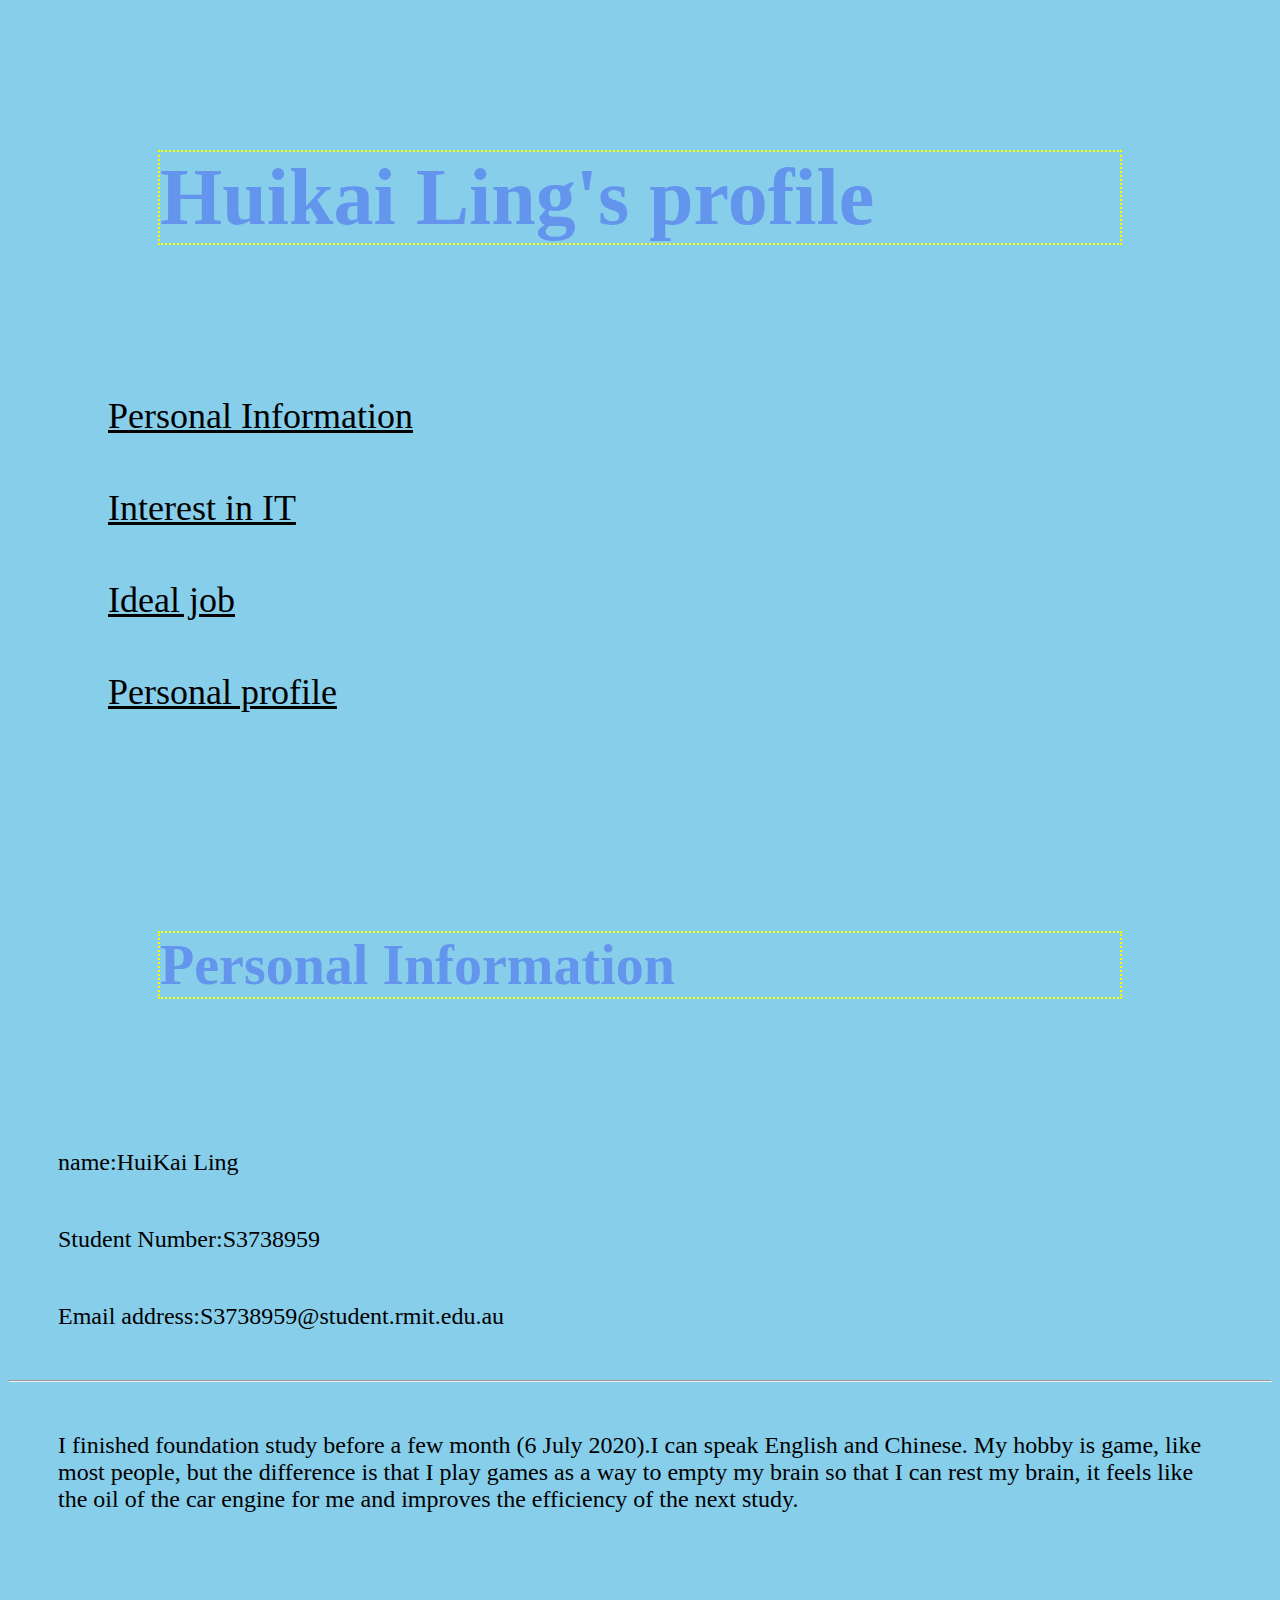
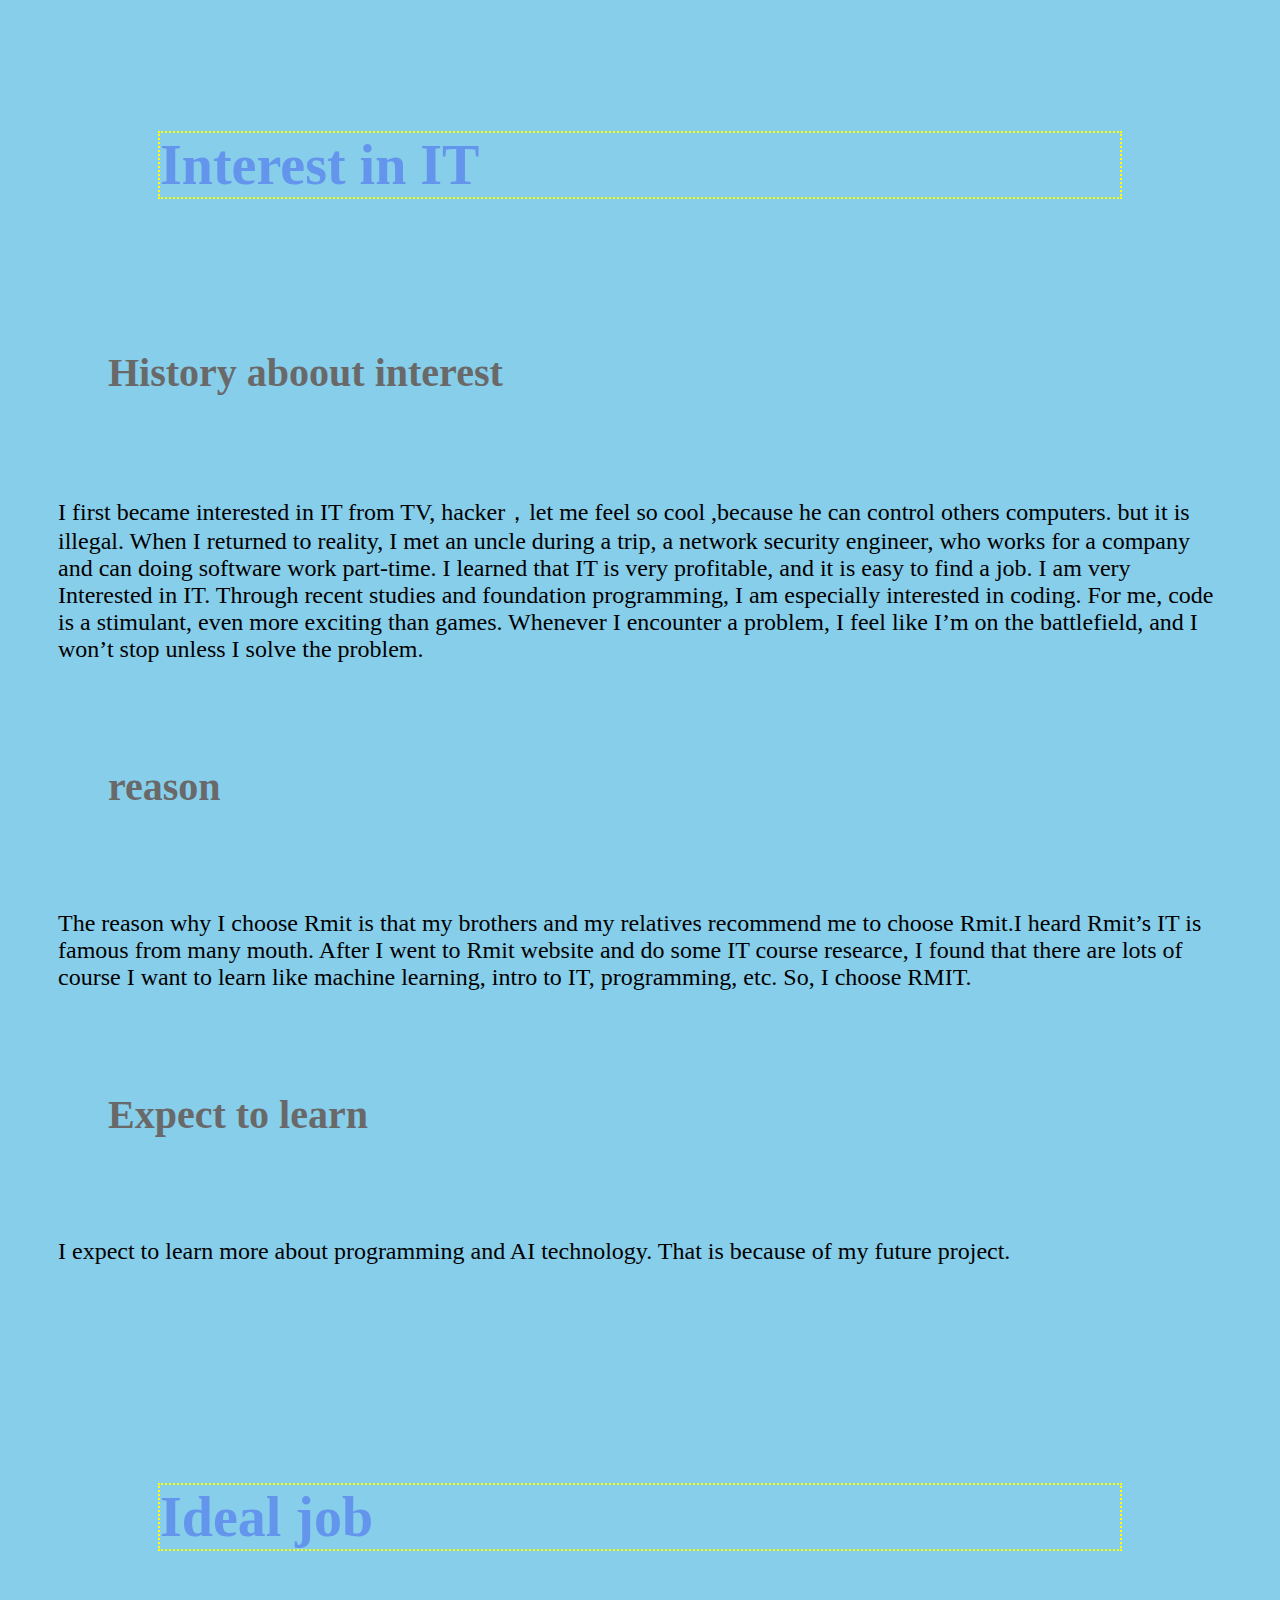
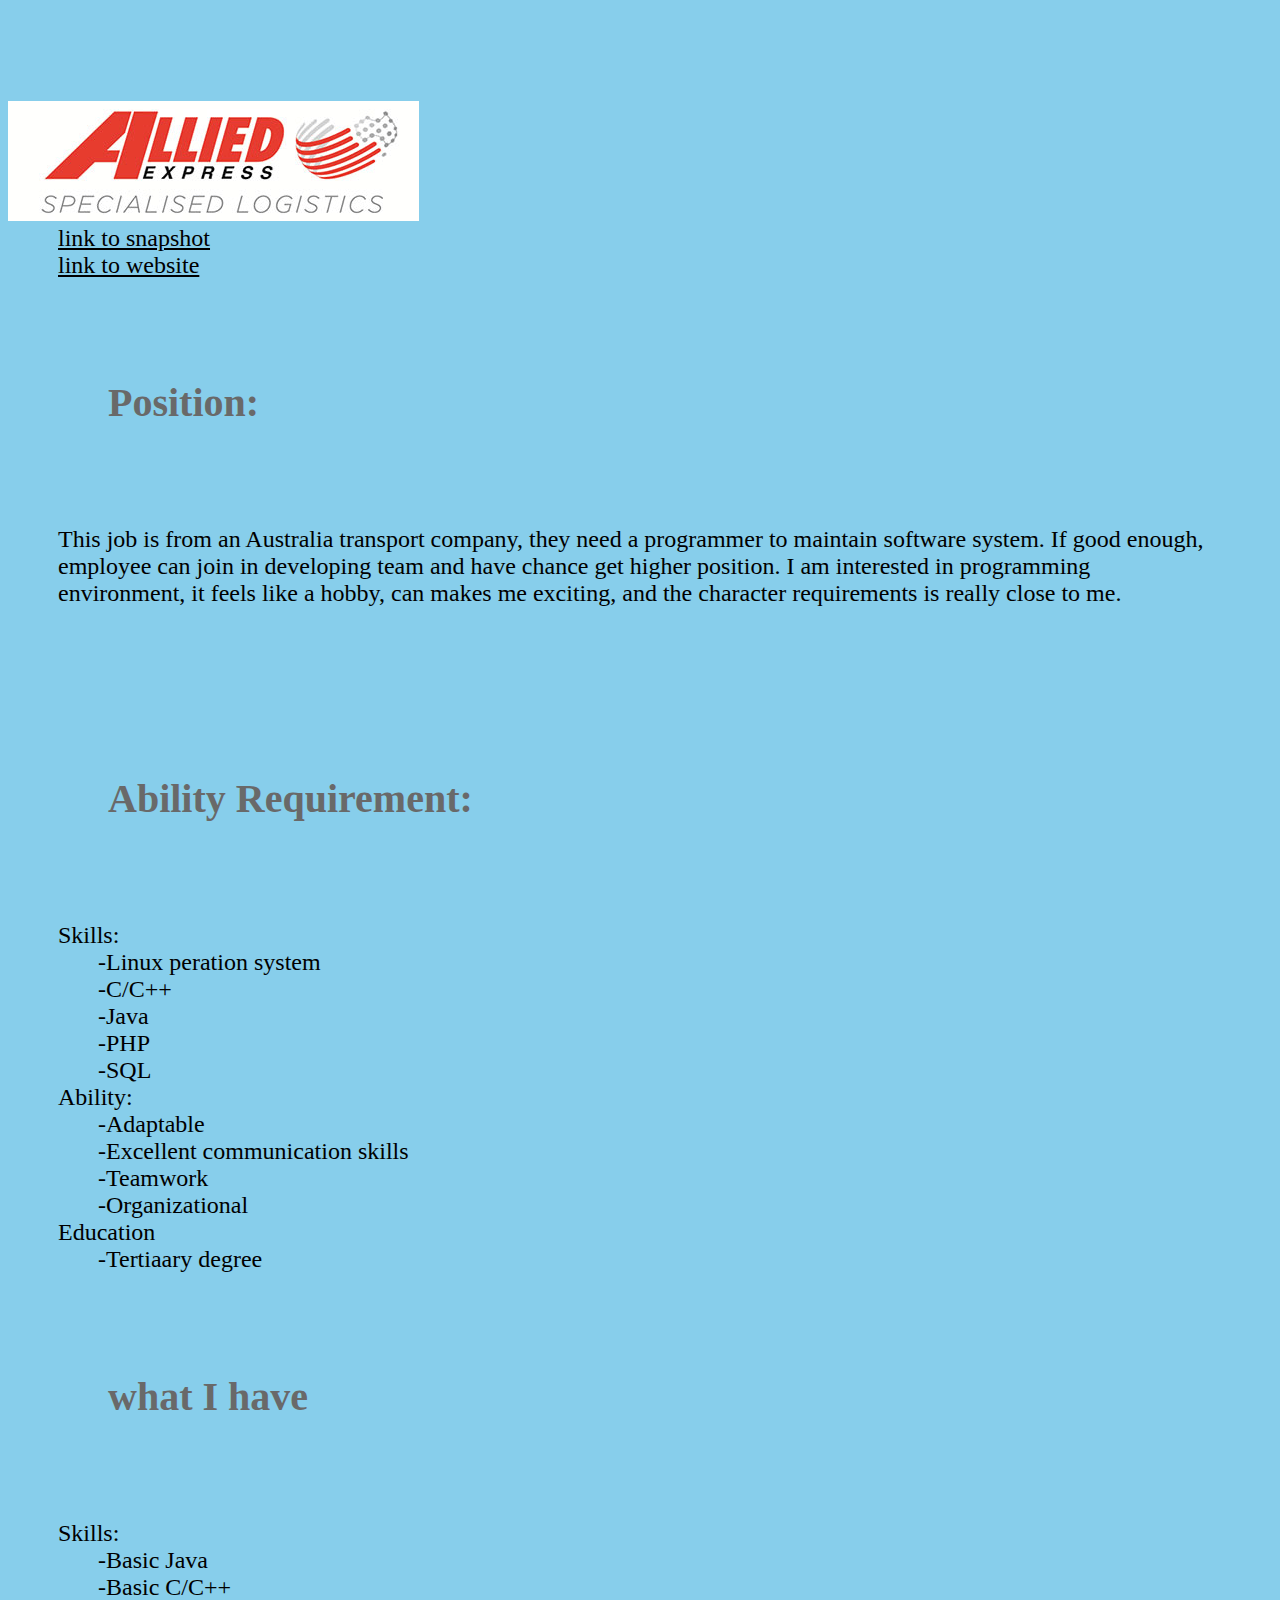
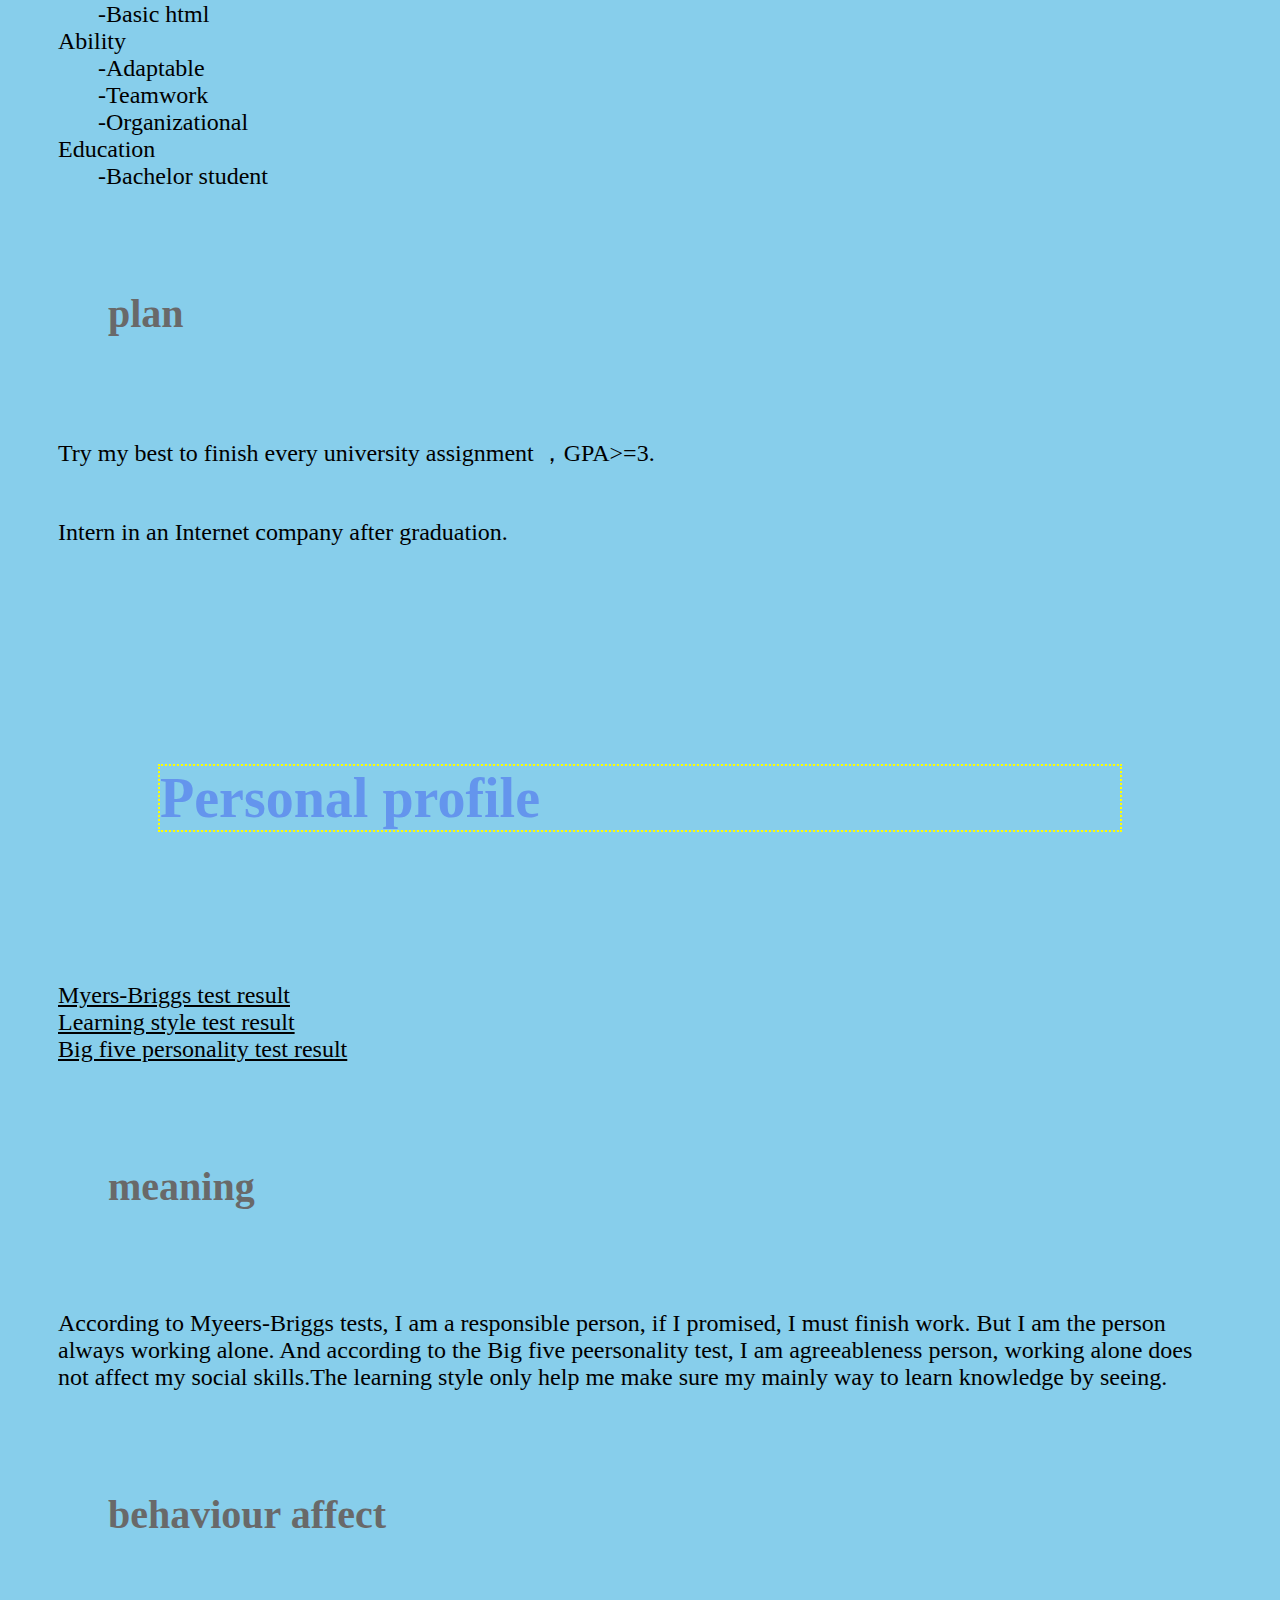
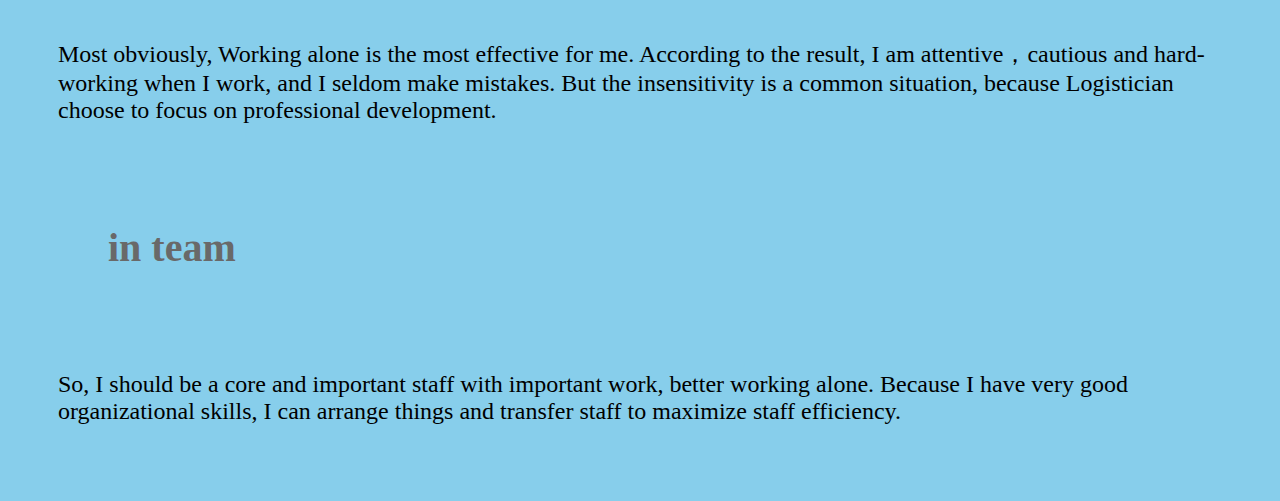
<file: Frocen/index.html>
<!DOCTYPE html>
<html>
<body>
<head>
<style>
body {background-color: skyblue;}
h1   {color: cornflowerblue;
    font-size: 350%;
    margin: 150px;
    border: 2px dotted yellow}
h2{color: dimgray;
    font-size: 250%;
    margin: 100px;}
p    {color: black;
    font-size: 150%;
    margin: 50px;}
dl    {color: black;
    font-size: 150%;
    margin: 50px;}
a    {color: black;
    font-size: 150%;
    margin: 50px;}
</style>
</head>
    <h1 id="top" style="font-size:80px;">Huikai Ling's profile</h1>
    <p><a href="#Personal Information">Personal Information</a></p>
    <p><a href="#Interest in IT">Interest in IT</a></p>
    <p><a href="#Ideal job">Ideal job</a></p>
    <p><a href="#Personal profile">Personal profile</a></p>
   <!-- <p><a href="#Project Idea">Project Idea</a></p> -->
<br>
<h1 id="Personal Information">Personal Information</h1>
<p>
name:HuiKai Ling
</p>
    <p>
Student Number:S3738959
    </p>
    <p>
Email address:S3738959@student.rmit.edu.au
</p>
<hr>
<p>
  I finished foundation study before a few month (6 July 2020).I can speak English and Chinese. My hobby is game, like most people, but the difference is that I play games as a way to empty my brain so that I can rest my brain, it feels like the oil of the car engine for me and improves the efficiency of the next study.
</p>
<br>

<h1 id="Interest in IT">Interest in IT</h1>
<h2>History aboout interest</h2>
<p>
I first became interested in IT from TV, hacker，let me feel so cool ,because he can control others computers. but it is illegal. When I returned to reality, I met an uncle during a trip, a network security engineer, who works for a company and can doing software work part-time. I learned that IT is very profitable, and it is easy to find a job. I am very Interested in IT.  Through recent studies and foundation programming, I am especially interested in coding.  For me, code is a stimulant, even more exciting than games. Whenever I encounter a problem, I feel like I’m on the battlefield, and I won’t stop unless I solve the problem.
</p>
<h2>reason</h2>
<p>
The reason why I choose Rmit is that my brothers and my relatives recommend me to choose Rmit.I heard Rmit’s IT is famous from many mouth. After I went to Rmit website and do some IT course researce, I found that there are lots of course I want to learn like machine learning, intro to IT, programming, etc. So, I choose RMIT.
</p>
<h2>Expect to learn</h2>
<p>
  I expect to learn more about programming and AI technology. That is because of my future project.
</p>
<br>

<h1 id="Ideal job">Ideal job</h1>
<img src ="img/adv.png" alt="advertisement">
<br>
<a href="img/screenshot.png" target="_blank">link to snapshot</a>
<br>
<a href="https://www.seek.com.au/job/50267743?type=promoted#searchRequestToken=18619012-12de-46ca-b884-d2f9b08777cf">link to website</a>
<h2>Position:</h2>
<p>
This job is from an Australia transport company, they need a programmer to maintain software system. If good enough, employee can join in developing team and have chance get higher position. I am interested in programming environment, it feels like a hobby, can makes me exciting, and the character requirements is really close to me.
</p>
<br>
<h2>Ability Requirement:</h2>
<dl>
    <dt>Skills:</dt>
    <dd>-Linux peration system</dd>
    <dd>-C/C++</dd>
    <dd>-Java</dd>
    <dd>-PHP</dd>
    <dd>-SQL</dd>
    <dt>Ability:</dt>
    <dd>-Adaptable</dd>
    <dd>-Excellent communication skills</dd>
    <dd>-Teamwork</dd>
    <dd>-Organizational</dd>
    <dt>Education</dt>
    <dd>-Tertiaary degree</dd>
    </dl>
<h2>what I have</h2>
<dl>
    <dt>Skills:</dt>
    <dd>-Basic Java</dd>
    <dd>-Basic C/C++</dd>
    <dd>-Basic html</dd>
    <dt>Ability</dt>
    <dd>-Adaptable</dd>
    <dd>-Teamwork</dd>
    <dd>-Organizational</dd>
    <dt>Education</dt>
    <dd>-Bachelor student</dd>
    </dl>    
<h2>plan</h2>
<p>
  Try my best to finish every university assignment ，GPA>=3.
</p>
<p>
  Intern in an Internet company after graduation.
</p>
<br>

<h1 id="Personal profile">Personal profile</h1>
<a href="img/task1.png" target="_blank">Myers-Briggs test result</a>
<br>
<a href="img/task3.jpg" target="_blank">Learning style test result</a>
<br>
<a href="img/task4.png" target="_blank">Big five personality test result</a>
<h2>meaning</h2>
<p>
According to Myeers-Briggs tests, I am a responsible person, if I promised, I must finish work. But I am the person always working alone. And according to the Big five peersonality test, I am agreeableness person, working alone does not affect my social skills.The learning style only help me make sure my mainly way to learn knowledge by seeing. 
</p>
<h2>behaviour affect</h2>
<p>
Most obviously, Working alone is the most effective for me. According to the result, I am attentive，cautious and hard-working when I work, and I seldom make mistakes. But the insensitivity is a common situation, because Logistician choose to focus on professional development.
</p>
<h2>in team</h2>
<p>
So, I should be a core and important staff with important work, better working alone. Because I have very good organizational skills, I can arrange things and transfer staff to maximize staff efficiency.
</p>
<br>    
<!--
<h1 id="Project Idea">Project Idea</h1>
<h2>Overview:</h2>
<p>
  This project is a system which have two part, one for company system, another one for national system. This system can accurately locate the users of electronic products (mobile phones, computers, tablets), and determine the user's identity and appearance, even VPN cannot escape locating. This project is mainly used to punish and control online fraudsters.
  The responsibility of the national system is control and search, and this system is mainly installed in the police station. The responsibility of the company system is to collect data (identity, appearance, fingerprints, voice), and company system is mainly installed in a security company with national backgrounds.
</p>
<h2>Motivation:</h2>
<p>
This idea from two point. First, Internet fraud and mobile phone fraud, so many years, there are lot information from internet that someone was scammed, The most common example is that there are so many emails about fraud and preventive measures in the school mailbox and daily fraud phone call (Courier company and bank card lost). They need to be searched. Second, Imprisonment is inhumane for these prisoners after committing a crime, and no one can promise they will not do it again, because gain is bigger than pain. So, it is necessary for these people to be limited by using this system to check and control effectively.
</p>
<h2>Description:</h2>
<p>
This system main have two part which is used by company and country. For the police company, the main responsibility is to collect data, mainly through cooperation with various social software companies (WeChat, Facebook, Instagram) and Electronics Company (HON HAI PRECISION INDUSTRY, SAMSUNG and SONY ), this system is implanted in the background to automatically collect the identity information of every people, but this part of the function should be a strict confidential system, and explain the degree of protection to the outside world. For example, the controller has no right to read the information unless someone have a possibility of committing crimes, this system will open to police. Generally speaking, they are 100% protected if they do nothing wrong. Another function is open to public, everyone have the right to mark phone number or website or the information of someone who may be the scammer into this system as data, if something be marked more than a rate, this will be targeted by the system, using AI algorithms to predict whether it is possible to commit an online crime, and then the police will use this system to do some search. Also, people can report directly online by showing relevant evidence of being deceived. For national system, the mainly responsibility is to supervision and arrest. In the part of supervision, criminal’s device will shut down automatedly. System can detect every device’s sensor, compare and match the data of prisoners in the database every second, if people, who is limited on using device, keep using another device, looking at device more than 5 second, that device will shut down automatedly(General punishment), if criminal walk outside and be checked by others device, there will be a “!”in the left top of line in your device and notice everyone around your device (sharing information). Also, this system can be used to protect teenagers away form addition, like every teenager only can play games 2hours every day (time depend on different age), if more than 2 hours, the publish is similar to the criminal’s punishment. In the part of arrest, this system will open more right to check and search, by using different kinds of AI technology and the data from monitor, fingerprint database, chat history, purchase history, even online search history, every internet traces, calculate his method, motivation, and the place now criminal is. The most important and creative part is to find the VPN user’s location and keep locate in the online map database, but it is also the most difficult part, the other part can be found in many different apps and device system.
</p>
<h2>Tools and Technologies:</h2>
<p>
First, this system needs to have large number of databases (should store every internet history in one year and delated part) and server to store personal information like voice, appearance and fingerprint (nobody has right to search and check) which is used to match the people around the device. Second, all the sensor (Screen, touchpad and voice recorder) in device should keep working without any reaction, and it is necessary to have a micro camera in the screen, because criminal may cover the outside camera. Third, this system should have all the right to device like police search warrant to keep sensor open. Last, this system should work on every smart device, so that need to negotiate with every electronic product companies and software companies.
</p>
<h2>Skills Required:</h2>
<p>
Generally, to achieve this project, we need security technology about hiding the existence of this system, AI algorithm, machine learning, computer vision, NLP, distance sensing technology, face analysis technology, voice matching technology, database management technology, extremely high Internet and device security technology, blockchain technology, positioning Technology especially to find the specific location of the person using the VPN. This so many technology masters may only can be found by country, or the big boss who have huge background and funds.
</p>
<h2>Outcome:</h2>
<p>
If this project is successful, Personal property will become more safe, Online crime rate will drop dramatically, some new law may be made for criminal. The original problem can be solved around 90%, because there are still some Uncertainties like hacker and special physical methods. The positive impact is more than negative impact. Like recover property losses in a timely manner, improve cybersecurity, and increase cybercrime costs. But negative influence is heavy too. The new type of crimes may appear, and the people will protest the collection of personal information.
</p>
    <p><a href="#top">click to the top</a></p>
</body>
</html>
-->
</file>
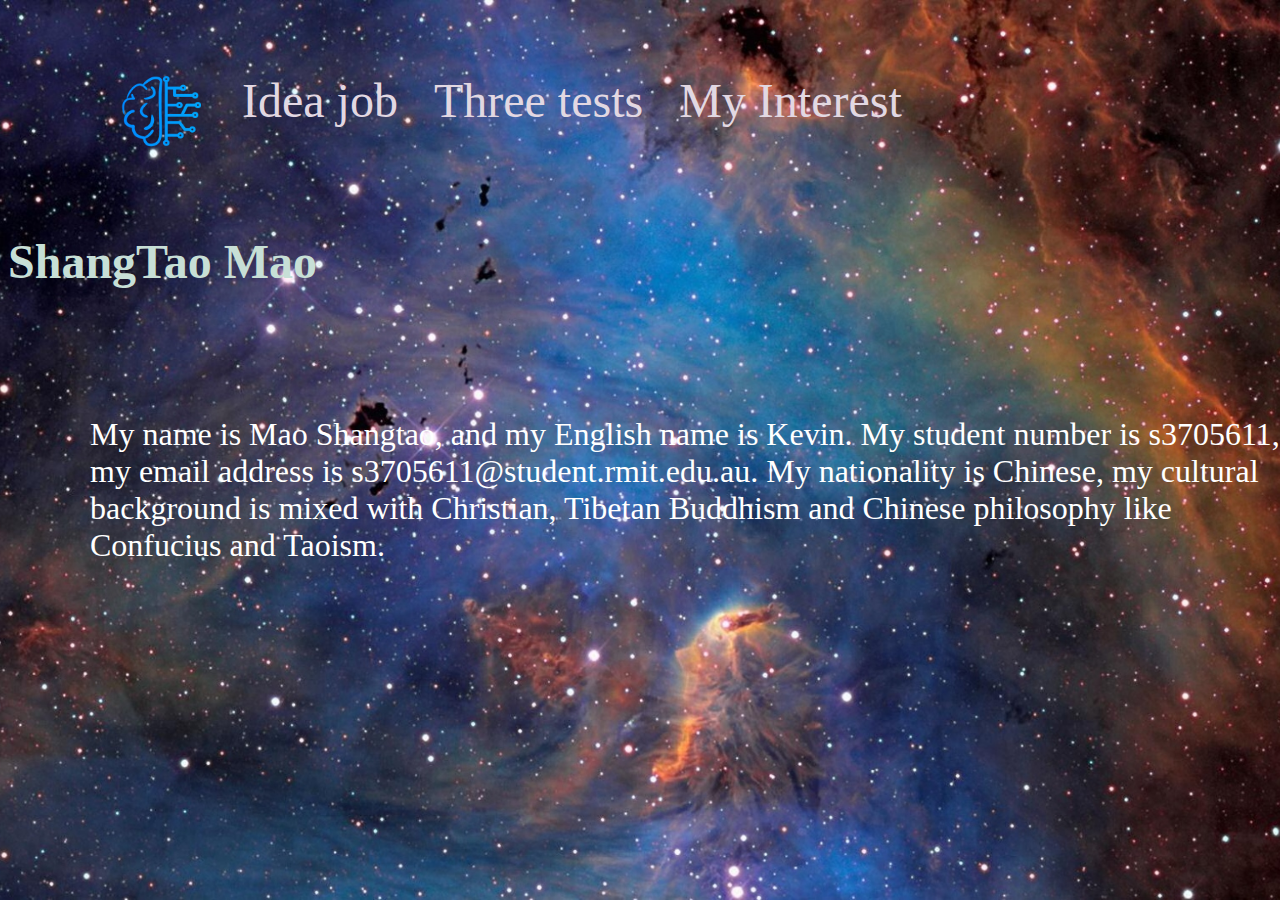
<file: kevin/index.html>
<!DOCTYPE html>
<html>
    <head>
        
       <meta charset="utf-8">
       
        <title> IT DESIGN</title></head>
    
        <body>
      
              
      
       </body>
      
        <link rel="stylesheet" type="text/css" href="style.css">
        

    <body>
        
        <div class="container">
            <div class="menu">
                  
            <div class="line-height:height">
                    <div class="star"></div>   
                    <div class="star pink"></div>
                    <div class="star blue"></div>
                  
                <nav>
                <a href="#" id="menu-icon"></a>    
                
                <ul>
                    
                    <li class="logo"><img src="img/logo.png"></li> 
                 
                  
                   
                    <li><font size="9"><a href="Ideal%20job.html">Idea job </a></font></li>
                    <li><font size="9"><a href="Three.html">Three tests</a></font></li>
                    <Li><font size="9"><a href='My%20interest.html'>My Interest</a></font></Li>
                    
                   
                     
            </ul>
                </nav>        
            </div>
           
            
            <h1><font color=#C7DFD6><font size="8"> ShangTao Mao </font></font></h1>
                <h2><font color="#afc1d5"><font size="7"></font></font></h2>
                <p> <font color=#ffffff><font size="6">My name is Mao Shangtao, and my English name is Kevin. My student number is s3705611, my email address is s3705611@student.rmit.edu.au. My nationality is Chinese, my cultural background is mixed with Christian, Tibetan Buddhism and Chinese philosophy like Confucius and Taoism. 

 </font></font></p>
            
             
            </div>
              
        </div>
    </body>

</html>
</file>
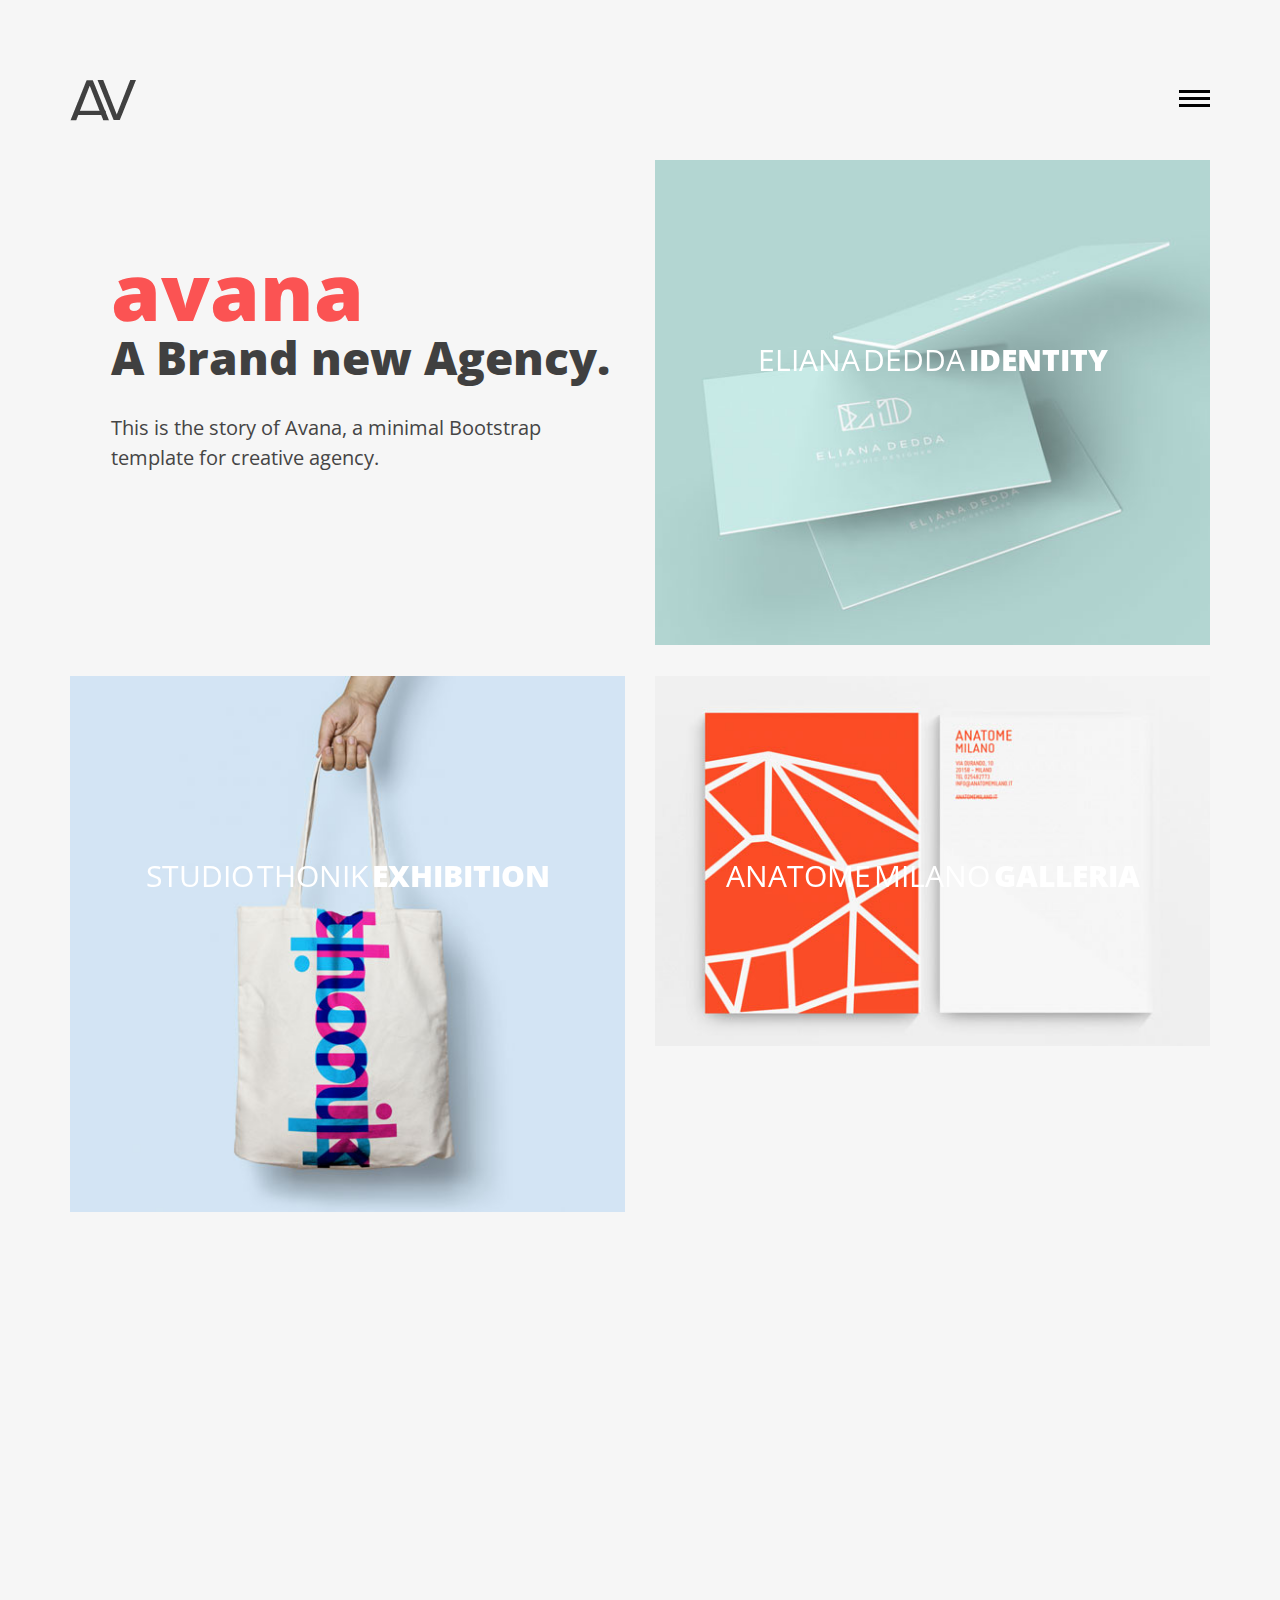
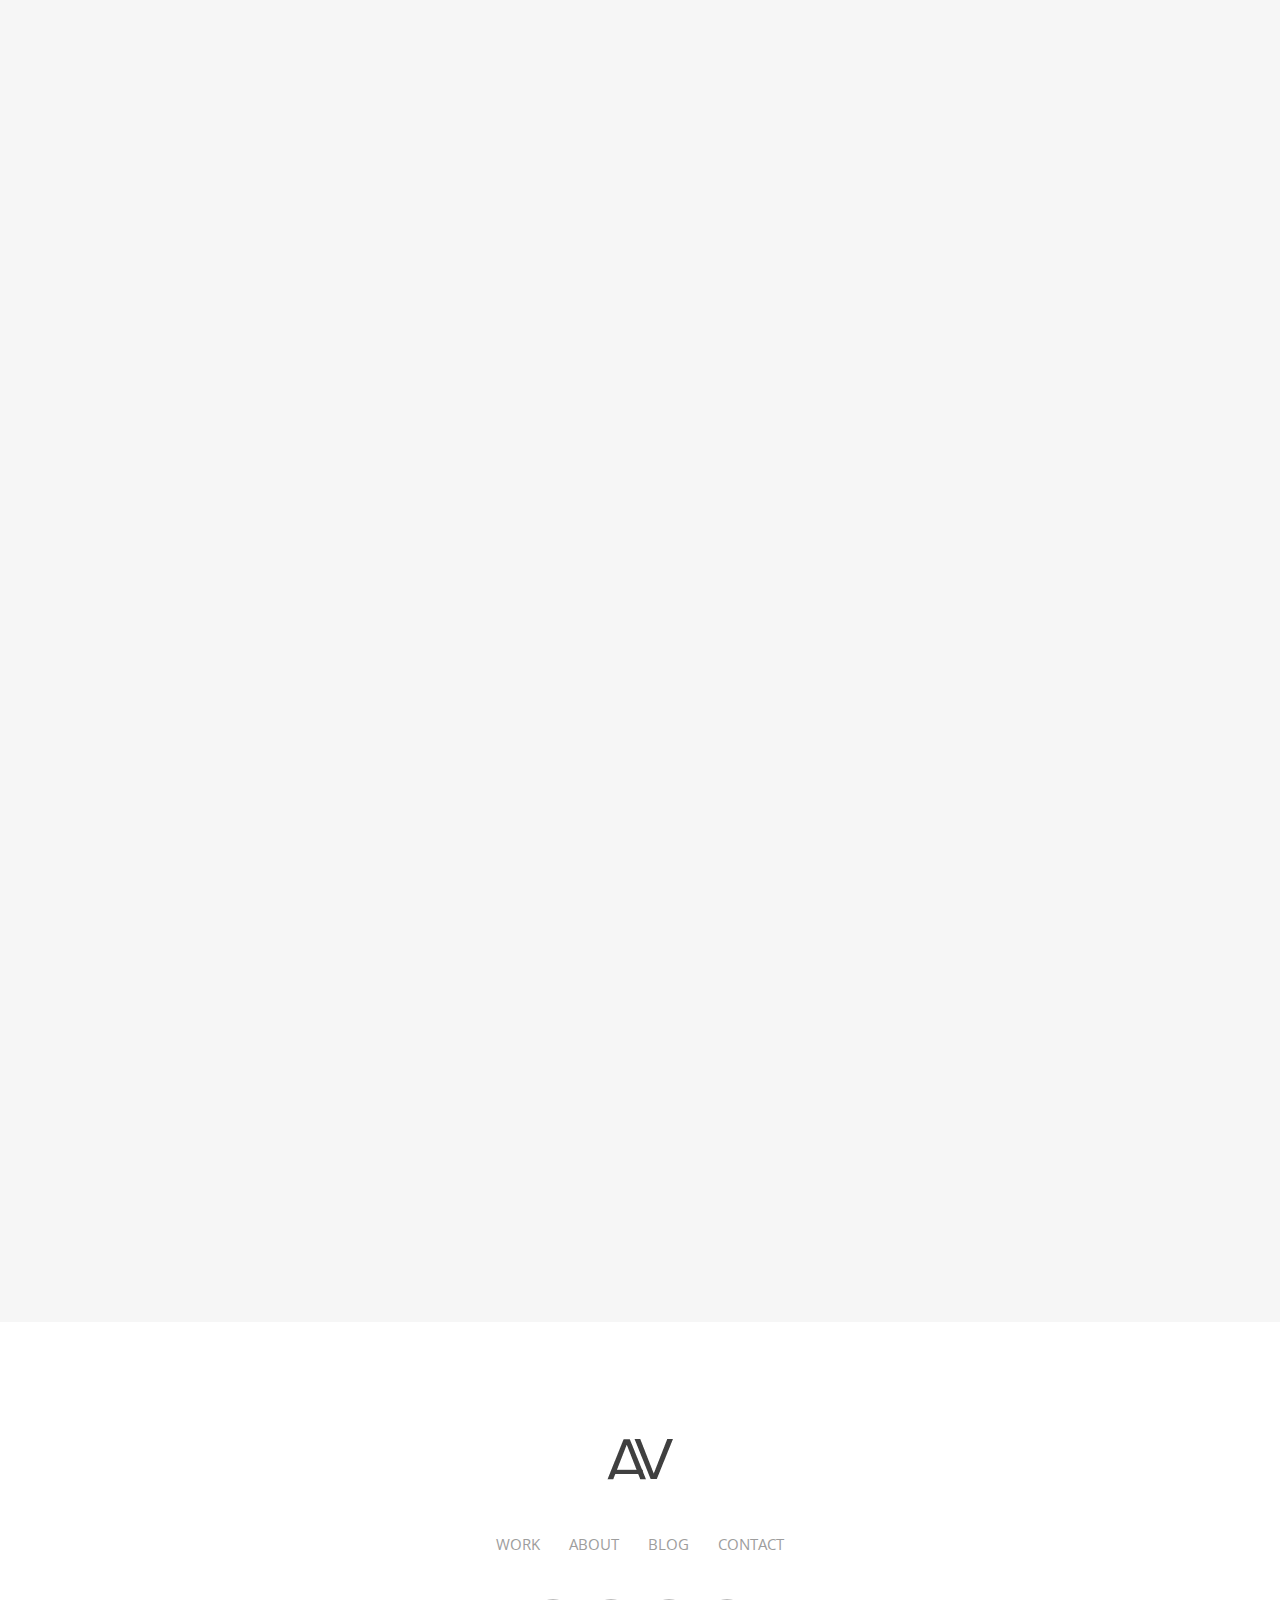
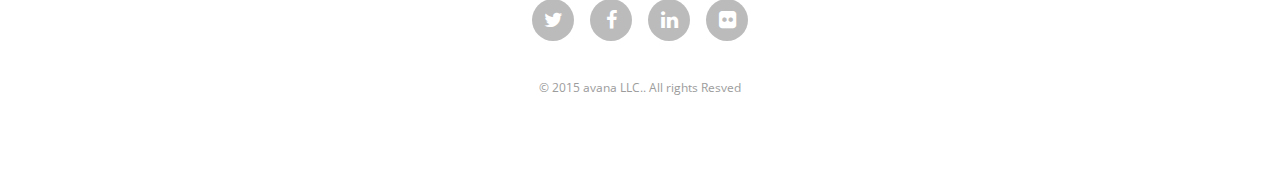
<file: test/index.html>
<!DOCTYPE HTML>

 <html>

    <head>

    	<meta name="viewport" content="width=device-width, initial-scale=1, maximum-scale=1" />

        <meta charset="utf-8">

        <!-- Description, Keywords and Author -->

        <meta name="description" content="">

        <meta name="author" content="">

        

        <title>:: avana LLC ::</title>

		<link rel="shortcut icon" href="images/favicon.ico" type="image/x-icon">



        <!-- style -->

        <link href="css/style.css" rel="stylesheet" type="text/css">

        <!-- style -->

        <!-- bootstrap -->

        <link href="css/bootstrap.min.css" rel="stylesheet" type="text/css">

        <!-- responsive -->

        <link href="css/responsive.css" rel="stylesheet" type="text/css">

        <!-- font-awesome -->

        <link href="css/font-awesome.min.css" rel="stylesheet" type="text/css">

        <!-- font-awesome -->

        <link href="css/effects/set2.css" rel="stylesheet" type="text/css">

        <link href="css/effects/normalize.css" rel="stylesheet" type="text/css">

        <link href="css/effects/component.css"  rel="stylesheet" type="text/css" >

	</head>



    <body>

    

    	<!-- header -->

        	<header role="header">

            	<div class="container">

                	<!-- logo -->

                    	<h1>

                        	<a href="index.html" title="avana LLC"><img src="images/logo.png" title="avana LLC" alt="avana LLC"/></a>

                        </h1>

                    <!-- logo -->

                    <!-- nav -->

                    <nav role="header-nav" class="navy">

                        <ul>

                            <li class="nav-active"><a href="index.html" title="Work">Work</a></li>

                            <li><a href="about.html" title="About">About</a></li>

                            <li><a href="blog.html" title="Blog">Blog</a></li>

                            <li><a href="contact.html" title="Contact">Contact</a></li>

                        </ul>

                    </nav>

                    <!-- nav -->

                </div>

            </header>

        <!-- header -->

        <!-- main -->

        <main role="main-home-wrapper" class="container">

        	

            <div class="row">

            

            	<section class="col-xs-12 col-sm-6 col-md-6 col-lg-6 ">

                	<article role="pge-title-content">

                    	<header>

                        	<h2><span>avana</span> A Brand new Agency.</h2>

                        </header>

                        <p>This is the story of Avana, a minimal Bootstrap template for creative agency.</p>

                    </article>

                </section>

                

                <section class="col-xs-12 col-sm-6 col-md-6 col-lg-6 grid">

                	<figure class="effect-oscar">

                    	<img src="images/home-images/image-1.jpg" alt="" class="img-responsive"/>

                        <figcaption>

                        	<h2>Eliana Dedda<span> Identity</span></h2>

							<p>Personal Brand Identity.</p>

							<a href="works-details.html">View more</a>

                        </figcaption>

                    </figure>

                </section>

                

                <div class="clearfix"></div>

                

                <section class="col-xs-12 col-sm-6 col-md-6 col-lg-6 grid">

                	<ul class="grid-lod effect-2" id="grid">

                    	<li>

                        	<figure class="effect-oscar">

                            <img src="images/home-images/image-2.jpg" alt="" class="img-responsive"/>

                            <figcaption>

                            	

                                    <h2>Studio Thonik <span>Exhibition</span></h2>

                                    <p>Project for Thonik, design studio based in Amsterdam</p>

                                    <a href="works-details.html">View more</a>

                                

                            </figcaption>

                        </figure>

                        </li>

                        

                        <li>

                        	<figure class="effect-oscar">

                            <img src="images/home-images/image-4.jpg" alt="" class="img-responsive"/>

                            <figcaption>

                                <h2>A Brand <span>new Agency</span></h2>

                                <p>Over 40,000 customers use our themes to power their</p>

                                <a href="works-details.html">View more</a>

                            </figcaption>

                        </figure>

                        </li>

                        <li>

                        	<figure class="effect-oscar">

                            <img src="images/home-images/image-2.jpg" alt="" class="img-responsive"/>

                             <figcaption>

                                <h2>Studio Thonik <span>Exhibition</span></h2>

                                    <p>Project for Thonik, design studio based in Amsterdam</p>

                                <a href="works-details.html">View more</a>

                            </figcaption>

                        </figure>

                        </li>

                        <li>

                        	<figure class="effect-oscar">

                            <img src="images/home-images/image-4.jpg" alt="" class="img-responsive"/>

                             <figcaption>

                                <h2>A Brand <span>new Agency</span></h2>

                                <p>Over 40,000 customers use our themes to power their</p>

                                <a href="works-details.html">View more</a>

                            </figcaption>

                        </figure>

                        </li>

                        <li>

                        	<figure class="effect-oscar">

                            <img src="images/home-images/image-2.jpg" alt="" class="img-responsive"/>

                             <figcaption>

                                <h2>Studio Thonik <span>Exhibition</span></h2>

                                    <p>Project for Thonik, design studio based in Amsterdam</p>

                                <a href="works-details.html">View more</a>

                            </figcaption>

                        </figure>

                        </li>

                        <li>

                        	<figure class="effect-oscar">

                            <img src="images/home-images/image-4.jpg" alt="" class="img-responsive"/>

                             <figcaption>

                                <h2>A Brand <span>new Agency</span></h2>

                                <p>Over 40,000 customers use our themes to power their</p>

                                <a href="works-details.html">View more</a>

                            </figcaption>

                        </figure>

                        </li>

                        <li>

                        	<figure class="effect-oscar">

                            <img src="images/home-images/image-2.jpg" alt="" class="img-responsive"/>

                             <figcaption>

                                <h2>Studio Thonik <span>Exhibition</span></h2>

                                    <p>Project for Thonik, design studio based in Amsterdam</p>

                                <a href="works-details.html">View more</a>

                            </figcaption>

                        </figure>

                        </li>

                        <li>

                        	<figure class="effect-oscar">

                            <img src="images/home-images/image-4.jpg" alt="" class="img-responsive"/>

                             <figcaption>

                                <h2>A Brand <span>new Agency</span></h2>

                                <p>Over 40,000 customers use our themes to power their</p>

                                <a href="works-details.html">View more</a>

                            </figcaption>

                        </figure>

                        </li>

                    </ul>

                </section>

                

                <section class="col-xs-12 col-sm-6 col-md-6 col-lg-6 grid">

                	<ul class="grid-lod effect-2" id="grid">

                    	<li>

                        	<figure class="effect-oscar">

                            <img src="images/home-images/image-3.jpg" alt="" class="img-responsive"/>

                             <figcaption>

                                <h2>Anatome Milano <span>Galleria</span></h2>

                                <p>Galerie Anatome based in Paris</p>

                                <a href="works-details.html">View more</a>

                            </figcaption>

                        </figure>

                        </li>

                        <li>

                        	<figure class="effect-oscar">

                            <img src="images/home-images/image-5.jpg" alt="" class="img-responsive"/>

                             <figcaption>

                                <h2>A Brand <span>new Agency</span></h2>

                                <p>Over 40,000 customers use our themes to power their</p>

                                <a href="works-details.html">View more</a>

                            </figcaption>

                        </figure>

                        </li>

                        <li>

                        	<figure class="effect-oscar">

                            <img src="images/home-images/image-3.jpg" alt="" class="img-responsive"/>

                             <figcaption>

                                <h2>Anatome Milano <span>Galleria</span></h2>

                                <p>Galerie Anatome based in Paris</p>

                                <a href="works-details.html">View more</a>

                            </figcaption>

                        </figure>

                        </li>

                        <li>

                        	<figure class="effect-oscar">

                            <img src="images/home-images/image-5.jpg" alt="" class="img-responsive"/>

                             <figcaption>

                                <h2>A Brand <span>new Agency</span></h2>

                                <p>Over 40,000 customers use our themes to power their</p>

                                <a href="works-details.html">View more</a>

                            </figcaption>

                        </figure>

                        </li>

                        <li>

                        	<figure class="effect-oscar">

                            <img src="images/home-images/image-3.jpg" alt="" class="img-responsive"/>

                             <figcaption>

                               <h2>Anatome Milano <span>Galleria</span></h2>

                                <p>Galerie Anatome based in Paris</p>

                                <a href="works-details.html">View more</a>

                            </figcaption>

                        </figure>

                        </li>

                        <li>

                             <figure class="effect-oscar">

                                <img src="images/home-images/image-5.jpg" alt="" class="img-responsive"/>

                                 <figcaption>

                                <h2>A Brand <span>new Agency</span></h2>

                                <p>Over 40,000 customers use our themes to power their</p>

                                <a href="works-details.html">View more</a>

                            </figcaption>

                            </figure>

                        </li>

                        <li>

                       	 	<figure class="effect-oscar">

                            <img src="images/home-images/image-3.jpg" alt="" class="img-responsive"/>

                             <figcaption>

                                <h2>Anatome Milano <span>Galleria</span></h2>

                                <p>Galerie Anatome based in Paris</p>

                                <a href="works-details.html">View more</a>

                            </figcaption>

                        </figure>

                        </li>

                        <li>

                        	<figure class="effect-oscar">

                            <img src="images/home-images/image-5.jpg" alt="" class="img-responsive"/>

                             <figcaption>

                                <h2>A Brand <span>new Agency</span></h2>

                                <p>Over 40,000 customers use our themes to power their</p>

                                <a href="works-details.html">View more</a>

                            </figcaption>

                        </figure>

                        </li>

                    </ul>

                </section>

                <div class="clearfix"></div>

            </div>

        </main>

    	<!-- main -->

        <!-- footer -->

        <footer role="footer">

            <!-- logo -->

                <h1>

                    <a href="index.html" title="avana LLC"><img src="images/logo.png" title="avana LLC" alt="avana LLC"/></a>

                </h1>

            <!-- logo -->

            <!-- nav -->

            <nav role="footer-nav">

            	<ul>

                	<li><a href="index.html" title="Work">Work</a></li>

                    <li><a href="about.html" title="About">About</a></li>

                    <li><a href="blog.html" title="Blog">Blog</a></li>

                    <li><a href="contact.html" title="Contact">Contact</a></li>

                </ul>

            </nav>

            <!-- nav -->

            <ul role="social-icons">

            	<li><a href="#"><i class="fa fa-twitter" aria-hidden="true"></i></a></li>

                <li><a href="#"><i class="fa fa-facebook" aria-hidden="true"></i></a></li>

                <li><a href="#"><i class="fa fa-linkedin" aria-hidden="true"></i></a></li>

                <li><a href="#"><i class="fa fa-flickr" aria-hidden="true"></i></a></li>

            </ul>

            <p class="copy-right">&copy; 2015  avana LLC.. All rights Resved</p>

        </footer>

        <!-- footer -->

    

        <!-- jQuery (necessary for Bootstrap's JavaScript plugins) -->

        <script src="js/jquery.min.js" type="text/javascript"></script>

        <!-- custom -->

		<script src="js/nav.js" type="text/javascript"></script>

        <script src="js/custom.js" type="text/javascript"></script>

        <!-- Include all compiled plugins (below), or include individual files as needed -->

        <script src="js/bootstrap.min.js" type="text/javascript"></script>

        <script src="js/effects/masonry.pkgd.min.js"  type="text/javascript"></script>

		<script src="js/effects/imagesloaded.js"  type="text/javascript"></script>

		<script src="js/effects/classie.js"  type="text/javascript"></script>

		<script src="js/effects/AnimOnScroll.js"  type="text/javascript"></script>

        <script src="js/effects/modernizr.custom.js"></script>

        <!-- jquery.countdown -->

        <script src="js/html5shiv.js" type="text/javascript"></script>

    </body>

</html>
</file>
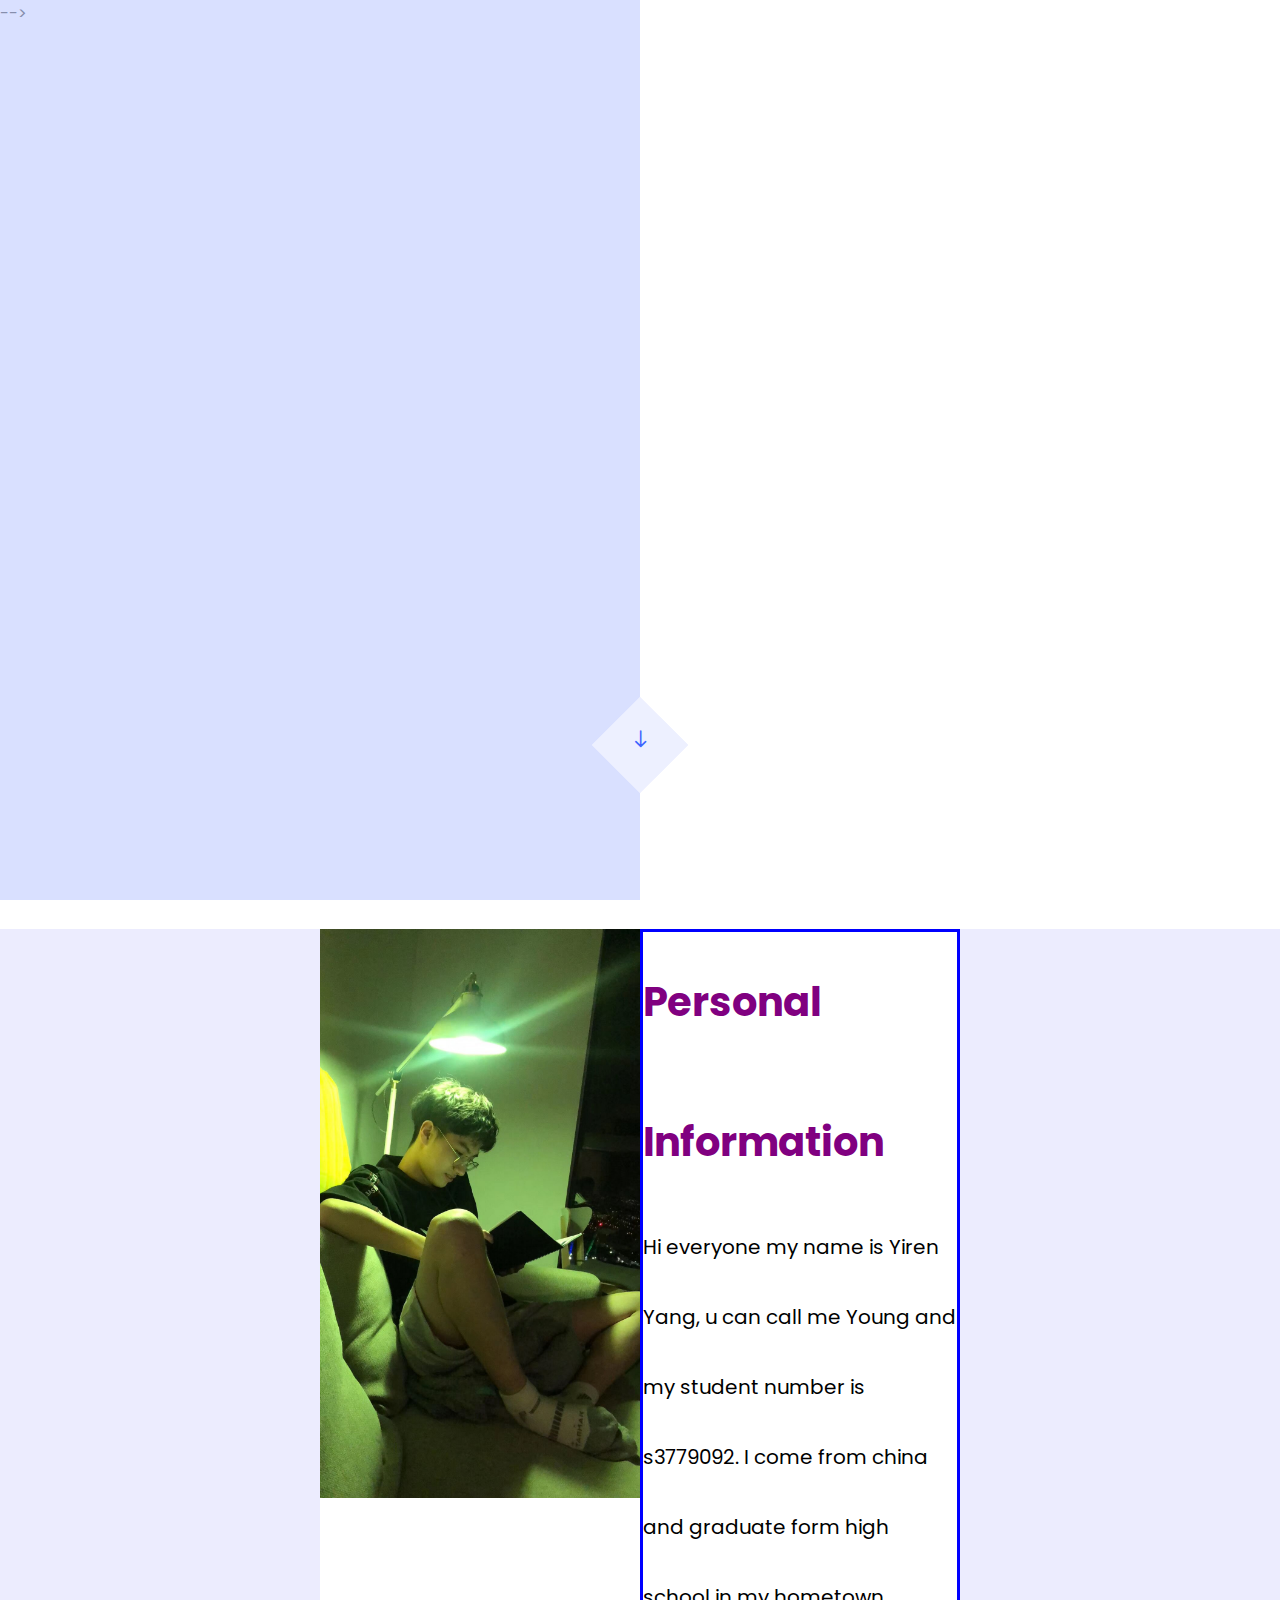
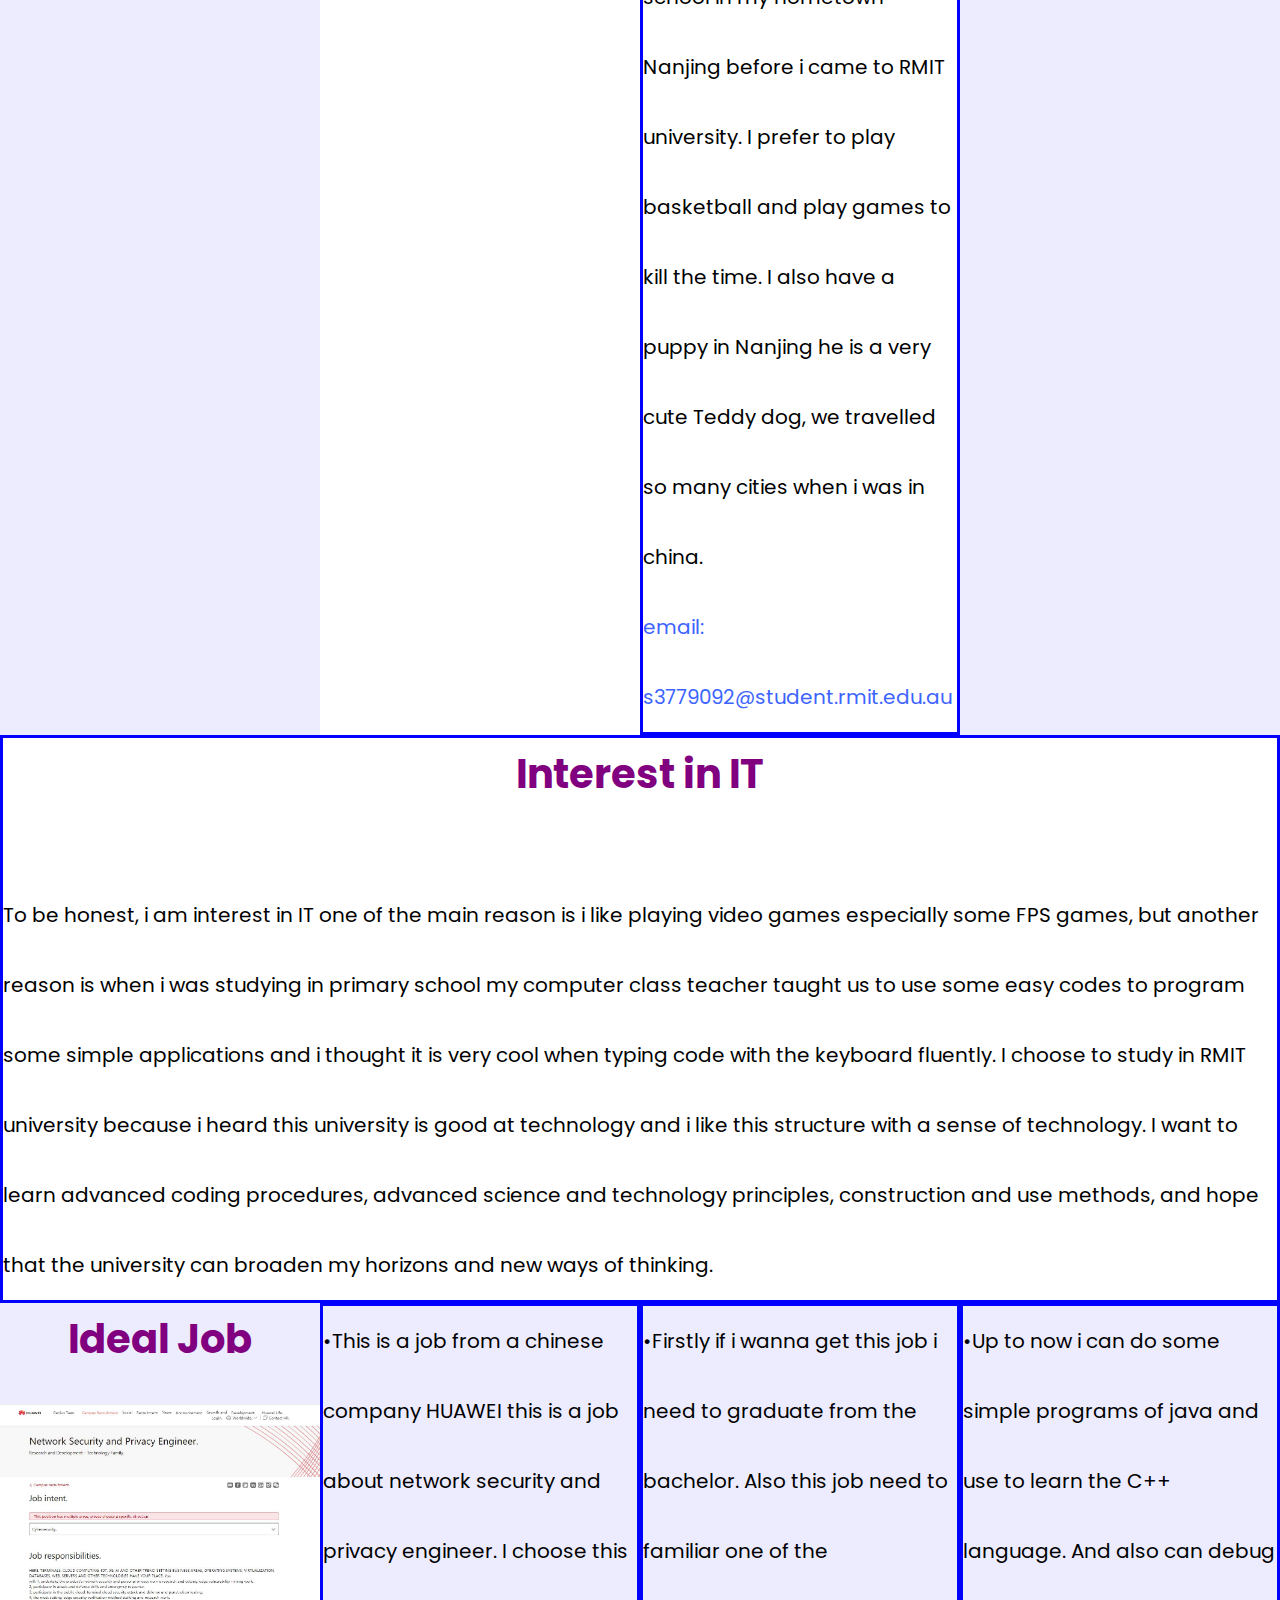
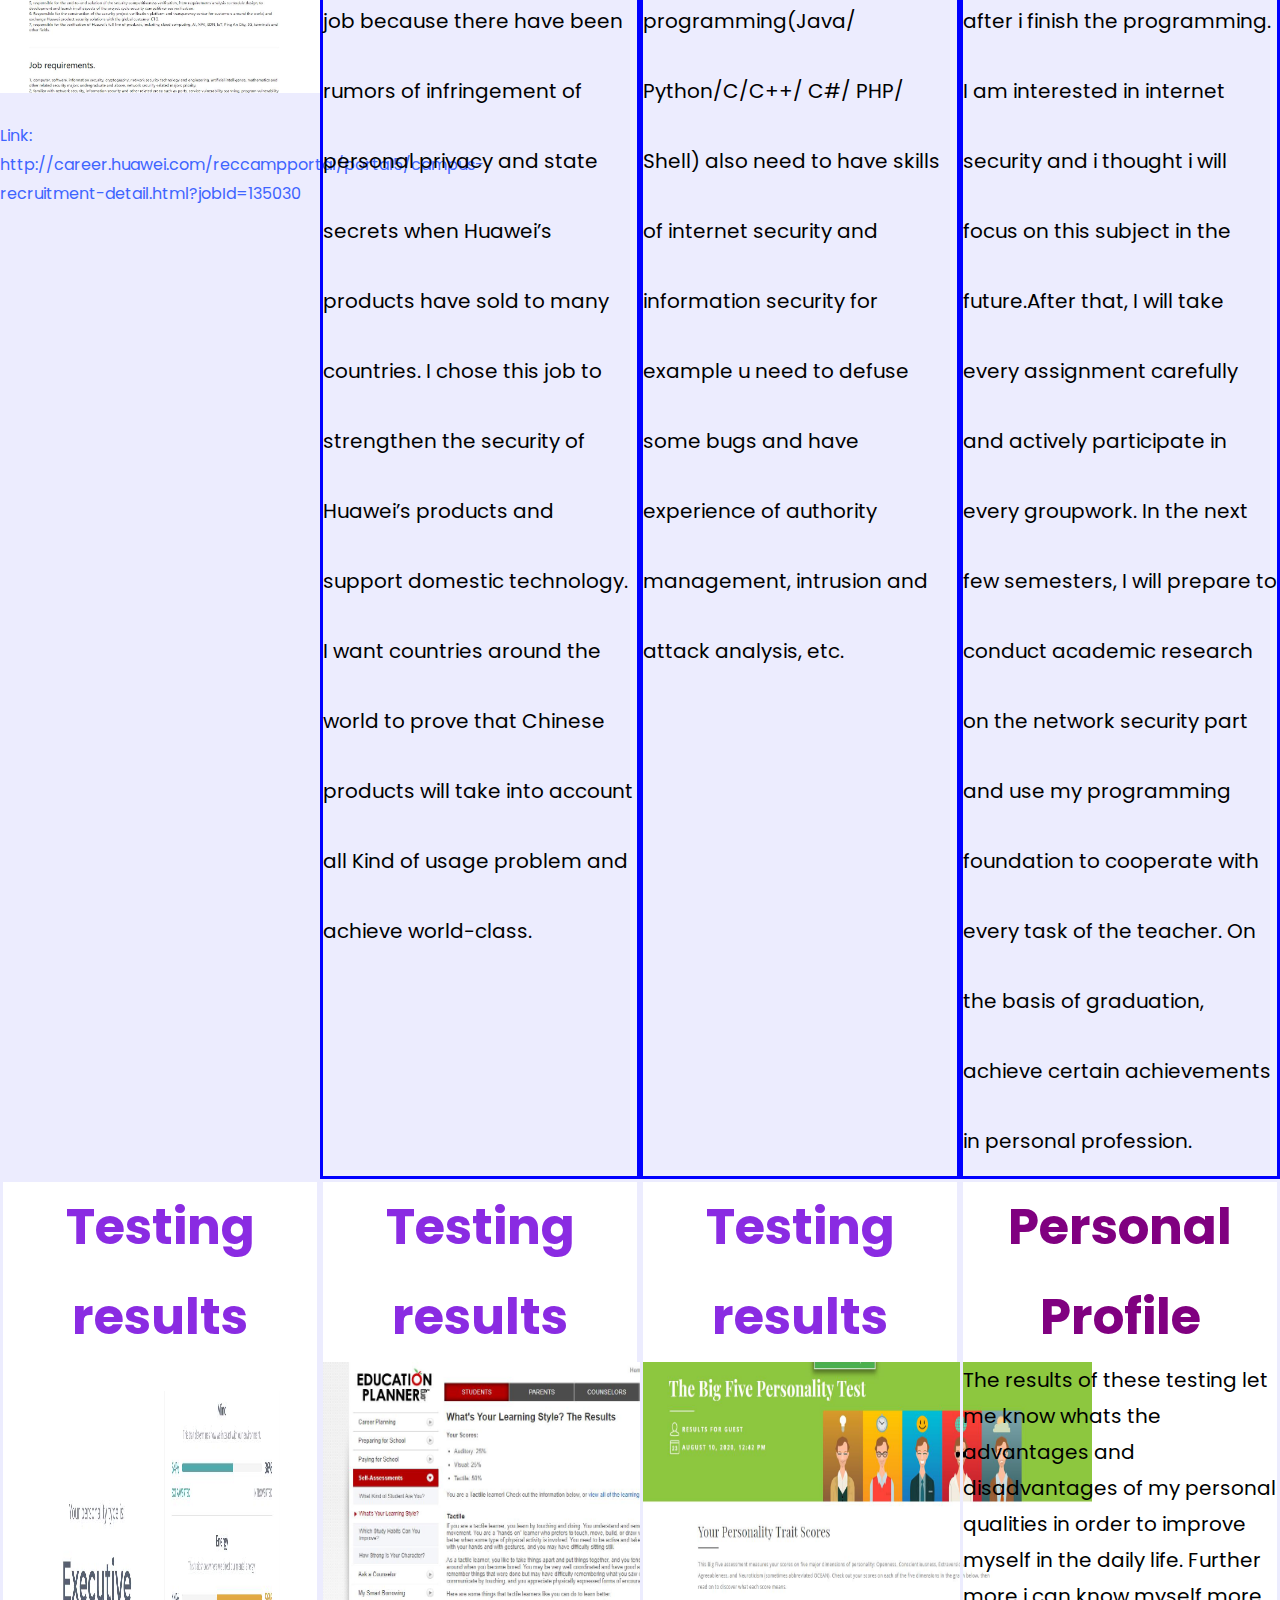
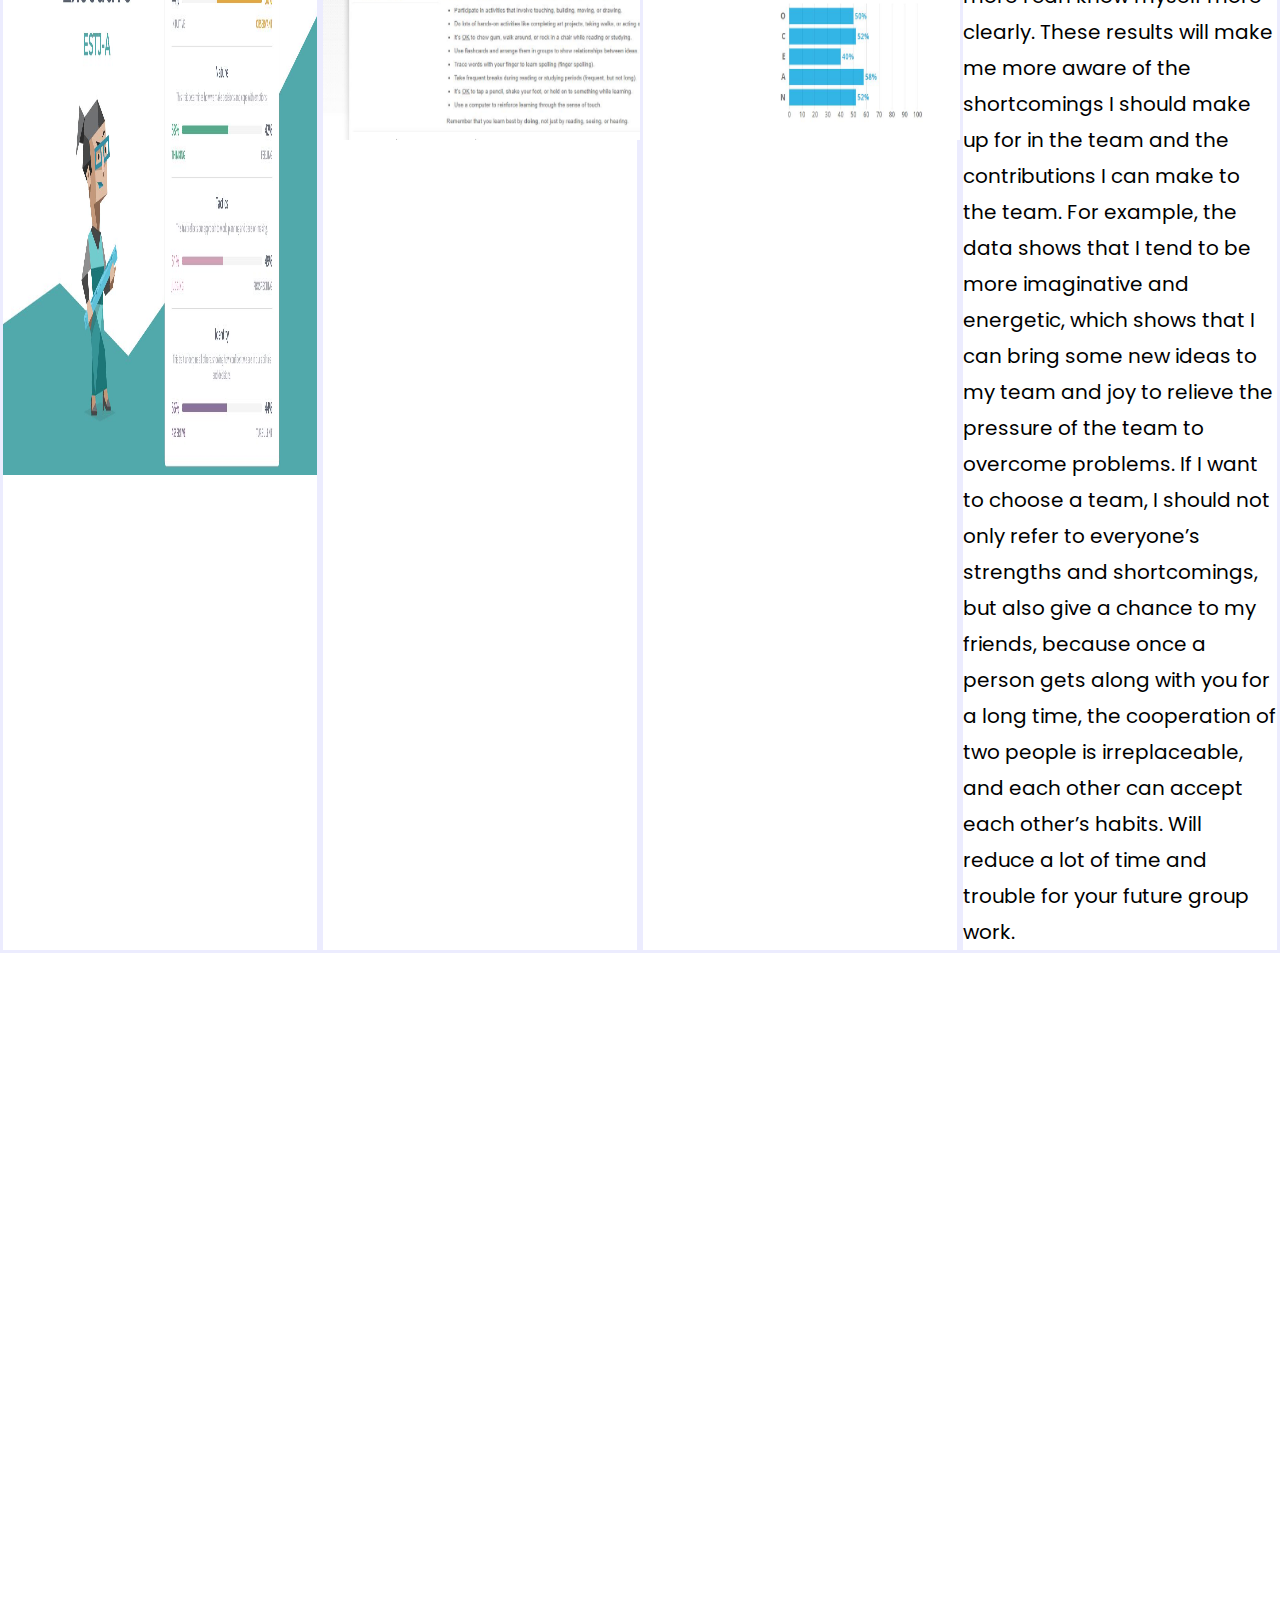
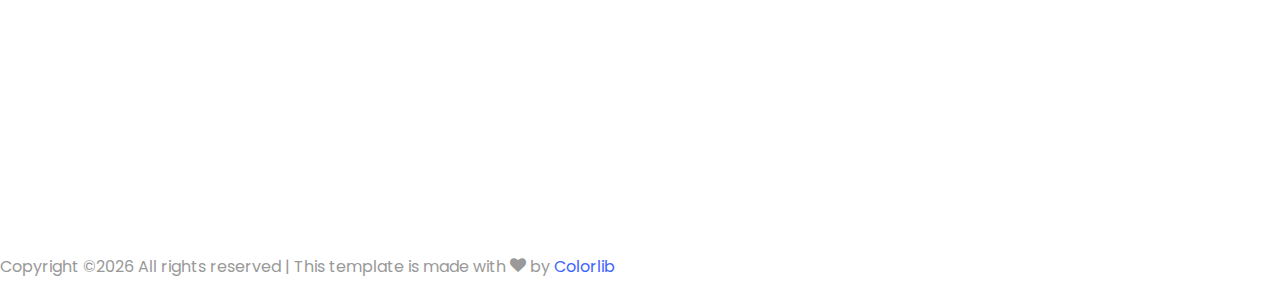
<file: Young/index.html>
<!DOCTYPE html>
<html lang="en">
  <head>
    <title>Yiren Yang profile</title>
    <meta charset="utf-8">
    <meta name="viewport" content="width=device-width, initial-scale=1, shrink-to-fit=no">
    
    <link href="https://fonts.googleapis.com/css?family=Poppins:100,200,300,400,500,600,700,800,900" rel="stylesheet">

    <link rel="stylesheet" href="css/open-iconic-bootstrap.min.css">
    <link rel="stylesheet" href="css/animate.css">
    
    <link rel="stylesheet" href="css/owl.carousel.min.css">
    <link rel="stylesheet" href="css/owl.theme.default.min.css">
    <link rel="stylesheet" href="css/magnific-popup.css">

    <link rel="stylesheet" href="css/aos.css">

    <link rel="stylesheet" href="css/ionicons.min.css">
    
    <link rel="stylesheet" href="css/flaticon.css">
    <link rel="stylesheet" href="css/icomoon.css">
    <link rel="stylesheet" href="css/style.css">
	
	
	<style>
	.s1h1{
		color:purple;
		font-size: 40px;
	}
	
	.s2h2{
		color:black;
		font-size: 20px;
	}
	.s3h3{
	     color:black;
		 line-height: 3.5;
		 font-size: 20px;
    }
	
	.s4h4{
	     color:purple;
		 font-size: 40px;
		 text-align: center;
    }
	
	.s5h5{
	     color:purple;
		 font-size: 50px;
		 text-align: center;
    }
	
	.s6h6{
	     color:#8A2BE2;
		 font-size: 50px;
		 text-align: center;
    }
	
	.s7h7{
	     color:blue;
		 font-size: 30px;
    }
	
	.cutofs11{
		display: flex;
		
	}
	
	.cutofs11-1 {
		width: 25%;
	   background-color : #ececfe; 
	}
	
	
	.cutofs11-2	 {
		width: 25%;
	}
	
	.cutofs11-3	 {
		width: 25%;
        border: 3px solid blue;
		line-height: 3.5;
	}
	
	.cutofs11-4	 {
		width: 25%;
		background-color : #ececfe;
	}
	
	.cutofs22	 {
		border: 3px solid blue;
		
	}
	
	.cutofs31{
		  background-color : #ececfe; 
		display: flex;
		
	}
	
	.cutofs31-1 {
		width: 25%;
	}
	
	
	.cutofs31-2	 {
		width: 25%;
		line-height: 3.5;
		border: 3px solid blue;
	}
	
	.cutofs31-3	 {
		width: 25%;
		line-height: 3.5;
		border: 3px solid blue;
	}
	
	.cutofs31-4	 {
		width: 25%;
		line-height: 3.5;
		border: 3px solid blue;
	}
	
	.cutofs41{
		display: flex;
	}
	
	.cutofs41-1 {
		width: 25%;
		border: 3px solid #ececfe;
	}
	
	
	.cutofs41-2	 {
		width: 25%;
		border: 3px solid #ececfe;
	}
	
	.cutofs41-3	 {
		width: 25%;
        border: 3px solid #ececfe;		
	}
	
	.cutofs41-4	 {
		width: 25%;
	    border: 3px solid #ececfe;
	
	}
	
	.cutofs51{
		  background-color : #ececfe; 
		
		
	}
	
	<!--.cutof51-1 {
		width: 25%;
		border: 3px solid #ececfe;
	}
	
	.cutof51-2 {
		width: 25%;
		border: 3px solid #ececfe;
	}
	
	.cutof51-3 {
		width: 50%;
		border: 3px solid #ececfe;
	}
	</style> -->

  </head>
  <body data-spy="scroll" data-target=".site-navbar-target" data-offset="300">
	  
	  
  <!--  <nav class="navbar navbar-expand-lg navbar-dark ftco_navbar ftco-navbar-light site-navbar-target" id="ftco-navbar">
	    <div class="container">
	      <a class="navbar-brand" href="index.html"><span>R</span>onaldo</a>
	      <button class="navbar-toggler js-fh5co-nav-toggle fh5co-nav-toggle" type="button" data-toggle="collapse" data-target="#ftco-nav" aria-controls="ftco-nav" aria-expanded="false" aria-label="Toggle navigation">
	        <span class="oi oi-menu"></span> Menu
	      </button>

	      <div class="collapse navbar-collapse" id="ftco-nav">
	        <ul class="navbar-nav nav ml-auto">
	          <li class="nav-item"><a href="#home-section" class="nav-link"><span>Home</span></a></li>
	          <li class="nav-item"><a href="#about-section" class="nav-link"><span>About</span></a></li>
	          <li class="nav-item"><a href="#resume-section" class="nav-link"><span>Resume</span></a></li>
	          <li class="nav-item"><a href="#services-section" class="nav-link"><span>Services</span></a></li>
	          <li class="nav-item"><a href="#projects-section" class="nav-link"><span>Projects</span></a></li>
	          <li class="nav-item"><a href="#blog-section" class="nav-link"><span>My Blog</span></a></li>
	          <li class="nav-item"><a href="#contact-section" class="nav-link"><span>Contact</span></a></li>
	        </ul>
	      </div>
	    </div>
	  </nav> -->
	
	
	<section class="hero-wrap js-fullheight">
	  <div class="overlay"></div>

      <div class="container">
        <div class="row no-gutters slider-text js-fullheight justify-content-center align-items-center">
          <div class="col-lg-8 col-md-6 ftco-animate d-flex align-items-center">
          	<div class="text text-center">
          		<span class="subheading">Hey! I am</span>
		  				<h1>Yiren Yang</h1>
			  				<h2>I'm an 
								  <span
								     class="txt-rotate"
								     data-period="2000"
								     data-rotate='[ "RMIT student." ]'></span>
								</h2>
							</div>
            </div>
          </div>
        </div>
      </div>
      <div class="mouse">
				<a href="#" class="mouse-icon">
					<div class="mouse-wheel"><span class="ion-ios-arrow-round-down"></span></div>
				</a>
			</div>
	    </section>
		
		
	<section>
	
		
	<div class= "cutofs11">
	
	    <div class= "cutofs11-1">	
		<p>  </p>
		</div >
	
		<div class= "cutofs11-2">
		<img src="php1.jpg" width="100%">
		</div >

	
		<div class= "cutofs11-3">
		<span class ="s1h1"><b>Personal Information </b></span><br>
			<span class ="s2h2">Hi everyone my name is Yiren Yang, u can call me Young and my student number is s3779092. I come from china and graduate form high school in my hometown Nanjing before i came to RMIT university. I prefer to play basketball and play games to kill the time. I also have a puppy in Nanjing he is a very cute Teddy dog, we travelled so many cities when i was in china.<br><a href="mailto:s3779092@student.rmit.edu.au">email: s3779092@student.rmit.edu.au</a></br></span>
		</div>
		
		<div class= "cutofs11-4">	
		<p>  </p>
		</div>
	
		
	</div >

	</section>
	
	
	<section>
	<div class= "cutofs22">
	<div class ="s4h4"><b>Interest in IT </b></div>
			<span class ="s3h3"><br>To be honest, i am interest in IT one of the main reason is i like playing video games especially some FPS games, but another reason is when i was studying in primary school my computer class teacher taught us to use some easy codes to program some simple applications and i thought it is very cool when typing code with the keyboard fluently. I choose to study in RMIT university because i heard this university is good at technology and i like this structure with a sense of technology. I want to learn advanced coding procedures, advanced science and technology principles, construction and use methods, and hope that the university can broaden my horizons and new ways of thinking.</br></span>
	</div>
		
		<section>
	
		
	<div class= "cutofs31">
	
	    <div class= "cutofs31-1">	
			<div class ="s4h4"><b>Ideal Job </b></div>
			<br><img src="php2.jpg" width="100%"></br><br><a href="http://career.huawei.com/reccampportal/portal5/campus-recruitment-detail.html?jobId=135030">Link: http://career.huawei.com/reccampportal/portal5/campus-recruitment-detail.html?jobId=135030</a></br>
		</div >
	
		<div class= "cutofs31-2">
		<span class ="s2h2">•This is a job from a chinese company HUAWEI this is a job about network security and privacy engineer. I choose this job because there have been rumors of infringement of personal privacy and state secrets when Huawei’s products have sold to many countries. I chose this job to strengthen the security of Huawei’s products and support domestic technology. I want countries around the world to prove that Chinese products will take into account all Kind of usage problem and achieve world-class.</span>
		</div >

	
		<div class= "cutofs31-3">
			<span class ="s2h2">•Firstly if i wanna get this job i need to graduate from the bachelor. Also this job need to familiar one of the programming(Java/ Python/C/C++/ C#/ PHP/ Shell) also need to have skills of internet security and information security for example u need to defuse some bugs and have experience of authority management, intrusion and attack analysis, etc.</span>
		</div>
		
		<div class= "cutofs31-4">	
		<span class ="s2h2">•Up to now i can do some simple programs of java and use to learn the C++ language. And also can debug after i finish the programming. I am interested in internet security and i thought i will focus on this subject in the future.After that, I will take every assignment carefully and actively participate in every groupwork. In the next few semesters, I will prepare to conduct academic research on the network security part and use my programming foundation to cooperate with every task of the teacher. On the basis of graduation, achieve certain achievements in personal profession. </span>
		</div>
	
		
	</div >

	</section>
		
		<section>
	
		
	<div class= "cutofs41">
	
	    <div class= "cutofs41-1">	
			<div class ="s6h6"><b>Testing results </b></div>
			<br><img src="php3.jpg" height=50% width=100%></br>
		</div >
	
		<div class= "cutofs41-2">
		<div class ="s6h6"><b>Testing results </b></div>
		<img src="php4.jpg" height="378" width="449">
		</div >

	
		<div class= "cutofs41-3">
		<div class ="s6h6"><b>Testing results </b></div>
			<img src="php5.jpg" height="378" width="449">
		</div>
		
		<div class= "cutofs41-4">
        <div class ="s5h5"><b>Personal Profile </b></div>		
		<span class ="s2h2">The results of these testing let me know whats the advantages and disadvantages of my personal qualities in order to improve myself in the daily life. Further more i can know myself more clearly. These results will make me more aware of the shortcomings I should make up for in the team and the contributions I can make to the team. For example, the data shows that I tend to be more imaginative and energetic, which shows that I can bring some new ideas to my team and joy to relieve the pressure of the team to overcome problems. If I want to choose a team, I should not only refer to everyone’s strengths and shortcomings, but also give a chance to my friends, because once a person gets along with you for a long time, the cooperation of two people is irreplaceable, and each other can accept each other’s habits. Will reduce a lot of time and trouble for your future group work. </span>
		</div>
	
		
	</div >


		
     
	
		<section class="hero-wrap js-fullheight">
	  <div class="overlay"></div>

      <div class="container">
        <div class="row no-gutters slider-text js-fullheight justify-content-center align-items-center">
          <div class="col-lg-8 col-md-6 ftco-animate d-flex align-items-center">
          	<div class="text text-center">
          		<span class="subheading">Hey! That's all of my profile</span>
		  				<h1>Thanks for viewing</h1>
			  				<h2> 
								  <span
								     class="txt-rotate"
								     data-period="2000"
								     data-rotate='[ "HAVE A NICE DAY!" ]'></span>
								</h2>
							</div>
            </div>
          </div>
        </div>
      </div>
      <div class="mouse">
				<a href="#" class="mouse-icon">
					<div class="mouse-wheel"><span class="ion-ios-arrow-round-down"></span></div>
				</a>
			</div>
	    </section>
		
		 
		 
	     
		 


	</section>
	
		
		
		
		
		
		
		</section>

    
    
	<!--
	<div class= "ct1">
	
	    <div class= "ct1-1">	
		<p style= "font-size: 50px;"> This istest message </p>
		</div >
	
		<div class= "ct1-2">
			<img src="php1.jpg" width="60%" >
		</div>
	
		<div class= "ct1-3">
			<span class ="s1h1"><b>Personal Information </b></span><br>
			<span class ="s2h2">Hi everyone my name is Yiren Yang, u can call me<br> Young and my student number is s3779092. <br>I come from china and graduate form high school in<br> my hometown Nanjing before i came to RMIT<br> university. </br>I prefer to play basketball and play games to kill the time. <br>I also have a puppy in Nanjing he is a very cute Teddy dog,<br> we travelled so many cities when i was in china.</span>
		</div>
		
		<span class= "ct1-4">	
		<p style= "font-size: 50px;"> This istest message </p>
		</span>
	
		
	</div >

	</section>
	
	-->
		
		
		


            <p><!-- Link back to Colorlib can't be removed. Template is licensed under CC BY 3.0. -->
  Copyright &copy;<script>document.write(new Date().getFullYear());</script> All rights reserved | This template is made with <i class="icon-heart color-danger" aria-hidden="true"></i> by <a href="https://colorlib.com" target="_blank">Colorlib</a>
  <!-- Link back to Colorlib can't be removed. Template is licensed under CC BY 3.0. --></p>
          </div>
        </div>
      </div>
    </footer>
    
  

  <!-- loader -->
  <div id="ftco-loader" class="show fullscreen"><svg class="circular" width="48px" height="48px"><circle class="path-bg" cx="24" cy="24" r="22" fill="none" stroke-width="4" stroke="#eeeeee"/><circle class="path" cx="24" cy="24" r="22" fill="none" stroke-width="4" stroke-miterlimit="10" stroke="#F96D00"/></svg></div>


  <script src="js/jquery.min.js"></script>
  <script src="js/jquery-migrate-3.0.1.min.js"></script>
  <script src="js/popper.min.js"></script>
  <script src="js/bootstrap.min.js"></script>
  <script src="js/jquery.easing.1.3.js"></script>
  <script src="js/jquery.waypoints.min.js"></script>
  <script src="js/jquery.stellar.min.js"></script>
  <script src="js/owl.carousel.min.js"></script>
  <script src="js/jquery.magnific-popup.min.js"></script>
  <script src="js/aos.js"></script>
  <script src="js/jquery.animateNumber.min.js"></script>
  <script src="js/scrollax.min.js"></script>
  
  <script src="js/main.js"></script>
    
  </body>
</html>
</file>
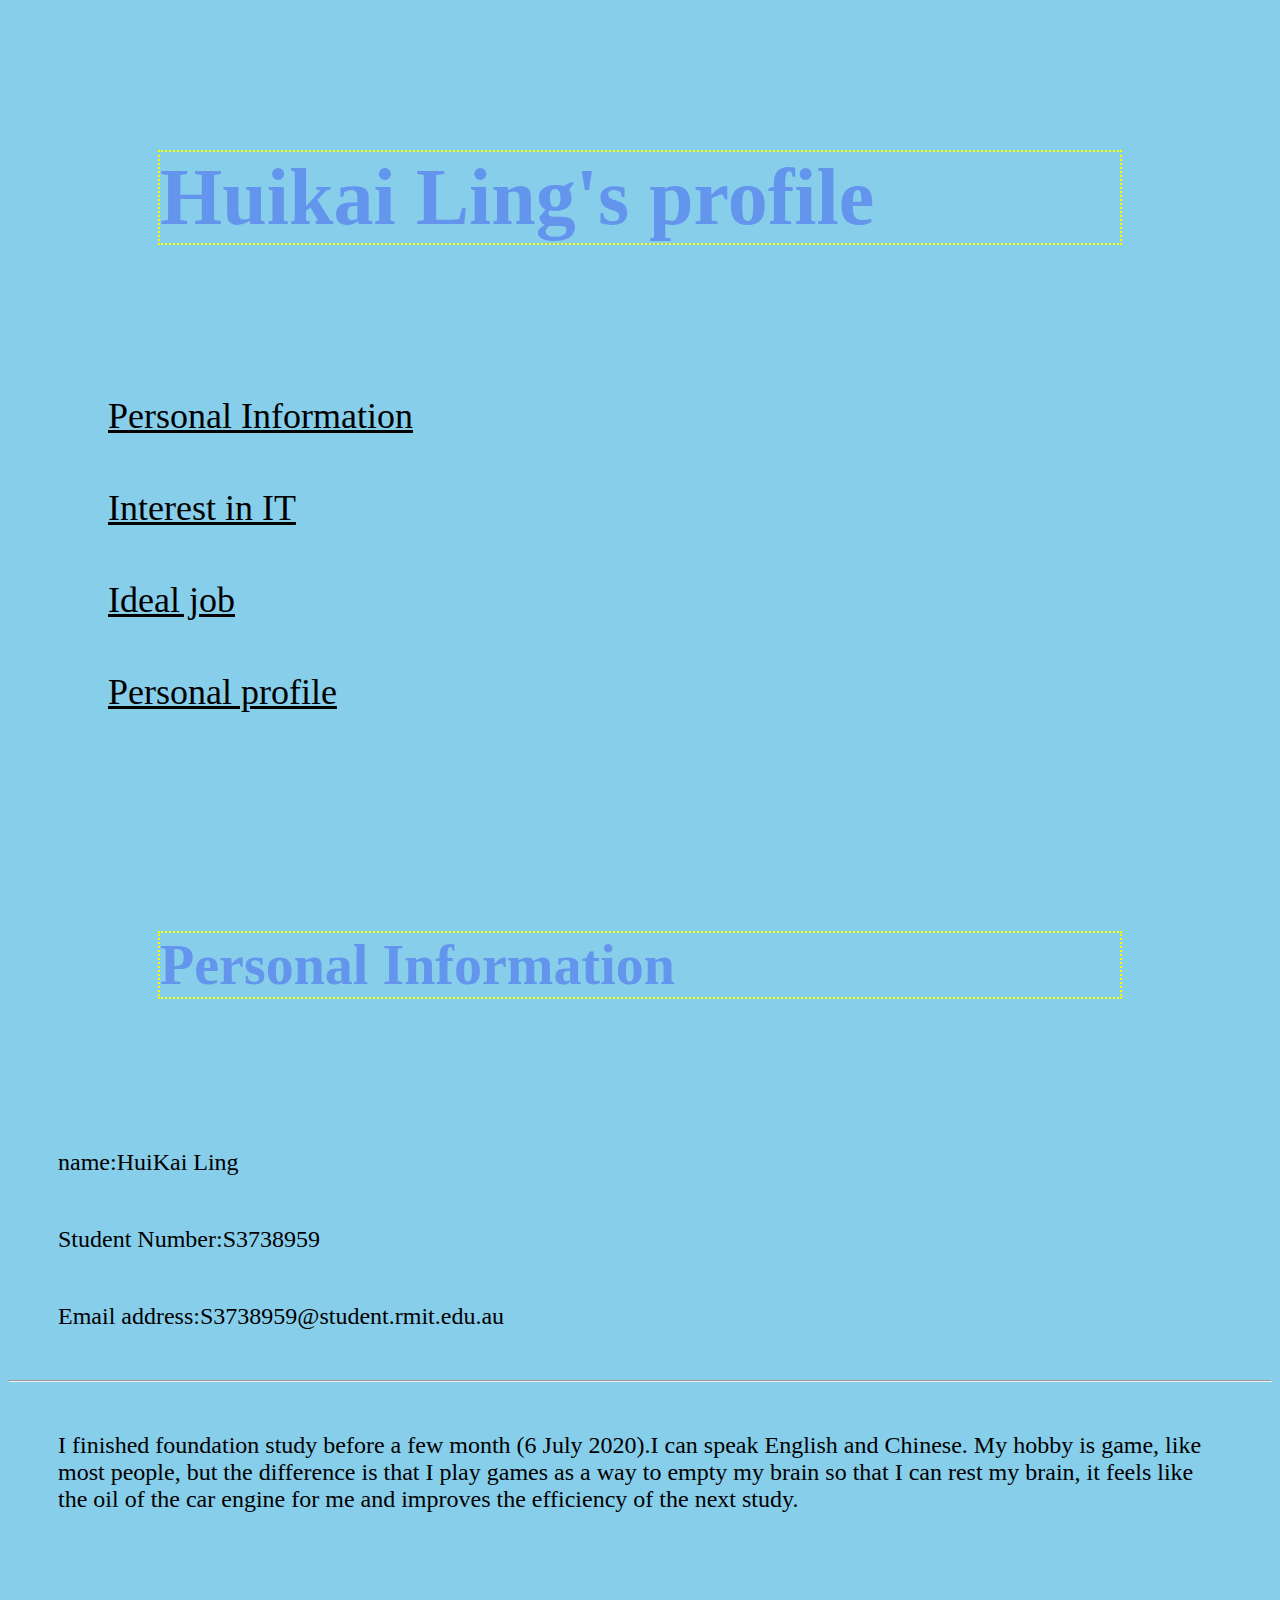
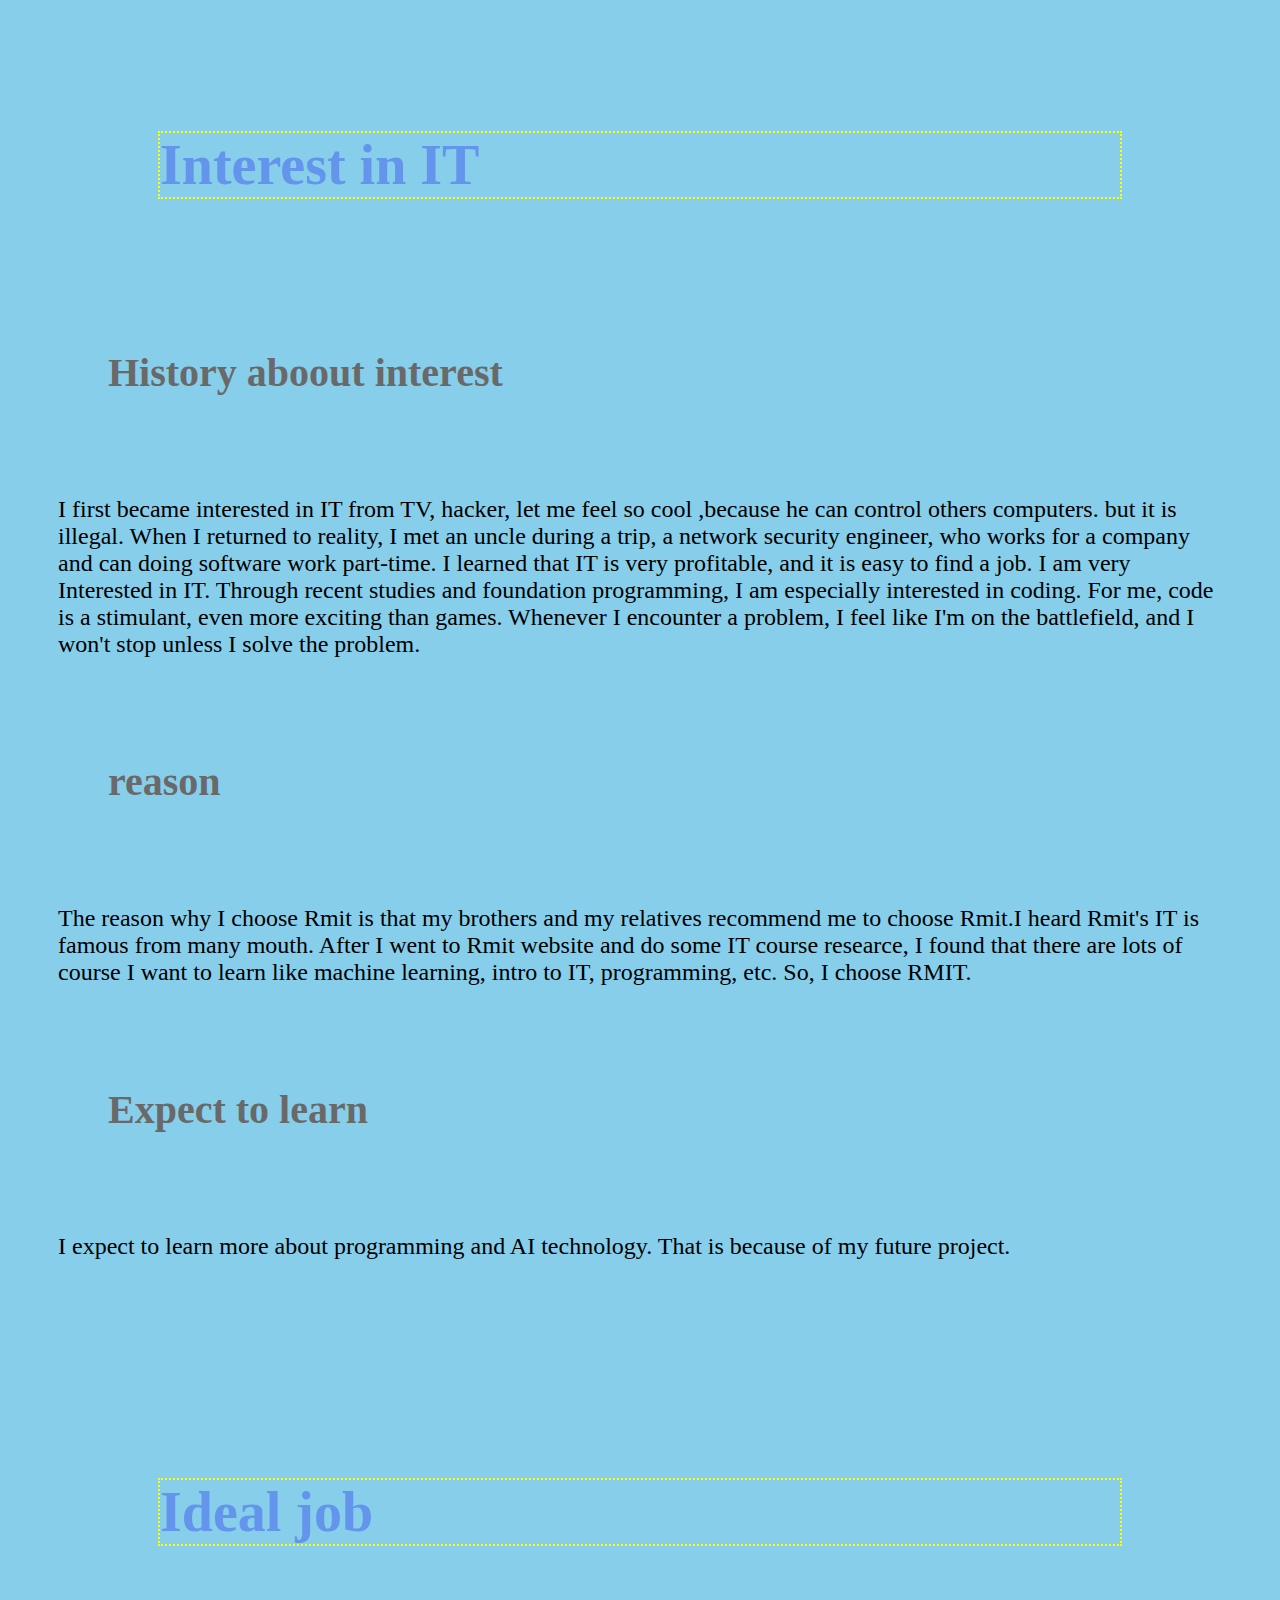
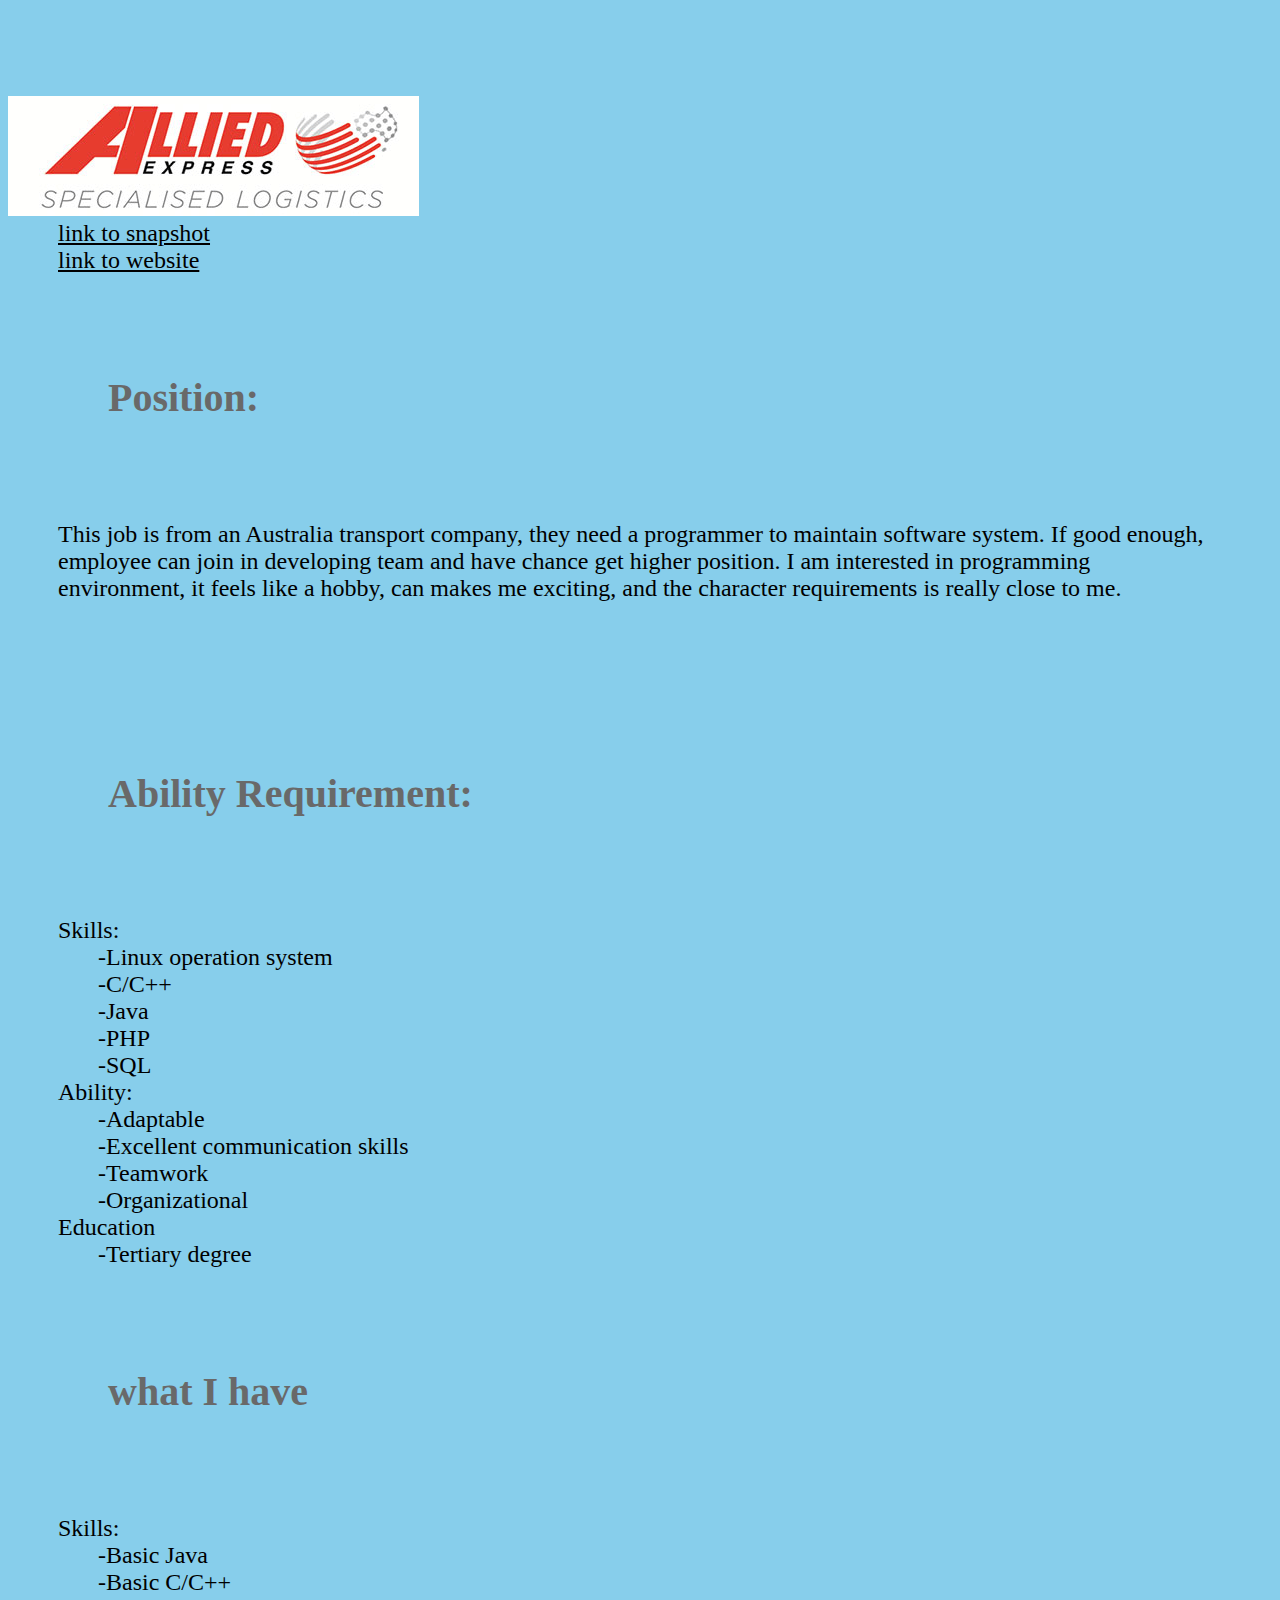
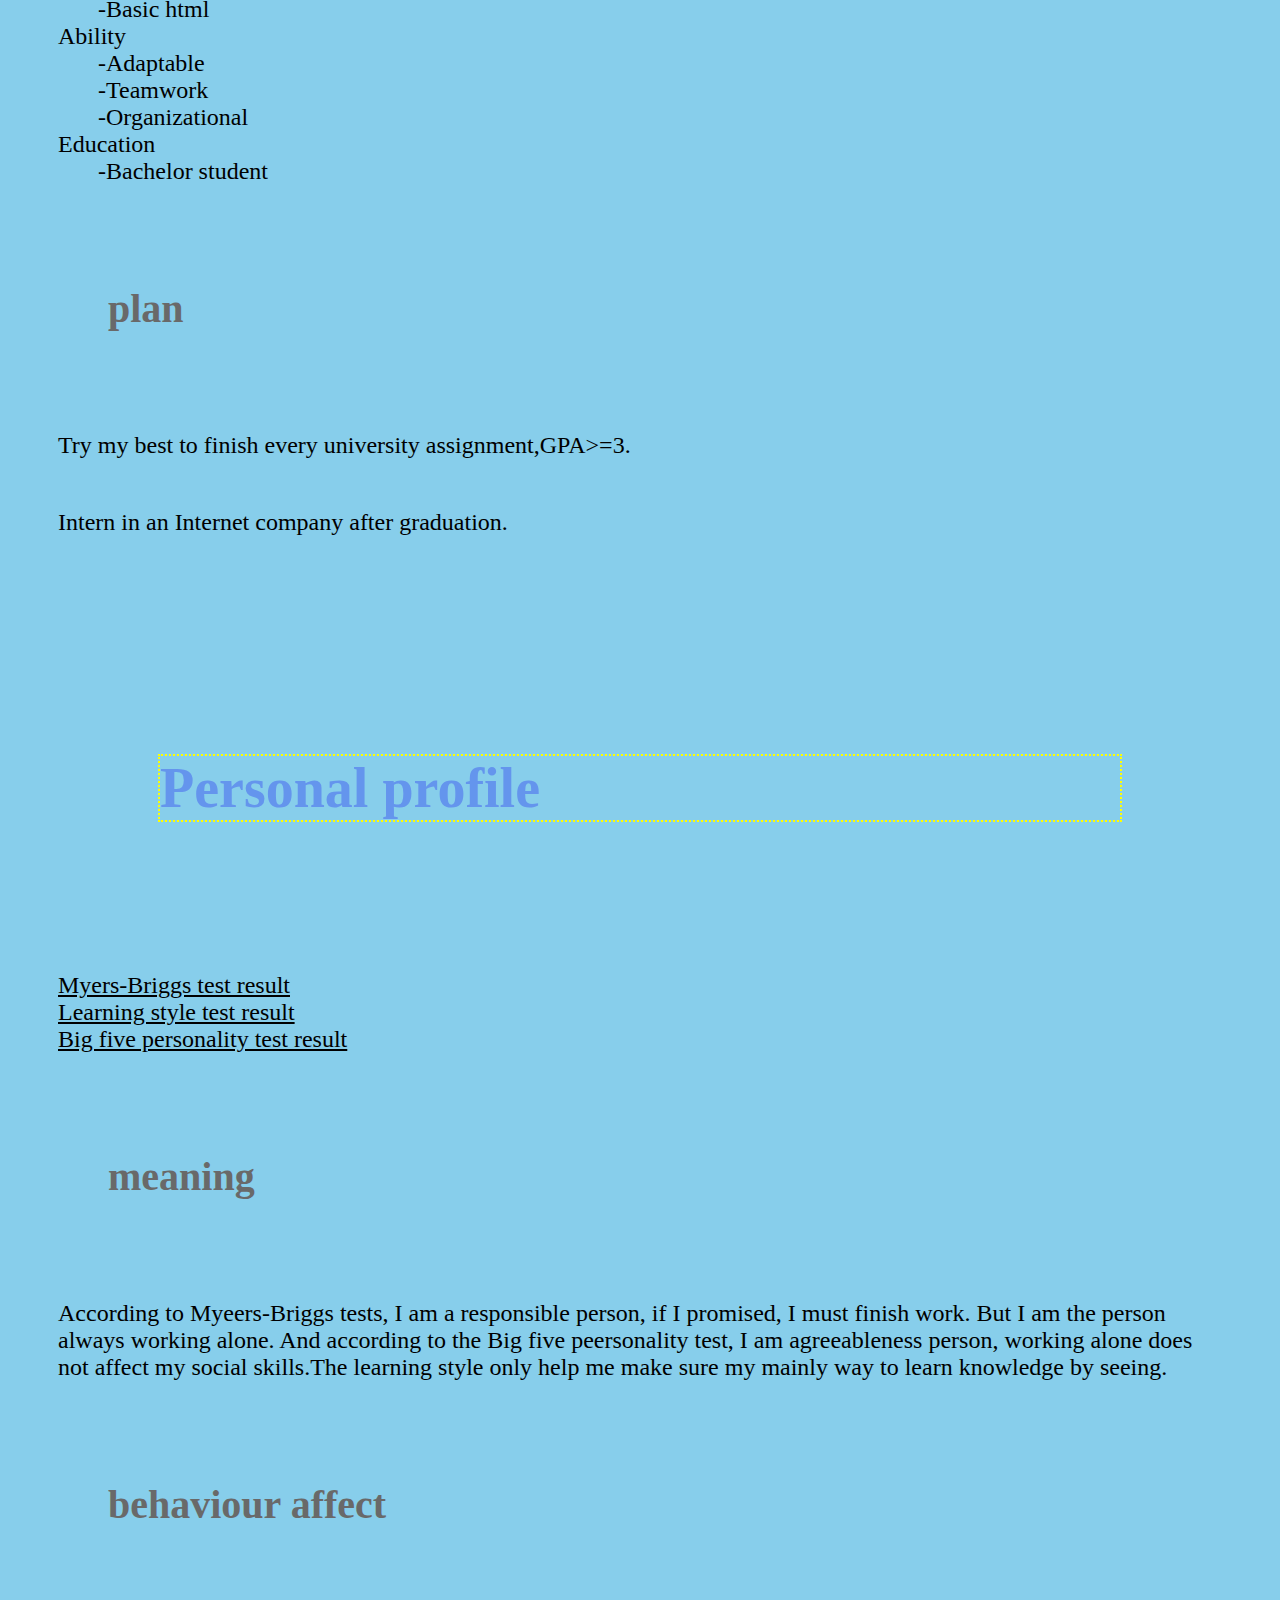
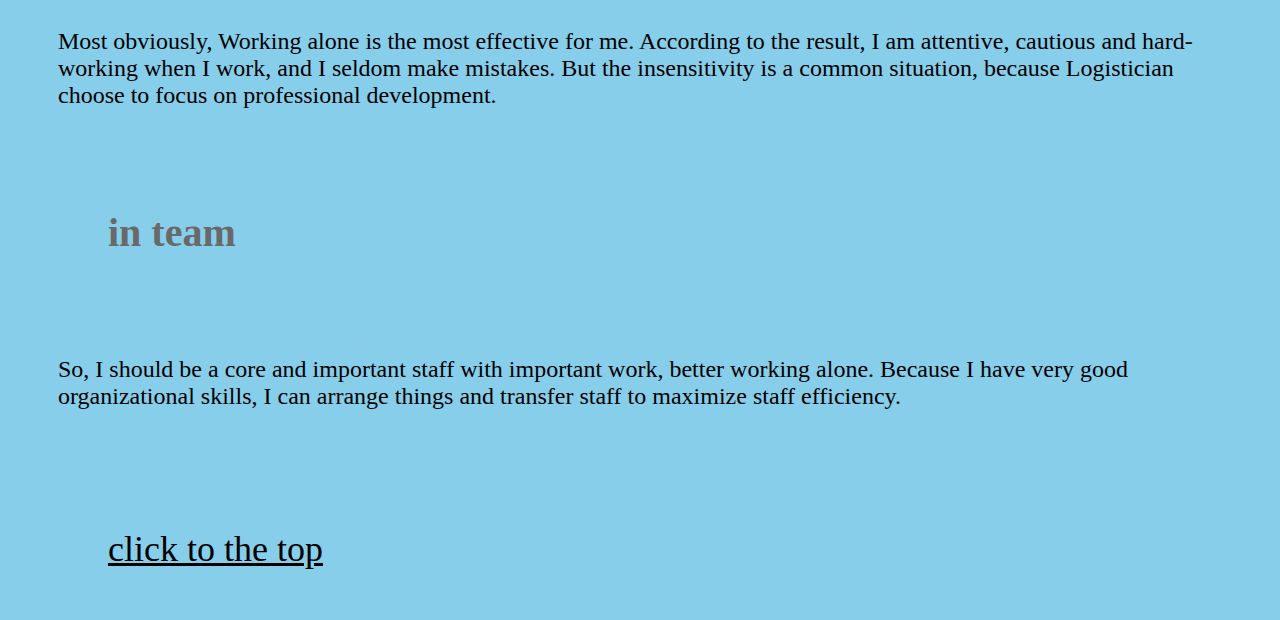
<file: personal/frocen/index.html>
<!DOCTYPE html>
<html>
<body>
<head>
<style>
body {background-color: skyblue;}
h1   {color: cornflowerblue;
    font-size: 350%;
    margin: 150px;
    border: 2px dotted yellow}
h2{color: dimgray;
    font-size: 250%;
    margin: 100px;}
p    {color: black;
    font-size: 150%;
    margin: 50px;}
dl    {color: black;
    font-size: 150%;
    margin: 50px;}
a    {color: black;
    font-size: 150%;
    margin: 50px;}
</style>
</head>
    <h1 id="top" style="font-size:80px;">Huikai Ling's profile</h1>
    <p><a href="#Personal Information">Personal Information</a></p>
    <p><a href="#Interest in IT">Interest in IT</a></p>
    <p><a href="#Ideal job">Ideal job</a></p>
    <p><a href="#Personal profile">Personal profile</a></p>
  <!--  <p><a href="#Project Idea">Project Idea</a></p>  -->
<br>
<h1 id="Personal Information">Personal Information</h1>
<p>
name:HuiKai Ling
</p>
    <p>
Student Number:S3738959
    </p>
    <p>
Email address:S3738959@student.rmit.edu.au
</p>
<hr>
<p>
  I finished foundation study before a few month (6 July 2020).I can speak English and Chinese. My hobby is game, like most people, but the difference is that I play games as a way to empty my brain so that I can rest my brain, it feels like the oil of the car engine for me and improves the efficiency of the next study.
</p>
<br>

<h1 id="Interest in IT">Interest in IT</h1>
<h2>History aboout interest</h2>
<p>
I first became interested in IT from TV, hacker, let me feel so cool ,because he can control others computers. but it is illegal. When I returned to reality, I met an uncle during a trip, a network security engineer, who works for a company and can doing software work part-time. I learned that IT is very profitable, and it is easy to find a job. I am very Interested in IT.  Through recent studies and foundation programming, I am especially interested in coding.  For me, code is a stimulant, even more exciting than games. Whenever I encounter a problem, I feel like I'm on the battlefield, and I won't stop unless I solve the problem.
</p>
<h2>reason</h2>
<p>
The reason why I choose Rmit is that my brothers and my relatives recommend me to choose Rmit.I heard Rmit's IT is famous from many mouth. After I went to Rmit website and do some IT course researce, I found that there are lots of course I want to learn like machine learning, intro to IT, programming, etc. So, I choose RMIT.
</p>
<h2>Expect to learn</h2>
<p>
  I expect to learn more about programming and AI technology. That is because of my future project.
</p>
<br>

<h1 id="Ideal job">Ideal job</h1>
<img src ="img/adv.png" alt="advertisement">
<br>
<a href="img/screenshot.png" target="_blank">link to snapshot</a>
<br>
<a href="https://www.seek.com.au/job/50267743?type=promoted#searchRequestToken=18619012-12de-46ca-b884-d2f9b08777cf">link to website</a>
<h2>Position:</h2>
<p>
This job is from an Australia transport company, they need a programmer to maintain software system. If good enough, employee can join in developing team and have chance get higher position. I am interested in programming environment, it feels like a hobby, can makes me exciting, and the character requirements is really close to me.
</p>
<br>
<h2>Ability Requirement:</h2>
<dl>
    <dt>Skills:</dt>
    <dd>-Linux operation system</dd>
    <dd>-C/C++</dd>
    <dd>-Java</dd>
    <dd>-PHP</dd>
    <dd>-SQL</dd>
    <dt>Ability:</dt>
    <dd>-Adaptable</dd>
    <dd>-Excellent communication skills</dd>
    <dd>-Teamwork</dd>
    <dd>-Organizational</dd>
    <dt>Education</dt>
    <dd>-Tertiary degree</dd>
    </dl>
<h2>what I have</h2>
<dl>
    <dt>Skills:</dt>
    <dd>-Basic Java</dd>
    <dd>-Basic C/C++</dd>
    <dd>-Basic html</dd>
    <dt>Ability</dt>
    <dd>-Adaptable</dd>
    <dd>-Teamwork</dd>
    <dd>-Organizational</dd>
    <dt>Education</dt>
    <dd>-Bachelor student</dd>
    </dl>    
<h2>plan</h2>
<p>
  Try my best to finish every university assignment,GPA>=3.
</p>
<p>
  Intern in an Internet company after graduation.
</p>
<br>

<h1 id="Personal profile">Personal profile</h1>
<a href="img/task1.png" target="_blank">Myers-Briggs test result</a>
<br>
<a href="img/task3.jpg" target="_blank">Learning style test result</a>
<br>
<a href="img/task4.png" target="_blank">Big five personality test result</a>
<h2>meaning</h2>
<p>
According to Myeers-Briggs tests, I am a responsible person, if I promised, I must finish work. But I am the person always working alone. And according to the Big five peersonality test, I am agreeableness person, working alone does not affect my social skills.The learning style only help me make sure my mainly way to learn knowledge by seeing. 
</p>
<h2>behaviour affect</h2>
<p>
Most obviously, Working alone is the most effective for me. According to the result, I am attentive, cautious and hard-working when I work, and I seldom make mistakes. But the insensitivity is a common situation, because Logistician choose to focus on professional development.
</p>
<h2>in team</h2>
<p>
So, I should be a core and important staff with important work, better working alone. Because I have very good organizational skills, I can arrange things and transfer staff to maximize staff efficiency.
</p>
<br>    
<!--
<h1 id="Project Idea">Project Idea</h1>
<h2>Overview:</h2>
<p>
  This project is a system which have two part, one for company system, another one for national system. This system can accurately locate the users of electronic products (mobile phones, computers, tablets), and determine the user's identity and appearance, even VPN cannot escape locating. This project is mainly used to punish and control online fraudsters.
  The responsibility of the national system is control and search, and this system is mainly installed in the police station. The responsibility of the company system is to collect data (identity, appearance, fingerprints, voice), and company system is mainly installed in a security company with national backgrounds.
</p>
<h2>Motivation:</h2>
<p>
This idea from two point. First, Internet fraud and mobile phone fraud, so many years, there are lot information from internet that someone was scammed, The most common example is that there are so many emails about fraud and preventive measures in the school mailbox and daily fraud phone call (Courier company and bank card lost). They need to be searched. Second, Imprisonment is inhumane for these prisoners after committing a crime, and no one can promise they will not do it again, because gain is bigger than pain. So, it is necessary for these people to be limited by using this system to check and control effectively.
</p>
<h2>Description:</h2>
<p>
This system main have two part which is used by company and country. For the police company, the main responsibility is to collect data, mainly through cooperation with various social software companies (WeChat, Facebook, Instagram) and Electronics Company (HON HAI PRECISION INDUSTRY, SAMSUNG and SONY ), this system is implanted in the background to automatically collect the identity information of every people, but this part of the function should be a strict confidential system, and explain the degree of protection to the outside world. For example, the controller has no right to read the information unless someone have a possibility of committing crimes, this system will open to police. Generally speaking, they are 100% protected if they do nothing wrong. Another function is open to public, everyone have the right to mark phone number or website or the information of someone who may be the scammer into this system as data, if something be marked more than a rate, this will be targeted by the system, using AI algorithms to predict whether it is possible to commit an online crime, and then the police will use this system to do some search. Also, people can report directly online by showing relevant evidence of being deceived. For national system, the mainly responsibility is to supervision and arrest. In the part of supervision, criminal's device will shut down automatedly. System can detect every device's sensor, compare and match the data of prisoners in the database every second, if people, who is limited on using device, keep using another device, looking at device more than 5 second, that device will shut down automatedly(General punishment), if criminal walk outside and be checked by others device, there will be a "!"in the left top of line in your device and notice everyone around your device (sharing information). Also, this system can be used to protect teenagers away form addition, like every teenager only can play games 2hours every day (time depend on different age), if more than 2 hours, the publish is similar to the criminal's punishment. In the part of arrest, this system will open more right to check and search, by using different kinds of AI technology and the data from monitor, fingerprint database, chat history, purchase history, even online search history, every internet traces, calculate his method, motivation, and the place now criminal is. The most important and creative part is to find the VPN user's location and keep locate in the online map database, but it is also the most difficult part, the other part can be found in many different apps and device system.
</p>
<h2>Tools and Technologies:</h2>
<p>
First, this system needs to have large number of databases (should store every internet history in one year and delated part) and server to store personal information like voice, appearance and fingerprint (nobody has right to search and check) which is used to match the people around the device. Second, all the sensor (Screen, touchpad and voice recorder) in device should keep working without any reaction, and it is necessary to have a micro camera in the screen, because criminal may cover the outside camera. Third, this system should have all the right to device like police search warrant to keep sensor open. Last, this system should work on every smart device, so that need to negotiate with every electronic product companies and software companies.
</p>
<h2>Skills Required:</h2>
<p>
Generally, to achieve this project, we need security technology about hiding the existence of this system, AI algorithm, machine learning, computer vision, NLP, distance sensing technology, face analysis technology, voice matching technology, database management technology, extremely high Internet and device security technology, blockchain technology, positioning Technology especially to find the specific location of the person using the VPN. This so many technology masters may only can be found by country, or the big boss who have huge background and funds.
</p>
<h2>Outcome:</h2>
<p>
If this project is successful, Personal property will become more safe, Online crime rate will drop dramatically, some new law may be made for criminal. The original problem can be solved around 90%, because there are still some Uncertainties like hacker and special physical methods. The positive impact is more than negative impact. Like recover property losses in a timely manner, improve cybersecurity, and increase cybercrime costs. But negative influence is heavy too. The new type of crimes may appear, and the people will protest the collection of personal information.
</p>
-->
    <p><a href="#top">click to the top</a></p>
</body>
</html>
</file>
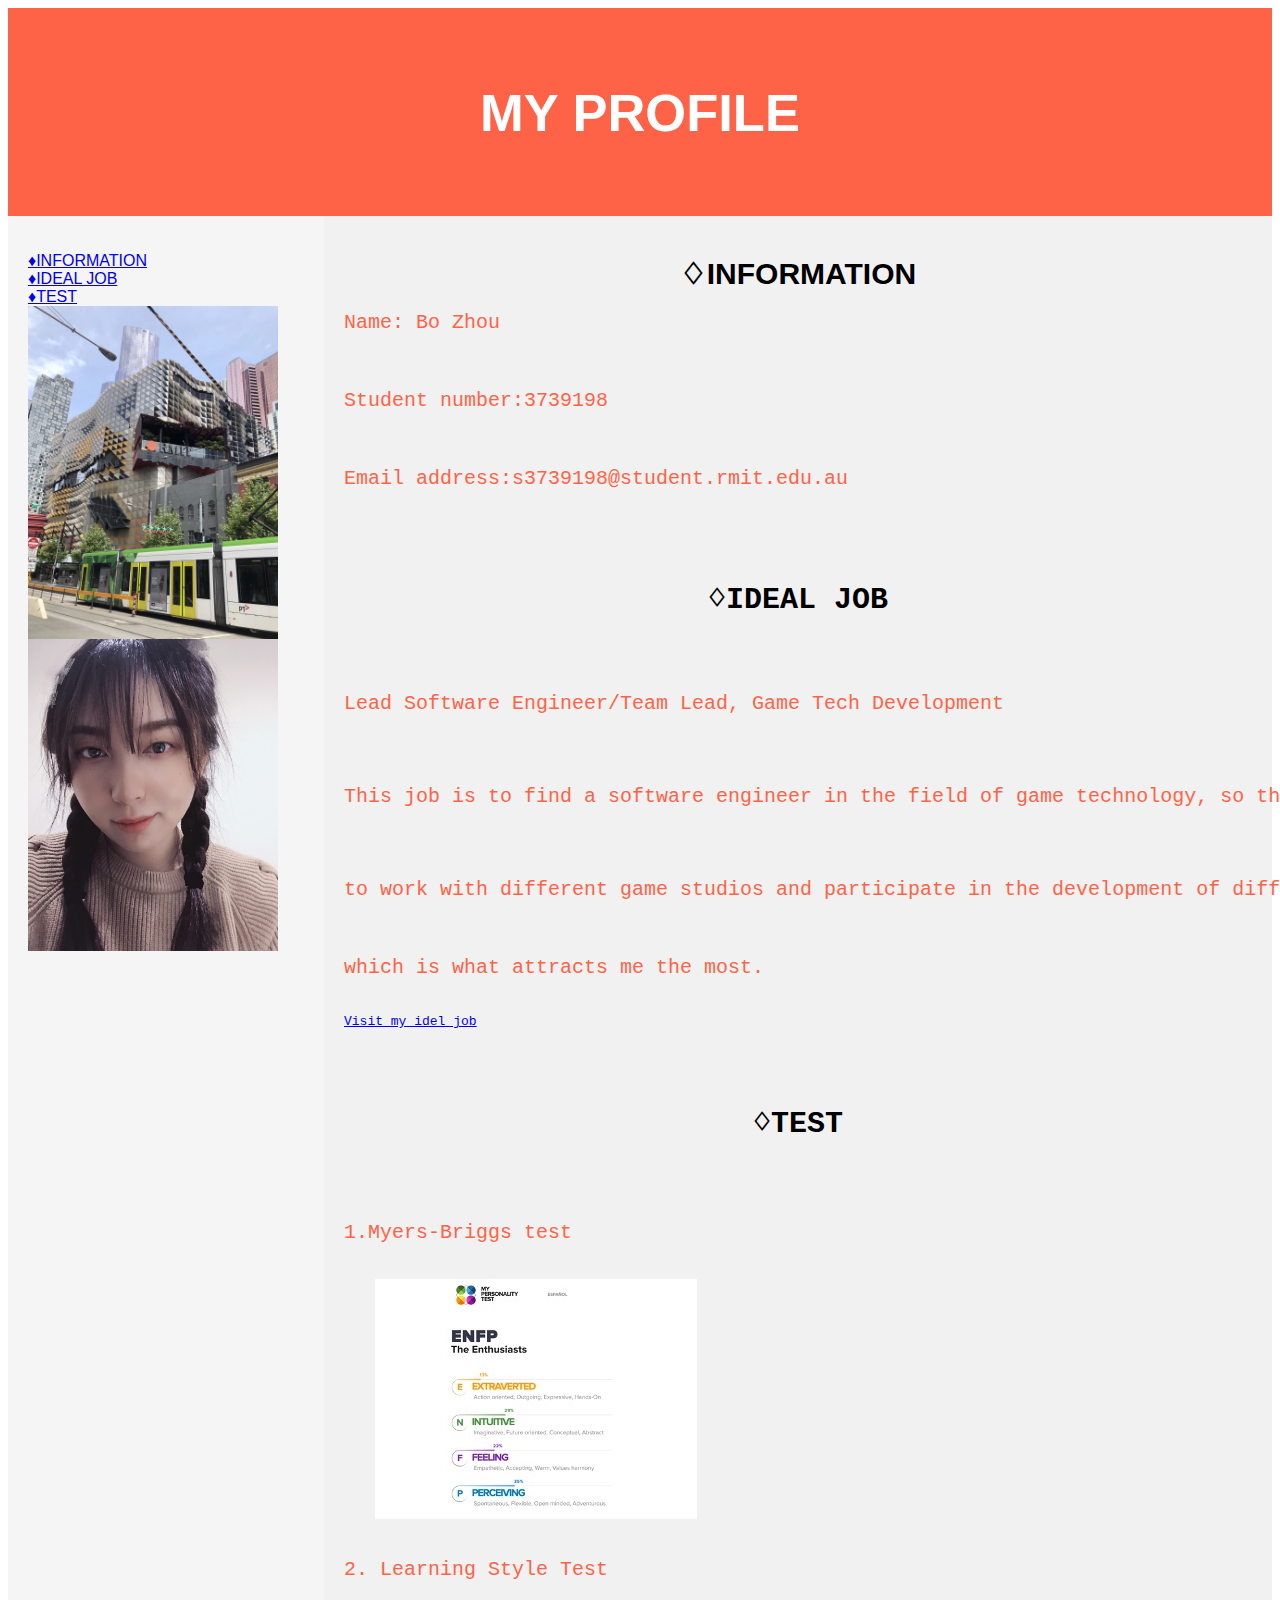
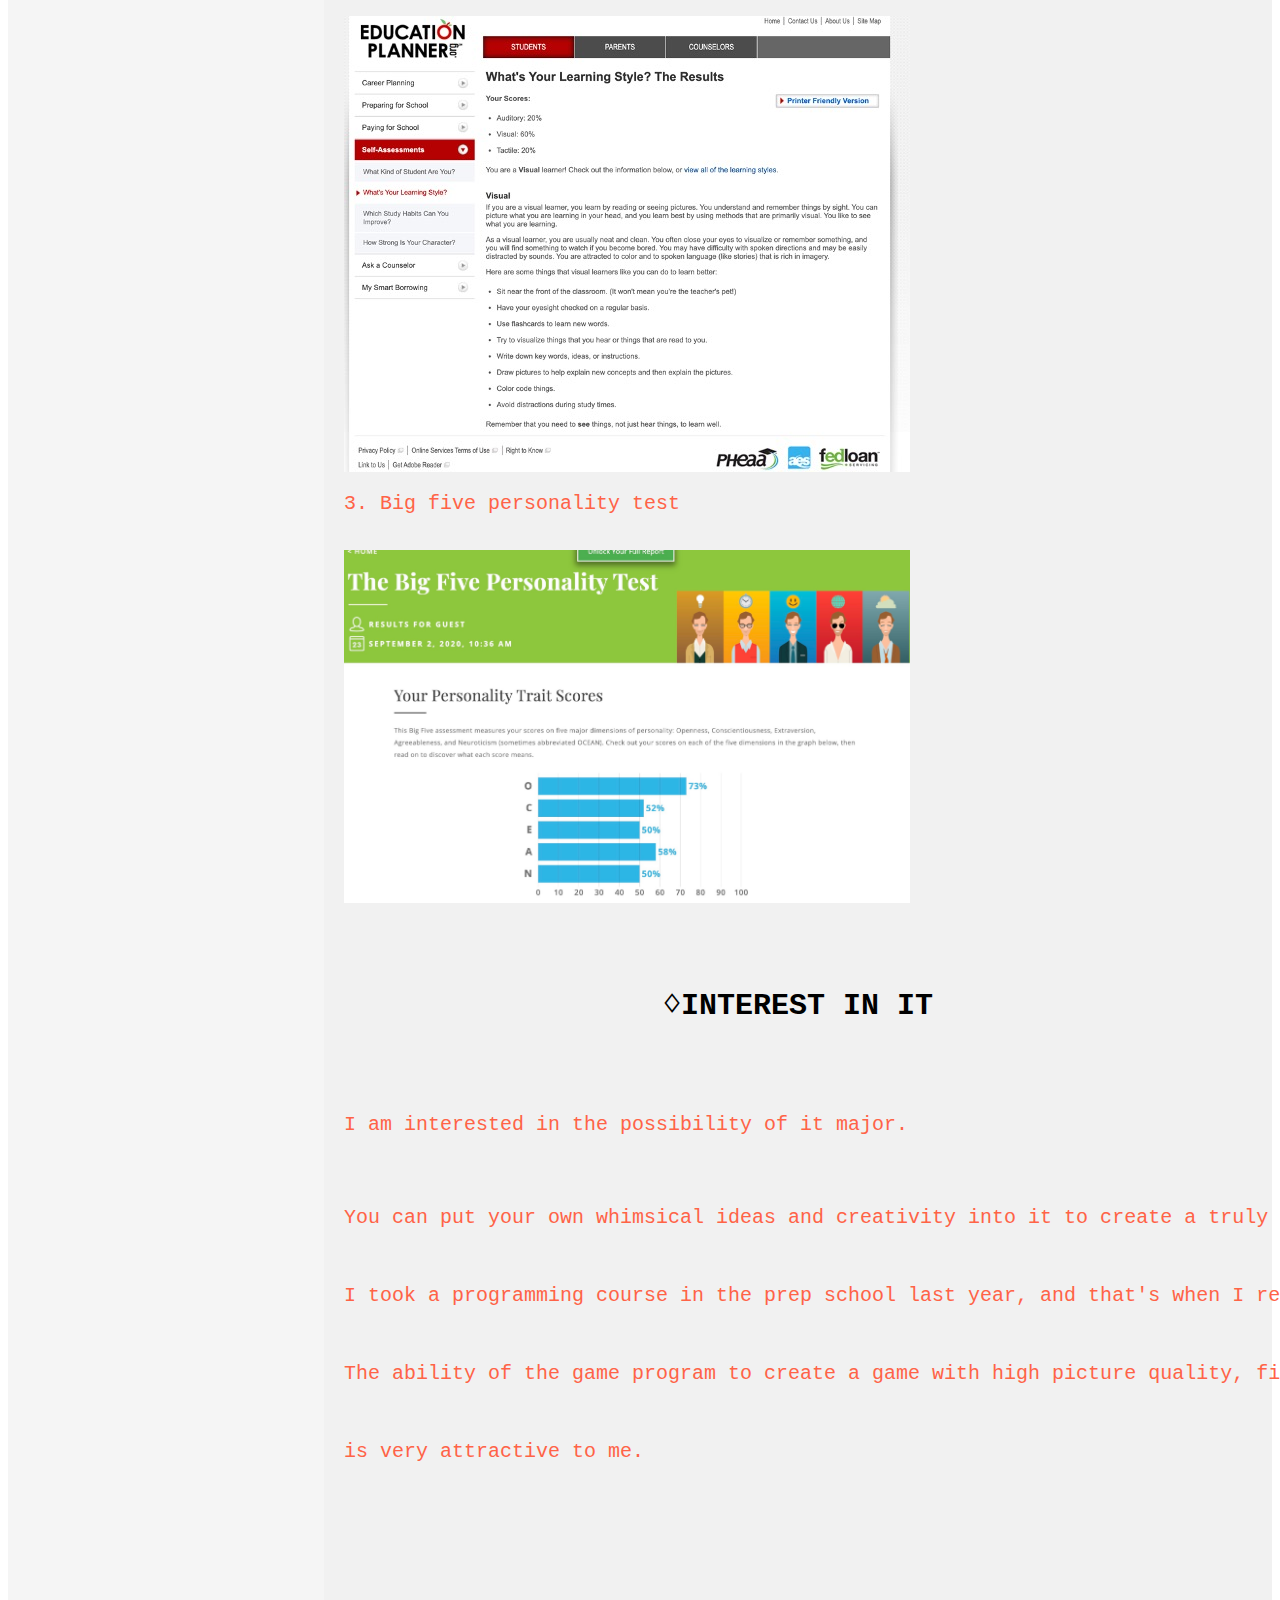
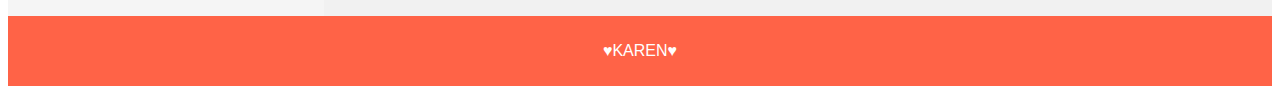
<file: personal/karen/index.html>
<html lang="en">
<head>
<title>CSS Template</title>
<meta charset="utf-8">
<meta name="viewport" content="width=device-width, initial-scale=1">
<style>
* {
  box-sizing: border-box;
}

body {
  font-family: Arial, Helvetica, sans-serif;
 
}


header {
  background-color: tomato;
  padding: 30px;
  text-align: center;
  font-size: 35px;
  color: white;
}


nav {
  float: left;
  width: 25%;
  height: 3000px; 
  background: WhiteSmoke;
  padding: 20px;
}


nav ul {
  list-style-type: none;
  padding: 0;
 
}

article {
  float: left;
  padding: 20px;
  width: 75%;
  background-color: #f1f1f1;
  height: 3000px;
  
}


section:after {
  content: "";
  display: table;
  clear: both;
  
}


footer {
  background-color: tomato;
  padding: 10px;
  text-align: center;
  color: white;
}


@media (max-width: 1000px) {
  nav, article {
    width: 100%;
    height: auto;
  }
}
</style>
</head>
<body>



<header>
  <h2>MY PROFILE</h2>
</header>

<section>
  <nav>
    <ul>
      <li><a href="#">&diams;INFORMATION</a></li>
      <li><a href="#">&diams;IDEAL JOB</a></li>
      <li><a href="#">&diams;TEST</a></li>
      <img src="IMG_3495.JPG" alt="rmit" width="250" height="333">
       <img src="PHOTO.JPG" alt="KAREN" width="250" height="312">
  
  </ul>
  </nav>
  
  <article>
    <h1 style="text-align: center;font-size:30px;">&#9826;INFORMATION</h1>
    <pre><p style="color:tomato;font-size:20px;">Name: Bo Zhou</p>
<p style="color:tomato;font-size:20px;">Student number:3739198</p>
<p style="color:tomato;font-size:20px;">Email address:s3739198@student.rmit.edu.au
</p>
    
    <h2 style="font-size:30px;text-align: center;">&#9826;IDEAL JOB</h2>
    <p style="color:tomato;font-size:20px;">Lead Software Engineer/Team Lead, Game Tech Development</p>
    
<pre><p style="color:tomato;font-size:20px;">This job is to find a software engineer in the field of game technology, so that I can have the opportunity 
</p>

<p style="color:tomato;font-size:20px;">to work with different game studios and participate in the development of different games, </p>
<p style="color:tomato;font-size:20px;">which is what attracts me the most.</p>
<a href="https://www.seek.com.au/job/50193987?type=standard#searchRequestToken=1/" title="Go to my ideal job section">Visit my idel job</a>


 <h3 style="font-size:30px;text-align: center;">&#9826;TEST</h2>
    <p style="color:tomato;font-size:20px;">1.Myers-Briggs test</p>
    <img src="T1.jpg" alt="TEST1" width="322" height="240">
   
<pre><p style="color:tomato;font-size:20px;">2. Learning Style Test</p>
<img src="T2.jpg" alt="TEST2" width="566" height="456">
<p style="color:tomato;font-size:20px;">3. Big five personality test</p>
<img src="T3.jpg" alt="TEST3" width="566" height="353">
</P>
 <h4 style="font-size:30px;text-align: center;">&#9826;INTEREST IN IT</h2>
    <p style="color:tomato;font-size:20px;">I am interested in the possibility of it major. </p>
    
<pre><p style="color:tomato;font-size:20px;">You can put your own whimsical ideas and creativity into it to create a truly different world.</p>
<p style="color:tomato;font-size:20px;">I took a programming course in the prep school last year, and that's when I really got interested in IT.</p>
<p style="color:tomato;font-size:20px;">The ability of the game program to create a game with high picture quality, fine detail and smooth story </p>
<p style="color:tomato;font-size:20px;">is very attractive to me.</p>

  </article>
</section>

<footer>
  <p>&hearts;KAREN&hearts;</p>
</footer>

</body>
</html>
</file>
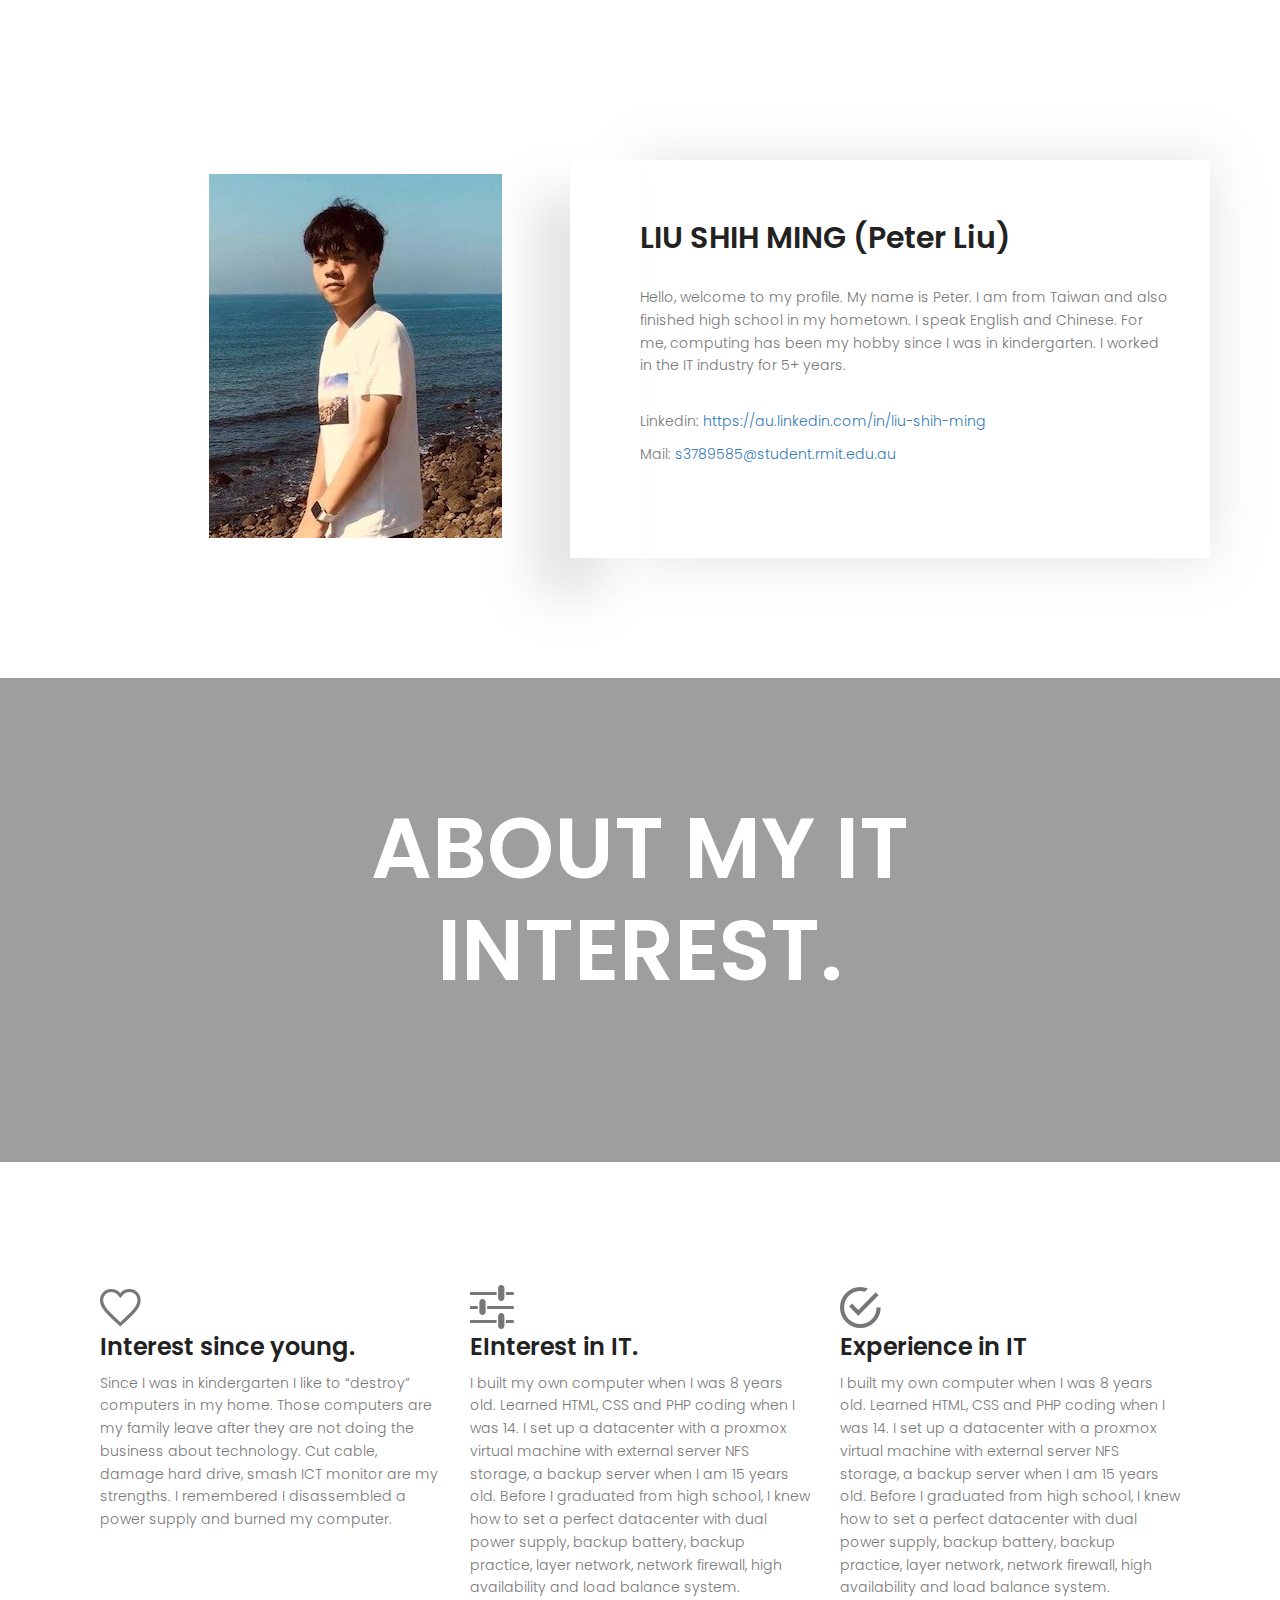
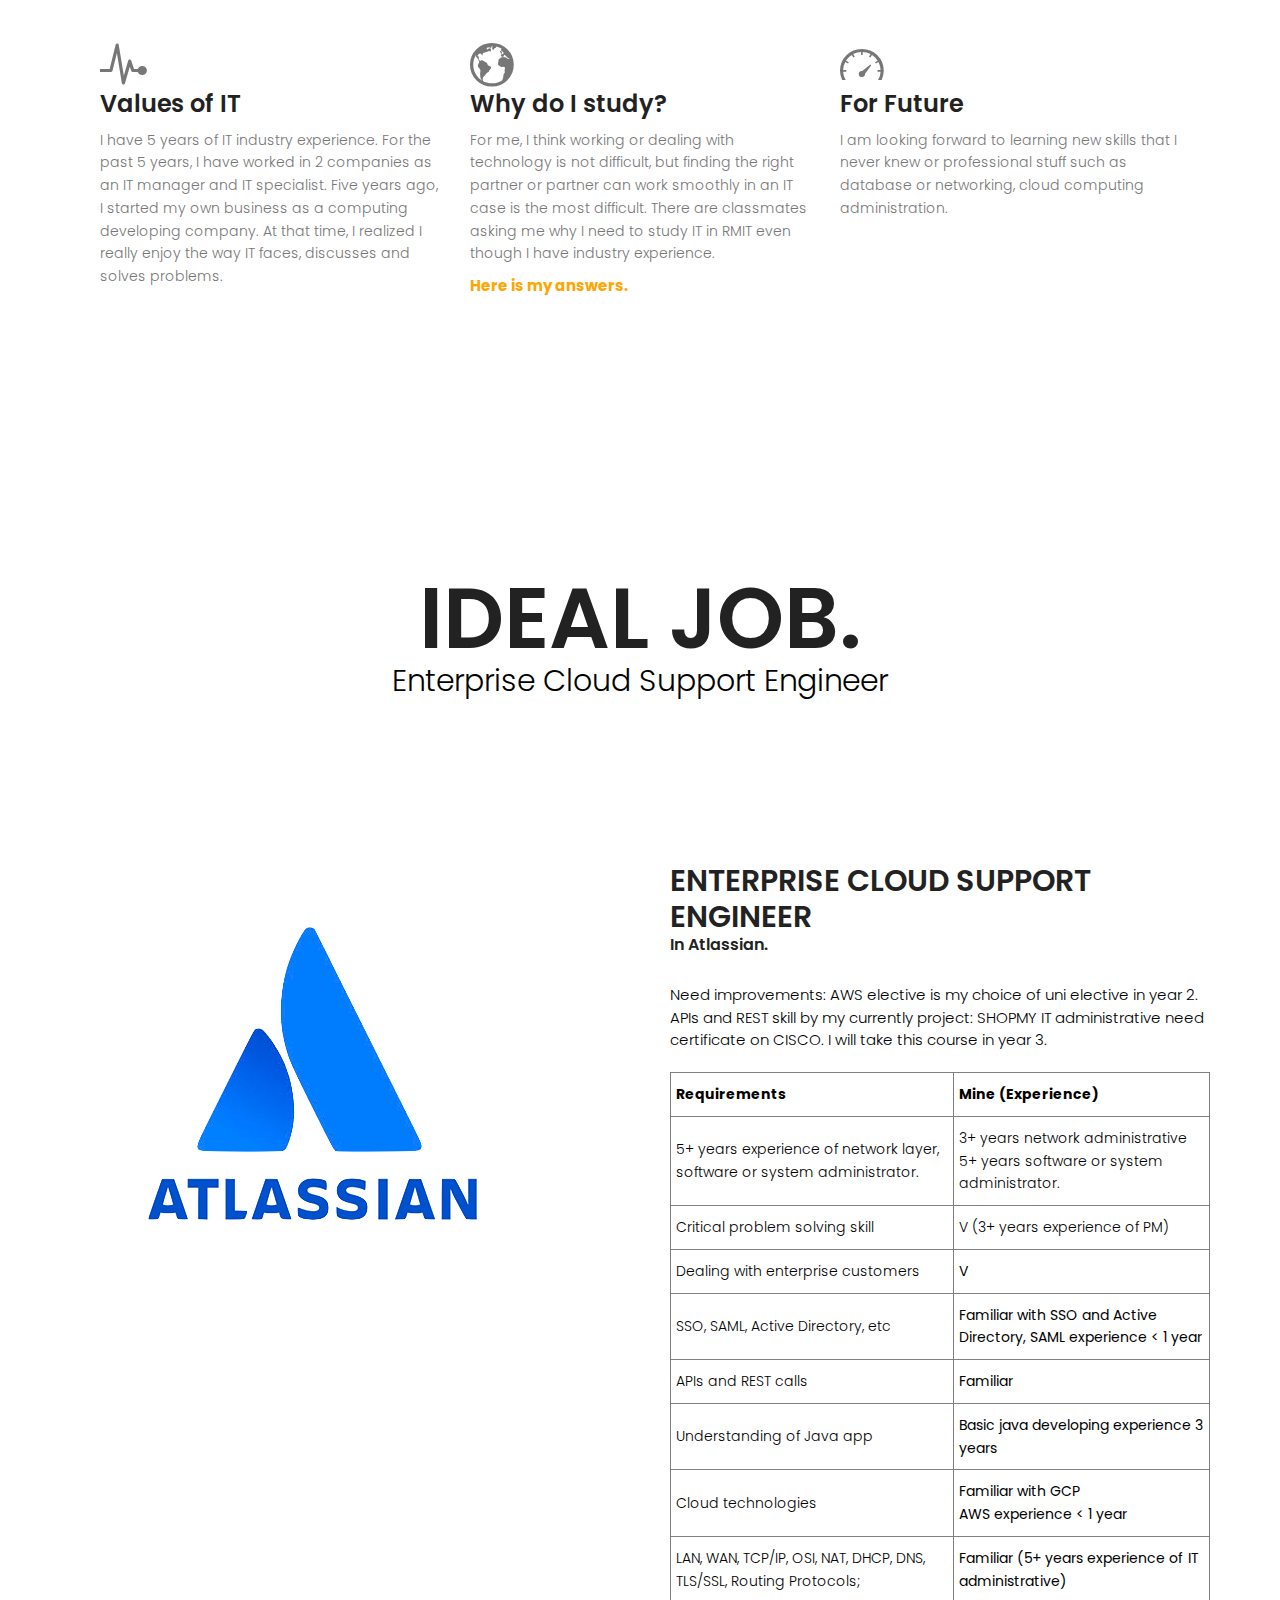
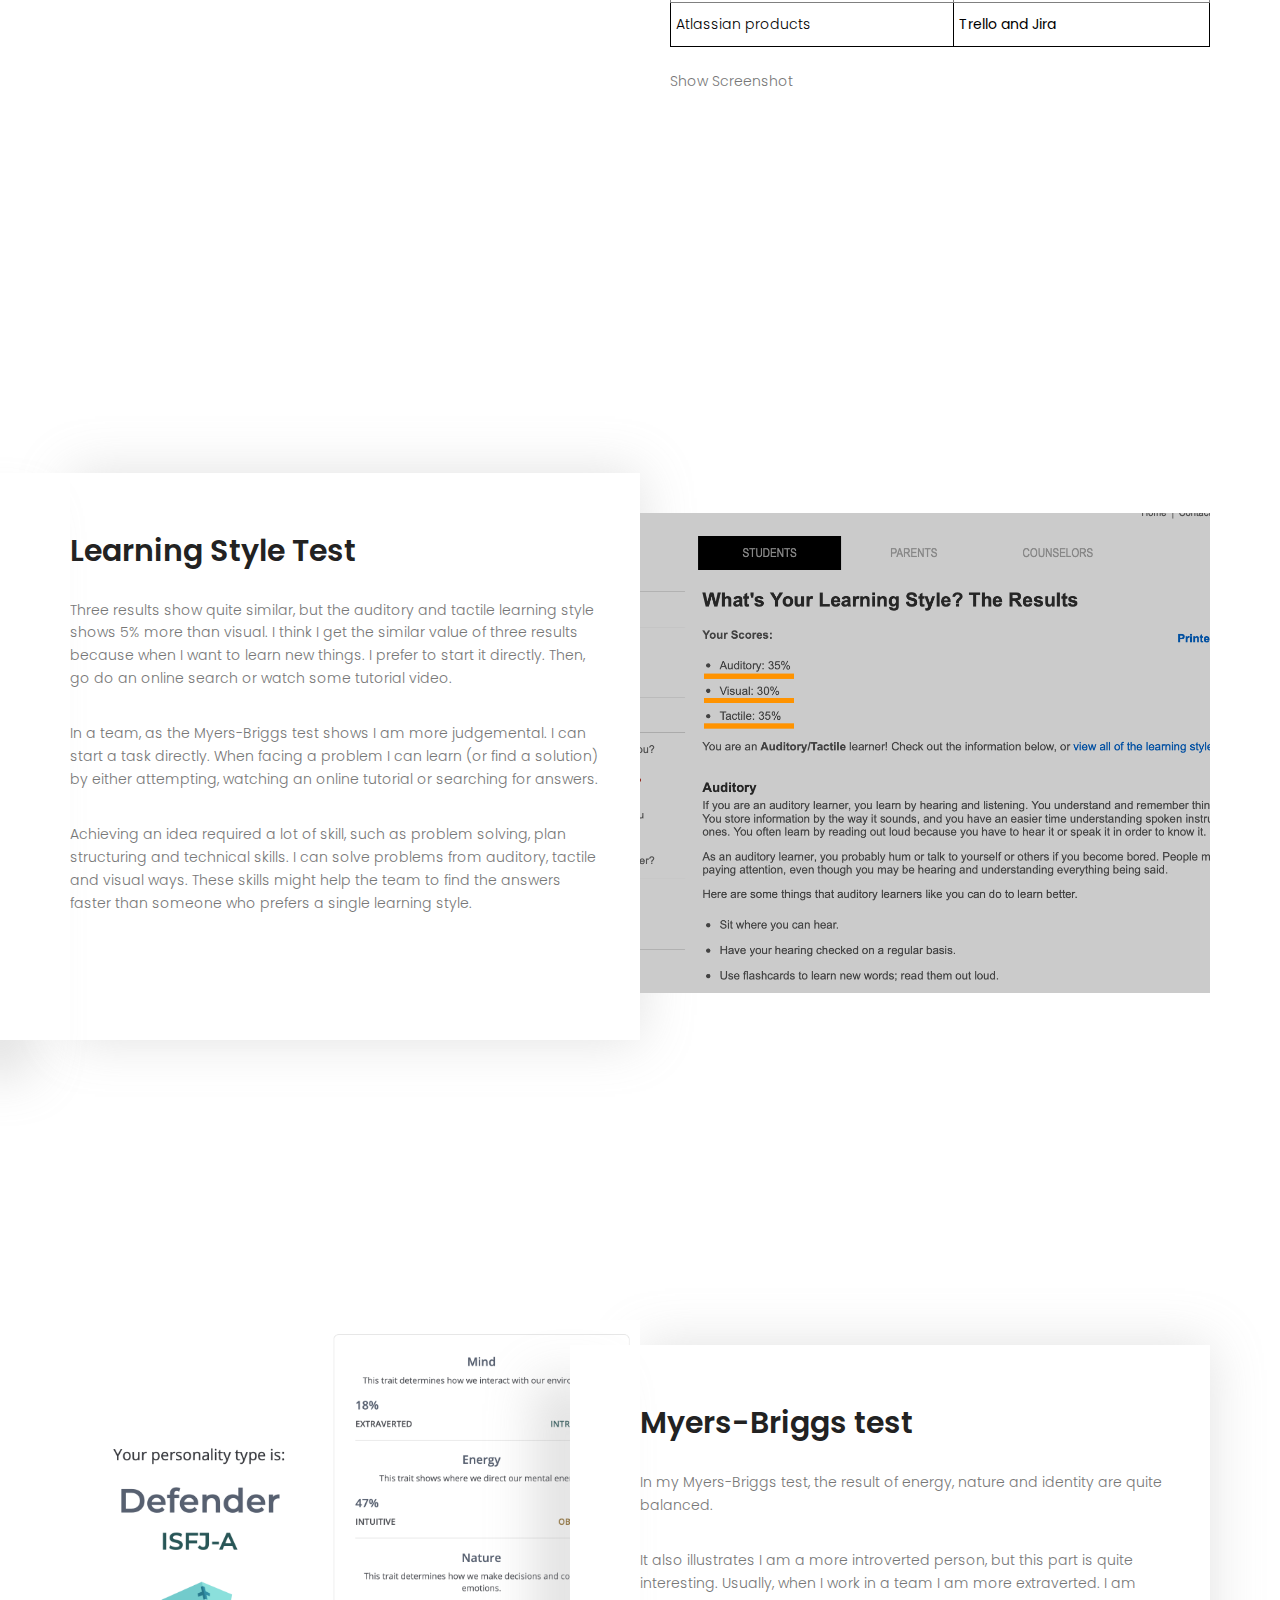
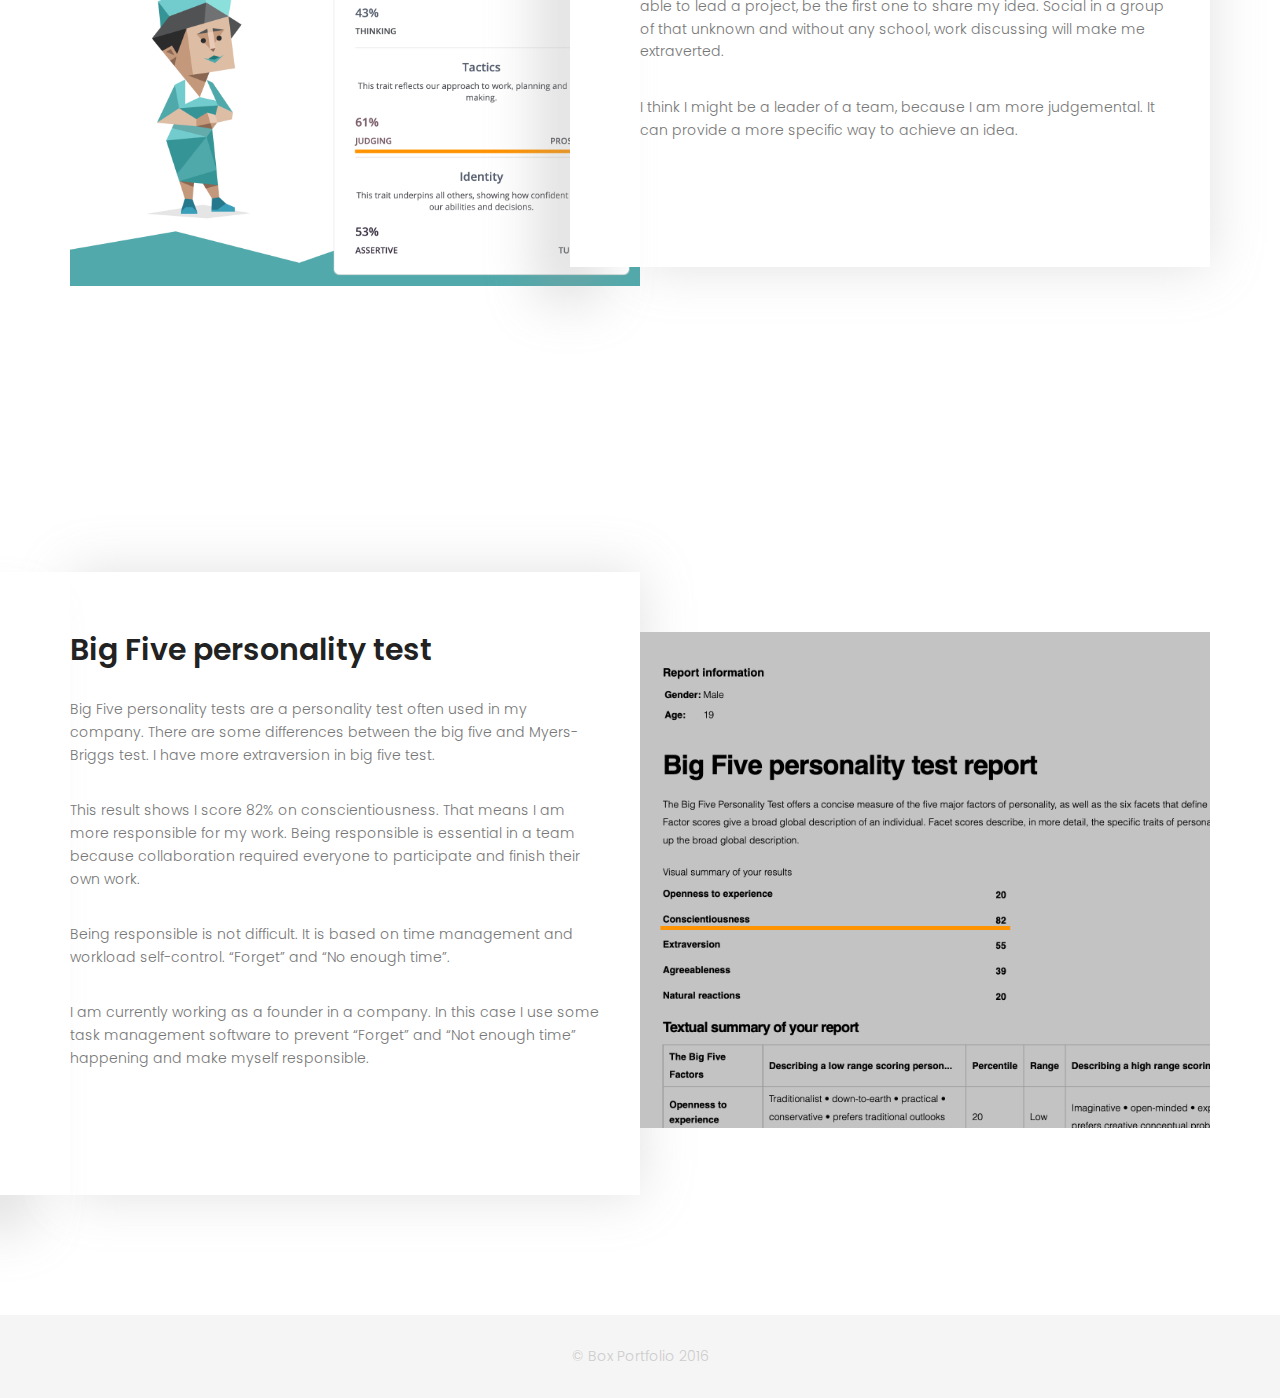
<file: personal/peter/index.html>
<!DOCTYPE html>
<html lang="en">

<head>
    <meta charset="utf-8">
    <meta http-equiv="X-UA-Compatible" content="IE=edge">
    <meta name="viewport" content="width=device-width, initial-scale=1">
    <!-- The above 3 meta tags *must* come first in the head; any other head content must come *after* these tags -->
    <title>Peter Liu</title>
    <link rel="icon" href="img/fav.png" type="image/x-icon">

    <!-- Bootstrap -->
    <link href="css/bootstrap.min.css" rel="stylesheet">
    <link href="ionicons/css/ionicons.min.css" rel="stylesheet">
<!--     <link rel="stylesheet" href="css/bootstrap.css">
-->
<!-- main css -->
<link href="css/style.css" rel="stylesheet">
<link href="https://fonts.googleapis.com/css?family=Poppins:100,200,400,300,500,600,700" rel="stylesheet">
<link rel="stylesheet" href="css/popup.css">     
<link rel="stylesheet" href="css/main.css">



<!-- HTML5 shim and Respond.js for IE8 support of HTML5 elements and media queries -->
<!-- WARNING: Respond.js doesn't work if you view the page via file:// -->
<!--[if lt IE 9]>
  <script src="https://oss.maxcdn.com/html5shiv/3.7.2/html5shiv.min.js"></script>
  <script src="https://oss.maxcdn.com/respond/1.4.2/respond.min.js"></script>
  <![endif]-->
</head>

<body>




<!-- end box header -->













<!-- My Profile -->
<section class="section-gap info-area" id="about">
    <div class="container">             
        <div class="single-info row mt-40 align-items-center">
            <div class="col-lg-6 col-md-12 text-center no-padding info-left">
                <div class="info-thumb">
                    <img src="img/profile.jpg" class="img-fluid info-img" alt="">
                </div>
            </div>
            <div class="col-lg-6 col-md-12 no-padding info-rigth">
                <div class="info-content">
                    <h2 class="pb-30">LIU SHIH MING (Peter Liu)</h2>
                    <p>
                        Hello, welcome to my profile. My name is Peter. I am from Taiwan and also finished high school in my hometown. I speak English and Chinese. For me, computing has been my hobby since I was in kindergarten. I worked in the IT industry for 5+ years.                              
                    </p>
                    <br>
                    <p>Linkedin: <a href="https://au.linkedin.com/in/liu-shih-ming"> https://au.linkedin.com/in/liu-shih-ming </a> </p>
                    <p>Mail: <a href="mailto:s3789585@student.rmit.edu.au"> s3789585@student.rmit.edu.au </a> </p>
                    <br>
                </div>
            </div>
        </div>
    </div>
</section>
<!-- My Profile -->


<!-- Start fact Area -->
<section class="fact-area relative section-gap" id="fact">
    <div class="overlay overlay-bg"></div>
    <div class="container">
        <div class="row d-flex justify-content-center">
            <div class="menu-content pb-40 col-lg-8">
                <div class="title text-center" >
                    <h1> About my IT Interest. </h1>
                </div>
            </div>
        </div>                      
    </div>  
</section>
<!-- End fact Area -->




<!-- Interest of IT -->
<section class="section-gap info-area" id="about">

    <div class="clearfix">
        <div class="container">    
            <!-- service-box -->
            <div class="col-md-4 service-box">
                <i class="ion-android-favorite-outline size-50"></i>
                <h3>Interest since young.</h3>
                <div class="h-10"></div>
                <p>Since I was in kindergarten I like to “destroy” computers in my home. Those computers are my family leave after they are not doing the business about technology.  Cut cable, damage hard drive, smash ICT monitor are my strengths. I remembered I disassembled a power supply and burned my computer.</p>
            </div>
            <!-- end service-box -->

            <!-- service-box -->
            <div class="col-md-4 service-box">
                <i class="ion-android-options size-50"></i>
                <h3>EInterest in IT.</h3>
                <div class="h-10"></div>
                <p>I built my own computer when I was 8 years old. Learned HTML, CSS and PHP coding when I was 14.  I set up a datacenter with a proxmox virtual machine with external server NFS storage, a backup server when I am 15 years old. Before I graduated from high school, I knew how to set a perfect datacenter with dual power supply, backup battery, backup practice, layer network, network firewall, high availability and load balance system.</p>
            </div>
            <!-- end service-box -->

            <!-- service-box -->
            <div class="col-md-4  service-box">
                <i class="ion-android-checkmark-circle size-50"></i>
                <h3>Experience in IT</h3>
                <div class="h-10"></div>
                <p>I built my own computer when I was 8 years old. Learned HTML, CSS and PHP coding when I was 14.  I set up a datacenter with a proxmox virtual machine with external server NFS storage, a backup server when I am 15 years old. Before I graduated from high school, I knew how to set a perfect datacenter with dual power supply, backup battery, backup practice, layer network, network firewall, high availability and load balance system.  </p>
            </div>
            <!-- end service-box -->

            <!-- service-box -->
            <div class="col-md-4  service-box">
                <i class="ion-ios-pulse-strong size-50"></i>
                <h3>Values of IT</h3>
                <div class="h-10"></div>
                <p>I have 5 years of IT industry experience. For the past 5 years, I have worked in 2 companies as an IT manager and IT specialist. Five years ago, I started my own business as a computing developing company. At that time, I realized I really enjoy the way IT faces, discusses and solves problems. </p>
            </div>
            <!-- end service-box -->

            <!-- service-box -->
            <div class="col-md-4  service-box">
                <i class="ion-earth size-50"></i>
                <h3>Why do I study?</h3>
                <div class="h-10"></div>
                <p>For me, I think working or dealing with technology is not difficult, but finding the right partner or partner can work smoothly in an IT case is the most difficult. There are classmates asking me why I need to study IT in RMIT even though I have industry experience. </p>
                <a class="trigger_popup_fricc">Here is my answers.</a>

            </div>




            <!-- service-box -->
            <div class="col-md-4  service-box">
                <i class="ion-speedometer size-50"></i>
                <h3>For Future</h3>
                <div class="h-10"></div>
                <p>I am looking forward to learning new skills that I never knew or professional stuff such as database or networking, cloud computing administration. </p>
            </div>



            <!-- end service-box -->

        </div>

        <!-- popup of why do I study -->
        <div class="hover_bkgr_fricc">
            <span class="helper"></span>
            <div>
                <div class="popupCloseButton">&times;</div>
                <p>

                  <p dir="ltr" role="presentation">
                      Find the right partner to discuss/develop/solve IT problems and keep myself moving forward.</p>

                      <p dir="ltr" role="presentation">
                      </br >Some practice environments are not able to build inside your home, school may be the best to provide a practice environment.</p>

                      <p dir="ltr" role="presentation">
                      </br >RMIT is more practical than other Uni. Especially my home country Taiwan. There are labs and practical courses every semester. We are not always learning knowledge in a textbook or a piece of paper.</p>


                      <p dir="ltr" role="presentation"> </br >IT technologies are improving every second, such as physical server to cloud computing, objective c to swift or  java to kotlin. Stop learning may &ldquo;kill&rdquo; IT!</p>

                  </p>
              </div>
          </div>
          <!-- popup of why do I study -->

      </section>
      <!-- Interest of IT -->



      <!-- Ideal job-->
      <section class="course-area section-gap" id="course" >
        <div class="container">
            <div class="con1">
                <div class="row d-flex justify-content-center">
                    <div class="menu-content pb-60 col-lg-9">
                        <div class="title text-center">
                            <h1 style = "font-size: 85px;">Ideal Job.</h1>
                            <p style = "font-size: 30px; color:black; ">Enterprise Cloud Support Engineer</p>
                        </div>
                    </div>
                </div>                                                       


                <div class="container main-container clearfix"> 
                    <div class="col-md-6">
                        <img src="img/ass.png" class="img-responsive" alt="" />
                    </div>
                    <div class="col-md-6">
                     <h2 class="uppercase">ENTERPRISE CLOUD SUPPORT ENGINEER</h2>
                     <h5>In Atlassian.</h5>
                     <div class="h-30"></div>
                     <p style = "font-size: 15px; color:black; ">Need improvements:
                        AWS elective is my choice of uni elective in year 2.
                        APIs and REST skill  by my currently project: SHOPMY
                        IT administrative need certificate on CISCO. I will take this course in year 3.
                    </p>

                    <div class="h-10"></div>


                    <table class="tg">
                        <thead>
                          <tr>
                            <th class="tg-0pky" style="font-weight:bold;">Requirements</th>
                            <th class="tg-0pky" style="font-weight:bold;">Mine (Experience) </th>
                        </tr>
                    </thead>
                    <tbody>
                      <tr>
                        <td class="tg-0pky">5+ years experience of network layer, software or system administrator.</td>
                        <td class="tg-0pky">3+ years network administrative<br><span>5+ years software or system administrator.</span></td>
                    </tr>
                    <tr>
                        <td class="tg-0pky">Critical problem solving skill</td>
                        <td class="tg-0pky">V (3+ years experience of PM)</td>
                    </tr>
                    <tr>
                        <td class="tg-0pky">Dealing with enterprise customers</td>
                        <td class="tg-0pky"><span style="font-weight:normal;font-style:normal;text-decoration:none">V</span></td>
                    </tr>
                    <tr>
                        <td class="tg-0pky">SSO, SAML, Active Directory, etc</td>
                        <td class="tg-0pky"><span style="font-weight:normal;font-style:normal;text-decoration:none">Familiar with SSO and Active Directory, SAML experience &lt; 1 year</span></td>
                    </tr>
                    <tr>
                        <td class="tg-0pky">APIs and REST calls</td>
                        <td class="tg-0pky"><span style="font-weight:normal;font-style:normal;text-decoration:none">Familiar</span></td>
                    </tr>
                    <tr>
                        <td class="tg-0pky">Understanding of Java app</td>
                        <td class="tg-0pky"><span style="font-weight:normal;font-style:normal;text-decoration:none">Basic java developing experience 3 years</span></td>
                    </tr>
                    <tr>
                        <td class="tg-0pky">Cloud technologies</td>
                        <td class="tg-0pky"><span style="font-weight:400;font-style:normal;text-decoration:none">Familiar with GCP</span><br><span style="font-weight:400;font-style:normal;text-decoration:none">AWS experience &lt; 1 year</span></td>
                    </tr>
                    <tr>
                        <td class="tg-0pky">LAN, WAN, TCP/IP, OSI, NAT, DHCP, DNS, TLS/SSL, Routing Protocols;</td>
                        <td class="tg-0pky"><span style="font-weight:normal;font-style:normal;text-decoration:none">Familiar  (5+ years experience of IT administrative)</span></td>
                    </tr>
                    <tr>
                        <td class="tg-0lax">Atlassian products</td>
                        <td class="tg-0lax"><span style="font-weight:normal;font-style:normal;text-decoration:none">Trello and Jira</span></td>
                    </tr>
                </tbody>
            </table>

        </br>

        <details></br>
            <summary>Show Screenshot</summary>
            <p><img src="img/sc1.png" ></p>

        </details>

    </div>

</div>
</div>


</div>  
</section>
<!-- Ideal job-->




<!-- test1 -->
<section class="section-gap info-area" id="about">
    <div class="container">             
        <div class="single-info row mt-40 align-items-center">

            <div class="col-lg-6 col-md-12 no-padding info-rigth">
                <div class="info-content">
                    <h2 class="pb-30">Learning Style Test</h2>
                    <p>
                        Three results show quite similar, but the auditory and tactile learning style shows 5% more than visual. I think I get the similar value of three results because when I want to learn new things. I prefer to start it directly. Then, go do an online search or watch some tutorial video.                    
                    </p>
                    <br>

                    <p>
                        In a team, as the Myers-Briggs test shows I am more judgemental. I can start a task directly. When facing a problem I can learn (or find a solution) by either attempting, watching an online tutorial or searching for answers.                   
                    </p>
                    <br>

                    <p>
                        Achieving an idea required a lot of skill, such as problem solving, plan structuring and technical skills. I can solve problems from auditory, tactile and visual ways. These skills might help the team to find the answers faster than someone who prefers a single learning style.                  
                    </p>
                    <br>

                </p>
                <br>
            </div>
        </div>

        <div class="col-lg-6 col-md-12 text-center no-padding info-left">
            <div class="info-thumb">
                <img src="img/t1.png" class="img-fluid info-img" alt="">
            </div>
        </div>

    </div>
</div>
</section>
<!-- test1 -->

<!-- test2 -->
<section class="section-gap info-area" id="about">
    <div class="container">             
        <div class="single-info row mt-40 align-items-center">
            <div class="col-lg-6 col-md-12 text-center no-padding info-left">
                <div class="info-thumb">
                    <img src="img/t2.png" class="img-fluid info-img" alt="">
                </div>
            </div>
            <div class="col-lg-6 col-md-12 no-padding info-rigth">
                <div class="info-content">
                    <h2 class="pb-30">Myers-Briggs test</h2>
                    <p>
                        In my Myers-Briggs test, the result of energy, nature and identity are quite balanced.                 
                    </p>
                    <br>

                    <p>
                        It also illustrates I am a more introverted person, but this part is quite interesting. Usually, when I work in a team I am more extraverted. I am able to lead a project, be the first one to share my idea. Social in a group of that unknown and without any school, work discussing will make me extraverted.                
                    </p>
                    <br>

                    <p>
                     I think I might be a leader of a team, because I am more judgemental. It can provide a more specific way to achieve an idea.           
                 </p>
                 <br>

             </p>
             <br>
         </div>
     </div>
 </div>
</div>
</section>
<!-- test2 -->

<!-- test3 -->
<section class="section-gap info-area" id="about">
    <div class="container">             
        <div class="single-info row mt-40 align-items-center">

            <div class="col-lg-6 col-md-12 no-padding info-rigth">
                <div class="info-content">
                    <h2 class="pb-30">Big Five personality test</h2>
                    <p>
                        Big Five personality tests are a personality test often used in my company. There are some differences between the big five and Myers-Briggs test. I have more extraversion in big five test.              
                    </p>
                    <br>

                    <p>
                        This result shows I score 82% on conscientiousness. That means I am more responsible for my work. Being responsible is essential in a team because collaboration required everyone to participate and finish their own work.               
                    </p>
                    <br>

                    <p>
                        Being responsible is not difficult. It is based on time management and workload self-control. “Forget” and  “No enough time”.              
                    </p>
                    <br>

                    <p>
                        I am currently working as a founder in a company. In this case I use some task management software to prevent “Forget” and  “Not enough time” happening and make myself responsible.            
                    </p>
                    <br>

                </p>
                <br>
            </div>
        </div>


        <div class="col-lg-6 col-md-12 text-center no-padding info-left">
            <div class="info-thumb">
                <img src="img/t3.png" class="img-fluid info-img" alt="">
            </div>
        </div>
    </div>
</div>
</section>
<!-- test3 -->







<!-- footer -->
<footer>
    <div class="container-fluid">
        <p class="copyright">© Box Portfolio 2016</p>
    </div>
</footer>
<!-- end footer -->

<!-- back to top -->
<a href="#0" class="cd-top"><i class="ion-android-arrow-up"></i></a>
<!-- end back to top -->



<!-- jQuery -->
<script src="js/jquery-2.1.1.js"></script>
<!--  plugins -->
<script src="js/bootstrap.min.js"></script>
<script src="js/menu.js"></script>
<script src="js/animated-headline.js"></script>
<script src="js/isotope.pkgd.min.js"></script>


<!--  custom script -->
<script src="js/custom.js"></script>
<script src="js/modernizr.js"></script>

</body>
</html>


<!-- 
Reference List:
"A Very Simple Popup Box - HTML, CSS, JavaScript", HTML Online, 2020. [Online]. Available: https://html-online.com/articles/simple-popup-box/. [Accessed: 10- Aug- 2020].

"Sierra - Free Bootstrap Startup Website Template - Colorlib", Colorlib, 2020. [Online]. Available: https://colorlib.com/wp/template/sierra/. [Accessed: 10- Aug- 2020].

"Download Mockup Of Various Smartphones for free", Freepik, 2020. [Online]. Available: https://www.freepik.com/free-psd/mockup-various-smartphones_3454194.htm#page=1&query=mockup%20app&position=33. [Accessed: 10- Aug- 2020].

"Download Laptop Screen Mockup for free", Freepik, 2020. [Online]. Available: https://www.freepik.com/free-psd/laptop-screen-mockup_9141340.htm#query=WEBSITE%20MOCKUP&position=4. [Accessed: 10- Aug- 2020]. 

"Atlassian Case Study", Tigera, 2020. [Online]. Available: https://www.tigera.io/customer/atlassian. [Accessed: 10- Aug- 2020].
-->
</file>
<file: kevin/style.css>
html
{
  background-image:url(img/1.jpg);
  background-position: top; 
  background-repeat: no-repeat;
  background-size: cover;
  background-attachment: fixed;
    
}

h2{
    padding-bottom: 40px;
    position: absolute;
    left: 40px;

        
        
}
p{
    
    padding-top: 100px;
    position: absolute;
    top: 300px;
    left:90px;
}
.menu ul{
    display: inline-flex;
    margin: 50px;
    
}
.menu ul li{
    list-style:none;
    margin: 0 8px;
   color: #D59287;
    cursor: pointer;
   font-size: 30px;
}
    
    a:hover#menu-icon {
    border-radius: 4px 4px 0 0;
}

ul {
    list-style-type: none;
}

nav ul li {
    font-size: 100%;
    display: inline-block;
    float:left;
    padding-left: 10px;
    padding-right: 10px;
}

nav ul li a {
    color: #e2d8e2;
    text-decoration: none;
}

nav ul li a:hover {
    color: #8C7FC5;
}

.current {
    color:coral;
}
 
    

    

.logo img{
    width: 90px;
    margin-top: -7px;
   height:90px;
}
.active   {
    color: #F5A09F !important; 
    
}  
.signup-btn{
    top: 40px;
    right: 80px;
    position: absolute;
    text-decoration: none;
    color: #fff;   
    border-radius: 20px;
    background-image: linear-gradient(#E3B5A8,#F089AE),radial-gradient(circle at top left,#E39FA5,#F0A8AE);
}
.banner{
    width: 80%;
     height: 70%;
    top: 25%;
    left: 130px;
    position: absolute;
  
    
}
.star {
    display: block;
    width: 5px;
    height: 5px;
    border-radius: 70%;
    background: #EBDBFC;
    top: 100px;
    left: 500px;
    position: relative;
    transform-origin: 100% 0;
    animation: star-ani 4s linear infinite;
    -webkit-animation:star-ani 5s linear infinite;
    box-shadow: 0 0 5px 5px rgba(255, 255, 255, .3);
    opacity: 0;
    z-index: 2;
}
.star:after {
    content: '';
    display: block;
    top: 0px;
    left: 4px;
    border: 0px solid #83A69C;
    border-width: 0px 90px 2px 90px;
    border-color: transparent transparent transparent rgba(255, 255, 255, .3);
    transform: rotate(-45deg) translate3d(1px, 3px, 0);
    box-shadow: 0 0 1px 0 rgba(255, 255, 255, .1);
    transform-origin: 0% 100%;
}
.pink {
    top: 100px;
    left: 800px;
    background: #fff;
    animation-delay: 3s;
    -webkit-animation-delay: 3s;
    -moz-animation-delay:3s;
}
.pink:after {
    border-color: transparent transparent transparent #fff;
    animation-delay: 3s;
    -webkit-animation-delay: 3s;
    -moz-animation-delay: 3s;
}
.blue {
    top: 120px;
    left: 1200px;
    background: fff;
    animation-delay: 7s;
    -webkit-animation-delay: 7s;
    -moz-animation-delay: 7s;
}
.blue:after {
     border-color: transparent transparent transparent #fff;
    -webkit-animation-delay: 7s;
    -moz-animation-delay: 7s;
    animation-delay: 7s;
}
  @keyframes star-ani {
    0% {
        opacity: 0.9;
        transform: scale(0.6) translate3d(0, 0, 0);
    }
    20%{
        opacity: 1;
        transform: scale(0.7) translate3d(-100px, 100px, 0);
    }
    40% {
        opacity: 1.1;
        transform: scale(0.8) translate3d(-200px, 200px, 0);
    }
    60% {
        opacity: 1.2;
        transform: scale(0.9) translate3d(-300px, 300px, 0);
    }
    80% {
        opacity: 1.3;
        transform: scale(1.2) translate3d(-350px, 350px, 0);
    }
    100% {
        opacity: 1.4;
        transform: scale(1.3) translate3d(-400px, 380px, 0);
    }
</file>
<file: test/css/style.css>
/*

	Theme Name: avana LLC

	Template URI: 

	Description: 

	Author:

	Author URI: 

	License: 

	License URI:

	Version: 1.0

	

	1. Body style

	2. Header

	3. Main

	4. Footer

	5. About

	

*/

@import url(https://fonts.googleapis.com/css?family=Open+Sans:400,300,300italic,400italic,600,600italic,700,700italic,800,800italic);

html {

	-ms-text-size-adjust: 100%;

	-webkit-text-size-adjust: 100%;

}

*, *:before, *:after {

	-webkit-box-sizing: border-box;

	-moz-box-sizing: border-box;

	box-sizing: border-box;

}

input, textarea {

	-webkit-appearance: none;

	-webkit-border-radius: 0;

}

button, html input[type="button"],/* 1 */ input[type="reset"], input[type="submit"] {

	-webkit-appearance: button;

	cursor: pointer;

 *overflow:visible;

}

body, img,.commentys-form input[type="text"],.commentys-form input[type="email"],.commentys-form input[type="url"],.commentys-form textarea {

	transition: all .2s linear;

	-o-transition: all .2s linear;

	-moz-transition: all .2s linear;

	-webkit-transition: all .2s linear;

}

html, body, div, span, object, iframe, h1, h2, h3, h4, h5, h6, p, blockquote, pre, abbr, address, cite, code, del, dfn, em, img, ins, kbd, q, samp, small, strong, sub, sup, var, b, i, dl, dt, dd, ol, ul, li, fieldset, form, label, legend, table, caption, tbody, tfoot, thead, tr, th, td, article, aside, canvas, details, figcaption, figure, footer, header, hgroup, menu, nav, section, summary, time, mark, audio, video, input, main {

	-webkit-box-sizing: border-box;

	-moz-box-sizing: border-box;

	box-sizing: border-box;

	margin: 0;

	padding: 0;

	vertical-align: baseline;

	border: 0;

	outline: 0;

}

article, aside, details, figcaption, figure, footer, header, hgroup, menu, nav, section, img, main {

	display: block

}

audio, canvas, video {

	display: inline-block;

 *display:inline;

 *zoom:1

}

blockquote:before, blockquote:after, q:before, q:after {

	content: '';

	content: none;

}

.clear {

	clear: both;

	line-height: 0;

	height: 0;

}

a {

	text-decoration: none;

	outline: none;

	color: #010101;

	transition-delay: 0s;

	transition-duration: 0.6s;

	transition-property: all;

	transition-timing-function: ease;

}

a:focus, img:focus, button:focus, .btn:focus {outline: none;}

::-moz-selection {background-color:#fb5353;color:#fff;text-shadow:none;}

::selection {background-color: #fb5353;color: #fff;text-shadow: none;}

@font-face {font-family: 'Open Sans', sans-serif;}

/*===== Header ===*/

header[role="header"]{ padding-top:80px; padding-bottom:39px}

header[role="header"] h1{ padding:0; margin:0}

header[role="header"] h1 > a{ max-width:66px; display:block; float:left}

header[role="header"] nav{ padding-top:10px;transition-delay: 0s;

transition-duration: 0.6s;transition-property: all;transition-timing-function: ease;}

header[role="header"] nav ul{ display:none; position: fixed; z-index:60; text-align:center; width:100%; height:100%; top:0; left:0; right:0; background-color:rgba(255,255,255,0.8); padding:0; margin:0; padding-top:199px;}

header[role="header"] nav ul > li{ font-weight:800; font-size:42px; display:block}

header[role="header"] nav ul > li > a{ display:block; line-height:72px; color:#404040}

header[role="header"] nav ul > li:hover a,header[role="header"] nav ul > li.nav-active a{ text-decoration:none; color:#fb5353}

header[role="header"] nav #menu-button {width: 31px;font-size: 0;float: right;height: 19px;position: relative; z-index:70;

-webkit-transform: rotate(0deg);-moz-transform: rotate(0deg);-o-transform: rotate(0deg);transform: rotate(0deg);-webkit-transition: .5s ease-in-out;-moz-transition: .5s ease-in-out;-o-transition: .5s ease-in-out;transition: .5s ease-in-out;cursor: pointer;}

header[role="header"] nav #menu-button span {display: block;position: absolute;z-index: 60;height: 3px;

width: 100%;background: #111111;opacity: 1;left: 0;

-webkit-transform: rotate(0deg);-moz-transform: rotate(0deg);-o-transform: rotate(0deg);

transform: rotate(0deg);-webkit-transition: .25s ease-in-out;-moz-transition: .25s ease-in-out;-o-transition: .25s ease-in-out;transition: .25s ease-in-out;}

header[role="header"] nav #menu-button span {background: #010101;}

header[role="header"] nav #menu-button span:nth-child(1) {top:0px;}

header[role="header"] nav #menu-button span:nth-child(2) {top:7px;}

header[role="header"] nav #menu-button span:nth-child(3) {top:14px;}

header[role="header"] nav #menu-button.open span:nth-child(1) {top: 10px;

-webkit-transform: rotate(135deg);-moz-transform: rotate(135deg);-o-transform: rotate(135deg);transform: rotate(135deg);}

header[role="header"] nav #menu-button.open span:nth-child(2) {opacity: 0;left: -60px;}

header[role="header"] nav #menu-button.open span:nth-child(3) {top: 10px;

-webkit-transform: rotate(-135deg);-moz-transform: rotate(-135deg);-o-transform: rotate(-135deg);transform: rotate(-135deg);}

/*===== main ===*/

main[role="main-home-wrapper"],main[role="main-inner-wrapper"] { padding-bottom:90px}

main[role="main-home-wrapper"] article[role="pge-title-content"],main[role="main-inner-wrapper"] article[role="pge-title-content"]{ padding-left:41px}

main[role="main-home-wrapper"] article[role="pge-title-content"] header,main[role="main-inner-wrapper"] article[role="pge-title-content"] header{ padding-bottom:19px; padding-top:83px}

main[role="main-home-wrapper"] article[role="pge-title-content"] header h2,main[role="main-inner-wrapper"] article[role="pge-title-content"] header h2{ font-size:46px; line-height:53px; color:#404040; font-weight:800}

main[role="main-home-wrapper"] article[role="pge-title-content"] header h2 span,main[role="main-inner-wrapper"] article[role="pge-title-content"] header h2 span{ display:block; font-size:80px; color:#fb5353; padding-bottom:15px}

main[role="main-home-wrapper"] article[role="pge-title-content"] p,main[role="main-inner-wrapper"] article[role="pge-title-content"] p{ font-size:20px; line-height:30px; color:#454545}

/*===== footer ===*/

footer[role="footer"]{ background-color:#FFF; padding-top:100px; padding-bottom:77px}

footer[role="footer"] > h1 a{ margin:0 auto; display:block; max-width:66px;}

footer[role="footer"] nav{ padding-top:37px; padding-bottom:43px}

footer[role="footer"] nav > ul{ text-align:center; padding:0; margin:0}

footer[role="footer"] nav > ul > li{ display: inline-block; text-transform:uppercase; font-size:15px; margin:0 13px}

footer[role="footer"] nav > ul > li > a{ color:#9d9d9d}

footer[role="footer"] nav > ul > li:hover a{ text-decoration:none; color:#fb5353}

footer[role="footer"] ul[role="social-icons"]{ padding:0; margin:0; text-align:center; padding-bottom:40px;}

footer[role="footer"] ul[role="social-icons"] > li{ display: inline-block; margin:0 6.5px}

footer[role="footer"] ul[role="social-icons"] > li > a{ display:block; width:42px; height:42px; background-color:#bbbbbb; color:#FFF; line-height:42px; font-size:20px; border-radius:100%; text-align:center}

footer[role="footer"] ul[role="social-icons"] > li:hover a{ background-color:#fb5353}

footer[role="footer"] .copy-right{ text-align:center; display:block; font-size:12px; line-height:13px; color:#9c9c9c}

/*===== About ===*/

main[role="main-inner-wrapper"] .about-content{ background-color:#fb5353; padding-top:57px; padding-left:70px; padding-right:67px; padding-bottom:58px}

main[role="main-inner-wrapper"] .about-content p{ font-size:17px; line-height:30px; color:#FFF; padding-bottom:20px}

main[role="main-inner-wrapper"] .thumbnails-pan{ padding-top:30px}

main[role="main-inner-wrapper"] .thumbnails-pan section figure{ background-color:#FFF; position:relative; overflow:hidden; cursor:pointer}

main[role="main-inner-wrapper"] .thumbnails-pan section figure,main[role="main-inner-wrapper"] .thumbnails-pan section figure, img,main[role="main-inner-wrapper"] .thumbnails-pan section figure figcaption,section.blog-content figure,section.blog-content figure img,section.blog-content  article{transition-delay: 0s;transition-duration: 0.6s;transition-property: all;transition-timing-function: ease;}

main[role="main-inner-wrapper"] .thumbnails-pan section figure figcaption{ position:absolute; bottom:-50%; left:0; right:0; background-color:#fb5353; margin:0 69px; text-align:center; color:#FFF; padding-top:16px; padding-bottom:27px}

main[role="main-inner-wrapper"] .thumbnails-pan section figure figcaption h3{ font-size:21px; line-height:22px; font-weight:300}

main[role="main-inner-wrapper"] .thumbnails-pan section figure figcaption h5{ text-transform:uppercase; font-size:13px; line-height:14px; font-weight:bold}

main[role="main-inner-wrapper"] .thumbnails-pan section figure:hover,section.blog-content:hover article{ background-color:#fb5353; color:#FFF}

main[role="main-inner-wrapper"] .thumbnails-pan section figure:hover img,section.blog-content:hover figure img{-webkit-transform: scale3d(1.08,1.08,2);transform: scale3d(1.08,1.08,2); opacity:0.5}

main[role="main-inner-wrapper"] .thumbnails-pan section figure:hover figcaption{ bottom:0;}

/*===== Blog ===*/

article[role="pge-title-content"].blog-header{ padding-bottom:218px}

section.blog-content{ margin-bottom:29px}

section.blog-content figure{ overflow:hidden; position:relative;background-color: rgba(255,255,255,0.4); cursor:pointer}

section.blog-content figure .post-date{ text-align:center; color:#FFF; font-weight:800; font-size:14px; line-height:18px; text-transform:uppercase; display:block; background-color:#fb5353; width:130px; height:130px; position:absolute; left:0; top:0; padding-top:41px; z-index:50}

section.blog-content figure .post-date span{ font-size:50px; line-height:35px; display:block}

section.blog-content  article{ font-size:21px; line-height:30px; color:#FFF;  font-weight:800; color:#343434; padding-left:42px; padding-top:33px; padding-bottom:31px;}

section.blog-content:hover figure img{ opacity:0.5}

/*===== Contact ===*/

article[role="pge-title-content"].contact-header{ padding-bottom:218px}

article[role="pge-title-content"].contact-header p a{ color:#343434; padding-right:34px}

article[role="pge-title-content"].contact-header p a:hover{color:#fb5353; text-decoration:none}

.demo-wrapper {width: 100%;margin: 0 auto;height:499px;}

#surabaya {width: 100%;height: 100%;}

.error_message{ color:#e84d49}

#success_page h3,#success_page p{color:#60ca6f }

.contat-from-wrapper{ padding:0 69px; margin-top:108px}

.contat-from-wrapper input[type="text"],.contat-from-wrapper input[type="email"],.contat-from-wrapper textarea{ width:100%; display:block; outline:none; border-bottom:1px solid #bbbbbb; background-color:inherit; color:#404040; font-size:21px; line-height:23px; padding-bottom:24px}

.contat-from-wrapper input[type="text"]:focus,.contat-from-wrapper input[type="email"]:focus,.contat-from-wrapper textarea:focus{ border-bottom-color:#9f9e9e}

.contat-from-wrapper form ::-webkit-input-placeholder { color:#404040; }

.contat-from-wrapper form ::-moz-placeholder { color:#404040; } /* firefox 19+ */

.contat-from-wrapper form :-ms-input-placeholder { color:#404040; } /* ie */

.contat-from-wrapper form input:-moz-placeholder { color:#404040; }

.contat-from-wrapper textarea{ border-bottom:1px solid #bbbbbb; border-left:none; border-right:none; border-top:none; height:77px; margin-top:56px}

.contat-from-wrapper input[type="submit"]{ display:block; border:none; outline:none; width:200px; line-height:60px; text-transform:uppercase; font-size:21px; color:#FFF; font-weight:800; letter-spacing:2px; background-color:#e84d49; margin:41px auto; margin-bottom:0}

.contat-from-wrapper input[type="submit"]:hover{background-color:#f8524e}

/*== Work Details ==*/

.work-details,.blog-details{ padding:0 69px; margin-top:73px}

.work-details header h2{ color:#343434; font-size:36px; font-weight:800}

.work-details header a{ display:inline-block; color:#fb5353; font-size:18px;font-weight:800;padding-top:3px}

.work-details header a i{ color:#0d0d0d; padding-left:10px}

.work-details header a:hover{ color:#0d0d0d; text-decoration:none}

.work-details header a:hover i{ color:#fb5353}

.work-details p{ font-size:16px; color:#666666; line-height:30px; margin-bottom:20px; font-weight:300}

.work-details p strong{ font-weight:800}

.work-images{ margin-top:46px}

.work-images li{ margin-bottom:50px}

/*== Blog Details ==*/

.bog-header { padding-bottom:62px}

.bog-header h3,.comments-pan h3,.commentys-form h4{ color:#404040;font-weight:800; padding-bottom:24px; display:block}

.bog-header h3 span{ color:#fb5353}

.bog-header h2{ font-size:36px; font-weight:normal}

.blog-details .enter-content{ margin-top:62px}

.blog-details .enter-content p{ font-size:16px; line-height:30px; font-weight:300; margin-bottom:23px}

.comments-pan{border-top:2px solid #dedede; padding-top:15px}

.comments-pan h3{border-bottom:2px solid #dedede; padding-bottom:34px; margin-bottom:52px}

.comments-reply,.reply-pan{ padding:0; margin:0; list-style:none}

.comments-reply li{ display:block; border-bottom:2px solid #dedede; overflow:hidden; padding-bottom:51px; margin-bottom:39px}

.comments-reply li figure{ float:left; width:70px; background-color:#000}

.comments-reply li section{ float:left; padding-left:30px; font-size:16px; line-height:30px; font-weight:300; color:#343434;width: 92%;}

.comments-reply li section .date-pan{ font-size:14px; line-height:18px; padding-bottom:25px}

.comments-reply li section h4{font-weight:800; color:#404040; font-size:21px; margin-bottom:6px; margin-top:0}

.comments-reply li section h4 a{ font-size:16px; color:#fb5353;font-weight:400; display:inline-block; padding-left:20px}

.reply-pan{ clear:both; display:block; margin-left:100px;padding-top:39px }

.reply-pan li{ border-bottom:none;border-top:2px solid #dedede; padding-bottom:0; margin-bottom:0;padding-top:38px;}

.commentys-form h4{ font-size:24px}

.commentys-form form{ margin-top:30px}

.commentys-form input[type="text"],.commentys-form input[type="email"],.commentys-form input[type="url"],.commentys-form textarea{ font-size:21px; line-height:22px; color:#404040; padding-bottom:26px; border-bottom:2px solid #bbbbbb; width:100%; display:block; border-left:none; border-right:none; border-top:none; background-color:transparent; outline:none}

.commentys-form textarea{ margin-top:57px}

.commentys-form input[type="text"]:focus,.commentys-form input[type="email"]:focus,.commentys-form input[type="url"]:focus,.commentys-form textarea:focus{ border-bottom-color:#000}

.commentys-form input[type="button"]{ padding:0 36px; text-transform:uppercase; display:inline-block; font-size:21px; line-height:60px; color:#FFF; font-weight: bold; text-align:center; border:none; outline:none; background-color:#fb5353; margin-top:50px}

.commentys-form input[type="button"]:hover{ background-color:#ff5c5c}
</file>
<file: test/css/responsive.css>
/* md */
@media (min-width: 992px) and (max-width: 1199px) {
	.comments-reply li section{ width:88%}
}
/* sm */
@media (min-width: 768px) and (max-width: 991px) {
	header[role="header"]{ padding:8% 0;}
	header[role="header"] nav ul{ padding-top:10%}
	main[role="main-home-wrapper"] article[role="pge-title-content"],main[role="main-inner-wrapper"] article[role="pge-title-content"]{ padding-left:0}
	main[role="main-home-wrapper"] article[role="pge-title-content"] header,main[role="main-inner-wrapper"] article[role="pge-title-content"] header{ padding-top:0}
	main[role="main-home-wrapper"] article[role="pge-title-content"] header h2,main[role="main-inner-wrapper"] article[role="pge-title-content"] header h2{ font-size:34px}
	main[role="main-home-wrapper"] article p br{ display:none}
	footer[role="footer"]{ padding:30px 0}
	footer[role="footer"] nav{ padding:15px 0}
	main[role="main-inner-wrapper"] .about-content{ padding:5%}
	main[role="main-inner-wrapper"] .thumbnails-pan section figure figcaption{ margin:0 10%}
	section.blog-content figure .post-date{ padding-top:20px; height:100px; width:100px}
	article.contact-header[role="pge-title-content"] p a{padding-right:10px}
	.contat-from-wrapper{ margin-top:10px; padding:0 15px}
	.grid-lod li{ width:100% !important; position:static !important; display:inline-block}
	.grid-lod li img{ width:100%}
	.work-details,.blog-details{ padding:0; margin-top:0}
	.comments-reply li section{ width:88%}
}
/* xs */
@media (max-width: 767px) {
	header[role="header"]{ padding:8% 0;}
	header[role="header"] nav ul{ padding-top:10%}
	header[role="header"] nav ul > li{ font-size:30px}
	header[role="header"] nav ul > li > a{ line-height:55px}
	main[role="main-home-wrapper"] article[role="pge-title-content"],main[role="main-inner-wrapper"] article[role="pge-title-content"]{ padding-left:0}
	main[role="main-home-wrapper"] article[role="pge-title-content"] header,main[role="main-inner-wrapper"] article[role="pge-title-content"] header{ padding-top:10px}
	main[role="main-home-wrapper"] article[role="pge-title-content"] header h2,main[role="main-inner-wrapper"] article[role="pge-title-content"] header h2{ font-size:47px}
	main[role="main-home-wrapper"] article[role="pge-title-content"] header h2 span, main[role="main-inner-wrapper"] article[role="pge-title-content"] header h2 span{ font-size:60px;}
	main[role="main-home-wrapper"] article{ padding-bottom:30px}
	main[role="main-home-wrapper"] article p br{ display:none}
	footer[role="footer"]{ padding:40px 0}
	footer[role="footer"] nav{ padding:15px 0}
	main[role="main-inner-wrapper"] .about-content{ padding:5%}
	main[role="main-inner-wrapper"] .thumbnails-pan section figure{ margin-bottom:20px}
	article[role="pge-title-content"].blog-header,article[role="pge-title-content"].contact-header{ padding-bottom:30px}
	section.blog-content figure .post-date{ padding-top:20px; height:100px; width:100px}
	section.blog-content article{ padding:2% 5%; font-size:18px; line-height:24px;font-family: 'proxima_nova_cn_rgregular';}
	article.contact-header[role="pge-title-content"] p a{ font-size:18px; padding-right:10px}
	.contat-from-wrapper{ margin-top:10px; padding:0 15px}
	.contat-from-wrapper input[type="text"], .contat-from-wrapper input[type="email"]{ margin-bottom:20px}
	.contat-from-wrapper textarea{ margin-top:0}
	.work-details,.blog-details{ padding:0; margin-top:0}
	.work-images{ margin-top:0}
	.work-images li{ margin-bottom:0; width:100%}
	.work-images li figcaption h2{ font-size:18px;}
	.grid-lod li{ width:100% !important; position:static !important}
	.bog-header h3, .comments-pan h3, .commentys-form h4{ padding-bottom:0}
	.bog-header h2{ font-size:18px; line-height:26px}
	.bog-header{ padding-bottom:20px}
	.blog-details .enter-content{ margin-top:10px}
	.blog-details .enter-content p,.comments-reply li section{ font-size:14px; line-height:26px}
	.comments-pan h3{ padding-bottom:20px; margin-top:0}
	.comments-reply li section{ float:none; width:auto; padding-left:0}
	.comments-reply li figure{ margin-right:20px}
	.reply-pan{ margin-left:20px}
	.commentys-form input[type="text"], .commentys-form input[type="email"], .commentys-form input[type="url"], .commentys-form textarea{ margin-bottom:20px}
	.commentys-form textarea{ margin-top:0; margin-bottom:0}
	
}
</file>
<file: test/css/effects/set2.css>
.grid {

	position: relative;

	list-style: none; overflow:hidden; 

	text-align: center;

}



/* Common style */

.grid figure {

	position: relative;margin-bottom:31px;

	overflow: hidden;

	min-width: 100%;

	max-width: 100%;

	width:100%;

	height: 100%; min-height:100%;

	background: #3085a3;

	text-align: center;

	cursor: pointer;

}



.grid figure img {

	position: relative;

	display: block;

	min-height: 100%;

	max-width: 100%;

	opacity: 0.8;

}



.grid figure figcaption {

	padding:0;

	color: #fff;

	text-transform: uppercase;

	font-size: 1.25em;

	-webkit-backface-visibility: hidden;

	backface-visibility: hidden;

	line-height:100%;

}

.grid figure figcaption header a{}

.grid figure figcaption::before,

.grid figure figcaption::after {

	pointer-events: none;

}



.grid figure figcaption,

.grid figure figcaption > a {

	position: absolute;

	top: 0;

	left: 0;

	width: 100%;

	height: 100%;

}



/* Anchor will cover the whole item by default */

/* For some effects it will show as a button */

.grid figure figcaption > a {

	z-index: 1000;

	text-indent: 200%;

	white-space: nowrap;

	font-size: 0;

	opacity: 0;

}



.grid figure h2 {

	word-spacing: -0.15em;

	font-weight:400; color:#FFF;

}



.grid figure h2 span {

	font-weight: 800;

}



.grid figure h2,

.grid figure p {

	margin: 0;

}



.grid figure p {

	letter-spacing: 1px;

	font-size:16px; line-height:22px;

}





/* Individual effects */




/*---------------*/

/***** Oscar *****/

/*---------------*/



figure.effect-oscar {

	/*background: -webkit-linear-gradient(45deg, #22682a 0%, #9b4a1b 40%, #3a342a 100%);

	background: linear-gradient(45deg, #22682a 0%,#9b4a1b 40%,#3a342a 100%);*/

	background-color:#fb5353;

}



figure.effect-oscar img {

	opacity: 1;

	-webkit-transition: opacity 0.35s;

	transition: opacity 0.35s;

}



figure.effect-oscar figcaption {

	padding: 4em;

	background-color: rgba(58,52,42,0);

	-webkit-transition: background-color 0.35s;

	transition: background-color 0.35s;

}



figure.effect-oscar figcaption::before {

	position: absolute;

	top: 30px;

	right: 30px;

	bottom: 30px;

	left: 30px;

	border: 1px solid #fff;

	content: '';

}



figure.effect-oscar h2 {

font-weight:400;	margin: 20% 0 10px 0;

	-webkit-transition: -webkit-transform 0.35s;

	transition: transform 0.35s;

	-webkit-transform: translate3d(0,100%,0);

	transform: translate3d(0,100%,0);

}

figure.effect-oscar h2 span{

	font-weight:800

}

figure.effect-oscar figcaption::before,

figure.effect-oscar p {

	font-weight:400;

	opacity: 0;

	-webkit-transition: opacity 0.35s, -webkit-transform 0.35s;

	transition: opacity 0.35s, transform 0.35s;

	-webkit-transform: scale(0);

	transform: scale(0);

}



figure.effect-oscar:hover h2 {

	-webkit-transform: translate3d(0,0,0);

	transform: translate3d(0,0,0);

}



figure.effect-oscar:hover figcaption::before,

figure.effect-oscar:hover p {

	opacity: 1;

	-webkit-transform: scale(1);

	transform: scale(1);

}



figure.effect-oscar:hover figcaption {

	background-color: rgba(58,52,42,0);

}



figure.effect-oscar:hover img {

	opacity: 0.4;

}



@media screen and (max-width: 50em) {

	.content {

		padding: 0 10px;

		text-align: center;

	}

	.grid figure {

		display: inline-block;

		float: none;

		margin: 10px auto;

		width: 100%;

	}

}

@media (min-width: 768px) and (max-width: 991px) {

	figure.effect-oscar figcaption::before{ left:10px; right:10px; top:10px; bottom:10px;}

	figure.effect-oscar figcaption{ padding:0em}

	figure.effect-oscar h2{ font-size:20px;}

	figure.effect-oscar p{ font-size:13px;  padding:2%; display:block; width:90%; margin:0 auto;}

}



@media (max-width: 767px) {

	figure.effect-oscar figcaption::before{ left:10px; right:10px; top:10px; bottom:10px;}

	figure.effect-oscar figcaption{ padding:0em}

	figure.effect-oscar h2{ font-size:15px;}

	figure.effect-oscar p{ font-size:13px;  padding:2%; display:block; width:90%; margin:0 auto;}

}
</file>
<file: test/css/effects/component.css>
.grid-lod {
	/*max-width: 69em;
	list-style: none;
	margin: 30px auto;
	padding: 0;*/
}

.grid-lod li {
	display: block;
/*	float: left;
	padding: 7px;
	width: 33%;*/
	opacity: 0;
}

.grid-lod li.shown,
.no-js .grid-lod li,
.no-cssanimations .grid-lod li {
	opacity: 1;
}

.grid-lod li a,
.grid-lod li img {
	outline: none;
	border: none;
	display: block;
	max-width: 100%;
}

/* Effect 1: opacity */
.grid-lod.effect-1 li.animate {
	-webkit-animation: fadeIn 0.65s ease forwards;
	animation: fadeIn 0.65s ease forwards;
}

@-webkit-keyframes fadeIn {
	0% { }
	100% { opacity: 1; }
}

@keyframes fadeIn {
	0% { }
	100% { opacity: 1; }
}

/* Effect 2: Move Up */
.grid-lod.effect-2 li.animate {
	-webkit-transform: translateY(200px);
	transform: translateY(200px);
	-webkit-animation: moveUp 0.65s ease forwards;
	animation: moveUp 0.65s ease forwards;
}

@-webkit-keyframes moveUp {
	0% { }
	100% { -webkit-transform: translateY(0); opacity: 1; }
}

@keyframes moveUp {
	0% { }
	100% { -webkit-transform: translateY(0); transform: translateY(0); opacity: 1; }
}

/* Effect 3: Scale up */
.grid-lod.effect-3 li.animate {
	-webkit-transform: scale(0.6);
	transform: scale(0.6);
	-webkit-animation: scaleUp 0.65s ease-in-out forwards;
	animation: scaleUp 0.65s ease-in-out forwards;
}

@-webkit-keyframes scaleUp {
	0% { }
	100% { -webkit-transform: scale(1); opacity: 1; }
}

@keyframes scaleUp {
	0% { }
	100% { -webkit-transform: scale(1); transform: scale(1); opacity: 1; }
}

/* Effect 4: fall perspective */
.grid-lod.effect-4 {
	-webkit-perspective: 1300px;
	perspective: 1300px;
}

.grid-lod.effect-4 li.animate {
	-webkit-transform-style: preserve-3d;
	transform-style: preserve-3d;
	-webkit-transform: translateZ(400px) translateY(300px) rotateX(-90deg);
	transform: translateZ(400px) translateY(300px) rotateX(-90deg);
	-webkit-animation: fallPerspective .8s ease-in-out forwards;
	animation: fallPerspective .8s ease-in-out forwards;
}

@-webkit-keyframes fallPerspective {
	0% { }
	100% { -webkit-transform: translateZ(0px) translateY(0px) rotateX(0deg); opacity: 1; }
}

@keyframes fallPerspective {
	0% { }
	100% { -webkit-transform: translateZ(0px) translateY(0px) rotateX(0deg); transform: translateZ(0px) translateY(0px) rotateX(0deg); opacity: 1; }
}

/* Effect 5: fly (based on http://lab.hakim.se/scroll-effects/ by @hakimel) */
.grid-lod.effect-5 {
	-webkit-perspective: 1300px;
	perspective: 1300px;
}

.grid-lod.effect-5 li.animate {
	-webkit-transform-style: preserve-3d;
	transform-style: preserve-3d;
	-webkit-transform-origin: 50% 50% -300px;
	transform-origin: 50% 50% -300px;
	-webkit-transform: rotateX(-180deg);
	transform: rotateX(-180deg);
	-webkit-animation: fly .8s ease-in-out forwards;
	animation: fly .8s ease-in-out forwards;
}

@-webkit-keyframes fly {
	0% { }
	100% { -webkit-transform: rotateX(0deg); opacity: 1; }
}

@keyframes fly {
	0% { }
	100% { -webkit-transform: rotateX(0deg); transform: rotateX(0deg); opacity: 1; }
}

/* Effect 6: flip (based on http://lab.hakim.se/scroll-effects/ by @hakimel) */
.grid-lod.effect-6 {
	-webkit-perspective: 1300px;
	perspective: 1300px;
}

.grid-lod.effect-6 li.animate {
	-webkit-transform-style: preserve-3d;
	transform-style: preserve-3d;
	-webkit-transform-origin: 0% 0%;
	transform-origin: 0% 0%;
	-webkit-transform: rotateX(-80deg);
	transform: rotateX(-80deg);
	-webkit-animation: flip .8s ease-in-out forwards;
	animation: flip .8s ease-in-out forwards;
}

@-webkit-keyframes flip {
	0% { }
	100% { -webkit-transform: rotateX(0deg); opacity: 1; }
}

@keyframes flip {
	0% { }
	100% { -webkit-transform: rotateX(0deg); transform: rotateX(0deg); opacity: 1; }
}

/* Effect 7: helix (based on http://lab.hakim.se/scroll-effects/ by @hakimel) */
.grid-lod.effect-7 {
	-webkit-perspective: 1300px;
	perspective: 1300px;
}

.grid-lod.effect-7 li.animate {
	-webkit-transform-style: preserve-3d;
	transform-style: preserve-3d;
	-webkit-transform: rotateY(-180deg);
	transform: rotateY(-180deg);
	-webkit-animation: helix .8s ease-in-out forwards;
	animation: helix .8s ease-in-out forwards;
}

@-webkit-keyframes helix {
	0% { }
	100% { -webkit-transform: rotateY(0deg); opacity: 1; }
}

@keyframes helix {
	0% { }
	100% { -webkit-transform: rotateY(0deg); transform: rotateY(0deg); opacity: 1; }
}

/* Effect 8:  */
.grid-lod.effect-8 {
	-webkit-perspective: 1300px;
	perspective: 1300px;
}

.grid-lod.effect-8 li.animate {
	-webkit-transform-style: preserve-3d;
	transform-style: preserve-3d;
	-webkit-transform: scale(0.4);
	transform: scale(0.4);
	-webkit-animation: popUp .8s ease-in forwards;
	animation: popUp .8s ease-in forwards;
}

@-webkit-keyframes popUp {
	0% { }
	70% { -webkit-transform: scale(1.1); opacity: .8; -webkit-animation-timing-function: ease-out; }
	100% { -webkit-transform: scale(1); opacity: 1; }
}

@keyframes popUp {
	0% { }
	70% { -webkit-transform: scale(1.1); transform: scale(1.1); opacity: .8; -webkit-animation-timing-function: ease-out; animation-timing-function: ease-out; }
	100% { -webkit-transform: scale(1); transform: scale(1); opacity: 1; }
}

@media screen and (max-width: 900px) {
	.grid-lod li {
		width: 50%;
	}
}

@media screen and (max-width: 400px) {
	.grid-lod li {
		width: 100%;
	}
}
</file>
<file: Young/css/flaticon.css>
/*
  	Flaticon icon font: Flaticon
  	Creation date: 04/01/2019 13:45
  	*/


@font-face {
  font-family: "Flaticon";
  src: url("../fonts/flaticon/font/Flaticon.eot");
  src: url("../fonts/flaticon/font/Flaticon.eot?#iefix") format("embedded-opentype"),
       url("../fonts/flaticon/font/Flaticon.woff") format("woff"),
       url("../fonts/flaticon/font/Flaticon.ttf") format("truetype"),
       url("../fonts/flaticon/font/Flaticon.svg#Flaticon") format("svg");
  font-weight: normal;
  font-style: normal;
}

@media screen and (-webkit-min-device-pixel-ratio:0) {
  @font-face {
    font-family: "Flaticon";
    src: url("../fonts/flaticon/font/Flaticon.svg#Flaticon") format("svg");
  }
}

[class^="flaticon-"]:before, [class*=" flaticon-"]:before,
[class^="flaticon-"]:after, [class*=" flaticon-"]:after {   
  font-family: Flaticon;
  font-style: normal;
  font-weight: normal;
  font-variant: normal;
  text-transform: none;
  line-height: 1;

  /* Better Font Rendering =========== */
  -webkit-font-smoothing: antialiased;
  -moz-osx-font-smoothing: grayscale;
}

.flaticon-ideas:before { content: "\f100"; }
.flaticon-flasks:before { content: "\f101"; }
.flaticon-analysis:before { content: "\f102"; }
.flaticon-ux-design:before { content: "\f103"; }
.flaticon-web-design:before { content: "\f104"; }
.flaticon-idea:before { content: "\f105"; }
.flaticon-innovation:before { content: "\f106"; }
</file>
<file: Young/css/icomoon.css>
@font-face {
  font-family: 'icomoon';
  src:  url('../fonts/icomoon/icomoon.eot?6tt51o');
  src:  url('../fonts/icomoon/icomoon.eot?6tt51o#iefix') format('embedded-opentype'),
    url('../fonts/icomoon/icomoon.ttf?6tt51o') format('truetype'),
    url('../fonts/icomoon/icomoon.woff?6tt51o') format('woff'),
    url('../fonts/icomoon/icomoon.svg?6tt51o#icomoon') format('svg');
  font-weight: normal;
  font-style: normal;
}

[class^="icon-"], [class*=" icon-"] {
  /* use !important to prevent issues with browser extensions that change fonts */
  font-family: 'icomoon' !important;
  speak: none;
  font-style: normal;
  font-weight: normal;
  font-variant: normal;
  text-transform: none;
  line-height: 1;

  /* Better Font Rendering =========== */
  -webkit-font-smoothing: antialiased;
  -moz-osx-font-smoothing: grayscale;
}

.icon-asterisk:before {
  content: "\f069";
}
.icon-plus:before {
  content: "\f067";
}
.icon-question:before {
  content: "\f128";
}
.icon-minus:before {
  content: "\f068";
}
.icon-glass:before {
  content: "\f000";
}
.icon-music:before {
  content: "\f001";
}
.icon-search:before {
  content: "\f002";
}
.icon-envelope-o:before {
  content: "\f003";
}
.icon-heart:before {
  content: "\f004";
}
.icon-star:before {
  content: "\f005";
}
.icon-star-o:before {
  content: "\f006";
}
.icon-user:before {
  content: "\f007";
}
.icon-film:before {
  content: "\f008";
}
.icon-th-large:before {
  content: "\f009";
}
.icon-th:before {
  content: "\f00a";
}
.icon-th-list:before {
  content: "\f00b";
}
.icon-check:before {
  content: "\f00c";
}
.icon-close:before {
  content: "\f00d";
}
.icon-remove:before {
  content: "\f00d";
}
.icon-times:before {
  content: "\f00d";
}
.icon-search-plus:before {
  content: "\f00e";
}
.icon-search-minus:before {
  content: "\f010";
}
.icon-power-off:before {
  content: "\f011";
}
.icon-signal:before {
  content: "\f012";
}
.icon-cog:before {
  content: "\f013";
}
.icon-gear:before {
  content: "\f013";
}
.icon-trash-o:before {
  content: "\f014";
}
.icon-home:before {
  content: "\f015";
}
.icon-file-o:before {
  content: "\f016";
}
.icon-clock-o:before {
  content: "\f017";
}
.icon-road:before {
  content: "\f018";
}
.icon-download:before {
  content: "\f019";
}
.icon-arrow-circle-o-down:before {
  content: "\f01a";
}
.icon-arrow-circle-o-up:before {
  content: "\f01b";
}
.icon-inbox:before {
  content: "\f01c";
}
.icon-play-circle-o:before {
  content: "\f01d";
}
.icon-repeat:before {
  content: "\f01e";
}
.icon-rotate-right:before {
  content: "\f01e";
}
.icon-refresh:before {
  content: "\f021";
}
.icon-list-alt:before {
  content: "\f022";
}
.icon-lock:before {
  content: "\f023";
}
.icon-flag:before {
  content: "\f024";
}
.icon-headphones:before {
  content: "\f025";
}
.icon-volume-off:before {
  content: "\f026";
}
.icon-volume-down:before {
  content: "\f027";
}
.icon-volume-up:before {
  content: "\f028";
}
.icon-qrcode:before {
  content: "\f029";
}
.icon-barcode:before {
  content: "\f02a";
}
.icon-tag:before {
  content: "\f02b";
}
.icon-tags:before {
  content: "\f02c";
}
.icon-book:before {
  content: "\f02d";
}
.icon-bookmark:before {
  content: "\f02e";
}
.icon-print:before {
  content: "\f02f";
}
.icon-camera:before {
  content: "\f030";
}
.icon-font:before {
  content: "\f031";
}
.icon-bold:before {
  content: "\f032";
}
.icon-italic:before {
  content: "\f033";
}
.icon-text-height:before {
  content: "\f034";
}
.icon-text-width:before {
  content: "\f035";
}
.icon-align-left:before {
  content: "\f036";
}
.icon-align-center:before {
  content: "\f037";
}
.icon-align-right:before {
  content: "\f038";
}
.icon-align-justify:before {
  content: "\f039";
}
.icon-list:before {
  content: "\f03a";
}
.icon-dedent:before {
  content: "\f03b";
}
.icon-outdent:before {
  content: "\f03b";
}
.icon-indent:before {
  content: "\f03c";
}
.icon-video-camera:before {
  content: "\f03d";
}
.icon-image:before {
  content: "\f03e";
}
.icon-photo:before {
  content: "\f03e";
}
.icon-picture-o:before {
  content: "\f03e";
}
.icon-pencil:before {
  content: "\f040";
}
.icon-map-marker:before {
  content: "\f041";
}
.icon-adjust:before {
  content: "\f042";
}
.icon-tint:before {
  content: "\f043";
}
.icon-edit:before {
  content: "\f044";
}
.icon-pencil-square-o:before {
  content: "\f044";
}
.icon-share-square-o:before {
  content: "\f045";
}
.icon-check-square-o:before {
  content: "\f046";
}
.icon-arrows:before {
  content: "\f047";
}
.icon-step-backward:before {
  content: "\f048";
}
.icon-fast-backward:before {
  content: "\f049";
}
.icon-backward:before {
  content: "\f04a";
}
.icon-play:before {
  content: "\f04b";
}
.icon-pause:before {
  content: "\f04c";
}
.icon-stop:before {
  content: "\f04d";
}
.icon-forward:before {
  content: "\f04e";
}
.icon-fast-forward:before {
  content: "\f050";
}
.icon-step-forward:before {
  content: "\f051";
}
.icon-eject:before {
  content: "\f052";
}
.icon-chevron-left:before {
  content: "\f053";
}
.icon-chevron-right:before {
  content: "\f054";
}
.icon-plus-circle:before {
  content: "\f055";
}
.icon-minus-circle:before {
  content: "\f056";
}
.icon-times-circle:before {
  content: "\f057";
}
.icon-check-circle:before {
  content: "\f058";
}
.icon-question-circle:before {
  content: "\f059";
}
.icon-info-circle:before {
  content: "\f05a";
}
.icon-crosshairs:before {
  content: "\f05b";
}
.icon-times-circle-o:before {
  content: "\f05c";
}
.icon-check-circle-o:before {
  content: "\f05d";
}
.icon-ban:before {
  content: "\f05e";
}
.icon-arrow-left:before {
  content: "\f060";
}
.icon-arrow-right:before {
  content: "\f061";
}
.icon-arrow-up:before {
  content: "\f062";
}
.icon-arrow-down:before {
  content: "\f063";
}
.icon-mail-forward:before {
  content: "\f064";
}
.icon-share:before {
  content: "\f064";
}
.icon-expand:before {
  content: "\f065";
}
.icon-compress:before {
  content: "\f066";
}
.icon-exclamation-circle:before {
  content: "\f06a";
}
.icon-gift:before {
  content: "\f06b";
}
.icon-leaf:before {
  content: "\f06c";
}
.icon-fire:before {
  content: "\f06d";
}
.icon-eye:before {
  content: "\f06e";
}
.icon-eye-slash:before {
  content: "\f070";
}
.icon-exclamation-triangle:before {
  content: "\f071";
}
.icon-warning:before {
  content: "\f071";
}
.icon-plane:before {
  content: "\f072";
}
.icon-calendar:before {
  content: "\f073";
}
.icon-random:before {
  content: "\f074";
}
.icon-comment:before {
  content: "\f075";
}
.icon-magnet:before {
  content: "\f076";
}
.icon-chevron-up:before {
  content: "\f077";
}
.icon-chevron-down:before {
  content: "\f078";
}
.icon-retweet:before {
  content: "\f079";
}
.icon-shopping-cart:before {
  content: "\f07a";
}
.icon-folder:before {
  content: "\f07b";
}
.icon-folder-open:before {
  content: "\f07c";
}
.icon-arrows-v:before {
  content: "\f07d";
}
.icon-arrows-h:before {
  content: "\f07e";
}
.icon-bar-chart:before {
  content: "\f080";
}
.icon-bar-chart-o:before {
  content: "\f080";
}
.icon-twitter-square:before {
  content: "\f081";
}
.icon-facebook-square:before {
  content: "\f082";
}
.icon-camera-retro:before {
  content: "\f083";
}
.icon-key:before {
  content: "\f084";
}
.icon-cogs:before {
  content: "\f085";
}
.icon-gears:before {
  content: "\f085";
}
.icon-comments:before {
  content: "\f086";
}
.icon-thumbs-o-up:before {
  content: "\f087";
}
.icon-thumbs-o-down:before {
  content: "\f088";
}
.icon-star-half:before {
  content: "\f089";
}
.icon-heart-o:before {
  content: "\f08a";
}
.icon-sign-out:before {
  content: "\f08b";
}
.icon-linkedin-square:before {
  content: "\f08c";
}
.icon-thumb-tack:before {
  content: "\f08d";
}
.icon-external-link:before {
  content: "\f08e";
}
.icon-sign-in:before {
  content: "\f090";
}
.icon-trophy:before {
  content: "\f091";
}
.icon-github-square:before {
  content: "\f092";
}
.icon-upload:before {
  content: "\f093";
}
.icon-lemon-o:before {
  content: "\f094";
}
.icon-phone:before {
  content: "\f095";
}
.icon-square-o:before {
  content: "\f096";
}
.icon-bookmark-o:before {
  content: "\f097";
}
.icon-phone-square:before {
  content: "\f098";
}
.icon-twitter:before {
  content: "\f099";
}
.icon-facebook:before {
  content: "\f09a";
}
.icon-facebook-f:before {
  content: "\f09a";
}
.icon-github:before {
  content: "\f09b";
}
.icon-unlock:before {
  content: "\f09c";
}
.icon-credit-card:before {
  content: "\f09d";
}
.icon-feed:before {
  content: "\f09e";
}
.icon-rss:before {
  content: "\f09e";
}
.icon-hdd-o:before {
  content: "\f0a0";
}
.icon-bullhorn:before {
  content: "\f0a1";
}
.icon-bell-o:before {
  content: "\f0a2";
}
.icon-certificate:before {
  content: "\f0a3";
}
.icon-hand-o-right:before {
  content: "\f0a4";
}
.icon-hand-o-left:before {
  content: "\f0a5";
}
.icon-hand-o-up:before {
  content: "\f0a6";
}
.icon-hand-o-down:before {
  content: "\f0a7";
}
.icon-arrow-circle-left:before {
  content: "\f0a8";
}
.icon-arrow-circle-right:before {
  content: "\f0a9";
}
.icon-arrow-circle-up:before {
  content: "\f0aa";
}
.icon-arrow-circle-down:before {
  content: "\f0ab";
}
.icon-globe:before {
  content: "\f0ac";
}
.icon-wrench:before {
  content: "\f0ad";
}
.icon-tasks:before {
  content: "\f0ae";
}
.icon-filter:before {
  content: "\f0b0";
}
.icon-briefcase:before {
  content: "\f0b1";
}
.icon-arrows-alt:before {
  content: "\f0b2";
}
.icon-group:before {
  content: "\f0c0";
}
.icon-users:before {
  content: "\f0c0";
}
.icon-chain:before {
  content: "\f0c1";
}
.icon-link:before {
  content: "\f0c1";
}
.icon-cloud:before {
  content: "\f0c2";
}
.icon-flask:before {
  content: "\f0c3";
}
.icon-cut:before {
  content: "\f0c4";
}
.icon-scissors:before {
  content: "\f0c4";
}
.icon-copy:before {
  content: "\f0c5";
}
.icon-files-o:before {
  content: "\f0c5";
}
.icon-paperclip:before {
  content: "\f0c6";
}
.icon-floppy-o:before {
  content: "\f0c7";
}
.icon-save:before {
  content: "\f0c7";
}
.icon-square:before {
  content: "\f0c8";
}
.icon-bars:before {
  content: "\f0c9";
}
.icon-navicon:before {
  content: "\f0c9";
}
.icon-reorder:before {
  content: "\f0c9";
}
.icon-list-ul:before {
  content: "\f0ca";
}
.icon-list-ol:before {
  content: "\f0cb";
}
.icon-strikethrough:before {
  content: "\f0cc";
}
.icon-underline:before {
  content: "\f0cd";
}
.icon-table:before {
  content: "\f0ce";
}
.icon-magic:before {
  content: "\f0d0";
}
.icon-truck:before {
  content: "\f0d1";
}
.icon-pinterest:before {
  content: "\f0d2";
}
.icon-pinterest-square:before {
  content: "\f0d3";
}
.icon-google-plus-square:before {
  content: "\f0d4";
}
.icon-google-plus:before {
  content: "\f0d5";
}
.icon-money:before {
  content: "\f0d6";
}
.icon-caret-down:before {
  content: "\f0d7";
}
.icon-caret-up:before {
  content: "\f0d8";
}
.icon-caret-left:before {
  content: "\f0d9";
}
.icon-caret-right:before {
  content: "\f0da";
}
.icon-columns:before {
  content: "\f0db";
}
.icon-sort:before {
  content: "\f0dc";
}
.icon-unsorted:before {
  content: "\f0dc";
}
.icon-sort-desc:before {
  content: "\f0dd";
}
.icon-sort-down:before {
  content: "\f0dd";
}
.icon-sort-asc:before {
  content: "\f0de";
}
.icon-sort-up:before {
  content: "\f0de";
}
.icon-envelope:before {
  content: "\f0e0";
}
.icon-linkedin:before {
  content: "\f0e1";
}
.icon-rotate-left:before {
  content: "\f0e2";
}
.icon-undo:before {
  content: "\f0e2";
}
.icon-gavel:before {
  content: "\f0e3";
}
.icon-legal:before {
  content: "\f0e3";
}
.icon-dashboard:before {
  content: "\f0e4";
}
.icon-tachometer:before {
  content: "\f0e4";
}
.icon-comment-o:before {
  content: "\f0e5";
}
.icon-comments-o:before {
  content: "\f0e6";
}
.icon-bolt:before {
  content: "\f0e7";
}
.icon-flash:before {
  content: "\f0e7";
}
.icon-sitemap:before {
  content: "\f0e8";
}
.icon-umbrella:before {
  content: "\f0e9";
}
.icon-clipboard:before {
  content: "\f0ea";
}
.icon-paste:before {
  content: "\f0ea";
}
.icon-lightbulb-o:before {
  content: "\f0eb";
}
.icon-exchange:before {
  content: "\f0ec";
}
.icon-cloud-download:before {
  content: "\f0ed";
}
.icon-cloud-upload:before {
  content: "\f0ee";
}
.icon-user-md:before {
  content: "\f0f0";
}
.icon-stethoscope:before {
  content: "\f0f1";
}
.icon-suitcase:before {
  content: "\f0f2";
}
.icon-bell:before {
  content: "\f0f3";
}
.icon-coffee:before {
  content: "\f0f4";
}
.icon-cutlery:before {
  content: "\f0f5";
}
.icon-file-text-o:before {
  content: "\f0f6";
}
.icon-building-o:before {
  content: "\f0f7";
}
.icon-hospital-o:before {
  content: "\f0f8";
}
.icon-ambulance:before {
  content: "\f0f9";
}
.icon-medkit:before {
  content: "\f0fa";
}
.icon-fighter-jet:before {
  content: "\f0fb";
}
.icon-beer:before {
  content: "\f0fc";
}
.icon-h-square:before {
  content: "\f0fd";
}
.icon-plus-square:before {
  content: "\f0fe";
}
.icon-angle-double-left:before {
  content: "\f100";
}
.icon-angle-double-right:before {
  content: "\f101";
}
.icon-angle-double-up:before {
  content: "\f102";
}
.icon-angle-double-down:before {
  content: "\f103";
}
.icon-angle-left:before {
  content: "\f104";
}
.icon-angle-right:before {
  content: "\f105";
}
.icon-angle-up:before {
  content: "\f106";
}
.icon-angle-down:before {
  content: "\f107";
}
.icon-desktop:before {
  content: "\f108";
}
.icon-laptop:before {
  content: "\f109";
}
.icon-tablet:before {
  content: "\f10a";
}
.icon-mobile:before {
  content: "\f10b";
}
.icon-mobile-phone:before {
  content: "\f10b";
}
.icon-circle-o:before {
  content: "\f10c";
}
.icon-quote-left:before {
  content: "\f10d";
}
.icon-quote-right:before {
  content: "\f10e";
}
.icon-spinner:before {
  content: "\f110";
}
.icon-circle:before {
  content: "\f111";
}
.icon-mail-reply:before {
  content: "\f112";
}
.icon-reply:before {
  content: "\f112";
}
.icon-github-alt:before {
  content: "\f113";
}
.icon-folder-o:before {
  content: "\f114";
}
.icon-folder-open-o:before {
  content: "\f115";
}
.icon-smile-o:before {
  content: "\f118";
}
.icon-frown-o:before {
  content: "\f119";
}
.icon-meh-o:before {
  content: "\f11a";
}
.icon-gamepad:before {
  content: "\f11b";
}
.icon-keyboard-o:before {
  content: "\f11c";
}
.icon-flag-o:before {
  content: "\f11d";
}
.icon-flag-checkered:before {
  content: "\f11e";
}
.icon-terminal:before {
  content: "\f120";
}
.icon-code:before {
  content: "\f121";
}
.icon-mail-reply-all:before {
  content: "\f122";
}
.icon-reply-all:before {
  content: "\f122";
}
.icon-star-half-empty:before {
  content: "\f123";
}
.icon-star-half-full:before {
  content: "\f123";
}
.icon-star-half-o:before {
  content: "\f123";
}
.icon-location-arrow:before {
  content: "\f124";
}
.icon-crop:before {
  content: "\f125";
}
.icon-code-fork:before {
  content: "\f126";
}
.icon-chain-broken:before {
  content: "\f127";
}
.icon-unlink:before {
  content: "\f127";
}
.icon-info:before {
  content: "\f129";
}
.icon-exclamation:before {
  content: "\f12a";
}
.icon-superscript:before {
  content: "\f12b";
}
.icon-subscript:before {
  content: "\f12c";
}
.icon-eraser:before {
  content: "\f12d";
}
.icon-puzzle-piece:before {
  content: "\f12e";
}
.icon-microphone:before {
  content: "\f130";
}
.icon-microphone-slash:before {
  content: "\f131";
}
.icon-shield:before {
  content: "\f132";
}
.icon-calendar-o:before {
  content: "\f133";
}
.icon-fire-extinguisher:before {
  content: "\f134";
}
.icon-rocket:before {
  content: "\f135";
}
.icon-maxcdn:before {
  content: "\f136";
}
.icon-chevron-circle-left:before {
  content: "\f137";
}
.icon-chevron-circle-right:before {
  content: "\f138";
}
.icon-chevron-circle-up:before {
  content: "\f139";
}
.icon-chevron-circle-down:before {
  content: "\f13a";
}
.icon-html5:before {
  content: "\f13b";
}
.icon-css3:before {
  content: "\f13c";
}
.icon-anchor:before {
  content: "\f13d";
}
.icon-unlock-alt:before {
  content: "\f13e";
}
.icon-bullseye:before {
  content: "\f140";
}
.icon-ellipsis-h:before {
  content: "\f141";
}
.icon-ellipsis-v:before {
  content: "\f142";
}
.icon-rss-square:before {
  content: "\f143";
}
.icon-play-circle:before {
  content: "\f144";
}
.icon-ticket:before {
  content: "\f145";
}
.icon-minus-square:before {
  content: "\f146";
}
.icon-minus-square-o:before {
  content: "\f147";
}
.icon-level-up:before {
  content: "\f148";
}
.icon-level-down:before {
  content: "\f149";
}
.icon-check-square:before {
  content: "\f14a";
}
.icon-pencil-square:before {
  content: "\f14b";
}
.icon-external-link-square:before {
  content: "\f14c";
}
.icon-share-square:before {
  content: "\f14d";
}
.icon-compass:before {
  content: "\f14e";
}
.icon-caret-square-o-down:before {
  content: "\f150";
}
.icon-toggle-down:before {
  content: "\f150";
}
.icon-caret-square-o-up:before {
  content: "\f151";
}
.icon-toggle-up:before {
  content: "\f151";
}
.icon-caret-square-o-right:before {
  content: "\f152";
}
.icon-toggle-right:before {
  content: "\f152";
}
.icon-eur:before {
  content: "\f153";
}
.icon-euro:before {
  content: "\f153";
}
.icon-gbp:before {
  content: "\f154";
}
.icon-dollar:before {
  content: "\f155";
}
.icon-usd:before {
  content: "\f155";
}
.icon-inr:before {
  content: "\f156";
}
.icon-rupee:before {
  content: "\f156";
}
.icon-cny:before {
  content: "\f157";
}
.icon-jpy:before {
  content: "\f157";
}
.icon-rmb:before {
  content: "\f157";
}
.icon-yen:before {
  content: "\f157";
}
.icon-rouble:before {
  content: "\f158";
}
.icon-rub:before {
  content: "\f158";
}
.icon-ruble:before {
  content: "\f158";
}
.icon-krw:before {
  content: "\f159";
}
.icon-won:before {
  content: "\f159";
}
.icon-bitcoin:before {
  content: "\f15a";
}
.icon-btc:before {
  content: "\f15a";
}
.icon-file:before {
  content: "\f15b";
}
.icon-file-text:before {
  content: "\f15c";
}
.icon-sort-alpha-asc:before {
  content: "\f15d";
}
.icon-sort-alpha-desc:before {
  content: "\f15e";
}
.icon-sort-amount-asc:before {
  content: "\f160";
}
.icon-sort-amount-desc:before {
  content: "\f161";
}
.icon-sort-numeric-asc:before {
  content: "\f162";
}
.icon-sort-numeric-desc:before {
  content: "\f163";
}
.icon-thumbs-up:before {
  content: "\f164";
}
.icon-thumbs-down:before {
  content: "\f165";
}
.icon-youtube-square:before {
  content: "\f166";
}
.icon-youtube:before {
  content: "\f167";
}
.icon-xing:before {
  content: "\f168";
}
.icon-xing-square:before {
  content: "\f169";
}
.icon-youtube-play:before {
  content: "\f16a";
}
.icon-dropbox:before {
  content: "\f16b";
}
.icon-stack-overflow:before {
  content: "\f16c";
}
.icon-instagram:before {
  content: "\f16d";
}
.icon-flickr:before {
  content: "\f16e";
}
.icon-adn:before {
  content: "\f170";
}
.icon-bitbucket:before {
  content: "\f171";
}
.icon-bitbucket-square:before {
  content: "\f172";
}
.icon-tumblr:before {
  content: "\f173";
}
.icon-tumblr-square:before {
  content: "\f174";
}
.icon-long-arrow-down:before {
  content: "\f175";
}
.icon-long-arrow-up:before {
  content: "\f176";
}
.icon-long-arrow-left:before {
  content: "\f177";
}
.icon-long-arrow-right:before {
  content: "\f178";
}
.icon-apple:before {
  content: "\f179";
}
.icon-windows:before {
  content: "\f17a";
}
.icon-android:before {
  content: "\f17b";
}
.icon-linux:before {
  content: "\f17c";
}
.icon-dribbble:before {
  content: "\f17d";
}
.icon-skype:before {
  content: "\f17e";
}
.icon-foursquare:before {
  content: "\f180";
}
.icon-trello:before {
  content: "\f181";
}
.icon-female:before {
  content: "\f182";
}
.icon-male:before {
  content: "\f183";
}
.icon-gittip:before {
  content: "\f184";
}
.icon-gratipay:before {
  content: "\f184";
}
.icon-sun-o:before {
  content: "\f185";
}
.icon-moon-o:before {
  content: "\f186";
}
.icon-archive:before {
  content: "\f187";
}
.icon-bug:before {
  content: "\f188";
}
.icon-vk:before {
  content: "\f189";
}
.icon-weibo:before {
  content: "\f18a";
}
.icon-renren:before {
  content: "\f18b";
}
.icon-pagelines:before {
  content: "\f18c";
}
.icon-stack-exchange:before {
  content: "\f18d";
}
.icon-arrow-circle-o-right:before {
  content: "\f18e";
}
.icon-arrow-circle-o-left:before {
  content: "\f190";
}
.icon-caret-square-o-left:before {
  content: "\f191";
}
.icon-toggle-left:before {
  content: "\f191";
}
.icon-dot-circle-o:before {
  content: "\f192";
}
.icon-wheelchair:before {
  content: "\f193";
}
.icon-vimeo-square:before {
  content: "\f194";
}
.icon-try:before {
  content: "\f195";
}
.icon-turkish-lira:before {
  content: "\f195";
}
.icon-plus-square-o:before {
  content: "\f196";
}
.icon-space-shuttle:before {
  content: "\f197";
}
.icon-slack:before {
  content: "\f198";
}
.icon-envelope-square:before {
  content: "\f199";
}
.icon-wordpress:before {
  content: "\f19a";
}
.icon-openid:before {
  content: "\f19b";
}
.icon-bank:before {
  content: "\f19c";
}
.icon-institution:before {
  content: "\f19c";
}
.icon-university:before {
  content: "\f19c";
}
.icon-graduation-cap:before {
  content: "\f19d";
}
.icon-mortar-board:before {
  content: "\f19d";
}
.icon-yahoo:before {
  content: "\f19e";
}
.icon-google:before {
  content: "\f1a0";
}
.icon-reddit:before {
  content: "\f1a1";
}
.icon-reddit-square:before {
  content: "\f1a2";
}
.icon-stumbleupon-circle:before {
  content: "\f1a3";
}
.icon-stumbleupon:before {
  content: "\f1a4";
}
.icon-delicious:before {
  content: "\f1a5";
}
.icon-digg:before {
  content: "\f1a6";
}
.icon-pied-piper-pp:before {
  content: "\f1a7";
}
.icon-pied-piper-alt:before {
  content: "\f1a8";
}
.icon-drupal:before {
  content: "\f1a9";
}
.icon-joomla:before {
  content: "\f1aa";
}
.icon-language:before {
  content: "\f1ab";
}
.icon-fax:before {
  content: "\f1ac";
}
.icon-building:before {
  content: "\f1ad";
}
.icon-child:before {
  content: "\f1ae";
}
.icon-paw:before {
  content: "\f1b0";
}
.icon-spoon:before {
  content: "\f1b1";
}
.icon-cube:before {
  content: "\f1b2";
}
.icon-cubes:before {
  content: "\f1b3";
}
.icon-behance:before {
  content: "\f1b4";
}
.icon-behance-square:before {
  content: "\f1b5";
}
.icon-steam:before {
  content: "\f1b6";
}
.icon-steam-square:before {
  content: "\f1b7";
}
.icon-recycle:before {
  content: "\f1b8";
}
.icon-automobile:before {
  content: "\f1b9";
}
.icon-car:before {
  content: "\f1b9";
}
.icon-cab:before {
  content: "\f1ba";
}
.icon-taxi:before {
  content: "\f1ba";
}
.icon-tree:before {
  content: "\f1bb";
}
.icon-spotify:before {
  content: "\f1bc";
}
.icon-deviantart:before {
  content: "\f1bd";
}
.icon-soundcloud:before {
  content: "\f1be";
}
.icon-database:before {
  content: "\f1c0";
}
.icon-file-pdf-o:before {
  content: "\f1c1";
}
.icon-file-word-o:before {
  content: "\f1c2";
}
.icon-file-excel-o:before {
  content: "\f1c3";
}
.icon-file-powerpoint-o:before {
  content: "\f1c4";
}
.icon-file-image-o:before {
  content: "\f1c5";
}
.icon-file-photo-o:before {
  content: "\f1c5";
}
.icon-file-picture-o:before {
  content: "\f1c5";
}
.icon-file-archive-o:before {
  content: "\f1c6";
}
.icon-file-zip-o:before {
  content: "\f1c6";
}
.icon-file-audio-o:before {
  content: "\f1c7";
}
.icon-file-sound-o:before {
  content: "\f1c7";
}
.icon-file-movie-o:before {
  content: "\f1c8";
}
.icon-file-video-o:before {
  content: "\f1c8";
}
.icon-file-code-o:before {
  content: "\f1c9";
}
.icon-vine:before {
  content: "\f1ca";
}
.icon-codepen:before {
  content: "\f1cb";
}
.icon-jsfiddle:before {
  content: "\f1cc";
}
.icon-life-bouy:before {
  content: "\f1cd";
}
.icon-life-buoy:before {
  content: "\f1cd";
}
.icon-life-ring:before {
  content: "\f1cd";
}
.icon-life-saver:before {
  content: "\f1cd";
}
.icon-support:before {
  content: "\f1cd";
}
.icon-circle-o-notch:before {
  content: "\f1ce";
}
.icon-ra:before {
  content: "\f1d0";
}
.icon-rebel:before {
  content: "\f1d0";
}
.icon-resistance:before {
  content: "\f1d0";
}
.icon-empire:before {
  content: "\f1d1";
}
.icon-ge:before {
  content: "\f1d1";
}
.icon-git-square:before {
  content: "\f1d2";
}
.icon-git:before {
  content: "\f1d3";
}
.icon-hacker-news:before {
  content: "\f1d4";
}
.icon-y-combinator-square:before {
  content: "\f1d4";
}
.icon-yc-square:before {
  content: "\f1d4";
}
.icon-tencent-weibo:before {
  content: "\f1d5";
}
.icon-qq:before {
  content: "\f1d6";
}
.icon-wechat:before {
  content: "\f1d7";
}
.icon-weixin:before {
  content: "\f1d7";
}
.icon-paper-plane:before {
  content: "\f1d8";
}
.icon-send:before {
  content: "\f1d8";
}
.icon-paper-plane-o:before {
  content: "\f1d9";
}
.icon-send-o:before {
  content: "\f1d9";
}
.icon-history:before {
  content: "\f1da";
}
.icon-circle-thin:before {
  content: "\f1db";
}
.icon-header:before {
  content: "\f1dc";
}
.icon-paragraph:before {
  content: "\f1dd";
}
.icon-sliders:before {
  content: "\f1de";
}
.icon-share-alt:before {
  content: "\f1e0";
}
.icon-share-alt-square:before {
  content: "\f1e1";
}
.icon-bomb:before {
  content: "\f1e2";
}
.icon-futbol-o:before {
  content: "\f1e3";
}
.icon-soccer-ball-o:before {
  content: "\f1e3";
}
.icon-tty:before {
  content: "\f1e4";
}
.icon-binoculars:before {
  content: "\f1e5";
}
.icon-plug:before {
  content: "\f1e6";
}
.icon-slideshare:before {
  content: "\f1e7";
}
.icon-twitch:before {
  content: "\f1e8";
}
.icon-yelp:before {
  content: "\f1e9";
}
.icon-newspaper-o:before {
  content: "\f1ea";
}
.icon-wifi:before {
  content: "\f1eb";
}
.icon-calculator:before {
  content: "\f1ec";
}
.icon-paypal:before {
  content: "\f1ed";
}
.icon-google-wallet:before {
  content: "\f1ee";
}
.icon-cc-visa:before {
  content: "\f1f0";
}
.icon-cc-mastercard:before {
  content: "\f1f1";
}
.icon-cc-discover:before {
  content: "\f1f2";
}
.icon-cc-amex:before {
  content: "\f1f3";
}
.icon-cc-paypal:before {
  content: "\f1f4";
}
.icon-cc-stripe:before {
  content: "\f1f5";
}
.icon-bell-slash:before {
  content: "\f1f6";
}
.icon-bell-slash-o:before {
  content: "\f1f7";
}
.icon-trash:before {
  content: "\f1f8";
}
.icon-copyright:before {
  content: "\f1f9";
}
.icon-at:before {
  content: "\f1fa";
}
.icon-eyedropper:before {
  content: "\f1fb";
}
.icon-paint-brush:before {
  content: "\f1fc";
}
.icon-birthday-cake:before {
  content: "\f1fd";
}
.icon-area-chart:before {
  content: "\f1fe";
}
.icon-pie-chart:before {
  content: "\f200";
}
.icon-line-chart:before {
  content: "\f201";
}
.icon-lastfm:before {
  content: "\f202";
}
.icon-lastfm-square:before {
  content: "\f203";
}
.icon-toggle-off:before {
  content: "\f204";
}
.icon-toggle-on:before {
  content: "\f205";
}
.icon-bicycle:before {
  content: "\f206";
}
.icon-bus:before {
  content: "\f207";
}
.icon-ioxhost:before {
  content: "\f208";
}
.icon-angellist:before {
  content: "\f209";
}
.icon-cc:before {
  content: "\f20a";
}
.icon-ils:before {
  content: "\f20b";
}
.icon-shekel:before {
  content: "\f20b";
}
.icon-sheqel:before {
  content: "\f20b";
}
.icon-meanpath:before {
  content: "\f20c";
}
.icon-buysellads:before {
  content: "\f20d";
}
.icon-connectdevelop:before {
  content: "\f20e";
}
.icon-dashcube:before {
  content: "\f210";
}
.icon-forumbee:before {
  content: "\f211";
}
.icon-leanpub:before {
  content: "\f212";
}
.icon-sellsy:before {
  content: "\f213";
}
.icon-shirtsinbulk:before {
  content: "\f214";
}
.icon-simplybuilt:before {
  content: "\f215";
}
.icon-skyatlas:before {
  content: "\f216";
}
.icon-cart-plus:before {
  content: "\f217";
}
.icon-cart-arrow-down:before {
  content: "\f218";
}
.icon-diamond:before {
  content: "\f219";
}
.icon-ship:before {
  content: "\f21a";
}
.icon-user-secret:before {
  content: "\f21b";
}
.icon-motorcycle:before {
  content: "\f21c";
}
.icon-street-view:before {
  content: "\f21d";
}
.icon-heartbeat:before {
  content: "\f21e";
}
.icon-venus:before {
  content: "\f221";
}
.icon-mars:before {
  content: "\f222";
}
.icon-mercury:before {
  content: "\f223";
}
.icon-intersex:before {
  content: "\f224";
}
.icon-transgender:before {
  content: "\f224";
}
.icon-transgender-alt:before {
  content: "\f225";
}
.icon-venus-double:before {
  content: "\f226";
}
.icon-mars-double:before {
  content: "\f227";
}
.icon-venus-mars:before {
  content: "\f228";
}
.icon-mars-stroke:before {
  content: "\f229";
}
.icon-mars-stroke-v:before {
  content: "\f22a";
}
.icon-mars-stroke-h:before {
  content: "\f22b";
}
.icon-neuter:before {
  content: "\f22c";
}
.icon-genderless:before {
  content: "\f22d";
}
.icon-facebook-official:before {
  content: "\f230";
}
.icon-pinterest-p:before {
  content: "\f231";
}
.icon-whatsapp:before {
  content: "\f232";
}
.icon-server:before {
  content: "\f233";
}
.icon-user-plus:before {
  content: "\f234";
}
.icon-user-times:before {
  content: "\f235";
}
.icon-bed:before {
  content: "\f236";
}
.icon-hotel:before {
  content: "\f236";
}
.icon-viacoin:before {
  content: "\f237";
}
.icon-train:before {
  content: "\f238";
}
.icon-subway:before {
  content: "\f239";
}
.icon-medium:before {
  content: "\f23a";
}
.icon-y-combinator:before {
  content: "\f23b";
}
.icon-yc:before {
  content: "\f23b";
}
.icon-optin-monster:before {
  content: "\f23c";
}
.icon-opencart:before {
  content: "\f23d";
}
.icon-expeditedssl:before {
  content: "\f23e";
}
.icon-battery:before {
  content: "\f240";
}
.icon-battery-4:before {
  content: "\f240";
}
.icon-battery-full:before {
  content: "\f240";
}
.icon-battery-3:before {
  content: "\f241";
}
.icon-battery-three-quarters:before {
  content: "\f241";
}
.icon-battery-2:before {
  content: "\f242";
}
.icon-battery-half:before {
  content: "\f242";
}
.icon-battery-1:before {
  content: "\f243";
}
.icon-battery-quarter:before {
  content: "\f243";
}
.icon-battery-0:before {
  content: "\f244";
}
.icon-battery-empty:before {
  content: "\f244";
}
.icon-mouse-pointer:before {
  content: "\f245";
}
.icon-i-cursor:before {
  content: "\f246";
}
.icon-object-group:before {
  content: "\f247";
}
.icon-object-ungroup:before {
  content: "\f248";
}
.icon-sticky-note:before {
  content: "\f249";
}
.icon-sticky-note-o:before {
  content: "\f24a";
}
.icon-cc-jcb:before {
  content: "\f24b";
}
.icon-cc-diners-club:before {
  content: "\f24c";
}
.icon-clone:before {
  content: "\f24d";
}
.icon-balance-scale:before {
  content: "\f24e";
}
.icon-hourglass-o:before {
  content: "\f250";
}
.icon-hourglass-1:before {
  content: "\f251";
}
.icon-hourglass-start:before {
  content: "\f251";
}
.icon-hourglass-2:before {
  content: "\f252";
}
.icon-hourglass-half:before {
  content: "\f252";
}
.icon-hourglass-3:before {
  content: "\f253";
}
.icon-hourglass-end:before {
  content: "\f253";
}
.icon-hourglass:before {
  content: "\f254";
}
.icon-hand-grab-o:before {
  content: "\f255";
}
.icon-hand-rock-o:before {
  content: "\f255";
}
.icon-hand-paper-o:before {
  content: "\f256";
}
.icon-hand-stop-o:before {
  content: "\f256";
}
.icon-hand-scissors-o:before {
  content: "\f257";
}
.icon-hand-lizard-o:before {
  content: "\f258";
}
.icon-hand-spock-o:before {
  content: "\f259";
}
.icon-hand-pointer-o:before {
  content: "\f25a";
}
.icon-hand-peace-o:before {
  content: "\f25b";
}
.icon-trademark:before {
  content: "\f25c";
}
.icon-registered:before {
  content: "\f25d";
}
.icon-creative-commons:before {
  content: "\f25e";
}
.icon-gg:before {
  content: "\f260";
}
.icon-gg-circle:before {
  content: "\f261";
}
.icon-tripadvisor:before {
  content: "\f262";
}
.icon-odnoklassniki:before {
  content: "\f263";
}
.icon-odnoklassniki-square:before {
  content: "\f264";
}
.icon-get-pocket:before {
  content: "\f265";
}
.icon-wikipedia-w:before {
  content: "\f266";
}
.icon-safari:before {
  content: "\f267";
}
.icon-chrome:before {
  content: "\f268";
}
.icon-firefox:before {
  content: "\f269";
}
.icon-opera:before {
  content: "\f26a";
}
.icon-internet-explorer:before {
  content: "\f26b";
}
.icon-television:before {
  content: "\f26c";
}
.icon-tv:before {
  content: "\f26c";
}
.icon-contao:before {
  content: "\f26d";
}
.icon-500px:before {
  content: "\f26e";
}
.icon-amazon:before {
  content: "\f270";
}
.icon-calendar-plus-o:before {
  content: "\f271";
}
.icon-calendar-minus-o:before {
  content: "\f272";
}
.icon-calendar-times-o:before {
  content: "\f273";
}
.icon-calendar-check-o:before {
  content: "\f274";
}
.icon-industry:before {
  content: "\f275";
}
.icon-map-pin:before {
  content: "\f276";
}
.icon-map-signs:before {
  content: "\f277";
}
.icon-map-o:before {
  content: "\f278";
}
.icon-map:before {
  content: "\f279";
}
.icon-commenting:before {
  content: "\f27a";
}
.icon-commenting-o:before {
  content: "\f27b";
}
.icon-houzz:before {
  content: "\f27c";
}
.icon-vimeo:before {
  content: "\f27d";
}
.icon-black-tie:before {
  content: "\f27e";
}
.icon-fonticons:before {
  content: "\f280";
}
.icon-reddit-alien:before {
  content: "\f281";
}
.icon-edge:before {
  content: "\f282";
}
.icon-credit-card-alt:before {
  content: "\f283";
}
.icon-codiepie:before {
  content: "\f284";
}
.icon-modx:before {
  content: "\f285";
}
.icon-fort-awesome:before {
  content: "\f286";
}
.icon-usb:before {
  content: "\f287";
}
.icon-product-hunt:before {
  content: "\f288";
}
.icon-mixcloud:before {
  content: "\f289";
}
.icon-scribd:before {
  content: "\f28a";
}
.icon-pause-circle:before {
  content: "\f28b";
}
.icon-pause-circle-o:before {
  content: "\f28c";
}
.icon-stop-circle:before {
  content: "\f28d";
}
.icon-stop-circle-o:before {
  content: "\f28e";
}
.icon-shopping-bag:before {
  content: "\f290";
}
.icon-shopping-basket:before {
  content: "\f291";
}
.icon-hashtag:before {
  content: "\f292";
}
.icon-bluetooth:before {
  content: "\f293";
}
.icon-bluetooth-b:before {
  content: "\f294";
}
.icon-percent:before {
  content: "\f295";
}
.icon-gitlab:before {
  content: "\f296";
}
.icon-wpbeginner:before {
  content: "\f297";
}
.icon-wpforms:before {
  content: "\f298";
}
.icon-envira:before {
  content: "\f299";
}
.icon-universal-access:before {
  content: "\f29a";
}
.icon-wheelchair-alt:before {
  content: "\f29b";
}
.icon-question-circle-o:before {
  content: "\f29c";
}
.icon-blind:before {
  content: "\f29d";
}
.icon-audio-description:before {
  content: "\f29e";
}
.icon-volume-control-phone:before {
  content: "\f2a0";
}
.icon-braille:before {
  content: "\f2a1";
}
.icon-assistive-listening-systems:before {
  content: "\f2a2";
}
.icon-american-sign-language-interpreting:before {
  content: "\f2a3";
}
.icon-asl-interpreting:before {
  content: "\f2a3";
}
.icon-deaf:before {
  content: "\f2a4";
}
.icon-deafness:before {
  content: "\f2a4";
}
.icon-hard-of-hearing:before {
  content: "\f2a4";
}
.icon-glide:before {
  content: "\f2a5";
}
.icon-glide-g:before {
  content: "\f2a6";
}
.icon-sign-language:before {
  content: "\f2a7";
}
.icon-signing:before {
  content: "\f2a7";
}
.icon-low-vision:before {
  content: "\f2a8";
}
.icon-viadeo:before {
  content: "\f2a9";
}
.icon-viadeo-square:before {
  content: "\f2aa";
}
.icon-snapchat:before {
  content: "\f2ab";
}
.icon-snapchat-ghost:before {
  content: "\f2ac";
}
.icon-snapchat-square:before {
  content: "\f2ad";
}
.icon-pied-piper:before {
  content: "\f2ae";
}
.icon-first-order:before {
  content: "\f2b0";
}
.icon-yoast:before {
  content: "\f2b1";
}
.icon-themeisle:before {
  content: "\f2b2";
}
.icon-google-plus-circle:before {
  content: "\f2b3";
}
.icon-google-plus-official:before {
  content: "\f2b3";
}
.icon-fa:before {
  content: "\f2b4";
}
.icon-font-awesome:before {
  content: "\f2b4";
}
.icon-handshake-o:before {
  content: "\f2b5";
}
.icon-envelope-open:before {
  content: "\f2b6";
}
.icon-envelope-open-o:before {
  content: "\f2b7";
}
.icon-linode:before {
  content: "\f2b8";
}
.icon-address-book:before {
  content: "\f2b9";
}
.icon-address-book-o:before {
  content: "\f2ba";
}
.icon-address-card:before {
  content: "\f2bb";
}
.icon-vcard:before {
  content: "\f2bb";
}
.icon-address-card-o:before {
  content: "\f2bc";
}
.icon-vcard-o:before {
  content: "\f2bc";
}
.icon-user-circle:before {
  content: "\f2bd";
}
.icon-user-circle-o:before {
  content: "\f2be";
}
.icon-user-o:before {
  content: "\f2c0";
}
.icon-id-badge:before {
  content: "\f2c1";
}
.icon-drivers-license:before {
  content: "\f2c2";
}
.icon-id-card:before {
  content: "\f2c2";
}
.icon-drivers-license-o:before {
  content: "\f2c3";
}
.icon-id-card-o:before {
  content: "\f2c3";
}
.icon-quora:before {
  content: "\f2c4";
}
.icon-free-code-camp:before {
  content: "\f2c5";
}
.icon-telegram:before {
  content: "\f2c6";
}
.icon-thermometer:before {
  content: "\f2c7";
}
.icon-thermometer-4:before {
  content: "\f2c7";
}
.icon-thermometer-full:before {
  content: "\f2c7";
}
.icon-thermometer-3:before {
  content: "\f2c8";
}
.icon-thermometer-three-quarters:before {
  content: "\f2c8";
}
.icon-thermometer-2:before {
  content: "\f2c9";
}
.icon-thermometer-half:before {
  content: "\f2c9";
}
.icon-thermometer-1:before {
  content: "\f2ca";
}
.icon-thermometer-quarter:before {
  content: "\f2ca";
}
.icon-thermometer-0:before {
  content: "\f2cb";
}
.icon-thermometer-empty:before {
  content: "\f2cb";
}
.icon-shower:before {
  content: "\f2cc";
}
.icon-bath:before {
  content: "\f2cd";
}
.icon-bathtub:before {
  content: "\f2cd";
}
.icon-s15:before {
  content: "\f2cd";
}
.icon-podcast:before {
  content: "\f2ce";
}
.icon-window-maximize:before {
  content: "\f2d0";
}
.icon-window-minimize:before {
  content: "\f2d1";
}
.icon-window-restore:before {
  content: "\f2d2";
}
.icon-times-rectangle:before {
  content: "\f2d3";
}
.icon-window-close:before {
  content: "\f2d3";
}
.icon-times-rectangle-o:before {
  content: "\f2d4";
}
.icon-window-close-o:before {
  content: "\f2d4";
}
.icon-bandcamp:before {
  content: "\f2d5";
}
.icon-grav:before {
  content: "\f2d6";
}
.icon-etsy:before {
  content: "\f2d7";
}
.icon-imdb:before {
  content: "\f2d8";
}
.icon-ravelry:before {
  content: "\f2d9";
}
.icon-eercast:before {
  content: "\f2da";
}
.icon-microchip:before {
  content: "\f2db";
}
.icon-snowflake-o:before {
  content: "\f2dc";
}
.icon-superpowers:before {
  content: "\f2dd";
}
.icon-wpexplorer:before {
  content: "\f2de";
}
.icon-meetup:before {
  content: "\f2e0";
}
.icon-3d_rotation:before {
  content: "\e84d";
}
.icon-ac_unit:before {
  content: "\eb3b";
}
.icon-alarm:before {
  content: "\e855";
}
.icon-access_alarms:before {
  content: "\e191";
}
.icon-schedule:before {
  content: "\e8b5";
}
.icon-accessibility:before {
  content: "\e84e";
}
.icon-accessible:before {
  content: "\e914";
}
.icon-account_balance:before {
  content: "\e84f";
}
.icon-account_balance_wallet:before {
  content: "\e850";
}
.icon-account_box:before {
  content: "\e851";
}
.icon-account_circle:before {
  content: "\e853";
}
.icon-adb:before {
  content: "\e60e";
}
.icon-add:before {
  content: "\e145";
}
.icon-add_a_photo:before {
  content: "\e439";
}
.icon-alarm_add:before {
  content: "\e856";
}
.icon-add_alert:before {
  content: "\e003";
}
.icon-add_box:before {
  content: "\e146";
}
.icon-add_circle:before {
  content: "\e147";
}
.icon-control_point:before {
  content: "\e3ba";
}
.icon-add_location:before {
  content: "\e567";
}
.icon-add_shopping_cart:before {
  content: "\e854";
}
.icon-queue:before {
  content: "\e03c";
}
.icon-add_to_queue:before {
  content: "\e05c";
}
.icon-adjust2:before {
  content: "\e39e";
}
.icon-airline_seat_flat:before {
  content: "\e630";
}
.icon-airline_seat_flat_angled:before {
  content: "\e631";
}
.icon-airline_seat_individual_suite:before {
  content: "\e632";
}
.icon-airline_seat_legroom_extra:before {
  content: "\e633";
}
.icon-airline_seat_legroom_normal:before {
  content: "\e634";
}
.icon-airline_seat_legroom_reduced:before {
  content: "\e635";
}
.icon-airline_seat_recline_extra:before {
  content: "\e636";
}
.icon-airline_seat_recline_normal:before {
  content: "\e637";
}
.icon-flight:before {
  content: "\e539";
}
.icon-airplanemode_inactive:before {
  content: "\e194";
}
.icon-airplay:before {
  content: "\e055";
}
.icon-airport_shuttle:before {
  content: "\eb3c";
}
.icon-alarm_off:before {
  content: "\e857";
}
.icon-alarm_on:before {
  content: "\e858";
}
.icon-album:before {
  content: "\e019";
}
.icon-all_inclusive:before {
  content: "\eb3d";
}
.icon-all_out:before {
  content: "\e90b";
}
.icon-android2:before {
  content: "\e859";
}
.icon-announcement:before {
  content: "\e85a";
}
.icon-apps:before {
  content: "\e5c3";
}
.icon-archive2:before {
  content: "\e149";
}
.icon-arrow_back:before {
  content: "\e5c4";
}
.icon-arrow_downward:before {
  content: "\e5db";
}
.icon-arrow_drop_down:before {
  content: "\e5c5";
}
.icon-arrow_drop_down_circle:before {
  content: "\e5c6";
}
.icon-arrow_drop_up:before {
  content: "\e5c7";
}
.icon-arrow_forward:before {
  content: "\e5c8";
}
.icon-arrow_upward:before {
  content: "\e5d8";
}
.icon-art_track:before {
  content: "\e060";
}
.icon-aspect_ratio:before {
  content: "\e85b";
}
.icon-poll:before {
  content: "\e801";
}
.icon-assignment:before {
  content: "\e85d";
}
.icon-assignment_ind:before {
  content: "\e85e";
}
.icon-assignment_late:before {
  content: "\e85f";
}
.icon-assignment_return:before {
  content: "\e860";
}
.icon-assignment_returned:before {
  content: "\e861";
}
.icon-assignment_turned_in:before {
  content: "\e862";
}
.icon-assistant:before {
  content: "\e39f";
}
.icon-flag2:before {
  content: "\e153";
}
.icon-attach_file:before {
  content: "\e226";
}
.icon-attach_money:before {
  content: "\e227";
}
.icon-attachment:before {
  content: "\e2bc";
}
.icon-audiotrack:before {
  content: "\e3a1";
}
.icon-autorenew:before {
  content: "\e863";
}
.icon-av_timer:before {
  content: "\e01b";
}
.icon-backspace:before {
  content: "\e14a";
}
.icon-cloud_upload:before {
  content: "\e2c3";
}
.icon-battery_alert:before {
  content: "\e19c";
}
.icon-battery_charging_full:before {
  content: "\e1a3";
}
.icon-battery_std:before {
  content: "\e1a5";
}
.icon-battery_unknown:before {
  content: "\e1a6";
}
.icon-beach_access:before {
  content: "\eb3e";
}
.icon-beenhere:before {
  content: "\e52d";
}
.icon-block:before {
  content: "\e14b";
}
.icon-bluetooth2:before {
  content: "\e1a7";
}
.icon-bluetooth_searching:before {
  content: "\e1aa";
}
.icon-bluetooth_connected:before {
  content: "\e1a8";
}
.icon-bluetooth_disabled:before {
  content: "\e1a9";
}
.icon-blur_circular:before {
  content: "\e3a2";
}
.icon-blur_linear:before {
  content: "\e3a3";
}
.icon-blur_off:before {
  content: "\e3a4";
}
.icon-blur_on:before {
  content: "\e3a5";
}
.icon-class:before {
  content: "\e86e";
}
.icon-turned_in:before {
  content: "\e8e6";
}
.icon-turned_in_not:before {
  content: "\e8e7";
}
.icon-border_all:before {
  content: "\e228";
}
.icon-border_bottom:before {
  content: "\e229";
}
.icon-border_clear:before {
  content: "\e22a";
}
.icon-border_color:before {
  content: "\e22b";
}
.icon-border_horizontal:before {
  content: "\e22c";
}
.icon-border_inner:before {
  content: "\e22d";
}
.icon-border_left:before {
  content: "\e22e";
}
.icon-border_outer:before {
  content: "\e22f";
}
.icon-border_right:before {
  content: "\e230";
}
.icon-border_style:before {
  content: "\e231";
}
.icon-border_top:before {
  content: "\e232";
}
.icon-border_vertical:before {
  content: "\e233";
}
.icon-branding_watermark:before {
  content: "\e06b";
}
.icon-brightness_1:before {
  content: "\e3a6";
}
.icon-brightness_2:before {
  content: "\e3a7";
}
.icon-brightness_3:before {
  content: "\e3a8";
}
.icon-brightness_4:before {
  content: "\e3a9";
}
.icon-brightness_low:before {
  content: "\e1ad";
}
.icon-brightness_medium:before {
  content: "\e1ae";
}
.icon-brightness_high:before {
  content: "\e1ac";
}
.icon-brightness_auto:before {
  content: "\e1ab";
}
.icon-broken_image:before {
  content: "\e3ad";
}
.icon-brush:before {
  content: "\e3ae";
}
.icon-bubble_chart:before {
  content: "\e6dd";
}
.icon-bug_report:before {
  content: "\e868";
}
.icon-build:before {
  content: "\e869";
}
.icon-burst_mode:before {
  content: "\e43c";
}
.icon-domain:before {
  content: "\e7ee";
}
.icon-business_center:before {
  content: "\eb3f";
}
.icon-cached:before {
  content: "\e86a";
}
.icon-cake:before {
  content: "\e7e9";
}
.icon-phone2:before {
  content: "\e0cd";
}
.icon-call_end:before {
  content: "\e0b1";
}
.icon-call_made:before {
  content: "\e0b2";
}
.icon-merge_type:before {
  content: "\e252";
}
.icon-call_missed:before {
  content: "\e0b4";
}
.icon-call_missed_outgoing:before {
  content: "\e0e4";
}
.icon-call_received:before {
  content: "\e0b5";
}
.icon-call_split:before {
  content: "\e0b6";
}
.icon-call_to_action:before {
  content: "\e06c";
}
.icon-camera2:before {
  content: "\e3af";
}
.icon-photo_camera:before {
  content: "\e412";
}
.icon-camera_enhance:before {
  content: "\e8fc";
}
.icon-camera_front:before {
  content: "\e3b1";
}
.icon-camera_rear:before {
  content: "\e3b2";
}
.icon-camera_roll:before {
  content: "\e3b3";
}
.icon-cancel:before {
  content: "\e5c9";
}
.icon-redeem:before {
  content: "\e8b1";
}
.icon-card_membership:before {
  content: "\e8f7";
}
.icon-card_travel:before {
  content: "\e8f8";
}
.icon-casino:before {
  content: "\eb40";
}
.icon-cast:before {
  content: "\e307";
}
.icon-cast_connected:before {
  content: "\e308";
}
.icon-center_focus_strong:before {
  content: "\e3b4";
}
.icon-center_focus_weak:before {
  content: "\e3b5";
}
.icon-change_history:before {
  content: "\e86b";
}
.icon-chat:before {
  content: "\e0b7";
}
.icon-chat_bubble:before {
  content: "\e0ca";
}
.icon-chat_bubble_outline:before {
  content: "\e0cb";
}
.icon-check2:before {
  content: "\e5ca";
}
.icon-check_box:before {
  content: "\e834";
}
.icon-check_box_outline_blank:before {
  content: "\e835";
}
.icon-check_circle:before {
  content: "\e86c";
}
.icon-navigate_before:before {
  content: "\e408";
}
.icon-navigate_next:before {
  content: "\e409";
}
.icon-child_care:before {
  content: "\eb41";
}
.icon-child_friendly:before {
  content: "\eb42";
}
.icon-chrome_reader_mode:before {
  content: "\e86d";
}
.icon-close2:before {
  content: "\e5cd";
}
.icon-clear_all:before {
  content: "\e0b8";
}
.icon-closed_caption:before {
  content: "\e01c";
}
.icon-wb_cloudy:before {
  content: "\e42d";
}
.icon-cloud_circle:before {
  content: "\e2be";
}
.icon-cloud_done:before {
  content: "\e2bf";
}
.icon-cloud_download:before {
  content: "\e2c0";
}
.icon-cloud_off:before {
  content: "\e2c1";
}
.icon-cloud_queue:before {
  content: "\e2c2";
}
.icon-code2:before {
  content: "\e86f";
}
.icon-photo_library:before {
  content: "\e413";
}
.icon-collections_bookmark:before {
  content: "\e431";
}
.icon-palette:before {
  content: "\e40a";
}
.icon-colorize:before {
  content: "\e3b8";
}
.icon-comment2:before {
  content: "\e0b9";
}
.icon-compare:before {
  content: "\e3b9";
}
.icon-compare_arrows:before {
  content: "\e915";
}
.icon-laptop2:before {
  content: "\e31e";
}
.icon-confirmation_number:before {
  content: "\e638";
}
.icon-contact_mail:before {
  content: "\e0d0";
}
.icon-contact_phone:before {
  content: "\e0cf";
}
.icon-contacts:before {
  content: "\e0ba";
}
.icon-content_copy:before {
  content: "\e14d";
}
.icon-content_cut:before {
  content: "\e14e";
}
.icon-content_paste:before {
  content: "\e14f";
}
.icon-control_point_duplicate:before {
  content: "\e3bb";
}
.icon-copyright2:before {
  content: "\e90c";
}
.icon-mode_edit:before {
  content: "\e254";
}
.icon-create_new_folder:before {
  content: "\e2cc";
}
.icon-payment:before {
  content: "\e8a1";
}
.icon-crop2:before {
  content: "\e3be";
}
.icon-crop_16_9:before {
  content: "\e3bc";
}
.icon-crop_3_2:before {
  content: "\e3bd";
}
.icon-crop_landscape:before {
  content: "\e3c3";
}
.icon-crop_7_5:before {
  content: "\e3c0";
}
.icon-crop_din:before {
  content: "\e3c1";
}
.icon-crop_free:before {
  content: "\e3c2";
}
.icon-crop_original:before {
  content: "\e3c4";
}
.icon-crop_portrait:before {
  content: "\e3c5";
}
.icon-crop_rotate:before {
  content: "\e437";
}
.icon-crop_square:before {
  content: "\e3c6";
}
.icon-dashboard2:before {
  content: "\e871";
}
.icon-data_usage:before {
  content: "\e1af";
}
.icon-date_range:before {
  content: "\e916";
}
.icon-dehaze:before {
  content: "\e3c7";
}
.icon-delete:before {
  content: "\e872";
}
.icon-delete_forever:before {
  content: "\e92b";
}
.icon-delete_sweep:before {
  content: "\e16c";
}
.icon-description:before {
  content: "\e873";
}
.icon-desktop_mac:before {
  content: "\e30b";
}
.icon-desktop_windows:before {
  content: "\e30c";
}
.icon-details:before {
  content: "\e3c8";
}
.icon-developer_board:before {
  content: "\e30d";
}
.icon-developer_mode:before {
  content: "\e1b0";
}
.icon-device_hub:before {
  content: "\e335";
}
.icon-phonelink:before {
  content: "\e326";
}
.icon-devices_other:before {
  content: "\e337";
}
.icon-dialer_sip:before {
  content: "\e0bb";
}
.icon-dialpad:before {
  content: "\e0bc";
}
.icon-directions:before {
  content: "\e52e";
}
.icon-directions_bike:before {
  content: "\e52f";
}
.icon-directions_boat:before {
  content: "\e532";
}
.icon-directions_bus:before {
  content: "\e530";
}
.icon-directions_car:before {
  content: "\e531";
}
.icon-directions_railway:before {
  content: "\e534";
}
.icon-directions_run:before {
  content: "\e566";
}
.icon-directions_transit:before {
  content: "\e535";
}
.icon-directions_walk:before {
  content: "\e536";
}
.icon-disc_full:before {
  content: "\e610";
}
.icon-dns:before {
  content: "\e875";
}
.icon-not_interested:before {
  content: "\e033";
}
.icon-do_not_disturb_alt:before {
  content: "\e611";
}
.icon-do_not_disturb_off:before {
  content: "\e643";
}
.icon-remove_circle:before {
  content: "\e15c";
}
.icon-dock:before {
  content: "\e30e";
}
.icon-done:before {
  content: "\e876";
}
.icon-done_all:before {
  content: "\e877";
}
.icon-donut_large:before {
  content: "\e917";
}
.icon-donut_small:before {
  content: "\e918";
}
.icon-drafts:before {
  content: "\e151";
}
.icon-drag_handle:before {
  content: "\e25d";
}
.icon-time_to_leave:before {
  content: "\e62c";
}
.icon-dvr:before {
  content: "\e1b2";
}
.icon-edit_location:before {
  content: "\e568";
}
.icon-eject2:before {
  content: "\e8fb";
}
.icon-markunread:before {
  content: "\e159";
}
.icon-enhanced_encryption:before {
  content: "\e63f";
}
.icon-equalizer:before {
  content: "\e01d";
}
.icon-error:before {
  content: "\e000";
}
.icon-error_outline:before {
  content: "\e001";
}
.icon-euro_symbol:before {
  content: "\e926";
}
.icon-ev_station:before {
  content: "\e56d";
}
.icon-insert_invitation:before {
  content: "\e24f";
}
.icon-event_available:before {
  content: "\e614";
}
.icon-event_busy:before {
  content: "\e615";
}
.icon-event_note:before {
  content: "\e616";
}
.icon-event_seat:before {
  content: "\e903";
}
.icon-exit_to_app:before {
  content: "\e879";
}
.icon-expand_less:before {
  content: "\e5ce";
}
.icon-expand_more:before {
  content: "\e5cf";
}
.icon-explicit:before {
  content: "\e01e";
}
.icon-explore:before {
  content: "\e87a";
}
.icon-exposure:before {
  content: "\e3ca";
}
.icon-exposure_neg_1:before {
  content: "\e3cb";
}
.icon-exposure_neg_2:before {
  content: "\e3cc";
}
.icon-exposure_plus_1:before {
  content: "\e3cd";
}
.icon-exposure_plus_2:before {
  content: "\e3ce";
}
.icon-exposure_zero:before {
  content: "\e3cf";
}
.icon-extension:before {
  content: "\e87b";
}
.icon-face:before {
  content: "\e87c";
}
.icon-fast_forward:before {
  content: "\e01f";
}
.icon-fast_rewind:before {
  content: "\e020";
}
.icon-favorite:before {
  content: "\e87d";
}
.icon-favorite_border:before {
  content: "\e87e";
}
.icon-featured_play_list:before {
  content: "\e06d";
}
.icon-featured_video:before {
  content: "\e06e";
}
.icon-sms_failed:before {
  content: "\e626";
}
.icon-fiber_dvr:before {
  content: "\e05d";
}
.icon-fiber_manual_record:before {
  content: "\e061";
}
.icon-fiber_new:before {
  content: "\e05e";
}
.icon-fiber_pin:before {
  content: "\e06a";
}
.icon-fiber_smart_record:before {
  content: "\e062";
}
.icon-get_app:before {
  content: "\e884";
}
.icon-file_upload:before {
  content: "\e2c6";
}
.icon-filter2:before {
  content: "\e3d3";
}
.icon-filter_1:before {
  content: "\e3d0";
}
.icon-filter_2:before {
  content: "\e3d1";
}
.icon-filter_3:before {
  content: "\e3d2";
}
.icon-filter_4:before {
  content: "\e3d4";
}
.icon-filter_5:before {
  content: "\e3d5";
}
.icon-filter_6:before {
  content: "\e3d6";
}
.icon-filter_7:before {
  content: "\e3d7";
}
.icon-filter_8:before {
  content: "\e3d8";
}
.icon-filter_9:before {
  content: "\e3d9";
}
.icon-filter_9_plus:before {
  content: "\e3da";
}
.icon-filter_b_and_w:before {
  content: "\e3db";
}
.icon-filter_center_focus:before {
  content: "\e3dc";
}
.icon-filter_drama:before {
  content: "\e3dd";
}
.icon-filter_frames:before {
  content: "\e3de";
}
.icon-terrain:before {
  content: "\e564";
}
.icon-filter_list:before {
  content: "\e152";
}
.icon-filter_none:before {
  content: "\e3e0";
}
.icon-filter_tilt_shift:before {
  content: "\e3e2";
}
.icon-filter_vintage:before {
  content: "\e3e3";
}
.icon-find_in_page:before {
  content: "\e880";
}
.icon-find_replace:before {
  content: "\e881";
}
.icon-fingerprint:before {
  content: "\e90d";
}
.icon-first_page:before {
  content: "\e5dc";
}
.icon-fitness_center:before {
  content: "\eb43";
}
.icon-flare:before {
  content: "\e3e4";
}
.icon-flash_auto:before {
  content: "\e3e5";
}
.icon-flash_off:before {
  content: "\e3e6";
}
.icon-flash_on:before {
  content: "\e3e7";
}
.icon-flight_land:before {
  content: "\e904";
}
.icon-flight_takeoff:before {
  content: "\e905";
}
.icon-flip:before {
  content: "\e3e8";
}
.icon-flip_to_back:before {
  content: "\e882";
}
.icon-flip_to_front:before {
  content: "\e883";
}
.icon-folder2:before {
  content: "\e2c7";
}
.icon-folder_open:before {
  content: "\e2c8";
}
.icon-folder_shared:before {
  content: "\e2c9";
}
.icon-folder_special:before {
  content: "\e617";
}
.icon-font_download:before {
  content: "\e167";
}
.icon-format_align_center:before {
  content: "\e234";
}
.icon-format_align_justify:before {
  content: "\e235";
}
.icon-format_align_left:before {
  content: "\e236";
}
.icon-format_align_right:before {
  content: "\e237";
}
.icon-format_bold:before {
  content: "\e238";
}
.icon-format_clear:before {
  content: "\e239";
}
.icon-format_color_fill:before {
  content: "\e23a";
}
.icon-format_color_reset:before {
  content: "\e23b";
}
.icon-format_color_text:before {
  content: "\e23c";
}
.icon-format_indent_decrease:before {
  content: "\e23d";
}
.icon-format_indent_increase:before {
  content: "\e23e";
}
.icon-format_italic:before {
  content: "\e23f";
}
.icon-format_line_spacing:before {
  content: "\e240";
}
.icon-format_list_bulleted:before {
  content: "\e241";
}
.icon-format_list_numbered:before {
  content: "\e242";
}
.icon-format_paint:before {
  content: "\e243";
}
.icon-format_quote:before {
  content: "\e244";
}
.icon-format_shapes:before {
  content: "\e25e";
}
.icon-format_size:before {
  content: "\e245";
}
.icon-format_strikethrough:before {
  content: "\e246";
}
.icon-format_textdirection_l_to_r:before {
  content: "\e247";
}
.icon-format_textdirection_r_to_l:before {
  content: "\e248";
}
.icon-format_underlined:before {
  content: "\e249";
}
.icon-question_answer:before {
  content: "\e8af";
}
.icon-forward2:before {
  content: "\e154";
}
.icon-forward_10:before {
  content: "\e056";
}
.icon-forward_30:before {
  content: "\e057";
}
.icon-forward_5:before {
  content: "\e058";
}
.icon-free_breakfast:before {
  content: "\eb44";
}
.icon-fullscreen:before {
  content: "\e5d0";
}
.icon-fullscreen_exit:before {
  content: "\e5d1";
}
.icon-functions:before {
  content: "\e24a";
}
.icon-g_translate:before {
  content: "\e927";
}
.icon-games:before {
  content: "\e021";
}
.icon-gavel2:before {
  content: "\e90e";
}
.icon-gesture:before {
  content: "\e155";
}
.icon-gif:before {
  content: "\e908";
}
.icon-goat:before {
  content: "\e900";
}
.icon-golf_course:before {
  content: "\eb45";
}
.icon-my_location:before {
  content: "\e55c";
}
.icon-location_searching:before {
  content: "\e1b7";
}
.icon-location_disabled:before {
  content: "\e1b6";
}
.icon-star2:before {
  content: "\e838";
}
.icon-gradient:before {
  content: "\e3e9";
}
.icon-grain:before {
  content: "\e3ea";
}
.icon-graphic_eq:before {
  content: "\e1b8";
}
.icon-grid_off:before {
  content: "\e3eb";
}
.icon-grid_on:before {
  content: "\e3ec";
}
.icon-people:before {
  content: "\e7fb";
}
.icon-group_add:before {
  content: "\e7f0";
}
.icon-group_work:before {
  content: "\e886";
}
.icon-hd:before {
  content: "\e052";
}
.icon-hdr_off:before {
  content: "\e3ed";
}
.icon-hdr_on:before {
  content: "\e3ee";
}
.icon-hdr_strong:before {
  content: "\e3f1";
}
.icon-hdr_weak:before {
  content: "\e3f2";
}
.icon-headset:before {
  content: "\e310";
}
.icon-headset_mic:before {
  content: "\e311";
}
.icon-healing:before {
  content: "\e3f3";
}
.icon-hearing:before {
  content: "\e023";
}
.icon-help:before {
  content: "\e887";
}
.icon-help_outline:before {
  content: "\e8fd";
}
.icon-high_quality:before {
  content: "\e024";
}
.icon-highlight:before {
  content: "\e25f";
}
.icon-highlight_off:before {
  content: "\e888";
}
.icon-restore:before {
  content: "\e8b3";
}
.icon-home2:before {
  content: "\e88a";
}
.icon-hot_tub:before {
  content: "\eb46";
}
.icon-local_hotel:before {
  content: "\e549";
}
.icon-hourglass_empty:before {
  content: "\e88b";
}
.icon-hourglass_full:before {
  content: "\e88c";
}
.icon-http:before {
  content: "\e902";
}
.icon-lock2:before {
  content: "\e897";
}
.icon-photo2:before {
  content: "\e410";
}
.icon-image_aspect_ratio:before {
  content: "\e3f5";
}
.icon-import_contacts:before {
  content: "\e0e0";
}
.icon-import_export:before {
  content: "\e0c3";
}
.icon-important_devices:before {
  content: "\e912";
}
.icon-inbox2:before {
  content: "\e156";
}
.icon-indeterminate_check_box:before {
  content: "\e909";
}
.icon-info2:before {
  content: "\e88e";
}
.icon-info_outline:before {
  content: "\e88f";
}
.icon-input:before {
  content: "\e890";
}
.icon-insert_comment:before {
  content: "\e24c";
}
.icon-insert_drive_file:before {
  content: "\e24d";
}
.icon-tag_faces:before {
  content: "\e420";
}
.icon-link2:before {
  content: "\e157";
}
.icon-invert_colors:before {
  content: "\e891";
}
.icon-invert_colors_off:before {
  content: "\e0c4";
}
.icon-iso:before {
  content: "\e3f6";
}
.icon-keyboard:before {
  content: "\e312";
}
.icon-keyboard_arrow_down:before {
  content: "\e313";
}
.icon-keyboard_arrow_left:before {
  content: "\e314";
}
.icon-keyboard_arrow_right:before {
  content: "\e315";
}
.icon-keyboard_arrow_up:before {
  content: "\e316";
}
.icon-keyboard_backspace:before {
  content: "\e317";
}
.icon-keyboard_capslock:before {
  content: "\e318";
}
.icon-keyboard_hide:before {
  content: "\e31a";
}
.icon-keyboard_return:before {
  content: "\e31b";
}
.icon-keyboard_tab:before {
  content: "\e31c";
}
.icon-keyboard_voice:before {
  content: "\e31d";
}
.icon-kitchen:before {
  content: "\eb47";
}
.icon-label:before {
  content: "\e892";
}
.icon-label_outline:before {
  content: "\e893";
}
.icon-language2:before {
  content: "\e894";
}
.icon-laptop_chromebook:before {
  content: "\e31f";
}
.icon-laptop_mac:before {
  content: "\e320";
}
.icon-laptop_windows:before {
  content: "\e321";
}
.icon-last_page:before {
  content: "\e5dd";
}
.icon-open_in_new:before {
  content: "\e89e";
}
.icon-layers:before {
  content: "\e53b";
}
.icon-layers_clear:before {
  content: "\e53c";
}
.icon-leak_add:before {
  content: "\e3f8";
}
.icon-leak_remove:before {
  content: "\e3f9";
}
.icon-lens:before {
  content: "\e3fa";
}
.icon-library_books:before {
  content: "\e02f";
}
.icon-library_music:before {
  content: "\e030";
}
.icon-lightbulb_outline:before {
  content: "\e90f";
}
.icon-line_style:before {
  content: "\e919";
}
.icon-line_weight:before {
  content: "\e91a";
}
.icon-linear_scale:before {
  content: "\e260";
}
.icon-linked_camera:before {
  content: "\e438";
}
.icon-list2:before {
  content: "\e896";
}
.icon-live_help:before {
  content: "\e0c6";
}
.icon-live_tv:before {
  content: "\e639";
}
.icon-local_play:before {
  content: "\e553";
}
.icon-local_airport:before {
  content: "\e53d";
}
.icon-local_atm:before {
  content: "\e53e";
}
.icon-local_bar:before {
  content: "\e540";
}
.icon-local_cafe:before {
  content: "\e541";
}
.icon-local_car_wash:before {
  content: "\e542";
}
.icon-local_convenience_store:before {
  content: "\e543";
}
.icon-restaurant_menu:before {
  content: "\e561";
}
.icon-local_drink:before {
  content: "\e544";
}
.icon-local_florist:before {
  content: "\e545";
}
.icon-local_gas_station:before {
  content: "\e546";
}
.icon-shopping_cart:before {
  content: "\e8cc";
}
.icon-local_hospital:before {
  content: "\e548";
}
.icon-local_laundry_service:before {
  content: "\e54a";
}
.icon-local_library:before {
  content: "\e54b";
}
.icon-local_mall:before {
  content: "\e54c";
}
.icon-theaters:before {
  content: "\e8da";
}
.icon-local_offer:before {
  content: "\e54e";
}
.icon-local_parking:before {
  content: "\e54f";
}
.icon-local_pharmacy:before {
  content: "\e550";
}
.icon-local_pizza:before {
  content: "\e552";
}
.icon-print2:before {
  content: "\e8ad";
}
.icon-local_shipping:before {
  content: "\e558";
}
.icon-local_taxi:before {
  content: "\e559";
}
.icon-location_city:before {
  content: "\e7f1";
}
.icon-location_off:before {
  content: "\e0c7";
}
.icon-room:before {
  content: "\e8b4";
}
.icon-lock_open:before {
  content: "\e898";
}
.icon-lock_outline:before {
  content: "\e899";
}
.icon-looks:before {
  content: "\e3fc";
}
.icon-looks_3:before {
  content: "\e3fb";
}
.icon-looks_4:before {
  content: "\e3fd";
}
.icon-looks_5:before {
  content: "\e3fe";
}
.icon-looks_6:before {
  content: "\e3ff";
}
.icon-looks_one:before {
  content: "\e400";
}
.icon-looks_two:before {
  content: "\e401";
}
.icon-sync:before {
  content: "\e627";
}
.icon-loupe:before {
  content: "\e402";
}
.icon-low_priority:before {
  content: "\e16d";
}
.icon-loyalty:before {
  content: "\e89a";
}
.icon-mail_outline:before {
  content: "\e0e1";
}
.icon-map2:before {
  content: "\e55b";
}
.icon-markunread_mailbox:before {
  content: "\e89b";
}
.icon-memory:before {
  content: "\e322";
}
.icon-menu:before {
  content: "\e5d2";
}
.icon-message:before {
  content: "\e0c9";
}
.icon-mic:before {
  content: "\e029";
}
.icon-mic_none:before {
  content: "\e02a";
}
.icon-mic_off:before {
  content: "\e02b";
}
.icon-mms:before {
  content: "\e618";
}
.icon-mode_comment:before {
  content: "\e253";
}
.icon-monetization_on:before {
  content: "\e263";
}
.icon-money_off:before {
  content: "\e25c";
}
.icon-monochrome_photos:before {
  content: "\e403";
}
.icon-mood_bad:before {
  content: "\e7f3";
}
.icon-more:before {
  content: "\e619";
}
.icon-more_horiz:before {
  content: "\e5d3";
}
.icon-more_vert:before {
  content: "\e5d4";
}
.icon-motorcycle2:before {
  content: "\e91b";
}
.icon-mouse:before {
  content: "\e323";
}
.icon-move_to_inbox:before {
  content: "\e168";
}
.icon-movie_creation:before {
  content: "\e404";
}
.icon-movie_filter:before {
  content: "\e43a";
}
.icon-multiline_chart:before {
  content: "\e6df";
}
.icon-music_note:before {
  content: "\e405";
}
.icon-music_video:before {
  content: "\e063";
}
.icon-nature:before {
  content: "\e406";
}
.icon-nature_people:before {
  content: "\e407";
}
.icon-navigation:before {
  content: "\e55d";
}
.icon-near_me:before {
  content: "\e569";
}
.icon-network_cell:before {
  content: "\e1b9";
}
.icon-network_check:before {
  content: "\e640";
}
.icon-network_locked:before {
  content: "\e61a";
}
.icon-network_wifi:before {
  content: "\e1ba";
}
.icon-new_releases:before {
  content: "\e031";
}
.icon-next_week:before {
  content: "\e16a";
}
.icon-nfc:before {
  content: "\e1bb";
}
.icon-no_encryption:before {
  content: "\e641";
}
.icon-signal_cellular_no_sim:before {
  content: "\e1ce";
}
.icon-note:before {
  content: "\e06f";
}
.icon-note_add:before {
  content: "\e89c";
}
.icon-notifications:before {
  content: "\e7f4";
}
.icon-notifications_active:before {
  content: "\e7f7";
}
.icon-notifications_none:before {
  content: "\e7f5";
}
.icon-notifications_off:before {
  content: "\e7f6";
}
.icon-notifications_paused:before {
  content: "\e7f8";
}
.icon-offline_pin:before {
  content: "\e90a";
}
.icon-ondemand_video:before {
  content: "\e63a";
}
.icon-opacity:before {
  content: "\e91c";
}
.icon-open_in_browser:before {
  content: "\e89d";
}
.icon-open_with:before {
  content: "\e89f";
}
.icon-pages:before {
  content: "\e7f9";
}
.icon-pageview:before {
  content: "\e8a0";
}
.icon-pan_tool:before {
  content: "\e925";
}
.icon-panorama:before {
  content: "\e40b";
}
.icon-radio_button_unchecked:before {
  content: "\e836";
}
.icon-panorama_horizontal:before {
  content: "\e40d";
}
.icon-panorama_vertical:before {
  content: "\e40e";
}
.icon-panorama_wide_angle:before {
  content: "\e40f";
}
.icon-party_mode:before {
  content: "\e7fa";
}
.icon-pause2:before {
  content: "\e034";
}
.icon-pause_circle_filled:before {
  content: "\e035";
}
.icon-pause_circle_outline:before {
  content: "\e036";
}
.icon-people_outline:before {
  content: "\e7fc";
}
.icon-perm_camera_mic:before {
  content: "\e8a2";
}
.icon-perm_contact_calendar:before {
  content: "\e8a3";
}
.icon-perm_data_setting:before {
  content: "\e8a4";
}
.icon-perm_device_information:before {
  content: "\e8a5";
}
.icon-person_outline:before {
  content: "\e7ff";
}
.icon-perm_media:before {
  content: "\e8a7";
}
.icon-perm_phone_msg:before {
  content: "\e8a8";
}
.icon-perm_scan_wifi:before {
  content: "\e8a9";
}
.icon-person:before {
  content: "\e7fd";
}
.icon-person_add:before {
  content: "\e7fe";
}
.icon-person_pin:before {
  content: "\e55a";
}
.icon-person_pin_circle:before {
  content: "\e56a";
}
.icon-personal_video:before {
  content: "\e63b";
}
.icon-pets:before {
  content: "\e91d";
}
.icon-phone_android:before {
  content: "\e324";
}
.icon-phone_bluetooth_speaker:before {
  content: "\e61b";
}
.icon-phone_forwarded:before {
  content: "\e61c";
}
.icon-phone_in_talk:before {
  content: "\e61d";
}
.icon-phone_iphone:before {
  content: "\e325";
}
.icon-phone_locked:before {
  content: "\e61e";
}
.icon-phone_missed:before {
  content: "\e61f";
}
.icon-phone_paused:before {
  content: "\e620";
}
.icon-phonelink_erase:before {
  content: "\e0db";
}
.icon-phonelink_lock:before {
  content: "\e0dc";
}
.icon-phonelink_off:before {
  content: "\e327";
}
.icon-phonelink_ring:before {
  content: "\e0dd";
}
.icon-phonelink_setup:before {
  content: "\e0de";
}
.icon-photo_album:before {
  content: "\e411";
}
.icon-photo_filter:before {
  content: "\e43b";
}
.icon-photo_size_select_actual:before {
  content: "\e432";
}
.icon-photo_size_select_large:before {
  content: "\e433";
}
.icon-photo_size_select_small:before {
  content: "\e434";
}
.icon-picture_as_pdf:before {
  content: "\e415";
}
.icon-picture_in_picture:before {
  content: "\e8aa";
}
.icon-picture_in_picture_alt:before {
  content: "\e911";
}
.icon-pie_chart:before {
  content: "\e6c4";
}
.icon-pie_chart_outlined:before {
  content: "\e6c5";
}
.icon-pin_drop:before {
  content: "\e55e";
}
.icon-play_arrow:before {
  content: "\e037";
}
.icon-play_circle_filled:before {
  content: "\e038";
}
.icon-play_circle_outline:before {
  content: "\e039";
}
.icon-play_for_work:before {
  content: "\e906";
}
.icon-playlist_add:before {
  content: "\e03b";
}
.icon-playlist_add_check:before {
  content: "\e065";
}
.icon-playlist_play:before {
  content: "\e05f";
}
.icon-plus_one:before {
  content: "\e800";
}
.icon-polymer:before {
  content: "\e8ab";
}
.icon-pool:before {
  content: "\eb48";
}
.icon-portable_wifi_off:before {
  content: "\e0ce";
}
.icon-portrait:before {
  content: "\e416";
}
.icon-power:before {
  content: "\e63c";
}
.icon-power_input:before {
  content: "\e336";
}
.icon-power_settings_new:before {
  content: "\e8ac";
}
.icon-pregnant_woman:before {
  content: "\e91e";
}
.icon-present_to_all:before {
  content: "\e0df";
}
.icon-priority_high:before {
  content: "\e645";
}
.icon-public:before {
  content: "\e80b";
}
.icon-publish:before {
  content: "\e255";
}
.icon-queue_music:before {
  content: "\e03d";
}
.icon-queue_play_next:before {
  content: "\e066";
}
.icon-radio:before {
  content: "\e03e";
}
.icon-radio_button_checked:before {
  content: "\e837";
}
.icon-rate_review:before {
  content: "\e560";
}
.icon-receipt:before {
  content: "\e8b0";
}
.icon-recent_actors:before {
  content: "\e03f";
}
.icon-record_voice_over:before {
  content: "\e91f";
}
.icon-redo:before {
  content: "\e15a";
}
.icon-refresh2:before {
  content: "\e5d5";
}
.icon-remove2:before {
  content: "\e15b";
}
.icon-remove_circle_outline:before {
  content: "\e15d";
}
.icon-remove_from_queue:before {
  content: "\e067";
}
.icon-visibility:before {
  content: "\e8f4";
}
.icon-remove_shopping_cart:before {
  content: "\e928";
}
.icon-reorder2:before {
  content: "\e8fe";
}
.icon-repeat2:before {
  content: "\e040";
}
.icon-repeat_one:before {
  content: "\e041";
}
.icon-replay:before {
  content: "\e042";
}
.icon-replay_10:before {
  content: "\e059";
}
.icon-replay_30:before {
  content: "\e05a";
}
.icon-replay_5:before {
  content: "\e05b";
}
.icon-reply2:before {
  content: "\e15e";
}
.icon-reply_all:before {
  content: "\e15f";
}
.icon-report:before {
  content: "\e160";
}
.icon-warning2:before {
  content: "\e002";
}
.icon-restaurant:before {
  content: "\e56c";
}
.icon-restore_page:before {
  content: "\e929";
}
.icon-ring_volume:before {
  content: "\e0d1";
}
.icon-room_service:before {
  content: "\eb49";
}
.icon-rotate_90_degrees_ccw:before {
  content: "\e418";
}
.icon-rotate_left:before {
  content: "\e419";
}
.icon-rotate_right:before {
  content: "\e41a";
}
.icon-rounded_corner:before {
  content: "\e920";
}
.icon-router:before {
  content: "\e328";
}
.icon-rowing:before {
  content: "\e921";
}
.icon-rss_feed:before {
  content: "\e0e5";
}
.icon-rv_hookup:before {
  content: "\e642";
}
.icon-satellite:before {
  content: "\e562";
}
.icon-save2:before {
  content: "\e161";
}
.icon-scanner:before {
  content: "\e329";
}
.icon-school:before {
  content: "\e80c";
}
.icon-screen_lock_landscape:before {
  content: "\e1be";
}
.icon-screen_lock_portrait:before {
  content: "\e1bf";
}
.icon-screen_lock_rotation:before {
  content: "\e1c0";
}
.icon-screen_rotation:before {
  content: "\e1c1";
}
.icon-screen_share:before {
  content: "\e0e2";
}
.icon-sd_storage:before {
  content: "\e1c2";
}
.icon-search2:before {
  content: "\e8b6";
}
.icon-security:before {
  content: "\e32a";
}
.icon-select_all:before {
  content: "\e162";
}
.icon-send2:before {
  content: "\e163";
}
.icon-sentiment_dissatisfied:before {
  content: "\e811";
}
.icon-sentiment_neutral:before {
  content: "\e812";
}
.icon-sentiment_satisfied:before {
  content: "\e813";
}
.icon-sentiment_very_dissatisfied:before {
  content: "\e814";
}
.icon-sentiment_very_satisfied:before {
  content: "\e815";
}
.icon-settings:before {
  content: "\e8b8";
}
.icon-settings_applications:before {
  content: "\e8b9";
}
.icon-settings_backup_restore:before {
  content: "\e8ba";
}
.icon-settings_bluetooth:before {
  content: "\e8bb";
}
.icon-settings_brightness:before {
  content: "\e8bd";
}
.icon-settings_cell:before {
  content: "\e8bc";
}
.icon-settings_ethernet:before {
  content: "\e8be";
}
.icon-settings_input_antenna:before {
  content: "\e8bf";
}
.icon-settings_input_composite:before {
  content: "\e8c1";
}
.icon-settings_input_hdmi:before {
  content: "\e8c2";
}
.icon-settings_input_svideo:before {
  content: "\e8c3";
}
.icon-settings_overscan:before {
  content: "\e8c4";
}
.icon-settings_phone:before {
  content: "\e8c5";
}
.icon-settings_power:before {
  content: "\e8c6";
}
.icon-settings_remote:before {
  content: "\e8c7";
}
.icon-settings_system_daydream:before {
  content: "\e1c3";
}
.icon-settings_voice:before {
  content: "\e8c8";
}
.icon-share2:before {
  content: "\e80d";
}
.icon-shop:before {
  content: "\e8c9";
}
.icon-shop_two:before {
  content: "\e8ca";
}
.icon-shopping_basket:before {
  content: "\e8cb";
}
.icon-short_text:before {
  content: "\e261";
}
.icon-show_chart:before {
  content: "\e6e1";
}
.icon-shuffle:before {
  content: "\e043";
}
.icon-signal_cellular_4_bar:before {
  content: "\e1c8";
}
.icon-signal_cellular_connected_no_internet_4_bar:before {
  content: "\e1cd";
}
.icon-signal_cellular_null:before {
  content: "\e1cf";
}
.icon-signal_cellular_off:before {
  content: "\e1d0";
}
.icon-signal_wifi_4_bar:before {
  content: "\e1d8";
}
.icon-signal_wifi_4_bar_lock:before {
  content: "\e1d9";
}
.icon-signal_wifi_off:before {
  content: "\e1da";
}
.icon-sim_card:before {
  content: "\e32b";
}
.icon-sim_card_alert:before {
  content: "\e624";
}
.icon-skip_next:before {
  content: "\e044";
}
.icon-skip_previous:before {
  content: "\e045";
}
.icon-slideshow:before {
  content: "\e41b";
}
.icon-slow_motion_video:before {
  content: "\e068";
}
.icon-stay_primary_portrait:before {
  content: "\e0d6";
}
.icon-smoke_free:before {
  content: "\eb4a";
}
.icon-smoking_rooms:before {
  content: "\eb4b";
}
.icon-textsms:before {
  content: "\e0d8";
}
.icon-snooze:before {
  content: "\e046";
}
.icon-sort2:before {
  content: "\e164";
}
.icon-sort_by_alpha:before {
  content: "\e053";
}
.icon-spa:before {
  content: "\eb4c";
}
.icon-space_bar:before {
  content: "\e256";
}
.icon-speaker:before {
  content: "\e32d";
}
.icon-speaker_group:before {
  content: "\e32e";
}
.icon-speaker_notes:before {
  content: "\e8cd";
}
.icon-speaker_notes_off:before {
  content: "\e92a";
}
.icon-speaker_phone:before {
  content: "\e0d2";
}
.icon-spellcheck:before {
  content: "\e8ce";
}
.icon-star_border:before {
  content: "\e83a";
}
.icon-star_half:before {
  content: "\e839";
}
.icon-stars:before {
  content: "\e8d0";
}
.icon-stay_primary_landscape:before {
  content: "\e0d5";
}
.icon-stop2:before {
  content: "\e047";
}
.icon-stop_screen_share:before {
  content: "\e0e3";
}
.icon-storage:before {
  content: "\e1db";
}
.icon-store_mall_directory:before {
  content: "\e563";
}
.icon-straighten:before {
  content: "\e41c";
}
.icon-streetview:before {
  content: "\e56e";
}
.icon-strikethrough_s:before {
  content: "\e257";
}
.icon-style:before {
  content: "\e41d";
}
.icon-subdirectory_arrow_left:before {
  content: "\e5d9";
}
.icon-subdirectory_arrow_right:before {
  content: "\e5da";
}
.icon-subject:before {
  content: "\e8d2";
}
.icon-subscriptions:before {
  content: "\e064";
}
.icon-subtitles:before {
  content: "\e048";
}
.icon-subway2:before {
  content: "\e56f";
}
.icon-supervisor_account:before {
  content: "\e8d3";
}
.icon-surround_sound:before {
  content: "\e049";
}
.icon-swap_calls:before {
  content: "\e0d7";
}
.icon-swap_horiz:before {
  content: "\e8d4";
}
.icon-swap_vert:before {
  content: "\e8d5";
}
.icon-swap_vertical_circle:before {
  content: "\e8d6";
}
.icon-switch_camera:before {
  content: "\e41e";
}
.icon-switch_video:before {
  content: "\e41f";
}
.icon-sync_disabled:before {
  content: "\e628";
}
.icon-sync_problem:before {
  content: "\e629";
}
.icon-system_update:before {
  content: "\e62a";
}
.icon-system_update_alt:before {
  content: "\e8d7";
}
.icon-tab:before {
  content: "\e8d8";
}
.icon-tab_unselected:before {
  content: "\e8d9";
}
.icon-tablet2:before {
  content: "\e32f";
}
.icon-tablet_android:before {
  content: "\e330";
}
.icon-tablet_mac:before {
  content: "\e331";
}
.icon-tap_and_play:before {
  content: "\e62b";
}
.icon-text_fields:before {
  content: "\e262";
}
.icon-text_format:before {
  content: "\e165";
}
.icon-texture:before {
  content: "\e421";
}
.icon-thumb_down:before {
  content: "\e8db";
}
.icon-thumb_up:before {
  content: "\e8dc";
}
.icon-thumbs_up_down:before {
  content: "\e8dd";
}
.icon-timelapse:before {
  content: "\e422";
}
.icon-timeline:before {
  content: "\e922";
}
.icon-timer:before {
  content: "\e425";
}
.icon-timer_10:before {
  content: "\e423";
}
.icon-timer_3:before {
  content: "\e424";
}
.icon-timer_off:before {
  content: "\e426";
}
.icon-title:before {
  content: "\e264";
}
.icon-toc:before {
  content: "\e8de";
}
.icon-today:before {
  content: "\e8df";
}
.icon-toll:before {
  content: "\e8e0";
}
.icon-tonality:before {
  content: "\e427";
}
.icon-touch_app:before {
  content: "\e913";
}
.icon-toys:before {
  content: "\e332";
}
.icon-track_changes:before {
  content: "\e8e1";
}
.icon-traffic:before {
  content: "\e565";
}
.icon-train2:before {
  content: "\e570";
}
.icon-tram:before {
  content: "\e571";
}
.icon-transfer_within_a_station:before {
  content: "\e572";
}
.icon-transform:before {
  content: "\e428";
}
.icon-translate:before {
  content: "\e8e2";
}
.icon-trending_down:before {
  content: "\e8e3";
}
.icon-trending_flat:before {
  content: "\e8e4";
}
.icon-trending_up:before {
  content: "\e8e5";
}
.icon-tune:before {
  content: "\e429";
}
.icon-tv2:before {
  content: "\e333";
}
.icon-unarchive:before {
  content: "\e169";
}
.icon-undo2:before {
  content: "\e166";
}
.icon-unfold_less:before {
  content: "\e5d6";
}
.icon-unfold_more:before {
  content: "\e5d7";
}
.icon-update:before {
  content: "\e923";
}
.icon-usb2:before {
  content: "\e1e0";
}
.icon-verified_user:before {
  content: "\e8e8";
}
.icon-vertical_align_bottom:before {
  content: "\e258";
}
.icon-vertical_align_center:before {
  content: "\e259";
}
.icon-vertical_align_top:before {
  content: "\e25a";
}
.icon-vibration:before {
  content: "\e62d";
}
.icon-video_call:before {
  content: "\e070";
}
.icon-video_label:before {
  content: "\e071";
}
.icon-video_library:before {
  content: "\e04a";
}
.icon-videocam:before {
  content: "\e04b";
}
.icon-videocam_off:before {
  content: "\e04c";
}
.icon-videogame_asset:before {
  content: "\e338";
}
.icon-view_agenda:before {
  content: "\e8e9";
}
.icon-view_array:before {
  content: "\e8ea";
}
.icon-view_carousel:before {
  content: "\e8eb";
}
.icon-view_column:before {
  content: "\e8ec";
}
.icon-view_comfy:before {
  content: "\e42a";
}
.icon-view_compact:before {
  content: "\e42b";
}
.icon-view_day:before {
  content: "\e8ed";
}
.icon-view_headline:before {
  content: "\e8ee";
}
.icon-view_list:before {
  content: "\e8ef";
}
.icon-view_module:before {
  content: "\e8f0";
}
.icon-view_quilt:before {
  content: "\e8f1";
}
.icon-view_stream:before {
  content: "\e8f2";
}
.icon-view_week:before {
  content: "\e8f3";
}
.icon-vignette:before {
  content: "\e435";
}
.icon-visibility_off:before {
  content: "\e8f5";
}
.icon-voice_chat:before {
  content: "\e62e";
}
.icon-voicemail:before {
  content: "\e0d9";
}
.icon-volume_down:before {
  content: "\e04d";
}
.icon-volume_mute:before {
  content: "\e04e";
}
.icon-volume_off:before {
  content: "\e04f";
}
.icon-volume_up:before {
  content: "\e050";
}
.icon-vpn_key:before {
  content: "\e0da";
}
.icon-vpn_lock:before {
  content: "\e62f";
}
.icon-wallpaper:before {
  content: "\e1bc";
}
.icon-watch:before {
  content: "\e334";
}
.icon-watch_later:before {
  content: "\e924";
}
.icon-wb_auto:before {
  content: "\e42c";
}
.icon-wb_incandescent:before {
  content: "\e42e";
}
.icon-wb_iridescent:before {
  content: "\e436";
}
.icon-wb_sunny:before {
  content: "\e430";
}
.icon-wc:before {
  content: "\e63d";
}
.icon-web:before {
  content: "\e051";
}
.icon-web_asset:before {
  content: "\e069";
}
.icon-weekend:before {
  content: "\e16b";
}
.icon-whatshot:before {
  content: "\e80e";
}
.icon-widgets:before {
  content: "\e1bd";
}
.icon-wifi2:before {
  content: "\e63e";
}
.icon-wifi_lock:before {
  content: "\e1e1";
}
.icon-wifi_tethering:before {
  content: "\e1e2";
}
.icon-work:before {
  content: "\e8f9";
}
.icon-wrap_text:before {
  content: "\e25b";
}
.icon-youtube_searched_for:before {
  content: "\e8fa";
}
.icon-zoom_in:before {
  content: "\e8ff";
}
.icon-zoom_out:before {
  content: "\e901";
}
.icon-zoom_out_map:before {
  content: "\e56b";
}
</file>
<file: personal/peter/css/style.css>
/*
* Box Theme
* Created by : Ahmed Eissa
* website : www.ahmedessa.net
* behance : https://www.behance.net/3essa
*/


/* Table of Content
==================================================
	- Google fonts & font family -
	- General -
    - typography -
    - Preloader -
	- Header -
    - box intro section -
    - Portfoilo section -
    - Footer -
    - About page -
    - Services page -
    - contact page -
    - Portfolio single page -
    - Responsive media queries -
*/

.pjideah1{
    font-size: 33px;
    font-weight: 600;
    color: black;
}

.pjideah2{
    font-size: 25px;
    font-weight: 500;
    color: black;
}

.pjideap{
    font-size: 17px !important;
    line-height: 30px;
}


.tg  {
    border-collapse:collapse;
    border-spacing:0;
}

.tg td{
    border-color:black;
    border-style:solid;
    border-width:1px;
    font-family:Arial, sans-serif;
    font-size:14px;
    overflow:hidden;
    padding:10px 5px;
    word-break:normal;
}
                          
.tg th{
    border-color:black;
    border-style:solid;
    border-width:1px;
    font-family:Arial, sans-serif;
    font-size:14px;
    font-weight:normal;
    overflow:hidden;
    padding:10px 5px;
    word-break:normal;
}


.tg .tg-0pky{
    border-color:inherit;
    text-align:left;
    vertical-align:center;
    background-color:rgba(255, 255, 255, 0.79);
    color:black;
    font-family: "Poppins", sans-serif;
}
                            
.tg .tg-0lax{
    text-align:left;
    vertical-align:center;
    background-color:rgba(255, 255, 255, 0.79);
    color:black;
    font-family: "Poppins", sans-serif;
}
                          



.table-cell{
  width: 100%;
  height: 400px;
  background-image: url('http://s3789585.s3-website-ap-southeast-2.amazonaws.com/bg2.jpg') !important;
  background-size: cover;
}



/* Google fonts & font family
==================================================*/

@import url(https://fonts.googleapis.com/css?family=Poppins:400,500,600,700);

/* General
==================================================*/

html,
body {
    height: 100%;
    font-family: 'Poppins', sans-serif;
    line-height: 1.8;
    color: #999
}

.no-padding {
    padding-left: 0;
    padding-right: 0;
}

.no-padding [class^="col-"] {
    padding-left: 0;
    padding-right: 0;
}

.main-container {
    padding: 100px 0;
}

.center {
    text-align: center;
}

a {
    -webkit-transition: all .3s;
    transition: all .3s
}

.uppercase {
    text-transform: uppercase;
}

.h-30 {
    height: 30px
}

.h-10 {
    height: 10px
}

.color {
    color: #ffbf00;
    font-size: 11px;
}


/* typography
==================================================*/

h1 {
    color: #393939;
    font-size: 60px;
    text-transform: uppercase;
}

h3 {
    color: #393939;
}

h5 {
    color: #ffbf00;
}


/* preloader
==================================================*/

#preloader {
    position: fixed;
    top: 0;
    left: 0;
    right: 0;
    bottom: 0;
    background-color: #f5f5f5;
    /* change if the mask should be a color other than white */
    z-index: 1000;
    /* makes sure it stays on top */
}

.pre-container {
    position: absolute;
    left: 50%;
    top: 50%;
    bottom: auto;
    right: auto;
    -webkit-transform: translateX(-50%) translateY(-50%);
    transform: translateX(-50%) translateY(-50%);
    text-align: center;
}

.spinner {
    width: 40px;
    height: 40px;
    position: relative;
    margin: 100px auto;
}

.double-bounce1,
.double-bounce2 {
    width: 100%;
    height: 100%;
    border-radius: 50%;
    background-color: #ffbf00;
    opacity: 0.6;
    position: absolute;
    top: 0;
    left: 0;
    -webkit-animation: bounce 2.0s infinite ease-in-out;
    animation: bounce 2.0s infinite ease-in-out;
}

.double-bounce2 {
    -webkit-animation-delay: -1.0s;
    animation-delay: -1.0s;
}

@-webkit-keyframes bounce {
    0%,
    100% {
        -webkit-transform: scale(0.0)
    }
    50% {
        -webkit-transform: scale(1.0)
    }
}

@keyframes bounce {
    0%,
    100% {
        transform: scale(0.0);
        -webkit-transform: scale(0.0);
    }
    50% {
        transform: scale(1.0);
        -webkit-transform: scale(1.0);
    }
}


/* headr
==================================================*/

.box-header {
    position: absolute;
    top: 0;
    left: 0;
    background: rgba(255, 255, 255, 0.95);
    height: 50px;
    width: 100%;
    z-index: 3;
    box-shadow: 0 1px 2px rgba(0, 0, 0, 0.3);
    -webkit-font-smoothing: antialiased;
    -moz-osx-font-smoothing: grayscale;
}

.box-header {
    height: 80px;
    background: transparent;
    box-shadow: none;
}

.box-header {
    -webkit-transition: background-color 0.3s;
    transition: background-color 0.3s;
    -webkit-transform: translate3d(0, 0, 0);
    transform: translate3d(0, 0, 0);
    -webkit-backface-visibility: hidden;
    backface-visibility: hidden;

}

.box-header.is-fixed {
    position: fixed;
    top: -80px;
    background-color: rgba(255, 255, 255, 0.96);
    -webkit-transition: -webkit-transform 0.3s;
    transition: -webkit-transform 0.3s;
    transition: transform 0.3s;
    transition: transform 0.3s, -webkit-transform 0.3s;
    background-color: rgba(48, 48, 48, 0.96);
}

.box-header.is-visible {
    -webkit-transform: translate3d(0, 100%, 0);
    transform: translate3d(0, 100%, 0);
        background-color: rgba(48, 48, 48, 0.96);

}

.box-header.menu-is-open {
    background-color: rgba(48, 48, 48, 0.96);
}

.box-logo {
    display: block;
    padding: 20px;
    margin-left: 30px;
}

.box-primary-nav-trigger {
    position: absolute;
    right: 0;
    top: 0;
    height: 100%;
    width: 50px;
    background-color: #fff;
}

.box-primary-nav-trigger .box-menu-text {
    color: white;
    text-transform: uppercase;
    font-weight: 700;
    display: none;
}

.box-primary-nav-trigger .box-menu-icon {
    display: inline-block;
    position: absolute;
    left: 50%;
    top: 50%;
    bottom: auto;
    right: auto;
    -webkit-transform: translateX(-50%) translateY(-50%);
    transform: translateX(-50%) translateY(-50%);
    width: 18px;
    height: 2px;
    background-color: white;
    -webkit-transition: background-color 0.3s;
    transition: background-color 0.3s;
    list-style: none;
}

.box-primary-nav-trigger .box-menu-icon::before,
.box-primary-nav-trigger .box-menu-icon:after {
    content: '';
    width: 100%;
    height: 100%;
    position: absolute;
    background-color: white;
    right: 0;
    -webkit-transition: -webkit-transform .3s, top .3s, background-color 0s;
    -webkit-transition: top .3s, background-color 0s, -webkit-transform .3s;
    transition: top .3s, background-color 0s, -webkit-transform .3s;
    transition: transform .3s, top .3s, background-color 0s;
    transition: transform .3s, top .3s, background-color 0s, -webkit-transform .3s;
}

.box-primary-nav-trigger .box-menu-icon::before {
    top: -5px;
}

.box-primary-nav-trigger .box-menu-icon::after {
    top: 5px;
}

.box-primary-nav-trigger .box-menu-icon.is-clicked {
    background-color: rgba(255, 255, 255, 0);
}

.box-primary-nav-trigger .box-menu-icon.is-clicked::before,
.box-primary-nav-trigger .box-menu-icon.is-clicked::after {
    background-color: 393939;
}

.box-primary-nav-trigger .box-menu-icon.is-clicked::before {
    top: 0;
    -webkit-transform: rotate(135deg);
    transform: rotate(135deg);
}

.box-primary-nav-trigger .box-menu-icon.is-clicked::after {
    top: 0;
    -webkit-transform: rotate(225deg);
    transform: rotate(225deg);
}

.box-primary-nav-trigger {
    color: white;
    width: 100px;
    padding-left: 1em;
    background-color: transparent;
    height: 30px;
    line-height: 30px;
    right: 50px;
    top: 50%;
    bottom: auto;
    -webkit-transform: translateY(-50%);
    transform: translateY(-50%);
}

.box-primary-nav-trigger .box-menu-text {
    display: inline-block;
}

.box-primary-nav-trigger .box-menu-icon {
    left: auto;
    right: 1em;
    -webkit-transform: translateX(0) translateY(-50%);
    transform: translateX(0) translateY(-50%);
}

.box-primary-nav {
    position: fixed;
    left: 0;
    top: 0;
    height: 100%;
    width: 100%;
    background: rgba(0, 0, 0, 0.96);
    z-index: 2;
    text-align: center;
    padding: 50px 0;
    -webkit-backface-visibility: hidden;
    backface-visibility: hidden;
    overflow: auto;
    -webkit-overflow-scrolling: touch;
    -webkit-transform: translateY(-100%);
    transform: translateY(-100%);
    -webkit-transition-property: -webkit-transform;
    transition-property: -webkit-transform;
    transition-property: transform;
    transition-property: transform, -webkit-transform;
    -webkit-transition-duration: 0.4s;
    transition-duration: 0.4s;
    list-style: none;
}

.box-primary-nav li {
    font-size: 22px;
    font-size: 1.375rem;
    font-weight: 300;
    -webkit-font-smoothing: antialiased;
    -moz-osx-font-smoothing: grayscale;
    margin: .2em 0;
    text-transform: capitalize;
}

.box-primary-nav a {
    display: inline-block;
    padding: .4em 1em;
    border-radius: 0.25em;
    -webkit-transition: all 0.2s;
    transition: all 0.2s;
    color: #fff;
    text-decoration: none;
    font-weight: bold;
}
.box-primary-nav a:focus {
    outline: none;
}

.no-touch .box-primary-nav a:hover {
    text-decoration: none;
    color: #ddd;
}

.box-primary-nav .box-label {
    color: #ffbf00;
    text-transform: uppercase;
    font-weight: 700;
    font-size: 17px;
    margin: 2.4em 0 .8em;
}

.box-primary-nav .box-social {
    display: inline-block;
    margin: 10px .4em;
}

.box-primary-nav .box-social a {
    width: 30px;
    height: 30px;
    padding: 0;
    font-size: 30px
}

.box-primary-nav.is-visible {
    -webkit-transform: translateY(0);
    transform: translateY(0);
}

.box-primary-nav {
    padding: 150px 0 0;
}

.box-primary-nav li {
    font-size: 18px;
}


/* box-intro
==================================================*/

.box-intro {
    text-align: center;
    display: table;
    height: 100vh;
    width: 100%;
    background-image: url('bg1.jpg') !important; 

}

.box-intro .table-cell {
    display: table-cell;
    vertical-align: middle;
}

.box-intro em {
    font-style: normal;
    text-transform: uppercase
}

b i:last-child {
    color: #ffbf00 !important;
}

.box-intro h5 {
    letter-spacing: 4px;
    text-transform: uppercase;
    color: white;
    line-height: 1.7
}


/* mouse effect */

.mouse {
    position: absolute;
    width: 22px;
    height: 42px;
    bottom: 40px;
    left: 50%;
    margin-left: -12px;
    border-radius: 15px;
    border: 2px solid white;
    -webkit-animation: intro 1s;
    animation: intro 1s;
}

.scroll {
    display: block;
    width: 3px;
    height: 3px;
    margin: 6px auto;
    border-radius: 4px;
    background: white;
    -webkit-animation: finger 2s infinite;
    animation: finger 2s infinite;
}

@-webkit-keyframes intro {
    0% {
        opacity: 0;
        -webkit-transform: translateY(40px);
        transform: translateY(40px);
    }
    100% {
        opacity: 1;
        -webkit-transform: translateY(0);
        transform: translateY(0);
    }
}

@keyframes intro {
    0% {
        opacity: 0;
        -webkit-transform: translateY(40px);
        transform: translateY(40px);
    }
    100% {
        opacity: 1;
        -webkit-transform: translateY(0);
        transform: translateY(0);
    }
}

@-webkit-keyframes finger {
    0% {
        opacity: 1;
    }
    100% {
        opacity: 0;
        -webkit-transform: translateY(20px);
        transform: translateY(20px);
    }
}

@keyframes finger {
    0% {
        opacity: 1;
    }
    100% {
        opacity: 0;
        -webkit-transform: translateY(20px);
        transform: translateY(20px);
    }
}


/* text rotate */

.box-headline {
    font-size: 130px;
    line-height: 1.0;
}

.box-words-wrapper {
    display: inline-block;
    position: relative;
}

.box-words-wrapper b {
    display: inline-block;
    position: absolute;
    white-space: nowrap;
    left: 0;
    top: 0;
}

.box-words-wrapper b.is-visible {
    position: relative;
}

.no-js .box-words-wrapper b {
    opacity: 0;
}

.no-js .box-words-wrapper b.is-visible {
    opacity: 1;
}

.box-headline.rotate-2 .box-words-wrapper {
    -webkit-perspective: 300px;
    perspective: 300px;
}

.box-headline.rotate-2 i,
.box-headline.rotate-2 em {
    display: inline-block;
    -webkit-backface-visibility: hidden;
    backface-visibility: hidden;
}

.box-headline.rotate-2 b {
    opacity: 0;
}

.box-headline.rotate-2 i {
    -webkit-transform-style: preserve-3d;
    transform-style: preserve-3d;
    -webkit-transform: translateZ(-20px) rotateX(90deg);
    transform: translateZ(-20px) rotateX(90deg);
    opacity: 0;
}

.is-visible .box-headline.rotate-2 i {
    opacity: 1;
}

.box-headline.rotate-2 i.in {
    -webkit-animation: box-rotate-2-in 0.4s forwards;
    animation: box-rotate-2-in 0.4s forwards;
}

.box-headline.rotate-2 i.out {
    -webkit-animation: box-rotate-2-out 0.4s forwards;
    animation: box-rotate-2-out 0.4s forwards;
}

.box-headline.rotate-2 em {
    -webkit-transform: translateZ(20px);
    transform: translateZ(20px);
}

.no-csstransitions .box-headline.rotate-2 i {
    -webkit-transform: rotateX(0deg);
    transform: rotateX(0deg);
    opacity: 0;
}

.no-csstransitions .box-headline.rotate-2 i em {
    -webkit-transform: scale(1);
    transform: scale(1);
}

.no-csstransitions .box-headline.rotate-2 .is-visible i {
    opacity: 1;
}

@-webkit-keyframes box-rotate-2-in {
    0% {
        opacity: 0;
        -webkit-transform: translateZ(-20px) rotateX(90deg);
    }
    60% {
        opacity: 1;
        -webkit-transform: translateZ(-20px) rotateX(-10deg);
    }
    100% {
        opacity: 1;
        -webkit-transform: translateZ(-20px) rotateX(0deg);
    }
}

@keyframes box-rotate-2-in {
    0% {
        opacity: 0;
        -webkit-transform: translateZ(-20px) rotateX(90deg);
        transform: translateZ(-20px) rotateX(90deg);
    }
    60% {
        opacity: 1;
        -webkit-transform: translateZ(-20px) rotateX(-10deg);
        transform: translateZ(-20px) rotateX(-10deg);
    }
    100% {
        opacity: 1;
        -webkit-transform: translateZ(-20px) rotateX(0deg);
        transform: translateZ(-20px) rotateX(0deg);
    }
}

@-webkit-keyframes box-rotate-2-out {
    0% {
        opacity: 1;
        -webkit-transform: translateZ(-20px) rotateX(0);
    }
    60% {
        opacity: 0;
        -webkit-transform: translateZ(-20px) rotateX(-100deg);
    }
    100% {
        opacity: 0;
        -webkit-transform: translateZ(-20px) rotateX(-90deg);
    }
}

@keyframes box-rotate-2-out {
    0% {
        opacity: 1;
        -webkit-transform: translateZ(-20px) rotateX(0);
        transform: translateZ(-20px) rotateX(0);
    }
    60% {
        opacity: 0;
        -webkit-transform: translateZ(-20px) rotateX(-100deg);
        transform: translateZ(-20px) rotateX(-100deg);
    }
    100% {
        opacity: 0;
        -webkit-transform: translateZ(-20px) rotateX(-90deg);
        transform: translateZ(-20px) rotateX(-90deg);
    }
}


/* portfolio section
==================================================*/

.portfolio .categories-grid span {
    font-size: 30px;
    margin-bottom: 30px;
    display: inline-block;
}

.portfolio .categories-grid .categories ul li {
    list-style: none;
    margin: 20px 0;
}

.portfolio .categories-grid .categories ul li a {
    display: inline-block;
    color: #60606e;
    padding: 0 10px;
    margin: 0 10px;
    -webkit-transition: all .2s ease-in-out .2s;
    transition: all .2s ease-in-out .2s;
}

.portfolio .categories-grid .categories ul li a:hover,
.portfolio .categories-grid .categories ul li a:focus {
    text-decoration: none;
}

.portfolio .categories-grid .categories ul li a.active {
    margin-left: 0;
    background-color: #ffbf00;
    padding: 0px 20px;
    color: white;
    border-radius: 25px;
    text-decoration: none;
}

.portfolio_filter {
    padding-left: 0;
}

.portfolio_item {
    position: relative;
    overflow: hidden;
    display: block;
}

.portfolio_item .portfolio_item_hover {
    position: absolute;
    top: 0px;
    left: 0px;
    height: 100%;
    width: 100%;
    background-color: rgba(0, 0, 0, .8);
    -webkit-transform: translate(-100%);
    transform: translate(-100%);
    opacity: 0;
    -webkit-transition: all .2s ease-in-out;
    transition: all .2s ease-in-out;
}

.portfolio_item .portfolio_item_hover .item_info {
    text-align: center;
    position: absolute;
    top: 50%;
    left: 50%;
    -webkit-transform: translate(-50%, -50%);
    transform: translate(-50%, -50%);
    padding: 10px;
    width: 100%;
    font-weight: bold;
}

.portfolio_item .portfolio_item_hover .item_info span {
    display: block;
    color: #fff;
    font-size: 18px;
    -webkit-transform: translateX(-100px);
    transform: translateX(-100px);
    -webkit-transition: all .2s ease-in-out .2s;
    transition: all .2s ease-in-out .2s;
    opacity: 0;
}

.portfolio_item .portfolio_item_hover .item_info em {
    font-style: normal;
    display: inline-block;
    background-color: #ffbf00;
    padding: 5px 20px;
    border-radius: 25px;
    color: #333;
    margin-top: 10px;
    -webkit-transform: translateX(-100px);
    transform: translateX(-100px);
    -webkit-transition: all .3s ease-in-out .3s;
    transition: all .3s ease-in-out .3s;
    opacity: 0;
    font-size: 10px;
    letter-spacing: 2px;
}

.portfolio_item:hover .portfolio_item_hover {
    opacity: 1;
    -webkit-transform: translateX(0);
    transform: translateX(0);
}

.portfolio_item:hover .item_info em,
.portfolio_item:hover .item_info span {
    opacity: 1;
    -webkit-transform: translateX(0);
    transform: translateX(0);
}

.portfolio .categories-grid .categories ul li {
    float: left;
}

.portfolio .categories-grid .categories ul li a {
    padding: 0 10px;
    -webkit-transition: all .2s ease-in-out .2s;
    transition: all .2s ease-in-out .2s;
}

.portfolio_filter {
    padding-left: 0;
    display: inline-block;
    margin: 0 auto;
    text-align: center;
    margin-bottom: 50px;
}

.portfolio-inner {
    padding-bottom: 0 !important;
    padding-top: 55px;
}


/* footer
==================================================*/

footer {
    padding: 30px 0;
    text-align: center;
    background: #f5f5f5
}

.copyright {
    color: #ccc;
    margin-bottom: 0;
}

footer img {
    margin: 0 auto;
}


/* backto top
==================================================*/

.cd-top {
    display: inline-block;
    height: 40px;
    width: 40px;
    position: fixed;
    bottom: 20px;
    line-height: 40px;
    font-size: 20px;
    right: 10px;
    text-align: center;
    color: #fff;
    background: rgba(255, 191, 0, 0.8);
    visibility: hidden;
    opacity: 0;
    -webkit-transition: opacity .3s 0s, visibility 0s .3s;
    transition: opacity .3s 0s, visibility 0s .3s;
}

.cd-top.cd-is-visible,
.cd-top.cd-fade-out,
.no-touch .cd-top:hover {
    -webkit-transition: opacity .3s 0s, visibility 0s 0s;
    transition: opacity .3s 0s, visibility 0s 0s;
}

.cd-top.cd-is-visible {
    /* the button becomes visible */
    visibility: visible;
    opacity: 1;
}

.cd-top.cd-fade-out {
    opacity: .5;
}

.no-touch .cd-top:hover,
.no-touch .cd-top:focus {
    background-color: #ffbf00;
    opacity: 1;
    color: #fff;
}


/* About page
==================================================*/

.top-bar {
    color: #333;
    padding: 150px 0 150px;
    background: -webkit-linear-gradient( rgba(255, 255, 255, .8), rgba(255, 255, 255, .8)), url(../img/01.jpg);
    background: linear-gradient( rgba(255, 255, 255, .8), rgba(255, 255, 255, .8)), url(../img/01.jpg);
    background-size: cover;
    background-attachment: fixed;
    background-position: center center;
    text-align: center;
}

.top-bar h1 {
    font-size: 60px;
    text-transform: uppercase;
    font-weight: 700;
    color: #999;
    line-height: 50px;
}

.top-bar p {
    font-size: 15px;
    text-transform: uppercase;
    font-weight: 500;
    color: #777;
}

.top-bar p a {
    color: #777;
}

.top-bar p a:hover,
.top-bar p a:focus {
    color: #555;
    text-decoration: none;
}

.social-ul {
    list-style: none;
    display: inline-block;
    padding-left: 0;
}

.social-ul li {
    margin: 0 10px;
    float: left;
}

.social-ul li a {
    font-size: 25px;
    color: #555;
    -webkit-transition: all .3s;
    transition: all .3s;
}

.social-ul li a:hover {
    color: #888;
}


/* Services page
==================================================*/

.size-50 {
    font-size: 50px;
}

.service-box {
    margin-bottom: 30px;
}

.service-box h3 {
    margin-top: 0;
}


/* contact page
==================================================*/

.details-text i {
    margin-right: 10px;
}

.textarea-contact {
    height: 200px;
    width: 100%;
    border: solid 1px rgba(0, 0, 0, .1);
    position: relative;
}

.textarea-contact textarea {
    height: 100%;
    width: 100%;
    border: 0;
    padding: 20px;
    background-color: transparent;
    float: left;
    z-index: 2;
    font-size: 14px;
    color: #9a9a9a;
    resize: none;
}

.textarea-contact > span {
    position: absolute;
    top: 20px;
    left: 20px;
    -webkit-transform: translateY(-50%);
    transform: translateY(-50%);
    font-size: 12px;
    text-transform: uppercase;
    color: #cdcdcd;
    -webkit-transition: all .2s ease-in-out;
    transition: all .2s ease-in-out;
    z-index: 1;
}

.input-contact {
    height: 40px;
    width: 100%;
    border: solid 1px rgba(0, 0, 0, .1);
    position: relative;
    margin-bottom: 30px;
}

.input-contact input[type="text"] {
    height: 100%;
    width: 100%;
    border: 0;
    padding: 0 20px;
    float: left;
    position: relative;
    background-color: transparent;
    z-index: 2;
    font-size: 14px;
    color: #9a9a9a;
}

.input-contact > span {
    position: absolute;
    top: 50%;
    left: 20px;
    -webkit-transform: translateY(-50%);
    transform: translateY(-50%);
    font-size: 12px;
    text-transform: uppercase;
    color: #cdcdcd;
    -webkit-transition: all .2s ease-in-out;
    transition: all .2s ease-in-out;
    z-index: 1;
}

.input-contact > span.active,
.textarea-contact > span.active {
    color: #ffbf00;
    font-size: 10px;
    top: 0px;
    left: 5px;
    background-color: #fff;
    padding: 5px
}

input:focus,
textarea:focus {
    outline: none;
}

.contact-info {
    margin-top: 20px;
}

.contact-info i {
    height: 30px;
    width: 30px;
    display: inline-block;
    background: #ffbf00;
    text-align: center;
    line-height: 33px;
    margin-right: 10px;
    color: #fff;
    font-size: 21px;
}

.contact-info p {
    display: inline-block;
    margin-right: 20px;
}

.btn-box {
    background: #ffbf00;
    padding: 10px 50px;
    border-radius: 0;
    color: #fff;
    margin-top: 20px;
    text-transform: uppercase;
    letter-spacing: 2px;
    font-weight: 500;
}

.btn-box:hover,
.btn-box:focus {
    background: #F5B700;
    color: #fff;
}


/* single project page
==================================================*/

.cat-ul {
    padding-left: 0;
    list-style: none
}

.cat-ul li i {
    margin-right: 10px;
    color: #ffbf00;
}


/* Responsive media queries
==================================================*/

@media (max-width: 991px) {
    .portfolio .categories-grid span {
        margin-bottom: 0;
        text-align: center;
        width: 100%;
    }
    .portfolio .categories-grid .categories ul li {
        text-align: center;
    }
    .portfolio .categories-grid .categories ul li a {
        margin-left: 0;
    }
    .col-md-6 h3 {
        margin-top: 30px;
    }
}

@media only screen and (max-width: 670px) {
    .box-headline {
        font-size: 100px;
    }
    .box-intro h5 {
        font-size: 12px;
    }
    .box-primary-nav a {
        padding: 5px 1em;
        font-size: 14px;
    }
    .box-primary-nav {
        padding: 80px 0 0;
    }
    .box-primary-nav .box-social a {
        font-size: 23px;
    }
    .top-bar h1 {
        font-size: 40px;
        line-height: 30px;
    }
    .portfolio .categories-grid .categories ul li {
        float: none;
    }
}

@media only screen and (max-width: 520px) {
    .box-headline {
        font-size: 80px;
    }
    .box-intro h5 {
        font-size: 12px;
    }
    .main-container {
        padding: 50px 0;
    }
}

@media only screen and (max-width: 420px) {
    .box-headline {
        font-size: 50px;
    }
    .box-intro h5 {
        font-size: 12px;
    }
    .top-bar h1 {
        font-size: 30px;
        line-height: 30px;
    }
}
</file>
<file: personal/peter/css/popup.css>
/* Popup box BEGIN */
.hover_bkgr_fricc  {
    background:rgba(0,0,0,.4);
    cursor:pointer;
    display:none;
    height:100%;
    position:fixed;
    text-align:center;
    top:0;
    width:100%;
    z-index:10000;
}
.hover_bkgr_fricc   .helper  {
    display:inline-block;
    height:100%;
    vertical-align:middle;
}
.hover_bkgr_fricc> div  {
    background-color: #fff;
    box-shadow: 10px 10px 60px #555;
    display: inline-block;
    height: auto;
    max-width: 551px;
    min-height: 100px;
    vertical-align: middle;
    width: 60%;
    position: relative;
    border-radius: 8px;
    padding: 15px 5%;
}
.popupCloseButton {
    background-color: #fff;
    border: 3px solid #999;
    border-radius: 50px;
    cursor: pointer;
    display: inline-block;
    font-family: arial;
    font-weight: bold;
    position: absolute;
    top: -20px;
    right: -20px;
    font-size: 25px;
    line-height: 30px;
    width: 30px;
    height: 30px;
    text-align: center;
}
.popupCloseButton:hover {
    background-color: #ccc;
}
.trigger_popup_fricc  {
    cursor: pointer;
    font-size: 15px;
    display: inline-block;
    font-weight: bold;
    color :orange !important;
}
/* Popup box BEGIN */
</file>
<file: personal/peter/css/main.css>
/*--------------------------- Color variations ----------------------*/
/* Medium Layout: 1280px */
/* Tablet Layout: 768px */
/* Mobile Layout: 320px */
/* Wide Mobile Layout: 480px */
/* =================================== */
/*  Basic Style 
/* =================================== */
::-moz-selection {
  /* Code for Firefox */
  background-color: #f53f51;
  color: #fff;
}

::selection {
  background-color: rgba(245, 176, 62, 0.72);
  color: #fff;
}

::-webkit-input-placeholder {
  /* WebKit, Blink, Edge */
  color: #777777;
  font-weight: 300;
}

:-moz-placeholder {
  /* Mozilla Firefox 4 to 18 */
  color: #777777;
  opacity: 1;
  font-weight: 300;
}

::-moz-placeholder {
  /* Mozilla Firefox 19+ */
  color: #777777;
  opacity: 1;
  font-weight: 300;
}

:-ms-input-placeholder {
  /* Internet Explorer 10-11 */
  color: #777777;
  font-weight: 300;
}

::-ms-input-placeholder {
  /* Microsoft Edge */
  color: #777777;
  font-weight: 300;
}

body {
  color: #777777;
  font-family: "Poppins", sans-serif;
  font-size: 14px;
  font-weight: 300;
  line-height: 1.625em;
  position: relative;
}

ol, ul {
  margin: 0;
  padding: 0;
  list-style: none;
}

select {
  display: block;
}

figure {
  margin: 0;
}

a {
  -webkit-transition: all 0.3s ease 0s;
  -moz-transition: all 0.3s ease 0s;
  -o-transition: all 0.3s ease 0s;
  transition: all 0.3s ease 0s;
}

iframe {
  border: 0;
}

a, a:focus, a:hover {
  text-decoration: none;
  outline: 0;
}

.btn.active.focus,
.btn.active:focus,
.btn.focus,
.btn.focus:active,
.btn:active:focus,
.btn:focus {
  text-decoration: none;
  outline: 0;
}

.card-panel {
  margin: 0;
  padding: 60px;
}

/**
 *  Typography
 *
 **/
.btn i, .btn-large i, .btn-floating i, .btn-large i, .btn-flat i {
  font-size: 1em;
  line-height: inherit;
}

.gray-bg {
  background: #f9f9ff;
}

h1, h2, h3,
h4, h5, h6 {
  font-family: "Poppins", sans-serif;
  color: #222222;
  line-height: 1.2em !important;
  margin-bottom: 0;
  margin-top: 0;
  font-weight: 600;
}

.h1, .h2, .h3,
.h4, .h5, .h6 {
  margin-bottom: 0;
  margin-top: 0;
  font-family: "Poppins", sans-serif;
  font-weight: 600;
  color: #222222;
}

h1, .h1 {
  font-size: 36px;
}

h2, .h2 {
  font-size: 30px;
}

h3, .h3 {
  font-size: 24px;
}

h4, .h4 {
  font-size: 18px;
}

h5, .h5 {
  font-size: 16px;
}

h6, .h6 {
  font-size: 14px;
  color: #222222;
}

td, th {
  border-radius: 0px;
}

/**
 * For modern browsers
 * 1. The space content is one way to avoid an Opera bug when the
 *    contenteditable attribute is included anywhere else in the document.
 *    Otherwise it causes space to appear at the top and bottom of elements
 *    that are clearfixed.
 * 2. The use of `table` rather than `block` is only necessary if using
 *    `:before` to contain the top-margins of child elements.
 */
.clear::before, .clear::after {
  content: " ";
  display: table;
}

.clear::after {
  clear: both;
}

.fz-11 {
  font-size: 11px;
}

.fz-12 {
  font-size: 12px;
}

.fz-13 {
  font-size: 13px;
}

.fz-14 {
  font-size: 14px;
}

.fz-15 {
  font-size: 15px;
}

.fz-16 {
  font-size: 16px;
}

.fz-18 {
  font-size: 18px;
}

.fz-30 {
  font-size: 30px;
}

.fz-48 {
  font-size: 48px !important;
}

.fw100 {
  font-weight: 100;
}

.fw300 {
  font-weight: 300;
}

.fw400 {
  font-weight: 400 !important;
}

.fw500 {
  font-weight: 500;
}

.f700 {
  font-weight: 700;
}

.fsi {
  font-style: italic;
}

.mt-10 {
  margin-top: 10px;
}

.mt-15 {
  margin-top: 15px;
}

.mt-20 {
  margin-top: 20px;
}

.mt-25 {
  margin-top: 25px;
}

.mt-30 {
  margin-top: 30px;
}

.mt-35 {
  margin-top: 35px;
}

.mt-40 {
  margin-top: 40px;
}

.mt-50 {
  margin-top: 50px;
}

.mt-60 {
  margin-top: 60px;
}

.mt-70 {
  margin-top: 70px;
}

.mt-80 {
  margin-top: 80px;
}

.mt-100 {
  margin-top: 100px;
}

.mt-120 {
  margin-top: 120px;
}

.mt-150 {
  margin-top: 150px;
}

.ml-0 {
  margin-left: 0 !important;
}

.ml-5 {
  margin-left: 5px !important;
}

.ml-10 {
  margin-left: 10px;
}

.ml-15 {
  margin-left: 15px;
}

.ml-20 {
  margin-left: 20px;
}

.ml-30 {
  margin-left: 30px;
}

.ml-50 {
  margin-left: 50px;
}

.mr-0 {
  margin-right: 0 !important;
}

.mr-5 {
  margin-right: 5px !important;
}

.mr-15 {
  margin-right: 15px;
}

.mr-10 {
  margin-right: 10px;
}

.mr-20 {
  margin-right: 20px;
}

.mr-30 {
  margin-right: 30px;
}

.mr-50 {
  margin-right: 50px;
}

.mb-0 {
  margin-bottom: 0px;
}

.mb-0-i {
  margin-bottom: 0px !important;
}

.mb-5 {
  margin-bottom: 5px;
}

.mb-10 {
  margin-bottom: 10px;
}

.mb-15 {
  margin-bottom: 15px;
}

.mb-20 {
  margin-bottom: 20px;
}

.mb-25 {
  margin-bottom: 25px;
}

.mb-30 {
  margin-bottom: 30px;
}

.mb-40 {
  margin-bottom: 40px;
}

.mb-50 {
  margin-bottom: 50px;
}

.mb-60 {
  margin-bottom: 60px;
}

.mb-70 {
  margin-bottom: 70px;
}

.mb-80 {
  margin-bottom: 80px;
}

.mb-90 {
  margin-bottom: 90px;
}

.mb-100 {
  margin-bottom: 100px;
}

.pt-0 {
  padding-top: 0px;
}

.pt-10 {
  padding-top: 10px;
}

.pt-15 {
  padding-top: 15px;
}

.pt-20 {
  padding-top: 20px;
}

.pt-25 {
  padding-top: 25px;
}

.pt-30 {
  padding-top: 30px;
}

.pt-40 {
  padding-top: 40px;
}

.pt-50 {
  padding-top: 50px;
}

.pt-60 {
  padding-top: 60px;
}

.pt-70 {
  padding-top: 70px;
}

.pt-80 {
  padding-top: 80px;
}

.pt-90 {
  padding-top: 90px;
}

.pt-100 {
  padding-top: 100px;
}

.pt-120 {
  padding-top: 120px;
}

.pt-150 {
  padding-top: 150px;
}

.pt-170 {
  padding-top: 170px;
}

.pb-0 {
  padding-bottom: 0px;
}

.pb-10 {
  padding-bottom: 10px;
}

.pb-15 {
  padding-bottom: 15px;
}

.pb-20 {
  padding-bottom: 20px;
}

.pb-25 {
  padding-bottom: 25px;
}

.pb-30 {
  padding-bottom: 30px;
}

.pb-40 {
  padding-bottom: 40px;
}

.pb-50 {
  padding-bottom: 50px;
}

.pb-60 {
  padding-bottom: 60px;
}

.pb-70 {
  padding-bottom: 70px;
}

.pb-80 {
  padding-bottom: 80px;
}

.pb-90 {
  padding-bottom: 90px;
}

.pb-100 {
  padding-bottom: 100px;
}

.pb-120 {
  padding-bottom: 120px;
}

.pb-150 {
  padding-bottom: 150px;
}

.pr-30 {
  padding-right: 30px;
}

.pl-30 {
  padding-left: 30px;
}

.pl-90 {
  padding-left: 90px;
}

.p-40 {
  padding: 40px;
}

.float-left {
  float: left;
}

.float-right {
  float: right;
}

.text-italic {
  font-style: italic;
}

.text-white {
  color: #fff;
}

.text-black {
  color: #000;
}

.transition {
  -webkit-transition: all 0.3s ease 0s;
  -moz-transition: all 0.3s ease 0s;
  -o-transition: all 0.3s ease 0s;
  transition: all 0.3s ease 0s;
}

.section-full {
  padding: 100px 0;
}

.section-half {
  padding: 75px 0;
}

.text-center {
  text-align: center;
}

.text-left {
  text-align: left;
}

.text-rigth {
  text-align: right;
}

.flex {
  display: -webkit-box;
  display: -webkit-flex;
  display: -moz-flex;
  display: -ms-flexbox;
  display: flex;
}

.inline-flex {
  display: -webkit-inline-box;
  display: -webkit-inline-flex;
  display: -moz-inline-flex;
  display: -ms-inline-flexbox;
  display: inline-flex;
}

.flex-grow {
  -webkit-box-flex: 1;
  -webkit-flex-grow: 1;
  -moz-flex-grow: 1;
  -ms-flex-positive: 1;
  flex-grow: 1;
}

.flex-wrap {
  -webkit-flex-wrap: wrap;
  -moz-flex-wrap: wrap;
  -ms-flex-wrap: wrap;
  flex-wrap: wrap;
}

.flex-left {
  -webkit-box-pack: start;
  -ms-flex-pack: start;
  -webkit-justify-content: flex-start;
  -moz-justify-content: flex-start;
  justify-content: flex-start;
}

.flex-middle {
  -webkit-box-align: center;
  -ms-flex-align: center;
  -webkit-align-items: center;
  -moz-align-items: center;
  align-items: center;
}

.flex-right {
  -webkit-box-pack: end;
  -ms-flex-pack: end;
  -webkit-justify-content: flex-end;
  -moz-justify-content: flex-end;
  justify-content: flex-end;
}

.flex-top {
  -webkit-align-self: flex-start;
  -moz-align-self: flex-start;
  -ms-flex-item-align: start;
  align-self: flex-start;
}

.flex-center {
  -webkit-box-pack: center;
  -ms-flex-pack: center;
  -webkit-justify-content: center;
  -moz-justify-content: center;
  justify-content: center;
}

.flex-bottom {
  -webkit-align-self: flex-end;
  -moz-align-self: flex-end;
  -ms-flex-item-align: end;
  align-self: flex-end;
}

.space-between {
  -webkit-box-pack: justify;
  -ms-flex-pack: justify;
  -webkit-justify-content: space-between;
  -moz-justify-content: space-between;
  justify-content: space-between;
}

.space-around {
  -ms-flex-pack: distribute;
  -webkit-justify-content: space-around;
  -moz-justify-content: space-around;
  justify-content: space-around;
}

.flex-column {
  -webkit-box-direction: normal;
  -webkit-box-orient: vertical;
  -webkit-flex-direction: column;
  -moz-flex-direction: column;
  -ms-flex-direction: column;
  flex-direction: column;
}

.flex-cell {
  display: -webkit-box;
  display: -webkit-flex;
  display: -moz-flex;
  display: -ms-flexbox;
  display: flex;
  -webkit-box-flex: 1;
  -webkit-flex-grow: 1;
  -moz-flex-grow: 1;
  -ms-flex-positive: 1;
  flex-grow: 1;
}

.display-table {
  display: table;
}

.light {
  color: #fff;
}

.dark {
  color: #222;
}

.relative {
  position: relative;
}

.overflow-hidden {
  overflow: hidden;
}

.overlay {
  position: absolute;
  left: 0;
  right: 0;
  top: 0;
  bottom: 0;
}

.container.fullwidth {
  width: 100%;
}

.container.no-padding {
  padding-left: 0;
  padding-right: 0;
}

.no-padding {
  padding: 0;
}

.section-bg {
  background: #f9fafc;
}

@media (max-width: 767px) {
  .no-flex-xs {
    display: block !important;
  }
}

.row.no-margin {
  margin-left: 0;
  margin-right: 0;
}

.sample-text-area {
  background: #fff;
  padding: 100px 0 70px 0;
}

.text-heading {
  margin-bottom: 30px;
  font-size: 24px;
}

b, sup, sub, u, del {
  color: white;
}

h1 {
  font-size: 36px;
}

h2 {
  font-size: 30px;
}

h3 {
  font-size: 24px;
}

h4 {
  font-size: 18px;
}

h5 {
  font-size: 16px;
}

h6 {
  font-size: 14px;
}

h1, h2, h3, h4, h5, h6 {
  line-height: 1.5em;
}

.typography h1, .typography h2, .typography h3, .typography h4, .typography h5, .typography h6 {
  color: #777777;
}

.button-area {
  background: #fff;
}

.button-area .border-top-generic {
  padding: 70px 15px;
  border-top: 1px dotted #eee;
}

.button-group-area .genric-btn {
  margin-right: 10px;
  margin-top: 10px;
}

.button-group-area .genric-btn:last-child {
  margin-right: 0;
}

.genric-btn {
  display: inline-block;
  outline: none;
  line-height: 40px;
  padding: 0 30px;
  font-size: .8em;
  text-align: center;
  text-decoration: none;
  font-weight: 500;
  cursor: pointer;
  -webkit-transition: all 0.3s ease 0s;
  -moz-transition: all 0.3s ease 0s;
  -o-transition: all 0.3s ease 0s;
  transition: all 0.3s ease 0s;
}

.genric-btn:focus {
  outline: none;
}

.genric-btn.e-large {
  padding: 0 40px;
  line-height: 50px;
}

.genric-btn.large {
  line-height: 45px;
}

.genric-btn.medium {
  line-height: 30px;
}

.genric-btn.small {
  line-height: 25px;
}

.genric-btn.radius {
  border-radius: 3px;
}

.genric-btn.circle {
  border-radius: 20px;
}

.genric-btn.arrow {
  display: -webkit-inline-box;
  display: -ms-inline-flexbox;
  display: inline-flex;
  -webkit-box-align: center;
  -ms-flex-align: center;
  align-items: center;
}

.genric-btn.arrow span {
  margin-left: 10px;
}

.genric-btn.default {
  color: #222222;
  background: #f9f9ff;
  border: 1px solid transparent;
}

.genric-btn.default:hover {
  border: 1px solid #f9f9ff;
  background: #fff;
}

.genric-btn.default-border {
  border: 1px solid #f9f9ff;
  background: #fff;
}

.genric-btn.default-border:hover {
  color: #222222;
  background: #f9f9ff;
  border: 1px solid transparent;
}

.genric-btn.primary {
  color: #fff;
  background: #f53f51;
  border: 1px solid transparent;
}

.genric-btn.primary:hover {
  color: #f53f51;
  border: 1px solid #f53f51;
  background: #fff;
}

.genric-btn.primary-border {
  color: #f53f51;
  border: 1px solid #f53f51;
  background: #fff;
}

.genric-btn.primary-border:hover {
  color: #fff;
  background: #f53f51;
  border: 1px solid transparent;
}

.genric-btn.success {
  color: #fff;
  background: #4cd3e3;
  border: 1px solid transparent;
}

.genric-btn.success:hover {
  color: #4cd3e3;
  border: 1px solid #4cd3e3;
  background: #fff;
}

.genric-btn.success-border {
  color: #4cd3e3;
  border: 1px solid #4cd3e3;
  background: #fff;
}

.genric-btn.success-border:hover {
  color: #fff;
  background: #4cd3e3;
  border: 1px solid transparent;
}

.genric-btn.info {
  color: #fff;
  background: #38a4ff;
  border: 1px solid transparent;
}

.genric-btn.info:hover {
  color: #38a4ff;
  border: 1px solid #38a4ff;
  background: #fff;
}

.genric-btn.info-border {
  color: #38a4ff;
  border: 1px solid #38a4ff;
  background: #fff;
}

.genric-btn.info-border:hover {
  color: #fff;
  background: #38a4ff;
  border: 1px solid transparent;
}

.genric-btn.warning {
  color: #fff;
  background: #f4e700;
  border: 1px solid transparent;
}

.genric-btn.warning:hover {
  color: #f4e700;
  border: 1px solid #f4e700;
  background: #fff;
}

.genric-btn.warning-border {
  color: #f4e700;
  border: 1px solid #f4e700;
  background: #fff;
}

.genric-btn.warning-border:hover {
  color: #fff;
  background: #f4e700;
  border: 1px solid transparent;
}

.genric-btn.danger {
  color: #fff;
  background: #f44a40;
  border: 1px solid transparent;
}

.genric-btn.danger:hover {
  color: #f44a40;
  border: 1px solid #f44a40;
  background: #fff;
}

.genric-btn.danger-border {
  color: #f44a40;
  border: 1px solid #f44a40;
  background: #fff;
}

.genric-btn.danger-border:hover {
  color: #fff;
  background: #f44a40;
  border: 1px solid transparent;
}

.genric-btn.link {
  color: #222222;
  background: #f9f9ff;
  text-decoration: underline;
  border: 1px solid transparent;
}

.genric-btn.link:hover {
  color: #222222;
  border: 1px solid #f9f9ff;
  background: #fff;
}

.genric-btn.link-border {
  color: #222222;
  border: 1px solid #f9f9ff;
  background: #fff;
  text-decoration: underline;
}

.genric-btn.link-border:hover {
  color: #222222;
  background: #f9f9ff;
  border: 1px solid transparent;
}

.genric-btn.disable {
  color: #222222, 0.3;
  background: #f9f9ff;
  border: 1px solid transparent;
  cursor: not-allowed;
}

.generic-blockquote {
  padding: 30px 50px 30px 30px;
  background: #f9f9ff;
  border-left: 2px solid #f53f51;
}

.progress-table-wrap {
  overflow-x: scroll;
}

.progress-table {
  background: #f9f9ff;
  padding: 15px 0px 30px 0px;
  min-width: 800px;
}

.progress-table .serial {
  width: 11.83%;
  padding-left: 30px;
}

.progress-table .country {
  width: 28.07%;
}

.progress-table .visit {
  width: 19.74%;
}

.progress-table .percentage {
  width: 40.36%;
  padding-right: 50px;
}

.progress-table .table-head {
  display: flex;
}

.progress-table .table-head .serial, .progress-table .table-head .country, .progress-table .table-head .visit, .progress-table .table-head .percentage {
  color: #222222;
  line-height: 40px;
  text-transform: uppercase;
  font-weight: 500;
}

.progress-table .table-row {
  padding: 15px 0;
  border-top: 1px solid #edf3fd;
  display: flex;
}

.progress-table .table-row .serial, .progress-table .table-row .country, .progress-table .table-row .visit, .progress-table .table-row .percentage {
  display: flex;
  align-items: center;
}

.progress-table .table-row .country img {
  margin-right: 15px;
}

.progress-table .table-row .percentage .progress {
  width: 80%;
  border-radius: 0px;
  background: transparent;
}

.progress-table .table-row .percentage .progress .progress-bar {
  height: 5px;
  line-height: 5px;
}

.progress-table .table-row .percentage .progress .progress-bar.color-1 {
  background-color: #6382e6;
}

.progress-table .table-row .percentage .progress .progress-bar.color-2 {
  background-color: #e66686;
}

.progress-table .table-row .percentage .progress .progress-bar.color-3 {
  background-color: #f09359;
}

.progress-table .table-row .percentage .progress .progress-bar.color-4 {
  background-color: #73fbaf;
}

.progress-table .table-row .percentage .progress .progress-bar.color-5 {
  background-color: #73fbaf;
}

.progress-table .table-row .percentage .progress .progress-bar.color-6 {
  background-color: #6382e6;
}

.progress-table .table-row .percentage .progress .progress-bar.color-7 {
  background-color: #a367e7;
}

.progress-table .table-row .percentage .progress .progress-bar.color-8 {
  background-color: #e66686;
}

.single-gallery-image {
  margin-top: 30px;
  background-repeat: no-repeat !important;
  background-position: center center !important;
  background-size: cover !important;
  height: 200px;
}

.list-style {
  width: 14px;
  height: 14px;
}

.unordered-list li {
  position: relative;
  padding-left: 30px;
  line-height: 1.82em !important;
}

.unordered-list li:before {
  content: "";
  position: absolute;
  width: 14px;
  height: 14px;
  border: 3px solid #f53f51;
  background: #fff;
  top: 4px;
  left: 0;
  border-radius: 50%;
}

.ordered-list {
  margin-left: 30px;
}

.ordered-list li {
  list-style-type: decimal-leading-zero;
  color: #f53f51;
  font-weight: 500;
  line-height: 1.82em !important;
}

.ordered-list li span {
  font-weight: 300;
  color: #777777;
}

.ordered-list-alpha li {
  margin-left: 30px;
  list-style-type: lower-alpha;
  color: #f53f51;
  font-weight: 500;
  line-height: 1.82em !important;
}

.ordered-list-alpha li span {
  font-weight: 300;
  color: #777777;
}

.ordered-list-roman li {
  margin-left: 30px;
  list-style-type: lower-roman;
  color: #f53f51;
  font-weight: 500;
  line-height: 1.82em !important;
}

.ordered-list-roman li span {
  font-weight: 300;
  color: #777777;
}

.single-input {
  display: block;
  width: 100%;
  line-height: 40px;
  border: none;
  outline: none;
  background: #f9f9ff;
  padding: 0 20px;
}

.single-input:focus {
  outline: none;
}

.input-group-icon {
  position: relative;
}

.input-group-icon .icon {
  position: absolute;
  left: 20px;
  top: 0;
  line-height: 40px;
  z-index: 3;
}

.input-group-icon .icon i {
  color: #797979;
}

.input-group-icon .single-input {
  padding-left: 45px;
}

.single-textarea {
  display: block;
  width: 100%;
  line-height: 40px;
  border: none;
  outline: none;
  background: #f9f9ff;
  padding: 0 20px;
  height: 100px;
  resize: none;
}

.single-textarea:focus {
  outline: none;
}

.single-input-primary {
  display: block;
  width: 100%;
  line-height: 40px;
  border: 1px solid transparent;
  outline: none;
  background: #f9f9ff;
  padding: 0 20px;
}

.single-input-primary:focus {
  outline: none;
  border: 1px solid #f53f51;
}

.single-input-accent {
  display: block;
  width: 100%;
  line-height: 40px;
  border: 1px solid transparent;
  outline: none;
  background: #f9f9ff;
  padding: 0 20px;
}

.single-input-accent:focus {
  outline: none;
  border: 1px solid #eb6b55;
}

.single-input-secondary {
  display: block;
  width: 100%;
  line-height: 40px;
  border: 1px solid transparent;
  outline: none;
  background: #f9f9ff;
  padding: 0 20px;
}

.single-input-secondary:focus {
  outline: none;
  border: 1px solid #f09359;
}

.default-switch {
  width: 35px;
  height: 17px;
  border-radius: 8.5px;
  background: #f9f9ff;
  position: relative;
  cursor: pointer;
}

.default-switch input {
  position: absolute;
  left: 0;
  top: 0;
  right: 0;
  bottom: 0;
  width: 100%;
  height: 100%;
  opacity: 0;
  cursor: pointer;
}

.default-switch input + label {
  position: absolute;
  top: 1px;
  left: 1px;
  width: 15px;
  height: 15px;
  border-radius: 50%;
  background: #f53f51;
  -webkit-transition: all 0.2s;
  -moz-transition: all 0.2s;
  -o-transition: all 0.2s;
  transition: all 0.2s;
  box-shadow: 0px 4px 5px 0px rgba(0, 0, 0, 0.2);
  cursor: pointer;
}

.default-switch input:checked + label {
  left: 19px;
}

.primary-switch {
  width: 35px;
  height: 17px;
  border-radius: 8.5px;
  background: #f9f9ff;
  position: relative;
  cursor: pointer;
}

.primary-switch input {
  position: absolute;
  left: 0;
  top: 0;
  right: 0;
  bottom: 0;
  width: 100%;
  height: 100%;
  opacity: 0;
}

.primary-switch input + label {
  position: absolute;
  left: 0;
  top: 0;
  right: 0;
  bottom: 0;
  width: 100%;
  height: 100%;
}

.primary-switch input + label:before {
  content: "";
  position: absolute;
  left: 0;
  top: 0;
  right: 0;
  bottom: 0;
  width: 100%;
  height: 100%;
  background: transparent;
  border-radius: 8.5px;
  cursor: pointer;
  -webkit-transition: all 0.2s;
  -moz-transition: all 0.2s;
  -o-transition: all 0.2s;
  transition: all 0.2s;
}

.primary-switch input + label:after {
  content: "";
  position: absolute;
  top: 1px;
  left: 1px;
  width: 15px;
  height: 15px;
  border-radius: 50%;
  background: #fff;
  -webkit-transition: all 0.2s;
  -moz-transition: all 0.2s;
  -o-transition: all 0.2s;
  transition: all 0.2s;
  box-shadow: 0px 4px 5px 0px rgba(0, 0, 0, 0.2);
  cursor: pointer;
}

.primary-switch input:checked + label:after {
  left: 19px;
}

.primary-switch input:checked + label:before {
  background: #f53f51;
}

.confirm-switch {
  width: 35px;
  height: 17px;
  border-radius: 8.5px;
  background: #f9f9ff;
  position: relative;
  cursor: pointer;
}

.confirm-switch input {
  position: absolute;
  left: 0;
  top: 0;
  right: 0;
  bottom: 0;
  width: 100%;
  height: 100%;
  opacity: 0;
}

.confirm-switch input + label {
  position: absolute;
  left: 0;
  top: 0;
  right: 0;
  bottom: 0;
  width: 100%;
  height: 100%;
}

.confirm-switch input + label:before {
  content: "";
  position: absolute;
  left: 0;
  top: 0;
  right: 0;
  bottom: 0;
  width: 100%;
  height: 100%;
  background: transparent;
  border-radius: 8.5px;
  -webkit-transition: all 0.2s;
  -moz-transition: all 0.2s;
  -o-transition: all 0.2s;
  transition: all 0.2s;
  cursor: pointer;
}

.confirm-switch input + label:after {
  content: "";
  position: absolute;
  top: 1px;
  left: 1px;
  width: 15px;
  height: 15px;
  border-radius: 50%;
  background: #fff;
  -webkit-transition: all 0.2s;
  -moz-transition: all 0.2s;
  -o-transition: all 0.2s;
  transition: all 0.2s;
  box-shadow: 0px 4px 5px 0px rgba(0, 0, 0, 0.2);
  cursor: pointer;
}

.confirm-switch input:checked + label:after {
  left: 19px;
}

.confirm-switch input:checked + label:before {
  background: #4cd3e3;
}

.primary-checkbox {
  width: 16px;
  height: 16px;
  border-radius: 3px;
  background: #f9f9ff;
  position: relative;
  cursor: pointer;
}

.primary-checkbox input {
  position: absolute;
  left: 0;
  top: 0;
  right: 0;
  bottom: 0;
  width: 100%;
  height: 100%;
  opacity: 0;
}

.primary-checkbox input + label {
  position: absolute;
  left: 0;
  top: 0;
  right: 0;
  bottom: 0;
  width: 100%;
  height: 100%;
  border-radius: 3px;
  cursor: pointer;
  border: 1px solid #f1f1f1;
}

.primary-checkbox input:checked + label {
  background: url(../img/elements/primary-check.png) no-repeat center center/cover;
  border: none;
}

.confirm-checkbox {
  width: 16px;
  height: 16px;
  border-radius: 3px;
  background: #f9f9ff;
  position: relative;
  cursor: pointer;
}

.confirm-checkbox input {
  position: absolute;
  left: 0;
  top: 0;
  right: 0;
  bottom: 0;
  width: 100%;
  height: 100%;
  opacity: 0;
}

.confirm-checkbox input + label {
  position: absolute;
  left: 0;
  top: 0;
  right: 0;
  bottom: 0;
  width: 100%;
  height: 100%;
  border-radius: 3px;
  cursor: pointer;
  border: 1px solid #f1f1f1;
}

.confirm-checkbox input:checked + label {
  background: url(../img/elements/success-check.png) no-repeat center center/cover;
  border: none;
}

.disabled-checkbox {
  width: 16px;
  height: 16px;
  border-radius: 3px;
  background: #f9f9ff;
  position: relative;
  cursor: pointer;
}

.disabled-checkbox input {
  position: absolute;
  left: 0;
  top: 0;
  right: 0;
  bottom: 0;
  width: 100%;
  height: 100%;
  opacity: 0;
}

.disabled-checkbox input + label {
  position: absolute;
  left: 0;
  top: 0;
  right: 0;
  bottom: 0;
  width: 100%;
  height: 100%;
  border-radius: 3px;
  cursor: pointer;
  border: 1px solid #f1f1f1;
}

.disabled-checkbox input:disabled {
  cursor: not-allowed;
  z-index: 3;
}

.disabled-checkbox input:checked + label {
  background: url(../img/elements/disabled-check.png) no-repeat center center/cover;
  border: none;
}

.primary-radio {
  width: 16px;
  height: 16px;
  border-radius: 8px;
  background: #f9f9ff;
  position: relative;
  cursor: pointer;
}

.primary-radio input {
  position: absolute;
  left: 0;
  top: 0;
  right: 0;
  bottom: 0;
  width: 100%;
  height: 100%;
  opacity: 0;
}

.primary-radio input + label {
  position: absolute;
  left: 0;
  top: 0;
  right: 0;
  bottom: 0;
  width: 100%;
  height: 100%;
  border-radius: 8px;
  cursor: pointer;
  border: 1px solid #f1f1f1;
}

.primary-radio input:checked + label {
  background: url(../img/elements/primary-radio.png) no-repeat center center/cover;
  border: none;
}

.confirm-radio {
  width: 16px;
  height: 16px;
  border-radius: 8px;
  background: #f9f9ff;
  position: relative;
  cursor: pointer;
}

.confirm-radio input {
  position: absolute;
  left: 0;
  top: 0;
  right: 0;
  bottom: 0;
  width: 100%;
  height: 100%;
  opacity: 0;
}

.confirm-radio input + label {
  position: absolute;
  left: 0;
  top: 0;
  right: 0;
  bottom: 0;
  width: 100%;
  height: 100%;
  border-radius: 8px;
  cursor: pointer;
  border: 1px solid #f1f1f1;
}

.confirm-radio input:checked + label {
  background: url(../img/elements/success-radio.png) no-repeat center center/cover;
  border: none;
}

.disabled-radio {
  width: 16px;
  height: 16px;
  border-radius: 8px;
  background: #f9f9ff;
  position: relative;
  cursor: pointer;
}

.disabled-radio input {
  position: absolute;
  left: 0;
  top: 0;
  right: 0;
  bottom: 0;
  width: 100%;
  height: 100%;
  opacity: 0;
}

.disabled-radio input + label {
  position: absolute;
  left: 0;
  top: 0;
  right: 0;
  bottom: 0;
  width: 100%;
  height: 100%;
  border-radius: 8px;
  cursor: pointer;
  border: 1px solid #f1f1f1;
}

.disabled-radio input:disabled {
  cursor: not-allowed;
  z-index: 3;
}

.disabled-radio input:checked + label {
  background: url(../img/elements/disabled-radio.png) no-repeat center center/cover;
  border: none;
}

.default-select {
  height: 40px;
}

.default-select .nice-select {
  border: none;
  border-radius: 0px;
  height: 40px;
  background: #f9f9ff;
  padding-left: 20px;
  padding-right: 40px;
}

.default-select .nice-select .list {
  margin-top: 0;
  border: none;
  border-radius: 0px;
  box-shadow: none;
  width: 100%;
  padding: 10px 0 10px 0px;
}

.default-select .nice-select .list .option {
  font-weight: 300;
  -webkit-transition: all 0.3s ease 0s;
  -moz-transition: all 0.3s ease 0s;
  -o-transition: all 0.3s ease 0s;
  transition: all 0.3s ease 0s;
  line-height: 28px;
  min-height: 28px;
  font-size: 12px;
  padding-left: 20px;
}

.default-select .nice-select .list .option.selected {
  color: #f53f51;
  background: transparent;
}

.default-select .nice-select .list .option:hover {
  color: #f53f51;
  background: transparent;
}

.default-select .current {
  margin-right: 50px;
  font-weight: 300;
}

.default-select .nice-select::after {
  right: 20px;
}

.form-select {
  height: 40px;
  width: 100%;
}

.form-select .nice-select {
  border: none;
  border-radius: 0px;
  height: 40px;
  background: #f9f9ff;
  padding-left: 45px;
  padding-right: 40px;
  width: 100%;
}

.form-select .nice-select .list {
  margin-top: 0;
  border: none;
  border-radius: 0px;
  box-shadow: none;
  width: 100%;
  padding: 10px 0 10px 0px;
}

.form-select .nice-select .list .option {
  font-weight: 300;
  -webkit-transition: all 0.3s ease 0s;
  -moz-transition: all 0.3s ease 0s;
  -o-transition: all 0.3s ease 0s;
  transition: all 0.3s ease 0s;
  line-height: 28px;
  min-height: 28px;
  font-size: 12px;
  padding-left: 45px;
}

.form-select .nice-select .list .option.selected {
  color: #f53f51;
  background: transparent;
}

.form-select .nice-select .list .option:hover {
  color: #f53f51;
  background: transparent;
}

.form-select .current {
  margin-right: 50px;
  font-weight: 300;
}

.form-select .nice-select::after {
  right: 20px;
}

/*--------------------------------------------------------------
# Header
--------------------------------------------------------------*/
#header {
  padding: 14px 0;
  position: fixed;
  left: 0;
  top: 0;
  right: 0;
  transition: all 0.5s;
  z-index: 997;
}

#header.header-scrolled {
  box-shadow: -21.213px 21.213px 30px 0px rgba(158, 158, 158, 0.3);
  background: rgba(34, 34, 34, 0.9);
  transition: all 0.5s;
}

@media (max-width: 673px) {
  #logo {
    margin-left: 20px;
  }
}

#header #logo h1 {
  font-size: 34px;
  margin: 0;
  padding: 0;
  line-height: 1;
  font-weight: 700;
  letter-spacing: 3px;
}

#header #logo h1 a, #header #logo h1 a:hover {
  color: #fff;
  padding-left: 10px;
  border-left: 4px solid #f53f51;
}

#header #logo img {
  padding: 0;
  margin: 0;
}

@media (max-width: 768px) {
  #header #logo h1 {
    font-size: 28px;
  }
  #header #logo img {
    max-height: 40px;
  }
}

/*--------------------------------------------------------------
# Navigation Menu
--------------------------------------------------------------*/
/* Nav Menu Essentials */
.nav-menu, .nav-menu * {
  margin: 0;
  padding: 0;
  list-style: none;
}

.nav-menu ul {
  position: absolute;
  display: none;
  top: 100%;
  left: 0;
  z-index: 99;
}

.nav-menu li {
  position: relative;
  white-space: nowrap;
}

.nav-menu > li {
  float: left;
}

.nav-menu li:hover > ul,
.nav-menu li.sfHover > ul {
  display: block;
}

.nav-menu ul ul {
  top: 0;
  left: 100%;
}

.nav-menu ul li {
  min-width: 180px;
  text-align: left;
}

/* Nav Menu Arrows */
.sf-arrows .sf-with-ul {
  padding-right: 30px;
}

.sf-arrows .sf-with-ul:after {
  content: "\f107";
  position: absolute;
  right: 15px;
  font-family: FontAwesome;
  font-style: normal;
  font-weight: normal;
}

.sf-arrows ul .sf-with-ul:after {
  content: "\f105";
}

/* Nav Meu Container */
#nav-menu-container {
  margin: 0;
}

@media (min-width: 1024px) {
  #nav-menu-container {
    padding-right: 60px;
  }
}

@media (max-width: 768px) {
  #nav-menu-container {
    display: none;
  }
}

/* Nav Meu Styling */
.nav-menu a {
  padding: 0 8px 0px 8px;
  text-decoration: none;
  display: inline-block;
  color: #fff;
  font-weight: 400;
  font-size: 12px;
  text-transform: uppercase;
  outline: none;
}

.nav-menu > li {
  margin-left: 10px;
}

.nav-menu ul {
  margin: 16px 0 0 0;
  padding: 10px;
  box-shadow: 0px 0px 30px rgba(127, 137, 161, 0.25);
  background: #fff;
}

.nav-menu ul li {
  transition: 0.3s;
}

.nav-menu ul li a {
  padding: 10px;
  color: #333;
  transition: 0.3s;
  display: block;
  font-size: 12px;
  text-transform: none;
}

.nav-menu ul li:hover > a {
  color: #f53f51;
}

.nav-menu ul ul {
  margin: 0;
}

/* Mobile Nav Toggle */
#mobile-nav-toggle {
  position: fixed;
  right: 15px;
  z-index: 999;
  top: 16px;
  border: 0;
  background: none;
  font-size: 24px;
  display: none;
  transition: all 0.4s;
  outline: none;
  cursor: pointer;
}

#mobile-nav-toggle i {
  color: #fff;
  font-weight: 900;
}

@media (max-width: 800px) {
  #mobile-nav-toggle {
    display: inline;
  }
  #nav-menu-container {
    display: none;
  }
}

/* Mobile Nav Styling */
#mobile-nav {
  position: fixed;
  top: 0;
  padding-top: 18px;
  bottom: 0;
  z-index: 998;
  background: rgba(0, 0, 0, 0.8);
  left: -260px;
  width: 260px;
  overflow-y: auto;
  transition: 0.4s;
}

#mobile-nav ul {
  padding: 0;
  margin: 0;
  list-style: none;
}

#mobile-nav ul li {
  position: relative;
}

#mobile-nav ul li a {
  color: #fff;
  font-size: 13px;
  text-transform: uppercase;
  overflow: hidden;
  padding: 10px 22px 10px 15px;
  position: relative;
  text-decoration: none;
  width: 100%;
  display: block;
  outline: none;
  font-weight: 700;
}

#mobile-nav ul li a:hover {
  color: #fff;
}

#mobile-nav ul li li {
  padding-left: 30px;
}

#mobile-nav ul .menu-has-children i {
  position: absolute;
  right: 0;
  z-index: 99;
  padding: 15px;
  cursor: pointer;
  color: #fff;
}

#mobile-nav ul .menu-has-children i.fa-chevron-up {
  color: #f53f51;
}

#mobile-nav ul .menu-has-children li a {
  text-transform: none;
}

#mobile-nav ul .menu-item-active {
  color: #f53f51;
}

#mobile-body-overly {
  width: 100%;
  height: 100%;
  z-index: 997;
  top: 0;
  left: 0;
  position: fixed;
  background: rgba(0, 0, 0, 0.7);
  display: none;
}

/* Mobile Nav body classes */
body.mobile-nav-active {
  overflow: hidden;
}

body.mobile-nav-active #mobile-nav {
  left: 0;
}

body.mobile-nav-active #mobile-nav-toggle {
  color: #fff;
}

.section-gap {
  padding: 120px 0;
}

.section-title {
  padding-bottom: 30px;
}

.section-title h2 {
  margin-bottom: 20px;
}

.section-title p {
  font-size: 16px;
  margin-bottom: 0;
}

@media (max-width: 991.98px) {
  .section-title p br {
    display: none;
  }
}

.p1-gradient-bg, .primary-btn, .banner-area, .single-price:hover .price-bottom, .call-to-action-area, .single-footer-widget .click-btn, .generic-banner {
  background-image: -moz-linear-gradient(90deg, #f45622 0%, #f53e54 100%);
  background-image: -webkit-linear-gradient(90deg, #f45622 0%, #f53e54 100%);
  background-image: -ms-linear-gradient(90deg, #f45622 0%, #f53e54 100%);
}

.p1-gradient-color, .footer-social a:hover i, .single-footer-widget .bb-btn {
  background: -moz-linear-gradient(90deg, #f45622 0%, #f53e54 100%);
  background: -webkit-linear-gradient(90deg, #f45622 0%, #f53e54 100%);
  background: -ms-linear-gradient(90deg, #f45622 0%, #f53e54 100%);
  -webkit-background-clip: text;
  -webkit-text-fill-color: transparent;
}

.primary-btn {
  line-height: 42px;
  padding-left: 30px;
  padding-right: 60px;
  border-radius: 25px;
  border: none;
  color: #fff;
  display: inline-block;
  font-weight: 500;
  position: relative;
  -webkit-transition: all 0.3s ease 0s;
  -moz-transition: all 0.3s ease 0s;
  -o-transition: all 0.3s ease 0s;
  transition: all 0.3s ease 0s;
  cursor: pointer;
  text-transform: uppercase;
  position: relative;
}

.primary-btn:focus {
  outline: none;
}

.primary-btn span {
  color: #fff;
  position: absolute;
  top: 50%;
  transform: translateY(-60%);
  right: 30px;
  -webkit-transition: all 0.3s ease 0s;
  -moz-transition: all 0.3s ease 0s;
  -o-transition: all 0.3s ease 0s;
  transition: all 0.3s ease 0s;
}

.primary-btn:hover {
  color: #fff;
}

.primary-btn:hover span {
  color: #fff;
  right: 20px;
}

.primary-btn.white {
  border: 1px solid #fff;
  color: #fff;
}

.primary-btn.white span {
  color: #fff;
}

.primary-btn.white:hover {
  background: #fff;
  color: #f53f51;
}

.primary-btn.white:hover span {
  color: #f53f51;
}

.overlay {
  position: absolute;
  left: 0;
  right: 0;
  top: 0;
  bottom: 0;
}

@media (max-width: 1199.98px) {
  .banner-area .fullscreen {
    height: 800px !important;
  }
}

.banner-content {
  text-align: center;
}

.banner-content h1 {
  color: #fff;
  font-size: 72px;
  font-weight: 700;
  line-height: 1em;
  margin-top: 20px;
}

.banner-content h1 span {
  font-weight: 700;
}

@media (max-width: 991.98px) {
  .banner-content h1 {
    font-size: 36px;
  }
}

@media (max-width: 991.98px) {
  .banner-content h1 br {
    display: none;
  }
}

@media (max-width: 1199.98px) {
  .banner-content h1 {
    font-size: 45px;
  }
}

@media (max-width: 414px) {
  .banner-content h1 {
    font-size: 40px;
  }
}

.banner-content h5 {
  font-weight: 400;
  letter-spacing: 3px;
}

@media (max-width: 1280px) {
  .banner-content br {
    display: none;
  }
}

@media (max-width: 800px) {
  .banner-content {
    margin-top: 80px;
  }
}

@media (max-width: 800px) {
  .banner-right img {
    width: 55%;
    margin-right: auto !important;
    margin-left: auto !important;
    display: block;
  }
}

.primary-btn {
  background: #fff;
  border: 1px solid transparent;
  color: #222;
  padding-left: 40px;
  padding-right: 40px;
  border-radius: 50px;
}

.primary-btn:hover {
  border: 1px solid #fff;
  background: transparent;
  color: #fff;
}

.info-area .info-thumb {
  overflow: hidden;
  display: inline-block;
}

@media (max-width: 800px) {
  .info-area .info-content {
    text-align: center;
    padding: 80px 30px 80px 0;
  }
}

.info-area .info-content {
  box-shadow: 0px 0px 50px 0px rgba(157, 157, 157, 0.3);
  position: relative;
  background: #fff;
  padding: 60px 40px 60px 0px;
}

@media (max-width: 575.98px) {
  .info-area .info-content {
    margin-top: 30px;
  }
}

.info-area .info-content:after {
  content: "";
  box-shadow: -35.355px 35.355px 50px 0px rgba(157, 157, 157, 0.3);
  position: absolute;
  right: 100%;
  top: 0;
  z-index: 2;
  background: #fff;
  width: 70px;
  height: 100%;
}

@media (max-width: 991.98px) {
  .info-area .info-content:after {
    width: 50px;
  }
}

@media (max-width: 575.98px) {
  .info-area .info-content:after {
    display: none;
  }
}

@media (max-width: 991.98px) {
  .info-area .info-content {
    padding: 30px 30px 30px 0;
  }
}

@media (max-width: 575.98px) {
  .info-area .info-content {
    padding: 30px;
  }
}

.info-area .info-content h1 {
  line-height: 1.15em;
  margin-bottom: 30px;
}

.info-area .info-content .meta {
  color: #222;
  font-weight: 400;
  font-size: 14px;
  margin-top: 20px;
}

.info-area .info-left {
  z-index: 2;
}

@media (max-width: 800px) {
  .info-area .info-left {
    margin-top: 0px;
    margin-bottom: 40px;
  }
}

.fact-area {
  background: url('http://s3789585.s3-website-ap-southeast-2.amazonaws.com/bg3.jpg') center;
  background-size: cover;
}

.fact-area h1, .fact-area p {
  color: #fff;
  font-size: 85px;
}

.fact-area .overlay-bg {
  background: rgba(0, 0, 0, 0.38);
}

.counter-area {
  margin-top: -100px;
}

.single-counter {
  text-align: center;
  border-radius: 10px;
  background-color: white;
  padding: 40px 0;
  box-shadow: 0px 10px 50px 0px rgba(245, 63, 81, 0.3);
}

.single-counter h1 {
  font-size: 60px;
  font-weight: 400;
  color: #f53f51;
}

.single-counter p {
  color: #222;
}

@media (max-width: 800px) {
  .single-counter {
    margin-bottom: 30px;
  }
}

.single-price {
  text-align: center;
  border: 1px solid #eeeeee;
}

.single-price .price-top {
  background-color: #fbfcff;
  border-bottom: 1px solid #eeeeee;
  padding: 30px 0px;
}

.single-price .price-bottom {
  background-color: #f9f9ff;
  margin: 0 45px 45px 45px;
  padding: 35px;
  -webkit-transition: all 0.3s ease 0s;
  -moz-transition: all 0.3s ease 0s;
  -o-transition: all 0.3s ease 0s;
  transition: all 0.3s ease 0s;
}

.single-price .price-bottom h1 {
  font-size: 60px;
  font-weight: 300;
}

.single-price .price-bottom h1 span {
  font-size: 25px;
  margin-top: -14px;
  position: absolute;
  margin-left: -20px;
}

.single-price .price-bottom .primary-btn {
  margin-top: 20px;
  background: #222;
  color: #fff;
  text-transform: capitalize;
  -webkit-transition: all 0.3s ease 0s;
  -moz-transition: all 0.3s ease 0s;
  -o-transition: all 0.3s ease 0s;
  transition: all 0.3s ease 0s;
}

.single-price .price-bottom .primary-btn:hover {
  border: 1px solid transparent;
}

@media (max-width: 1280px) {
  .single-price .price-bottom {
    margin: 0;
  }
}

@media (max-width: 1024px) {
  .single-price .price-bottom .primary-btn {
    padding-left: 22px;
    padding-right: 22px;
  }
}

.single-price p {
  padding: 30px 0px;
}

.single-price:hover {
  cursor: pointer;
}

.single-price:hover .price-bottom h1 {
  color: #fff;
}

.single-price:hover .primary-btn {
  background-color: #ca4829;
}

@media (max-width: 800px) {
  .single-price {
    margin-bottom: 50px;
  }
}

.course-area {
  background-image: url('http://s3789585.s3-website-ap-southeast-2.amazonaws.com/bg4.jpg') !important;
  background-size: cover;  
}

.course-area .owl-controls {
  position: absolute;
  left: 101%;
  top: 25%;
}

@media (max-width: 1024px) {
  .course-area .owl-controls {
    position: relative;
    text-align: center;
    left: 0;
    top: 20px;
  }
  .course-area .owl-controls .owl-prev, .course-area .owl-controls .owl-next {
    display: inline-block;
  }
}

.course-area .lnr-arrow-up, .course-area .lnr-arrow-down {
  background-color: white;
  box-shadow: -14.142px 14.142px 20px 0px rgba(157, 157, 157, 0.2);
  padding: 14px;
  color: #000;
  font-weight: 500;
  border: 1px solid #f5f5f5;
  display: inline-flex;
}

.single-course .sale-btn {
  background-color: #f53f51;
  color: #fff;
  width: 140px;
  text-align: center;
  padding: 10px 20px;
  position: absolute;
  margin-top: -80px;
  margin-left: 30px;
}

.single-course .price {
  color: #f53f51;
}

.single-course .details {
  padding: 5px 30px 30px 30px;
}

.single-course .details h4 {
  padding: 20px 0;
  -webkit-transition: all 0.3s ease 0s;
  -moz-transition: all 0.3s ease 0s;
  -o-transition: all 0.3s ease 0s;
  transition: all 0.3s ease 0s;
}

.single-course .details h4:hover {
  color: #f53f51;
}

@media (max-width: 768px) {
  .call-to-action-area .download-button {
    -webkit-box-direction: normal !important;
    -webkit-box-orient: vertical !important;
    -webkit-flex-direction: column !important;
    -moz-flex-direction: column !important;
    -ms-flex-direction: column !important;
    flex-direction: column !important;
  }
}

.buttons {
  padding: 20px 30px 0px 30px;
  margin: 20px;
  border: 1px solid transparent;
  -webkit-transition: all 0.3s ease 0s;
  -moz-transition: all 0.3s ease 0s;
  -o-transition: all 0.3s ease 0s;
  transition: all 0.3s ease 0s;
  background-color: #fff;
  color: #222;
}

.buttons i {
  font-size: 40px;
  padding-right: 20px;
  color: #f53f51;
}

.buttons:hover {
  cursor: pointer;
  box-shadow: 0px 20px 20px 0px rgba(0, 0, 0, 0.1);
  background: transparent;
  color: #fff;
  border: 1px solid #fff;
}

.buttons:hover i, .buttons:hover a {
  color: #fff !important;
}

.buttons a {
  color: #222;
}

.buttons p span {
  font-size: 24px;
  font-weight: 600;
}

.testomial-area .owl-carousel .owl-item img {
  width: auto !important;
}

.testomial-area .owl-dots {
  text-align: center;
  bottom: 5px;
  margin-top: 20px;
  width: 100%;
  -webkit-backface-visibility: hidden;
  -moz-backface-visibility: hidden;
  -ms-backface-visibility: hidden;
  backface-visibility: hidden;
}

.testomial-area .owl-dot {
  height: 10px;
  width: 10px;
  display: inline-block;
  background: rgba(127, 127, 127, 0.5);
  margin-left: 5px;
  margin-right: 5px;
  -webkit-transition: all 0.3s ease 0s;
  -moz-transition: all 0.3s ease 0s;
  -o-transition: all 0.3s ease 0s;
  transition: all 0.3s ease 0s;
}

.testomial-area .owl-dot.active {
  -webkit-transition: all 0.3s ease 0s;
  -moz-transition: all 0.3s ease 0s;
  -o-transition: all 0.3s ease 0s;
  transition: all 0.3s ease 0s;
  background: #f53f51;
}

.single-testimonial {
  text-align: center;
  padding: 30px;
  border-radius: 10px;
  background: #fff;
  text-align: center;
  border: 1px solid #eee;
}

.single-testimonial .desc {
  padding: 30px 0px;
}

.footer-area {
  padding-top: 100px;
  background-color: #222222;
}

h6 {
  color: #fff;
  margin-bottom: 25px;
  font-size: 18px;
  font-weight: 600;
}

.copy-right-text i, .copy-right-text a {
  color: #f53f51;
}

.footer-social a {
  padding-right: 25px;
  -webkit-transition: all 0.3s ease 0s;
  -moz-transition: all 0.3s ease 0s;
  -o-transition: all 0.3s ease 0s;
  transition: all 0.3s ease 0s;
}

.footer-social i {
  color: #cccccc;
  -webkit-transition: all 0.3s ease 0s;
  -moz-transition: all 0.3s ease 0s;
  -o-transition: all 0.3s ease 0s;
  transition: all 0.3s ease 0s;
}

@media (max-width: 991.98px) {
  .footer-social {
    text-align: left;
  }
}

.single-footer-widget input {
  border: none;
  width: 80% !important;
  font-weight: 300;
  background: #191919;
  color: #777;
  padding-left: 20px;
  border-radius: 0;
  font-size: 14px;
  padding: 10px 18px;
}

.single-footer-widget input:focus {
  background-color: #191919;
}

.single-footer-widget .bb-btn {
  color: #fff;
  font-weight: 300;
  border-radius: 0;
  z-index: 9999;
  cursor: pointer;
}

.single-footer-widget .info {
  position: absolute;
  margin-top: 20%;
  color: #fff;
  font-size: 12px;
}

.single-footer-widget .info.valid {
  color: green;
}

.single-footer-widget .info.error {
  color: red;
}

.single-footer-widget .click-btn {
  color: #fff;
  border-radius: 0;
  border-top-left-radius: 0px;
  border-bottom-left-radius: 0px;
  padding: 8px 12px;
  border: 0;
}

.single-footer-widget ::-moz-selection {
  /* Code for Firefox */
  background-color: #191919 !important;
  color: #777777;
}

.single-footer-widget ::selection {
  background-color: #191919 !important;
  color: #777777;
}

.single-footer-widget ::-webkit-input-placeholder {
  /* WebKit, Blink, Edge */
  color: #777777;
  font-weight: 300;
}

.single-footer-widget :-moz-placeholder {
  /* Mozilla Firefox 4 to 18 */
  color: #777777;
  opacity: 1;
  font-weight: 300;
}

.single-footer-widget ::-moz-placeholder {
  /* Mozilla Firefox 19+ */
  color: #777777;
  opacity: 1;
  font-weight: 300;
}

.single-footer-widget :-ms-input-placeholder {
  /* Internet Explorer 10-11 */
  color: #777777;
  font-weight: 300;
}

.single-footer-widget ::-ms-input-placeholder {
  /* Microsoft Edge */
  color: #777777;
  font-weight: 300;
}

@media (max-width: 991.98px) {
  .single-footer-widget {
    margin-bottom: 30px;
  }
}

@media (max-width: 800px) {
  .social-widget {
    margin-top: 30px;
  }
}

.footer-text {
  padding-top: 20px;
}

.footer-text a, .footer-text i {
  color: #f53f51;
}

.whole-wrap {
  background-color: #fff;
}

.generic-banner {
  text-align: center;
}

.generic-banner .height {
  height: 600px;
}

@media (max-width: 767.98px) {
  .generic-banner .height {
    height: 400px;
  }
}

.generic-banner .generic-banner-content h2 {
  line-height: 1.2em;
  margin-bottom: 20px;
}

@media (max-width: 991.98px) {
  .generic-banner .generic-banner-content h2 br {
    display: none;
  }
}

.generic-banner .generic-banner-content p {
  text-align: center;
  font-size: 16px;
}

@media (max-width: 991.98px) {
  .generic-banner .generic-banner-content p br {
    display: none;
  }
}

.generic-content h1 {
  font-weight: 600;
}

.about-generic-area {
  background: #fff;
}

.about-generic-area p {
  margin-bottom: 20px;
}

.white-bg {
  background: #fff;
}

.section-top-border {
  padding: 70px 0;
  border-top: 1px dotted #eee;
}

.switch-wrap {
  margin-bottom: 10px;
}

.switch-wrap p {
  margin: 0;
}
</file>
